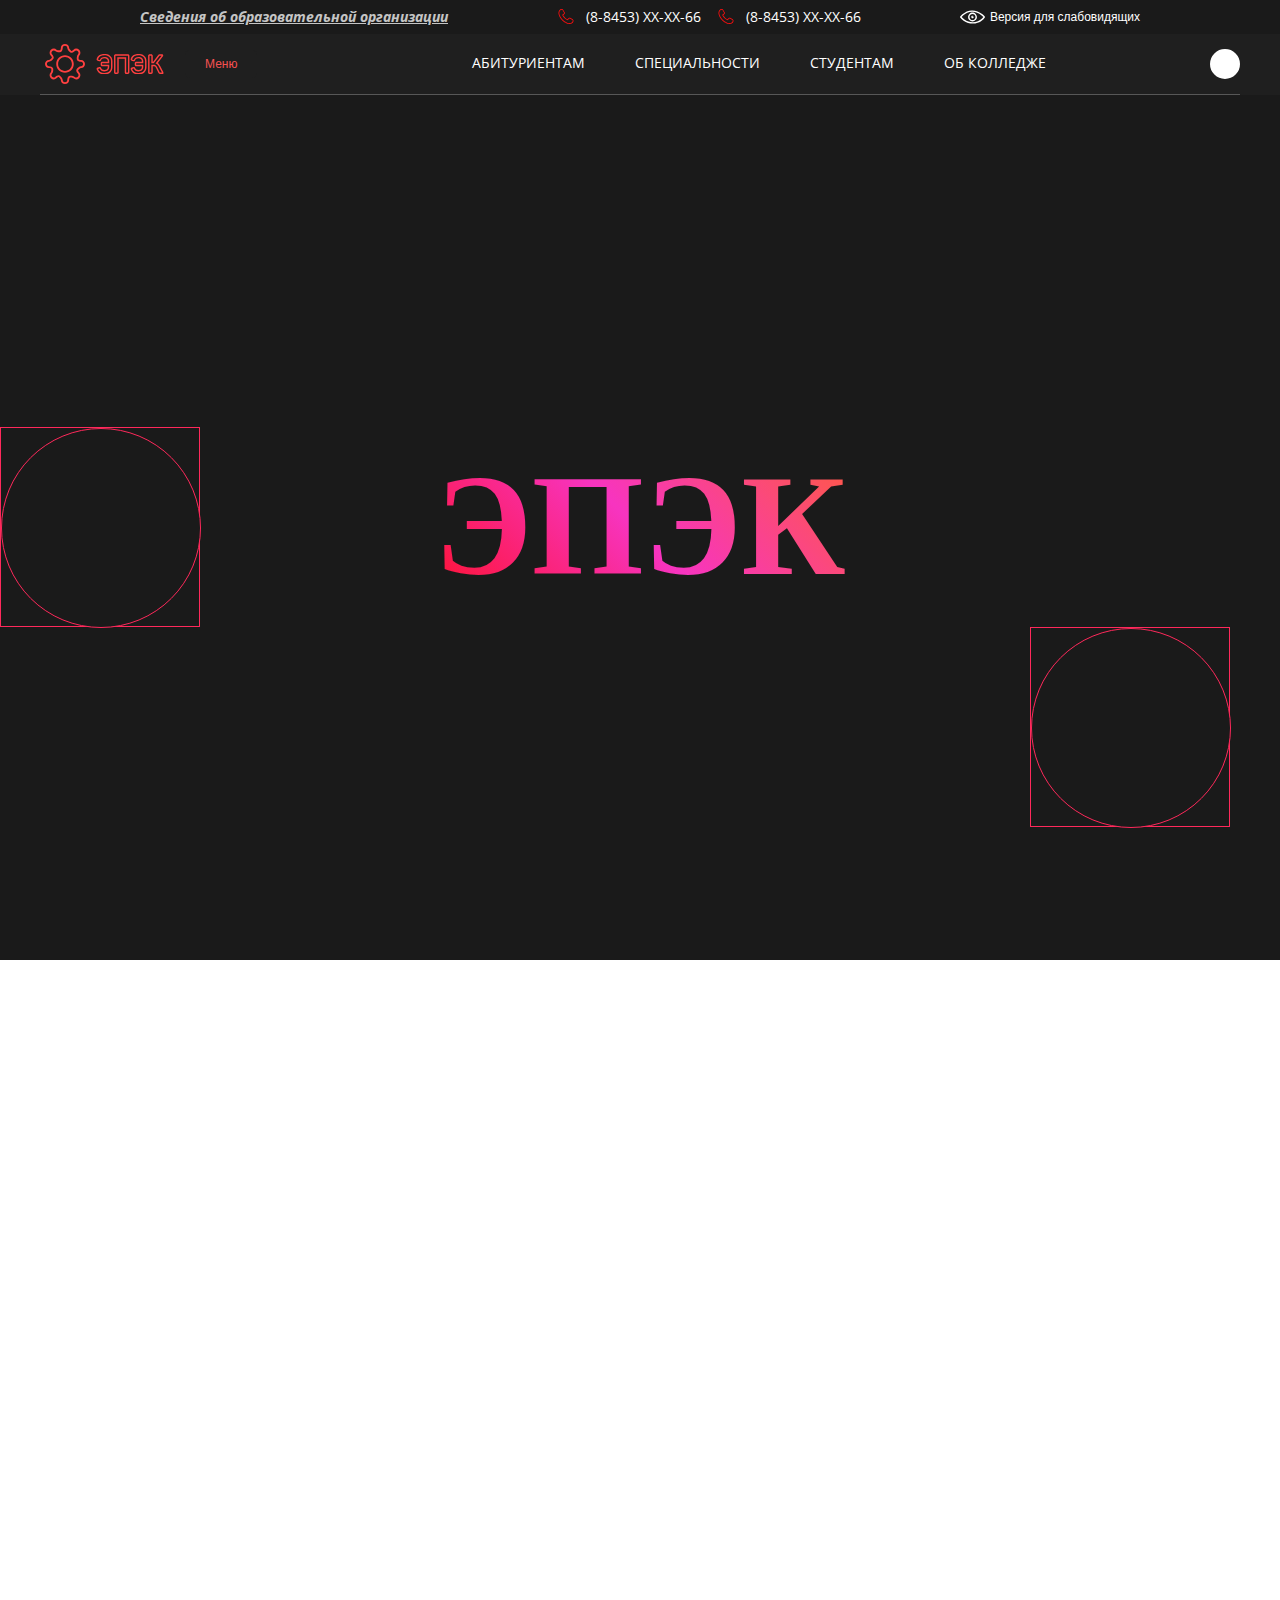
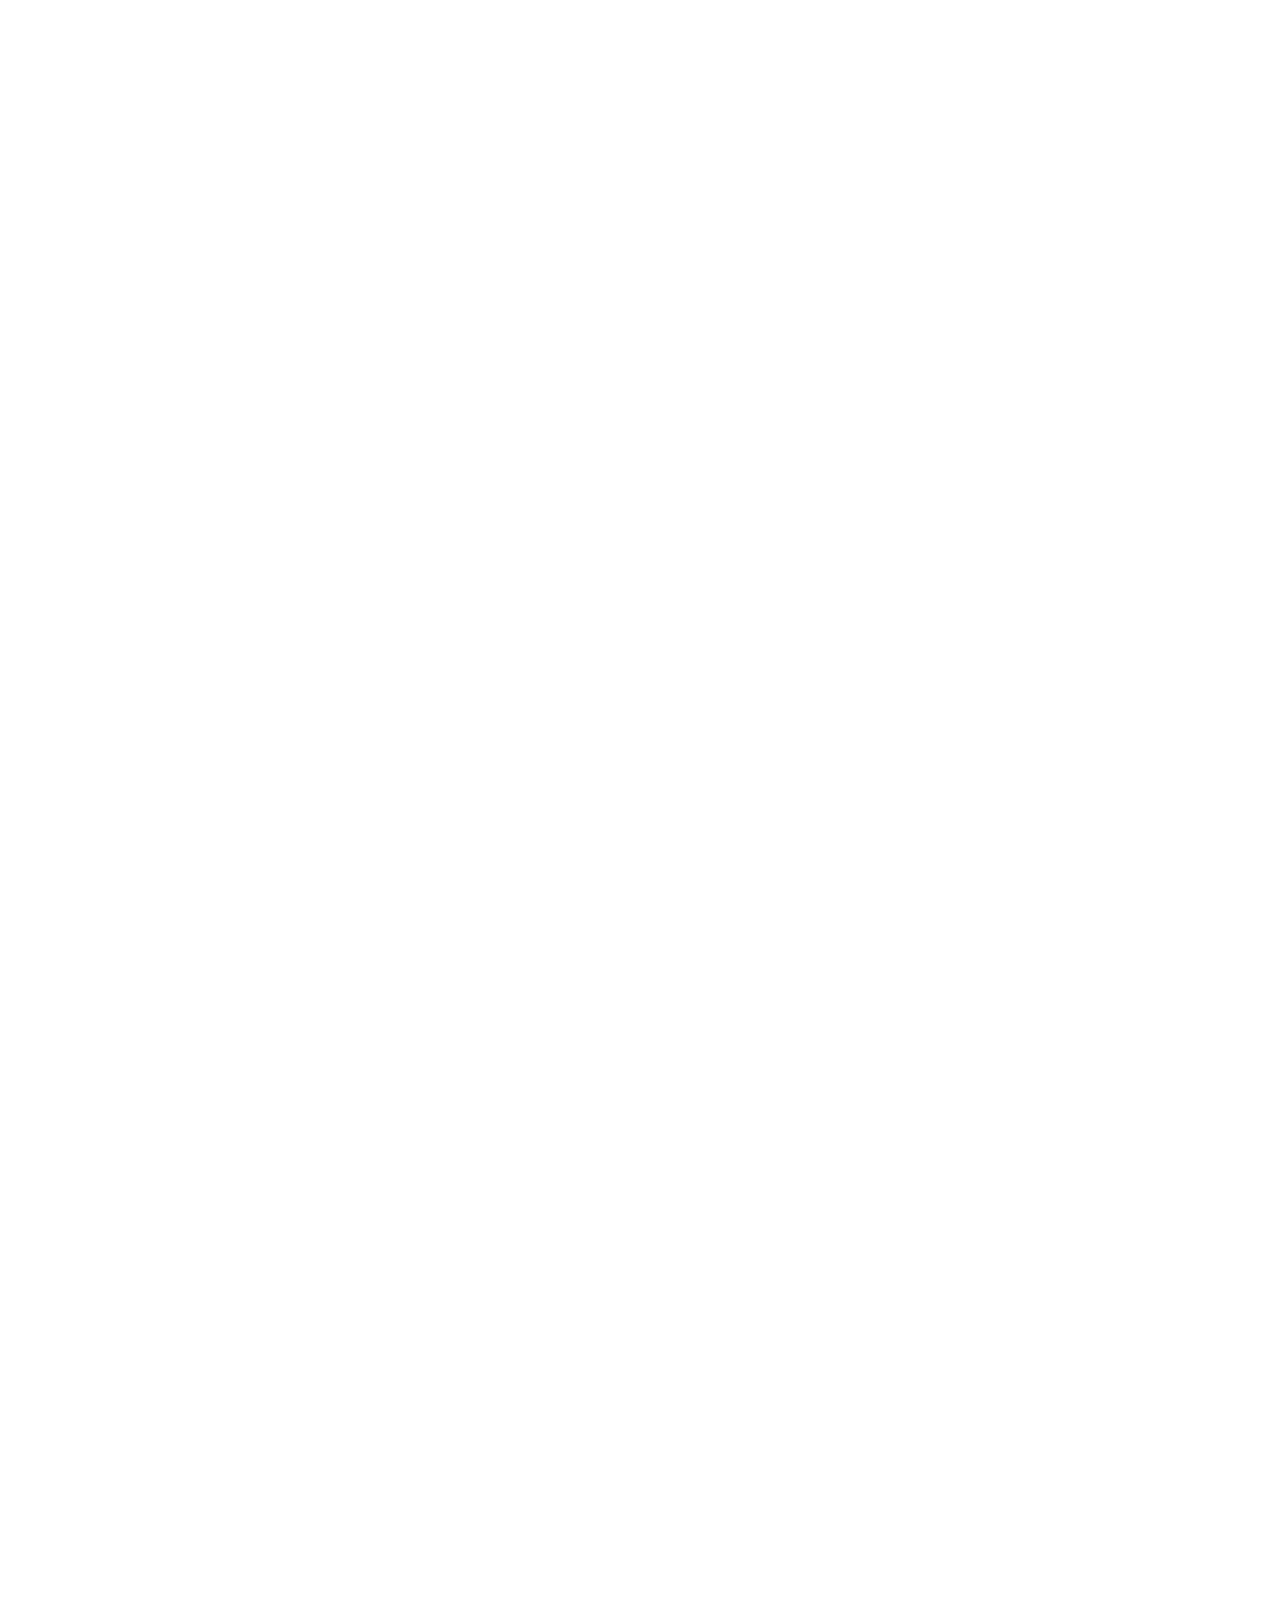
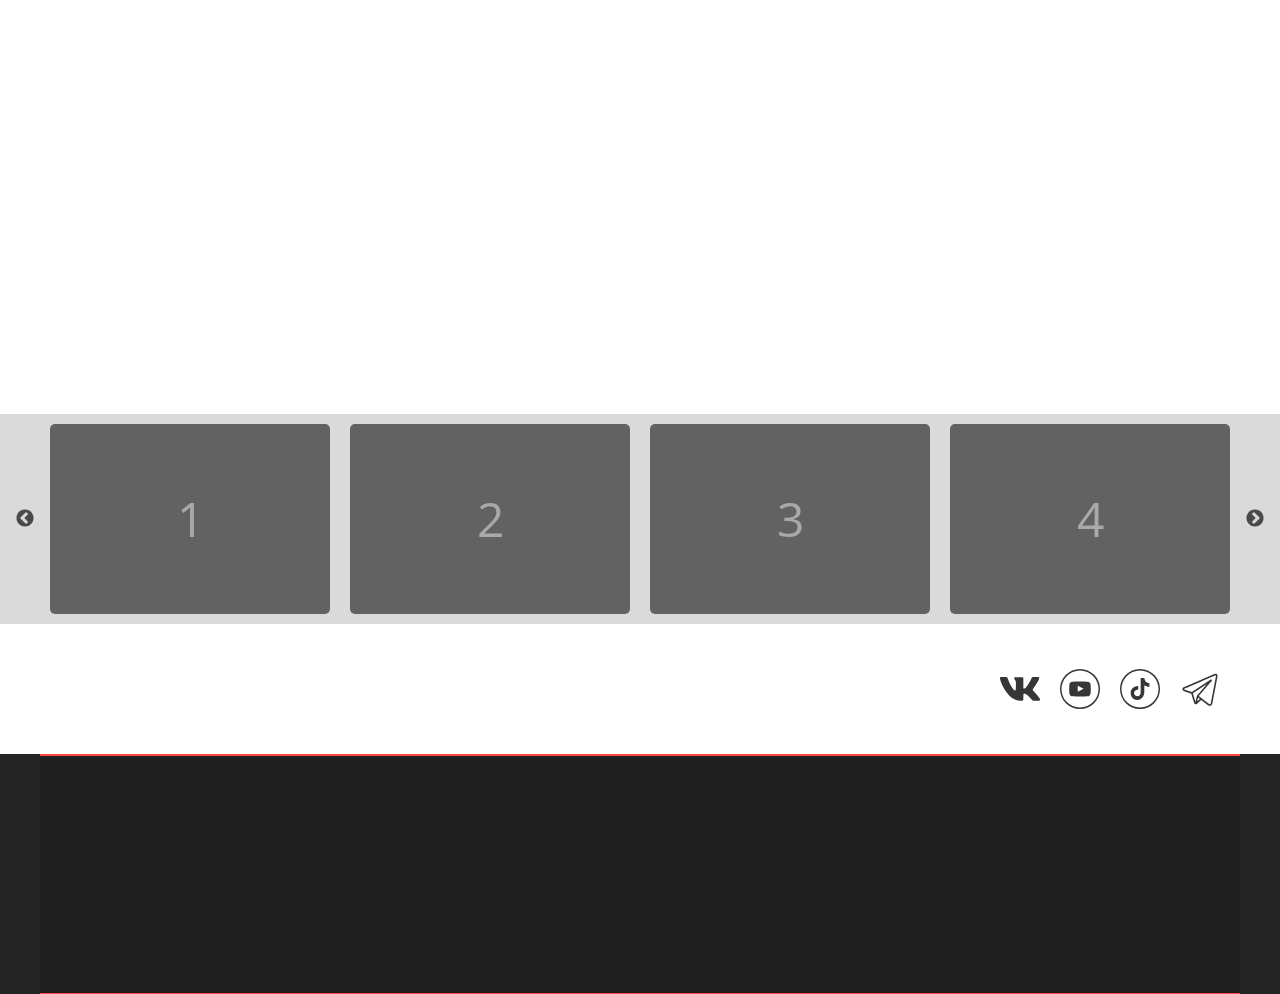
<file: index.html>
<!DOCTYPE html>
<html lang="ru">
<head>
	<meta charset="UTF-8">
	<meta name="viewport" content="width=device-width, initial-scale=1.0">
	<link rel="stylesheet" type="text/css" href="assets/css/style.css">

	<!-- slider -->
	<link rel="stylesheet" type="text/css" href="js/slick/slick.css">
	<link rel="stylesheet" type="text/css" href="js/slick/slick-theme.css">

	<!-- Shrift -->
	<link rel="preconnect" href="https://fonts.googleapis.com">
	<link rel="preconnect" href="https://fonts.gstatic.com" crossorigin>
	<link href="https://fonts.googleapis.com/css2?family=Open+Sans:wght@500&display=swap" rel="stylesheet">

	<!-- Staatliches -->
	<link rel="preconnect" href="https://fonts.googleapis.com">
	<link rel="preconnect" href="https://fonts.gstatic.com" crossorigin>
	<link href="https://fonts.googleapis.com/css2?family=Staatliches&display=swap" rel="stylesheet">

	<!-- faivicon -->
	<link rel="icon" href="assets/img/faivikon.svg" type=" image/svg+xml"> 

	<!-- media -->
	<link rel="stylesheet" type="text/css" href="assets/css adaptiv/media.css">

	<title >Эпэк - Главная</title>
</head>
<html> 
<body>
	<header>
		<div class="up_block">
			<div class="container up_block_call  wow fadeInDown delay-.8s">
				<a class="info " href="#">Сведения об образовательной организации</a>
				<div class="nuber_block">
					<div class="number">
						<svg width="0" height="0" class="hidden">
  							<symbol fill="none" xmlns="http://www.w3.org/2000/svg" viewBox="0 0 27 27" id="phone">
    							<path d="M11.4412 15.1214C12.0813 15.8075 12.7806 16.4354 13.5308 16.9978C14.3421 17.6038 15.202 18.1413 16.1016 18.6049L16.1389 18.5784C16.2048 18.5254 16.2795 18.457 16.3586 18.3797C16.4378 18.3024 16.4905 18.2362 16.5608 18.1589L16.8091 17.8344C16.831 17.8005 16.856 17.7687 16.8838 17.7395C17.8308 16.4857 19.0107 14.9779 20.9092 15.8609C20.9486 15.8773 20.9868 15.8965 21.0234 15.9183C22.5615 16.8322 24.1392 17.7174 25.6904 18.6137C25.729 18.634 25.7658 18.6576 25.8003 18.6843C26.1845 18.9465 26.493 19.3059 26.6946 19.7263C26.8939 20.1593 26.9959 20.6311 26.9934 21.1082V21.1082C26.9888 21.5646 26.9192 22.0181 26.7869 22.4548C26.6476 22.921 26.4559 23.3698 26.2156 23.7925C25.9191 24.3193 25.5331 24.79 25.0752 25.1832C24.643 25.5536 24.1597 25.8592 23.6404 26.0905H23.6294C23.1577 26.3044 22.6679 26.4758 22.166 26.6027C21.6787 26.7275 21.1851 26.8263 20.6873 26.8985C19.9259 27.0129 19.1537 27.0366 18.3867 26.9691C17.6285 26.9012 16.8795 26.7533 16.1521 26.5276C15.4061 26.2901 14.6796 25.9949 13.979 25.6446C13.2143 25.2655 12.4692 24.8478 11.7466 24.3929L11.562 24.2782C10.8875 23.8565 10.1602 23.3951 9.42408 22.8499C7.90598 21.6934 6.50736 20.3866 5.24927 18.9492C4.02912 17.5636 2.96096 16.0501 2.06324 14.4349C1.26418 13.0112 0.672226 11.4798 0.305427 9.88742C-0.0243287 8.47148 -0.0839751 7.00558 0.129646 5.56733C0.259339 4.71509 0.528084 3.89018 0.925056 3.12583C1.29566 2.4136 1.80708 1.78487 2.42799 1.27815C3.04319 0.782656 3.75507 0.422423 4.51759 0.220751C5.32363 0.0139335 6.15948 -0.0495704 6.98731 0.0331129C7.2079 0.0473552 7.4212 0.118026 7.60694 0.238411C7.78935 0.356858 7.9402 0.518267 8.04639 0.70861L11.0039 5.73952C11.2644 6.07712 11.4346 6.47609 11.4983 6.89846C11.5509 7.31859 11.4886 7.7452 11.3181 8.13245V8.13245C11.1773 8.45301 10.9842 8.74771 10.7468 9.00442C10.512 9.25883 10.253 9.48951 9.9734 9.69316C9.813 9.83223 9.61085 9.98013 9.39991 10.1347L9.38013 10.1501C9.12977 10.3227 8.89255 10.5139 8.67042 10.7219C8.58364 10.7923 8.51569 10.8833 8.47266 10.9868C8.47266 11.011 8.49244 10.9868 8.51441 11.0243L8.58912 11.1413C8.83741 11.532 9.31641 12.2781 9.86353 13.0706C10.345 13.789 10.872 14.4755 11.4412 15.1258V15.1214ZM12.6387 18.1898C11.8213 17.5764 11.0582 16.8933 10.3579 16.1479C9.73576 15.4445 9.16169 14.6996 8.63966 13.9183C8.09473 13.128 7.59376 12.3488 7.33448 11.9316L7.27076 11.8366C7.16056 11.7006 7.07838 11.5438 7.02896 11.3756C6.97955 11.2073 6.9639 11.0309 6.98292 10.8565C7.04118 10.3907 7.26516 9.96186 7.61353 9.64901C7.89095 9.38475 8.18849 9.14266 8.50343 8.92495V8.92495C8.67921 8.79691 8.8462 8.67329 8.99781 8.54305L9.04395 8.50773C9.25725 8.35784 9.45393 8.18541 9.63062 7.99338C9.7573 7.8573 9.86119 7.70149 9.93824 7.53201C10.0016 7.39412 10.0267 7.24155 10.0107 7.09051C9.97795 6.91906 9.90234 6.75879 9.79102 6.62473C9.76389 6.59362 9.7403 6.55956 9.72071 6.52318L6.79395 1.51435C6.15931 1.45637 5.51946 1.50788 4.90211 1.66667C4.3403 1.81413 3.81604 2.07973 3.36402 2.44592C2.90076 2.8257 2.51882 3.29577 2.24122 3.82782C1.92269 4.44616 1.70742 5.11287 1.60401 5.80133C1.41884 7.05078 1.47103 8.32416 1.75782 9.55409C2.09762 11.0077 2.64217 12.4052 3.37501 13.7042C4.21861 15.221 5.22352 16.6414 6.37208 17.9404C7.56412 19.3013 8.88912 20.5386 10.3272 21.6336C10.9863 22.1347 11.7026 22.5784 12.3618 22.989L12.5486 23.1082C13.2251 23.5346 13.9225 23.9266 14.6382 24.2826C15.2689 24.5984 15.9235 24.8634 16.596 25.0751C17.2228 25.2728 17.8687 25.403 18.523 25.4636C19.175 25.5198 19.8313 25.4991 20.4785 25.4018C20.9224 25.3391 21.3625 25.2522 21.7969 25.1413C22.2137 25.0366 22.6203 24.8947 23.012 24.7174H23.0317C23.4224 24.5435 23.7864 24.3146 24.1128 24.0375C24.4389 23.757 24.714 23.4216 24.9258 23.0464C25.1099 22.7233 25.2573 22.3804 25.3652 22.0243C25.456 21.7242 25.5048 21.4129 25.5103 21.0993C25.5158 20.8452 25.464 20.5931 25.3587 20.362C25.2698 20.1745 25.1325 20.0144 24.9609 19.8985C23.7722 19.0442 21.6848 18.0022 20.3467 17.2252L20.283 17.1921L20.3093 17.2053L20.283 17.1921C19.459 16.8234 18.6943 17.7991 18.0725 18.6225L18.0352 18.6755C17.9275 18.819 17.8154 18.9581 17.7275 19.0773C17.6397 19.1965 17.5078 19.3422 17.4199 19.4305C17.3016 19.5492 17.1761 19.6605 17.0442 19.7638C16.8954 19.8767 16.732 19.9688 16.5586 20.0375C16.3945 20.1024 16.2184 20.131 16.0422 20.1214C15.8906 20.1111 15.742 20.0745 15.6028 20.0132L15.5325 19.9823C14.5192 19.4681 13.5511 18.8684 12.6387 18.1898V18.1898Z" fill="#FF0F0F"></path>
  							</symbol>
						</svg>

						<svg class="phone_red">
  							<use xlink:href="#phone"></use>
						</svg>
(8-8453) xx-xx-66</div>
					<div class="number">
						<svg width="0" height="0" class="hidden">
  							<symbol fill="none" xmlns="http://www.w3.org/2000/svg" viewBox="0 0 27 27" id="phone">
    							<path d="M11.4412 15.1214C12.0813 15.8075 12.7806 16.4354 13.5308 16.9978C14.3421 17.6038 15.202 18.1413 16.1016 18.6049L16.1389 18.5784C16.2048 18.5254 16.2795 18.457 16.3586 18.3797C16.4378 18.3024 16.4905 18.2362 16.5608 18.1589L16.8091 17.8344C16.831 17.8005 16.856 17.7687 16.8838 17.7395C17.8308 16.4857 19.0107 14.9779 20.9092 15.8609C20.9486 15.8773 20.9868 15.8965 21.0234 15.9183C22.5615 16.8322 24.1392 17.7174 25.6904 18.6137C25.729 18.634 25.7658 18.6576 25.8003 18.6843C26.1845 18.9465 26.493 19.3059 26.6946 19.7263C26.8939 20.1593 26.9959 20.6311 26.9934 21.1082V21.1082C26.9888 21.5646 26.9192 22.0181 26.7869 22.4548C26.6476 22.921 26.4559 23.3698 26.2156 23.7925C25.9191 24.3193 25.5331 24.79 25.0752 25.1832C24.643 25.5536 24.1597 25.8592 23.6404 26.0905H23.6294C23.1577 26.3044 22.6679 26.4758 22.166 26.6027C21.6787 26.7275 21.1851 26.8263 20.6873 26.8985C19.9259 27.0129 19.1537 27.0366 18.3867 26.9691C17.6285 26.9012 16.8795 26.7533 16.1521 26.5276C15.4061 26.2901 14.6796 25.9949 13.979 25.6446C13.2143 25.2655 12.4692 24.8478 11.7466 24.3929L11.562 24.2782C10.8875 23.8565 10.1602 23.3951 9.42408 22.8499C7.90598 21.6934 6.50736 20.3866 5.24927 18.9492C4.02912 17.5636 2.96096 16.0501 2.06324 14.4349C1.26418 13.0112 0.672226 11.4798 0.305427 9.88742C-0.0243287 8.47148 -0.0839751 7.00558 0.129646 5.56733C0.259339 4.71509 0.528084 3.89018 0.925056 3.12583C1.29566 2.4136 1.80708 1.78487 2.42799 1.27815C3.04319 0.782656 3.75507 0.422423 4.51759 0.220751C5.32363 0.0139335 6.15948 -0.0495704 6.98731 0.0331129C7.2079 0.0473552 7.4212 0.118026 7.60694 0.238411C7.78935 0.356858 7.9402 0.518267 8.04639 0.70861L11.0039 5.73952C11.2644 6.07712 11.4346 6.47609 11.4983 6.89846C11.5509 7.31859 11.4886 7.7452 11.3181 8.13245V8.13245C11.1773 8.45301 10.9842 8.74771 10.7468 9.00442C10.512 9.25883 10.253 9.48951 9.9734 9.69316C9.813 9.83223 9.61085 9.98013 9.39991 10.1347L9.38013 10.1501C9.12977 10.3227 8.89255 10.5139 8.67042 10.7219C8.58364 10.7923 8.51569 10.8833 8.47266 10.9868C8.47266 11.011 8.49244 10.9868 8.51441 11.0243L8.58912 11.1413C8.83741 11.532 9.31641 12.2781 9.86353 13.0706C10.345 13.789 10.872 14.4755 11.4412 15.1258V15.1214ZM12.6387 18.1898C11.8213 17.5764 11.0582 16.8933 10.3579 16.1479C9.73576 15.4445 9.16169 14.6996 8.63966 13.9183C8.09473 13.128 7.59376 12.3488 7.33448 11.9316L7.27076 11.8366C7.16056 11.7006 7.07838 11.5438 7.02896 11.3756C6.97955 11.2073 6.9639 11.0309 6.98292 10.8565C7.04118 10.3907 7.26516 9.96186 7.61353 9.64901C7.89095 9.38475 8.18849 9.14266 8.50343 8.92495V8.92495C8.67921 8.79691 8.8462 8.67329 8.99781 8.54305L9.04395 8.50773C9.25725 8.35784 9.45393 8.18541 9.63062 7.99338C9.7573 7.8573 9.86119 7.70149 9.93824 7.53201C10.0016 7.39412 10.0267 7.24155 10.0107 7.09051C9.97795 6.91906 9.90234 6.75879 9.79102 6.62473C9.76389 6.59362 9.7403 6.55956 9.72071 6.52318L6.79395 1.51435C6.15931 1.45637 5.51946 1.50788 4.90211 1.66667C4.3403 1.81413 3.81604 2.07973 3.36402 2.44592C2.90076 2.8257 2.51882 3.29577 2.24122 3.82782C1.92269 4.44616 1.70742 5.11287 1.60401 5.80133C1.41884 7.05078 1.47103 8.32416 1.75782 9.55409C2.09762 11.0077 2.64217 12.4052 3.37501 13.7042C4.21861 15.221 5.22352 16.6414 6.37208 17.9404C7.56412 19.3013 8.88912 20.5386 10.3272 21.6336C10.9863 22.1347 11.7026 22.5784 12.3618 22.989L12.5486 23.1082C13.2251 23.5346 13.9225 23.9266 14.6382 24.2826C15.2689 24.5984 15.9235 24.8634 16.596 25.0751C17.2228 25.2728 17.8687 25.403 18.523 25.4636C19.175 25.5198 19.8313 25.4991 20.4785 25.4018C20.9224 25.3391 21.3625 25.2522 21.7969 25.1413C22.2137 25.0366 22.6203 24.8947 23.012 24.7174H23.0317C23.4224 24.5435 23.7864 24.3146 24.1128 24.0375C24.4389 23.757 24.714 23.4216 24.9258 23.0464C25.1099 22.7233 25.2573 22.3804 25.3652 22.0243C25.456 21.7242 25.5048 21.4129 25.5103 21.0993C25.5158 20.8452 25.464 20.5931 25.3587 20.362C25.2698 20.1745 25.1325 20.0144 24.9609 19.8985C23.7722 19.0442 21.6848 18.0022 20.3467 17.2252L20.283 17.1921L20.3093 17.2053L20.283 17.1921C19.459 16.8234 18.6943 17.7991 18.0725 18.6225L18.0352 18.6755C17.9275 18.819 17.8154 18.9581 17.7275 19.0773C17.6397 19.1965 17.5078 19.3422 17.4199 19.4305C17.3016 19.5492 17.1761 19.6605 17.0442 19.7638C16.8954 19.8767 16.732 19.9688 16.5586 20.0375C16.3945 20.1024 16.2184 20.131 16.0422 20.1214C15.8906 20.1111 15.742 20.0745 15.6028 20.0132L15.5325 19.9823C14.5192 19.4681 13.5511 18.8684 12.6387 18.1898V18.1898Z" fill="#FF0F0F"></path>
  							</symbol>
						</svg>

						<svg class="phone_red">
  							<use xlink:href="#phone"></use>
						</svg>(8-8453) xx-xx-66</div>
				</div>
				<div class="blok_visual">
					<svg width="0" height="0" class="hidden" display="none">
  						<symbol version="1.1" id="eye-look" xmlns="http://www.w3.org/2000/svg" xmlns:xlink="http://www.w3.org/1999/xlink" x="0px" y="0px" xml:space="preserve" viewBox="0 0 122.88 65.06">
    						<g>
     							<path d="M0.95,30.01c2.92-3.53,5.98-6.74,9.15-9.63C24.44,7.33,41.46,0.36,59.01,0.01c17.51-0.35,35.47,5.9,51.7,19.29 c3.88,3.2,7.63,6.77,11.24,10.74c1.16,1.28,1.22,3.17,0.23,4.51c-4.13,5.83-8.88,10.82-14.07,14.96 C95.12,59.88,79.34,64.98,63.35,65.06c-15.93,0.07-32.06-4.86-45.8-14.57c-6.14-4.34-11.81-9.63-16.78-15.85 C-0.34,33.24-0.23,31.27,0.95,30.01L0.95,30.01z M61.44,26.46c0.59,0,1.17,0.09,1.71,0.24c-0.46,0.5-0.73,1.17-0.73,1.9 c0,1.56,1.26,2.82,2.82,2.82c0.77,0,1.46-0.3,1.97-0.8c0.2,0.6,0.3,1.24,0.3,1.9c0,3.35-2.72,6.07-6.07,6.07 c-3.35,0-6.07-2.72-6.07-6.07C55.37,29.18,58.09,26.46,61.44,26.46L61.44,26.46z M61.44,10.82c5.99,0,11.42,2.43,15.35,6.36 c3.93,3.93,6.36,9.35,6.36,15.35c0,5.99-2.43,11.42-6.36,15.35c-3.93,3.93-9.35,6.36-15.35,6.36c-5.99,0-11.42-2.43-15.35-6.36 c-3.93-3.93-6.36-9.35-6.36-15.35c0-5.99,2.43-11.42,6.36-15.35C50.02,13.25,55.45,10.82,61.44,10.82L61.44,10.82z M71.89,22.08 c-2.67-2.67-6.37-4.33-10.45-4.33c-4.08,0-7.78,1.65-10.45,4.33c-2.67,2.67-4.33,6.37-4.33,10.45c0,4.08,1.65,7.78,4.33,10.45 c2.67,2.67,6.37,4.33,10.45,4.33c4.08,0,7.78-1.65,10.45-4.33c2.67-2.67,4.33-6.37,4.33-10.45C76.22,28.45,74.56,24.75,71.89,22.08 L71.89,22.08z M14.89,25.63c-2.32,2.11-4.56,4.39-6.7,6.82c4.07,4.72,8.6,8.8,13.45,12.23c12.54,8.85,27.21,13.35,41.69,13.29 c14.42-0.07,28.65-4.67,40.37-14.02c4-3.19,7.7-6.94,11.03-11.25c-2.79-2.91-5.63-5.54-8.51-7.92C91.33,12.51,75,6.79,59.15,7.1 C43.34,7.42,27.93,13.76,14.89,25.63L14.89,25.63z"></path>
    						</g>
  						</symbol>
					</svg> 		
					<svg class="visuals_eye">
 						<use xlink:href="#eye-look"></use>
					</svg>  
					<button class="blok_visual">Версия для слабовидящих</button>	 
				</div>
			</div>
		</div>
		<div class="container">
			<div class="header_inner wow fadeInLeft">
				<div class="header_logo">
					<svg width="0" height="0" class="hidden">
  						<symbol version="1.1" id="cogwheel1_80343" xmlns="http://www.w3.org/2000/svg" xmlns:xlink="http://www.w3.org/1999/xlink" x="0px" y="0px" xml:space="preserve" viewBox="0 0 162.435 162.435">
    						<g>
     						<path d="M81.21,162.435c-9.215,0-16.714-6.98-16.714-15.556c0-4.5-6.776-11.324-8.851-12.393c-1.069-0.304-5.257,1.188-9.044,4.975c-6.066,6.066-16.306,5.703-22.818-0.809c-6.516-6.512-6.876-16.751-0.809-22.818c3.204-3.208,3.252-12.757,2.539-14.955c-0.423-0.765-4.169-2.955-9.957-2.955C6.98,97.925,0,90.432,0,81.218s6.98-16.707,15.556-16.707c4.489,0,11.32-6.787,12.393-8.866c0.278-1.025-1.181-5.25-4.971-9.037c-2.981-2.97-4.511-7.024-4.307-11.413c0.197-4.255,2.012-8.301,5.109-11.405c6.516-6.512,16.759-6.876,22.822-0.817c3.223,3.215,12.742,3.245,14.932,2.547c0.776-0.431,2.963-4.18,2.963-9.965C64.496,6.98,71.995,0,81.21,0s16.714,6.98,16.714,15.556c0,4.507,6.776,11.331,8.851,12.4c1.032,0.186,5.25-1.188,9.044-4.982c6.063-6.066,16.302-5.71,22.825,0.817c3.1,3.104,4.919,7.151,5.116,11.405c0.208,4.388-1.322,8.443-4.303,11.413c-3.215,3.215-3.263,12.749-2.547,14.94c0.423,0.772,4.173,2.963,9.968,2.963c8.576,0,15.556,7.492,15.556,16.707s-6.98,16.707-15.556,16.707c-4.503,0-11.331,6.787-12.396,8.866c-0.278,1.025,1.184,5.25,4.979,9.044c2.978,2.978,4.507,7.032,4.299,11.42c-0.197,4.255-2.016,8.301-5.116,11.398c-6.519,6.512-16.755,6.891-22.825,0.809c-3.219-3.223-12.738-3.252-14.925-2.547c-0.78,0.431-2.97,4.173-2.97,9.965C97.925,155.456,90.425,162.435,81.21,162.435zM55.463,126.905c1.318,0,2.554,0.252,3.657,0.824c3.88,1.99,12.979,10.915,12.979,19.15c0,4.388,4.088,7.952,9.111,7.952s9.111-3.564,9.111-7.952c0-7.21,2.818-15.43,8.205-17.19c4.117-1.351,16.789-1.485,22.669,4.396c3.093,3.096,8.513,2.74,12.073-0.809c1.76-1.76,2.788-4.025,2.896-6.378c0.108-2.22-0.635-4.24-2.079-5.688c-5.105-5.109-8.933-12.89-6.367-17.895c1.994-3.883,10.919-12.994,19.161-12.994c4.385,0,7.952-4.084,7.952-9.103s-3.568-9.103-7.952-9.103c-7.21,0-15.43-2.814-17.193-8.205c-1.351-4.121-1.478-16.811,4.403-22.677c1.444-1.448,2.183-3.46,2.075-5.68c-0.108-2.361-1.14-4.626-2.896-6.386c-3.557-3.542-8.966-3.913-12.073-0.817c-5.109,5.101-12.883,8.955-17.895,6.363c-3.88-1.99-12.979-10.915-12.979-19.157c0-4.388-4.088-7.952-9.111-7.952s-9.111,3.564-9.111,7.952c0,7.21-2.814,15.43-8.198,17.19c-4.11,1.351-16.796,1.492-22.677-4.396c-3.111-3.104-8.513-2.725-12.066,0.817c-1.756,1.76-2.784,4.024-2.892,6.378c-0.104,2.228,0.635,4.24,2.079,5.688c5.112,5.101,8.94,12.89,6.363,17.895c-1.619,3.133-10.447,12.987-19.153,12.987c-4.385,0-7.952,4.084-7.952,9.103s3.568,9.103,7.952,9.103c7.217,0,15.437,2.822,17.19,8.212c1.34,4.128,1.463,16.818-4.396,22.677c-3.104,3.104-2.74,8.517,0.809,12.066c3.553,3.549,8.959,3.921,12.066,0.809C45.205,130.106,50.815,126.905,55.463,126.905z"></path>
      						<path d="M81.218,116.844c-19.651,0-35.641-15.979-35.641-35.626s15.99-35.626,35.641-35.626		c19.644,0,35.626,15.979,35.626,35.626S100.861,116.844,81.218,116.844z M81.218,53.195c-15.459,0-28.038,12.571-28.038,28.023		s12.578,28.023,28.038,28.023c15.452,0,28.023-12.571,28.023-28.023S96.67,53.195,81.218,53.195z"></path>
    						</g>
    						<g></g>
    						<g></g>
    						<g></g>
    						<g></g>
    						<g></g>
    						<g></g>
    						<g></g>
    						<g></g>
    						<g></g>
    						<g></g>
    						<g></g>
    						<g></g>
    						<g></g>
    						<g></g>
    						<g></g>
  						</symbol>
						</svg>

					<a class="logo_link" href="" >
						<svg class="logotip">
  							<use xlink:href="#cogwheel1_80343"></use>
						</svg>
					</a>

						<svg width="0" height="0" class="hidden">
  						<symbol fill="none" xmlns="http://www.w3.org/2000/svg" viewBox="0 0 94 28" id="logotip">
  							<path d="M1.332 6.912L0.38908 6.57887L0.386313 6.58692L1.332 6.912ZM18.72 3.42L18.0327 4.14654L18.0429 4.15593L18.72 3.42ZM18.72 25.056L19.402 25.7874L19.4023 25.7871L18.72 25.056ZM1.332 21.492L2.27551 21.1606L2.27202 21.1507L2.26833 21.1409L1.332 21.492ZM2.088 19.908L1.76148 18.9628L1.75385 18.9654L1.74626 18.9682L2.088 19.908ZM4.068 19.224L4.39452 20.1692L4.41187 20.1632L4.42899 20.1566L4.068 19.224ZM5.616 19.98L6.55846 19.6456L6.55579 19.6383L5.616 19.98ZM15.408 22.032L16.0678 22.7834L16.069 22.7824L15.408 22.032ZM16.92 16.164H17.92V15.164H16.92V16.164ZM7.2 15.912L6.44742 16.5705L6.49132 16.6207L6.5415 16.6646L7.2 15.912ZM7.2 12.24L6.49289 11.5329L6.49289 11.5329L7.2 12.24ZM16.92 11.952V12.952H17.92V11.952H16.92ZM15.408 6.444L14.738 7.18639L14.7475 7.19495L14.7572 7.20326L15.408 6.444ZM5.652 8.424L6.584 8.78644L6.58881 8.7741L6.59328 8.76163L5.652 8.424ZM5.076 9.252L5.48214 10.1658L5.52277 10.1478L5.56164 10.1262L5.076 9.252ZM4.068 9.18L3.73609 10.1233L3.7514 10.1287L3.76687 10.1336L4.068 9.18ZM2.124 8.496L1.78224 9.43584L1.79209 9.43931L2.124 8.496ZM2.27489 7.24511C2.91509 5.433 3.95189 4.12527 5.37283 3.25605C6.80921 2.37739 8.71584 1.9 11.16 1.9V-0.100001C8.46816 -0.100001 6.16879 0.424612 4.32917 1.54995C2.47411 2.68473 1.16491 4.383 0.389114 6.57888L2.27489 7.24511ZM11.16 1.9C14.2561 1.9 16.4977 2.69433 18.0328 4.14647L19.4072 2.69353C17.3903 0.785666 14.5919 -0.100001 11.16 -0.100001V1.9ZM18.0429 4.15593C19.5986 5.58714 20.42 7.57866 20.42 10.26H22.42C22.42 7.13334 21.4414 4.56486 19.3971 2.68407L18.0429 4.15593ZM20.42 10.26V18.18H22.42V10.26H20.42ZM20.42 18.18C20.42 20.8609 19.5986 22.8681 18.0377 24.3249L19.4023 25.7871C21.4414 23.8839 22.42 21.3071 22.42 18.18H20.42ZM18.038 24.3246C16.5032 25.7557 14.2597 26.54 11.16 26.54V28.54C14.5883 28.54 17.3848 27.6683 19.402 25.7874L18.038 24.3246ZM11.16 26.54C8.71677 26.54 6.81102 26.06 5.3751 25.1763C3.95429 24.302 2.91647 22.9858 2.27551 21.1606L0.388492 21.8234C1.16353 24.0302 2.47171 25.738 4.3269 26.8797C6.16698 28.012 8.46723 28.54 11.16 28.54V26.54ZM2.26833 21.1409C2.1806 20.9069 2.2391 20.8845 2.20748 20.9507C2.17896 21.0105 2.17148 20.9417 2.42974 20.8478L1.74626 18.9682C1.21252 19.1623 0.683039 19.5015 0.402519 20.0893C0.1189 20.6835 0.195398 21.3091 0.395671 21.8431L2.26833 21.1409ZM2.41452 20.8532L4.39452 20.1692L3.74148 18.2788L1.76148 18.9628L2.41452 20.8532ZM4.42899 20.1566C4.53576 20.1152 4.59382 20.1094 4.61181 20.1088C4.62372 20.1085 4.6043 20.1103 4.57416 20.0956C4.51008 20.0643 4.5797 20.0564 4.67621 20.3217L6.55579 19.6383C6.3643 19.1116 6.03192 18.5817 5.45184 18.2984C4.85833 18.0086 4.23456 18.0872 3.70701 18.2914L4.42899 20.1566ZM4.67357 20.3144C5.13885 21.6256 5.93763 22.6577 7.07905 23.347C8.20399 24.0264 9.58665 24.328 11.16 24.328V22.328C9.82935 22.328 8.83601 22.0716 8.11295 21.635C7.40637 21.2083 6.88515 20.5664 6.55843 19.6456L4.67357 20.3144ZM11.16 24.328C13.1517 24.328 14.8385 23.8628 16.0678 22.7834L14.7482 21.2806C14.0095 21.9292 12.8643 22.328 11.16 22.328V24.328ZM16.069 22.7824C17.3415 21.6614 17.92 20.0868 17.92 18.216H15.92C15.92 19.6572 15.4905 20.6266 14.747 21.2816L16.069 22.7824ZM17.92 18.216V16.164H15.92V18.216H17.92ZM16.92 15.164H8.172V17.164H16.92V15.164ZM8.172 15.164C8.00037 15.164 7.89451 15.1477 7.83796 15.133C7.7815 15.1184 7.80657 15.114 7.8585 15.1594L6.5415 16.6646C7.01299 17.0771 7.64528 17.164 8.172 17.164V15.164ZM7.95258 15.2535C7.99802 15.3054 7.99363 15.3305 7.979 15.274C7.96434 15.2175 7.948 15.1116 7.948 14.94H5.948C5.948 15.4667 6.03487 16.099 6.44742 16.5705L7.95258 15.2535ZM7.948 14.94V13.176H5.948V14.94H7.948ZM7.948 13.176C7.948 13.0029 7.96465 12.9044 7.97662 12.86C7.98882 12.8147 7.98367 12.8705 7.90711 12.9471L6.49289 11.5329C6.02606 11.9997 5.948 12.6707 5.948 13.176H7.948ZM7.90711 12.9471C7.85984 12.9944 7.8304 12.9949 7.87109 12.9828C7.91508 12.9698 8.00897 12.952 8.172 12.952V10.952C7.62059 10.952 6.96555 11.0602 6.49289 11.5329L7.90711 12.9471ZM8.172 12.952H16.92V10.952H8.172V12.952ZM17.92 11.952V10.224H15.92V11.952H17.92ZM17.92 10.224C17.92 8.35435 17.3417 6.78436 16.0588 5.68474L14.7572 7.20326C15.4903 7.83164 15.92 8.78165 15.92 10.224H17.92ZM16.078 5.70161C14.8487 4.59228 13.1578 4.112 11.16 4.112V6.112C12.8582 6.112 13.9993 6.51971 14.738 7.18639L16.078 5.70161ZM11.16 4.112C9.59892 4.112 8.22603 4.41053 7.10768 5.083C5.9729 5.76535 5.17668 6.78732 4.71072 8.08637L6.59328 8.76163C6.91932 7.85267 7.4371 7.21865 8.13832 6.797C8.85597 6.36547 9.84108 6.112 11.16 6.112V4.112ZM4.72 8.06155C4.6547 8.22946 4.59858 8.33005 4.56109 8.38393C4.52245 8.43948 4.52579 8.41371 4.59036 8.37784L5.56164 10.1262C6.09641 9.82906 6.39612 9.26957 6.584 8.78644L4.72 8.06155ZM4.66986 8.33819C4.76184 8.29731 4.80288 8.31351 4.73325 8.30854C4.66831 8.3039 4.55091 8.28382 4.36913 8.22642L3.76687 10.1336C4.2536 10.2873 4.9054 10.4221 5.48214 10.1658L4.66986 8.33819ZM4.39991 8.23669L2.45591 7.55269L1.79209 9.43931L3.73609 10.1233L4.39991 8.23669ZM2.46574 7.55621C2.20746 7.46228 2.20301 7.38996 2.22643 7.43679C2.25393 7.49179 2.19937 7.46492 2.27769 7.23708L0.386313 6.58692C0.200634 7.12708 0.146071 7.74821 0.437573 8.33121C0.724987 8.90604 1.24854 9.24172 1.78226 9.43579L2.46574 7.55621ZM44.876 1.728L44.1234 2.3865L44.1673 2.43668L44.2175 2.48058L44.876 1.728ZM44.876 26.748L45.5831 27.4551L45.5831 27.4551L44.876 26.748ZM40.916 26.748L40.1634 27.4065L40.2073 27.4567L40.2575 27.5006L40.916 26.748ZM40.664 5.652H41.664V4.652H40.664V5.652ZM30.188 5.652V4.652H29.188V5.652H30.188ZM29.9 26.748L29.1929 26.0409L29.1929 26.0409L29.9 26.748ZM25.94 26.748L25.2329 27.4551L25.2564 27.4787L25.2815 27.5006L25.94 26.748ZM25.94 1.728L26.5985 2.48058L26.6235 2.45865L26.6471 2.43511L25.94 1.728ZM43.94 2.44C44.1046 2.44 44.1906 2.45815 44.2219 2.46778C44.2494 2.47623 44.1915 2.46432 44.1234 2.3865L45.6285 1.06949C45.1653 0.54009 44.472 0.439999 43.94 0.439999V2.44ZM44.2175 2.48058C44.1396 2.41248 44.1277 2.35461 44.1362 2.38208C44.1458 2.41338 44.164 2.49934 44.164 2.664H46.164C46.164 2.13198 46.0639 1.43865 45.5345 0.975423L44.2175 2.48058ZM44.164 2.664V25.776H46.164V2.664H44.164ZM44.164 25.776C44.164 25.939 44.1462 26.0329 44.1332 26.0769C44.1211 26.1176 44.1216 26.0882 44.1689 26.0409L45.5831 27.4551C46.0557 26.9825 46.164 26.3274 46.164 25.776H44.164ZM44.1689 26.0409C44.2454 25.9643 44.3013 25.9592 44.256 25.9714C44.2116 25.9833 44.1131 26 43.94 26V28C44.4453 28 45.1162 27.9219 45.5831 27.4551L44.1689 26.0409ZM43.94 26H41.888V28H43.94V26ZM41.888 26C41.7163 26 41.6105 25.9837 41.5539 25.969C41.4975 25.9544 41.5225 25.95 41.5745 25.9954L40.2575 27.5006C40.729 27.9131 41.3613 28 41.888 28V26ZM41.6685 26.0895C41.714 26.1414 41.7096 26.1665 41.695 26.11C41.6803 26.0535 41.664 25.9476 41.664 25.776H39.664C39.664 26.3027 39.7508 26.935 40.1634 27.4065L41.6685 26.0895ZM41.664 25.776V5.652H39.664V25.776H41.664ZM40.664 4.652H30.188V6.652H40.664V4.652ZM29.188 5.652V25.776H31.188V5.652H29.188ZM29.188 25.776C29.188 25.939 29.1702 26.0329 29.1572 26.0769C29.1451 26.1176 29.1456 26.0882 29.1929 26.0409L30.6071 27.4551C31.0797 26.9825 31.188 26.3274 31.188 25.776H29.188ZM29.1929 26.0409C29.2694 25.9643 29.3253 25.9592 29.28 25.9714C29.2356 25.9833 29.1371 26 28.964 26V28C29.4693 28 30.1402 27.9219 30.6071 27.4551L29.1929 26.0409ZM28.964 26H26.912V28H28.964V26ZM26.912 26C26.7403 26 26.6345 25.9837 26.5779 25.969C26.5215 25.9544 26.5465 25.95 26.5985 25.9954L25.2815 27.5006C25.753 27.9131 26.3852 28 26.912 28V26ZM26.6471 26.0409C26.6943 26.0882 26.6948 26.1176 26.6828 26.0769C26.6697 26.0329 26.652 25.939 26.652 25.776H24.652C24.652 26.3274 24.7602 26.9825 25.2329 27.4551L26.6471 26.0409ZM26.652 25.776V2.664H24.652V25.776H26.652ZM26.652 2.664C26.652 2.49934 26.6701 2.41338 26.6797 2.38208C26.6882 2.35461 26.6763 2.41249 26.5985 2.48058L25.2815 0.975421C24.7521 1.43865 24.652 2.13198 24.652 2.664H26.652ZM26.6471 2.43511C26.5998 2.48237 26.5704 2.48285 26.6111 2.4708C26.655 2.45776 26.7489 2.44 26.912 2.44V0.439999C26.3606 0.439999 25.7055 0.54824 25.2329 1.02089L26.6471 2.43511ZM26.912 2.44H43.94V0.439999H26.912V2.44ZM49.0039 6.912L48.061 6.57887L48.0582 6.58692L49.0039 6.912ZM66.3919 3.42L65.7046 4.14654L65.7148 4.15593L66.3919 3.42ZM66.3919 25.056L67.0738 25.7874L67.0742 25.7871L66.3919 25.056ZM49.0039 21.492L49.9474 21.1606L49.9439 21.1507L49.9402 21.1409L49.0039 21.492ZM49.7599 19.908L49.4334 18.9628L49.4257 18.9654L49.4181 18.9682L49.7599 19.908ZM51.7399 19.224L52.0664 20.1692L52.0837 20.1632L52.1009 20.1566L51.7399 19.224ZM53.2879 19.98L54.2303 19.6456L54.2277 19.6383L53.2879 19.98ZM63.0799 22.032L63.7397 22.7834L63.7409 22.7824L63.0799 22.032ZM64.5919 16.164H65.5919V15.164H64.5919V16.164ZM54.8719 15.912L54.1193 16.5705L54.1632 16.6207L54.2134 16.6646L54.8719 15.912ZM54.8719 12.24L54.1648 11.5329L54.1648 11.5329L54.8719 12.24ZM64.5919 11.952V12.952H65.5919V11.952H64.5919ZM63.0799 6.444L62.4099 7.18639L62.4194 7.19495L62.4291 7.20326L63.0799 6.444ZM53.3239 8.424L54.2559 8.78644L54.2607 8.7741L54.2652 8.76163L53.3239 8.424ZM52.7479 9.252L53.154 10.1658L53.1946 10.1478L53.2335 10.1262L52.7479 9.252ZM51.7399 9.18L51.408 10.1233L51.4233 10.1287L51.4387 10.1336L51.7399 9.18ZM49.7959 8.496L49.4541 9.43584L49.464 9.43931L49.7959 8.496ZM49.9468 7.24511C50.587 5.433 51.6238 4.12527 53.0447 3.25605C54.4811 2.37739 56.3877 1.9 58.8319 1.9V-0.100001C56.14 -0.100001 53.8407 0.424612 52.001 1.54995C50.146 2.68473 48.8368 4.383 48.061 6.57888L49.9468 7.24511ZM58.8319 1.9C61.928 1.9 64.1696 2.69433 65.7047 4.14647L67.0791 2.69353C65.0622 0.785666 62.2638 -0.100001 58.8319 -0.100001V1.9ZM65.7148 4.15593C67.2705 5.58714 68.0919 7.57866 68.0919 10.26H70.0919C70.0919 7.13334 69.1133 4.56486 67.0689 2.68407L65.7148 4.15593ZM68.0919 10.26V18.18H70.0919V10.26H68.0919ZM68.0919 18.18C68.0919 20.8609 67.2705 22.8681 65.7096 24.3249L67.0742 25.7871C69.1133 23.8839 70.0919 21.3071 70.0919 18.18H68.0919ZM65.7099 24.3246C64.1751 25.7557 61.9316 26.54 58.8319 26.54V28.54C62.2602 28.54 65.0566 27.6683 67.0738 25.7874L65.7099 24.3246ZM58.8319 26.54C56.3886 26.54 54.4829 26.06 53.047 25.1763C51.6262 24.302 50.5883 22.9858 49.9474 21.1606L48.0604 21.8234C48.8354 24.0302 50.1436 25.738 51.9988 26.8797C53.8389 28.012 56.1391 28.54 58.8319 28.54V26.54ZM49.9402 21.1409C49.8525 20.9069 49.911 20.8845 49.8794 20.9507C49.8508 21.0105 49.8434 20.9417 50.1016 20.8478L49.4181 18.9682C48.8844 19.1623 48.3549 19.5015 48.0744 20.0893C47.7908 20.6835 47.8673 21.3091 48.0675 21.8431L49.9402 21.1409ZM50.0864 20.8532L52.0664 20.1692L51.4134 18.2788L49.4334 18.9628L50.0864 20.8532ZM52.1009 20.1566C52.2076 20.1152 52.2657 20.1094 52.2837 20.1088C52.2956 20.1085 52.2762 20.1103 52.246 20.0956C52.182 20.0643 52.2516 20.0564 52.3481 20.3217L54.2277 19.6383C54.0362 19.1116 53.7038 18.5817 53.1237 18.2984C52.5302 18.0086 51.9064 18.0872 51.3789 18.2914L52.1009 20.1566ZM52.3454 20.3144C52.8107 21.6256 53.6095 22.6577 54.7509 23.347C55.8759 24.0264 57.2585 24.328 58.8319 24.328V22.328C57.5012 22.328 56.5079 22.0716 55.7848 21.635C55.0782 21.2083 54.557 20.5664 54.2303 19.6456L52.3454 20.3144ZM58.8319 24.328C60.8236 24.328 62.5104 23.8628 63.7397 22.7834L62.4201 21.2806C61.6813 21.9292 60.5362 22.328 58.8319 22.328V24.328ZM63.7409 22.7824C65.0133 21.6614 65.5919 20.0868 65.5919 18.216H63.5919C63.5919 19.6572 63.1624 20.6266 62.4188 21.2816L63.7409 22.7824ZM65.5919 18.216V16.164H63.5919V18.216H65.5919ZM64.5919 15.164H55.8439V17.164H64.5919V15.164ZM55.8439 15.164C55.6722 15.164 55.5664 15.1477 55.5098 15.133C55.4534 15.1184 55.4784 15.114 55.5304 15.1594L54.2134 16.6646C54.6849 17.0771 55.3172 17.164 55.8439 17.164V15.164ZM55.6245 15.2535C55.6699 15.3054 55.6655 15.3305 55.6509 15.274C55.6362 15.2175 55.6199 15.1116 55.6199 14.94H53.6199C53.6199 15.4667 53.7067 16.099 54.1193 16.5705L55.6245 15.2535ZM55.6199 14.94V13.176H53.6199V14.94H55.6199ZM55.6199 13.176C55.6199 13.0029 55.6365 12.9044 55.6485 12.86C55.6607 12.8147 55.6555 12.8705 55.579 12.9471L54.1648 11.5329C53.6979 11.9997 53.6199 12.6707 53.6199 13.176H55.6199ZM55.579 12.9471C55.5317 12.9944 55.5023 12.9949 55.543 12.9828C55.587 12.9698 55.6808 12.952 55.8439 12.952V10.952C55.2925 10.952 54.6374 11.0602 54.1648 11.5329L55.579 12.9471ZM55.8439 12.952H64.5919V10.952H55.8439V12.952ZM65.5919 11.952V10.224H63.5919V11.952H65.5919ZM65.5919 10.224C65.5919 8.35435 65.0136 6.78436 63.7307 5.68474L62.4291 7.20326C63.1622 7.83164 63.5919 8.78165 63.5919 10.224H65.5919ZM63.7498 5.70161C62.5206 4.59228 60.8297 4.112 58.8319 4.112V6.112C60.5301 6.112 61.6712 6.51971 62.4099 7.18639L63.7498 5.70161ZM58.8319 4.112C57.2708 4.112 55.8979 4.41053 54.7796 5.083C53.6448 5.76535 52.8486 6.78732 52.3826 8.08637L54.2652 8.76163C54.5912 7.85267 55.109 7.21865 55.8102 6.797C56.5278 6.36547 57.513 6.112 58.8319 6.112V4.112ZM52.3919 8.06155C52.3266 8.22946 52.2705 8.33005 52.233 8.38393C52.1943 8.43948 52.1977 8.41371 52.2622 8.37784L53.2335 10.1262C53.7683 9.82906 54.068 9.26957 54.2559 8.78644L52.3919 8.06155ZM52.3417 8.33819C52.4337 8.29731 52.4748 8.31351 52.4051 8.30854C52.3402 8.3039 52.2228 8.28382 52.041 8.22642L51.4387 10.1336C51.9255 10.2873 52.5773 10.4221 53.154 10.1658L52.3417 8.33819ZM52.0718 8.23669L50.1278 7.55269L49.464 9.43931L51.408 10.1233L52.0718 8.23669ZM50.1376 7.55621C49.8793 7.46228 49.8749 7.38996 49.8983 7.43679C49.9258 7.49179 49.8712 7.46492 49.9496 7.23708L48.0582 6.58692C47.8725 7.12708 47.8179 7.74821 48.1094 8.33121C48.3969 8.90604 48.9204 9.24172 49.4541 9.43579L50.1376 7.55621ZM92.7638 25.776L91.8768 26.2377L91.8801 26.2439L92.7638 25.776ZM88.4078 26.82L87.9888 27.728L88.0184 27.7416L88.0489 27.7533L88.4078 26.82ZM87.6158 25.92L88.5196 25.4919L88.5155 25.4832L88.5112 25.4746L87.6158 25.92ZM83.9798 18.612L84.8752 18.1665L84.8699 18.1561L83.9798 18.612ZM82.3598 16.632L81.8136 17.4696L81.8344 17.4832L81.856 17.4958L82.3598 16.632ZM77.8598 16.092V15.092H76.8598V16.092H77.8598ZM77.5718 26.748L76.8647 26.0409L76.8647 26.0409L77.5718 26.748ZM73.6118 26.748L72.9047 27.4551L72.9283 27.4787L72.9533 27.5006L73.6118 26.748ZM73.6118 1.728L74.2703 2.48058L74.2954 2.45865L74.319 2.43511L73.6118 1.728ZM77.5718 1.728L76.8193 2.3865L76.8632 2.43668L76.9133 2.48058L77.5718 1.728ZM77.8598 11.988H76.8598V12.988H77.8598V11.988ZM79.7678 11.988V12.988H80.2645L80.5646 12.5923L79.7678 11.988ZM87.0038 2.448L87.8006 3.05232L87.8077 3.04299L87.8145 3.03349L87.0038 2.448ZM87.9038 1.62L87.5449 0.686653L87.532 0.69161L87.5192 0.696921L87.9038 1.62ZM92.5118 1.8L91.5834 2.17139L91.5988 2.21001L91.6174 2.24721L92.5118 1.8ZM92.3318 2.628L93.1194 3.24425L93.1245 3.23771L92.3318 2.628ZM84.3038 12.888L83.5163 12.2718L82.7217 13.2873L83.903 13.8042L84.3038 12.888ZM88.1918 16.992L87.3016 17.4475L87.3048 17.4537L88.1918 16.992ZM91.8801 26.2439C91.9613 26.3973 91.9821 26.4765 91.9855 26.4946C91.9885 26.5105 91.964 26.3997 92.0404 26.2468C92.0782 26.1711 92.1297 26.1091 92.184 26.0633C92.2359 26.0195 92.2798 25.9995 92.2986 25.9921C92.3269 25.9811 92.2934 26 92.1518 26V28C92.627 28 93.4502 27.8993 93.8293 27.1412C94.0077 26.7843 94.0057 26.4185 93.9517 26.1284C93.8981 25.8405 93.7824 25.5627 93.6476 25.3081L91.8801 26.2439ZM92.1518 26H90.0638V28H92.1518V26ZM90.0638 26C89.2718 26 88.8884 25.9334 88.7668 25.8867L88.0489 27.7533C88.5513 27.9466 89.2719 28 90.0638 28V26ZM88.8269 25.912C88.8078 25.9032 88.6809 25.8325 88.5196 25.4919L86.7121 26.3481C86.9828 26.9195 87.3839 27.4488 87.9888 27.728L88.8269 25.912ZM88.5112 25.4746L84.8752 18.1666L83.0845 19.0574L86.7205 26.3654L88.5112 25.4746ZM84.8699 18.1561C84.3302 17.1024 83.6807 16.2448 82.8637 15.7682L81.856 17.4958C82.1909 17.6912 82.6215 18.1536 83.0898 19.0679L84.8699 18.1561ZM82.9061 15.7944C82.1036 15.271 80.9717 15.092 79.6958 15.092V17.092C80.8679 17.092 81.5121 17.273 81.8136 17.4696L82.9061 15.7944ZM79.6958 15.092H77.8598V17.092H79.6958V15.092ZM76.8598 16.092V25.776H78.8598V16.092H76.8598ZM76.8598 25.776C76.8598 25.939 76.8421 26.0329 76.829 26.0769C76.817 26.1176 76.8175 26.0882 76.8647 26.0409L78.279 27.4551C78.7516 26.9825 78.8598 26.3274 78.8598 25.776H76.8598ZM76.8647 26.0409C76.9413 25.9643 76.9972 25.9592 76.9519 25.9714C76.9074 25.9833 76.809 26 76.6358 26V28C77.1411 28 77.8121 27.9219 78.279 27.4551L76.8647 26.0409ZM76.6358 26H74.5838V28H76.6358V26ZM74.5838 26C74.4122 26 74.3063 25.9837 74.2498 25.969C74.1933 25.9544 74.2184 25.95 74.2703 25.9954L72.9533 27.5006C73.4248 27.9131 74.0571 28 74.5838 28V26ZM74.319 26.0409C74.3662 26.0882 74.3667 26.1176 74.3546 26.0769C74.3416 26.0329 74.3238 25.939 74.3238 25.776H72.3238C72.3238 26.3274 72.4321 26.9825 72.9047 27.4551L74.319 26.0409ZM74.3238 25.776V2.664H72.3238V25.776H74.3238ZM74.3238 2.664C74.3238 2.49934 74.342 2.41338 74.3516 2.38208C74.3601 2.35461 74.3482 2.41249 74.2703 2.48058L72.9533 0.975421C72.4239 1.43865 72.3238 2.13198 72.3238 2.664H74.3238ZM74.319 2.43511C74.2717 2.48237 74.2422 2.48285 74.2829 2.4708C74.3269 2.45776 74.4208 2.44 74.5838 2.44V0.439999C74.0324 0.439999 73.3774 0.54824 72.9047 1.02089L74.319 2.43511ZM74.5838 2.44H76.6358V0.439999H74.5838V2.44ZM76.6358 2.44C76.8005 2.44 76.8865 2.45815 76.9178 2.46778C76.9452 2.47623 76.8874 2.46432 76.8193 2.3865L78.3244 1.0695C77.8612 0.54009 77.1679 0.439999 76.6358 0.439999V2.44ZM76.9133 2.48058C76.8355 2.41249 76.8236 2.35461 76.8321 2.38208C76.8417 2.41338 76.8598 2.49934 76.8598 2.664H78.8598C78.8598 2.13198 78.7598 1.43865 78.2303 0.975421L76.9133 2.48058ZM76.8598 2.664V11.988H78.8598V2.664H76.8598ZM77.8598 12.988H79.2998V10.988H77.8598V12.988ZM79.2998 12.988H79.7678V10.988H79.2998V12.988ZM80.5646 12.5923L87.8006 3.05232L86.2071 1.84368L78.9711 11.3837L80.5646 12.5923ZM87.8145 3.03349C88.0859 2.65769 88.2528 2.55793 88.2885 2.54308L87.5192 0.696921C86.9789 0.922067 86.5458 1.3743 86.1932 1.86251L87.8145 3.03349ZM88.2628 2.55334C88.3902 2.50437 88.7459 2.44 89.4518 2.44V0.439999C88.7178 0.439999 88.0415 0.495627 87.5449 0.686653L88.2628 2.55334ZM89.4518 2.44H91.7558V0.439999H89.4518V2.44ZM91.7558 2.44C91.8744 2.44 91.8766 2.45936 91.8209 2.43286C91.7883 2.41731 91.7403 2.38785 91.6916 2.33752C91.642 2.28621 91.6059 2.22784 91.5834 2.17139L93.4403 1.42861C93.1127 0.6095 92.304 0.439999 91.7558 0.439999V2.44ZM91.6174 2.24721C91.5972 2.20672 91.5812 2.15704 91.5748 2.10225C91.5685 2.04813 91.5733 2.00384 91.5797 1.97457C91.5909 1.92291 91.6024 1.9362 91.5392 2.01829L93.1245 3.23771C93.4745 2.78272 93.7727 2.0856 93.4063 1.35278L91.6174 2.24721ZM91.5443 2.01176L83.5163 12.2718L85.0914 13.5042L93.1194 3.24423L91.5443 2.01176ZM83.903 13.8042C85.1593 14.3538 86.3108 15.511 87.3016 17.4475L89.0821 16.5365C87.9609 14.345 86.5203 12.7662 84.7047 11.9718L83.903 13.8042ZM87.3048 17.4537L91.8768 26.2377L93.6509 25.3143L89.0789 16.5303L87.3048 17.4537Z" fill="#FF4040"></path>
  						</symbol>
						</svg>

					<a class="logo_link" href="">
						<svg class="logo_text">
  							<use xlink:href="#logotip"></use>
						</svg>
					</a>
					<button id="menu_button" class="menu_button">
						<span class="button__line button__line--top"></span>
						<span class="button__line button__line--right"></span>
						<span class="button__line button__line--bottom"></span>
						<span class="button__line button__line--left"></span>
						Меню 
					</button>
				</div>
				<nav class="navigation">
					<a class="nav_link" href="abiturient.html">Абитуриентам</a>
					<a class="nav_link" href="#">Специальности</a>
					<a class="nav_link" href="student.html">Студентам</a>
					<a class="nav_link" href="#">Об колледже</a>
				</nav>
				<!-- поиск -->
				<form action="">
 				 	<input type="search" placeholder="Поиск...">
 				 		<i class="fa fa-search"></i>
 				</form>	
			</div>
		</div>
	</header>
	<!-- mini_nav -->
	<section id="nav_collapsede" class="nav_collapsed sectionbgcolor">
		<div class="container">
			<div class="colapsed_container wow fadeInRight">
				<div class="nav_colum ">
					<div class="nav_colum-wrap">
						<a href="abiturient.html" class="main_text"><h4 class="main_text_title">Абитуриентам</h4></a>
						<a href="#" class="main_text-smoll"><h5 class="main_text_title-smoll">Специальности</h5></a>
						<a href="fakultet.html" class="main_text-smoll"><h5 class="main_text_title-smoll">Факультеты</h5></a>
					</div>
					<div class="nav_colum-wrap">
						<a href="student.html" class="main_text"><h4 class="main_text_title">Студентам</h4></a>
						<a href="schedule.html" class="main_text-smoll"><h5 class="main_text_title-smoll">Расписание</h5></a>
						<a href="auth.html" class="main_text-smoll"><h5 class="main_text_title-smoll">Личный кабинет </h5></a>
						<a href="#" class="main_text-smoll"><h5 class="main_text_title-smoll">Месторасположение</h5></a>
					</div>
					<div class="nav_colum-wrap">
						<a href="#" class="main_text"><h4 class="main_text_title">Центр карьеры</h4></a>
						<a href="#" class="main_text-smoll"><h5 class="main_text_title-smoll">Контакты Центра карьеры</h5></a>
						<a href="#" class="main_text-smoll"><h5 class="main_text_title-smoll">Работодателям </h5></a>					
					</div>
					<div class="nav_colum-wrap">
						<a href="#" class="main_text"><h4 class="main_text_title">Об колледже</h4></a>
						<a href="#" class="main_text-smoll"><h5 class="main_text_title-smoll">Жизнь колледжа</h5></a>
						<a href="#" class="main_text-smoll"><h5 class="main_text_title-smoll">Образование</h5></a>		
						<a href="#" class="main_text-smoll"><h5 class="main_text_title-smoll">Контакты</h5></a>
					</div>
				</div>	
			</div>
		</div>
	</section>

	<!-- Gradienr_bg -->
	<section class="background_phone" >
		<div class="container">
			<div class="intro">
				<div class="intro_blog wow zoomInDown"> 
					<h1 class="text_intro"> ЭПЭК </h1>
				</div>
				 
				<div class="cube">
					<div class="crucel wow fadeInUp"></div>
				</div>

				<div class="romb_two">
					<div class="crucel_two wow fadeInDown"></div>
				</div>
			</div> 
			</div>
		</div>
	</section>

	<!-- training programs -->
	<section class="training_programs" >
		<div class="container">
			<h1 class="programs_title wow animate__zoomIn slower" >Программы обучения</h1>
			<div class="programs_inner">
				<div class="col">
					<!-- first -->
					<a class="wraper_inner" href="#">
						<div class="wrap_inner  wow fadeInLeft" >
							<h1 class="mini_header">Компьютерные сети и комплексы</h1>
							<svg display="none">
  								<symbol version="1.1" id="administrator"   viewBox="0 0 95.06 122.88">
    							<g>
     							<path d="M47.48,108.43c2.21,0,4,1.79,4,4c0,2.21-1.79,4-4,4c-2.21,0-4-1.79-4-4 C43.48,110.22,45.27,108.43,47.48,108.43L47.48,108.43z M21.64,67.48c-0.06-0.12-0.13-0.23-0.21-0.34 c-0.35-0.57-0.7-1.14-1.05-1.79c-0.35-0.7-0.7-1.36-1.01-1.97c-0.31-0.66-0.61-1.36-0.87-2.06c-0.22-0.61-0.48-1.31-0.74-2.14 c-0.39-1.18-1.49-1.92-2.67-1.92H7.52c-0.26,0-0.52-0.04-0.7-0.13c-0.17-0.09-0.39-0.22-0.52-0.39c-0.17-0.18-0.31-0.35-0.39-0.52 c-0.09-0.17-0.13-0.44-0.13-0.7v-9.54c0-0.26,0.04-0.48,0.09-0.66c0.09-0.18,0.22-0.39,0.44-0.61c0.17-0.17,0.35-0.31,0.52-0.35 c0.18-0.09,0.44-0.13,0.7-0.13h6.95c1.4,0,2.54-1.01,2.8-2.32c0.17-0.74,0.35-1.44,0.52-2.06c0.22-0.7,0.44-1.36,0.7-2.06 c0.26-0.66,0.52-1.36,0.87-2.01c0.31-0.7,0.66-1.31,0.96-1.92c0.61-1.14,0.39-2.45-0.48-3.32l-5.42-5.47 c-0.04-0.04-0.04-0.04-0.09-0.04c-0.17-0.17-0.31-0.35-0.39-0.52c-0.09-0.17-0.09-0.35-0.09-0.61c0-0.26,0.04-0.48,0.13-0.66 c0.09-0.22,0.22-0.39,0.44-0.61l6.69-6.65c0.22-0.22,0.39-0.35,0.61-0.44c0.18-0.09,0.39-0.13,0.66-0.13 c0.26,0,0.48,0.04,0.66,0.13c0.18,0.09,0.39,0.22,0.57,0.39h0.04l4.94,4.94c0.96,0.96,2.49,1.09,3.59,0.31 c0.57-0.35,1.14-0.7,1.79-1.05c0.7-0.35,1.36-0.7,1.97-1.01c0.66-0.31,1.36-0.61,2.06-0.87c0.61-0.22,1.31-0.48,2.14-0.74 c1.18-0.39,1.92-1.49,1.92-2.67V7.26c0-0.26,0.04-0.52,0.13-0.7c0.09-0.17,0.22-0.35,0.35-0.52c0.18-0.17,0.35-0.31,0.52-0.35 c0.17-0.09,0.44-0.13,0.7-0.13h6.72h0.08h0.69c0.26,0,0.52,0.04,0.7,0.13c0.17,0.04,0.35,0.18,0.52,0.35 c0.13,0.17,0.26,0.35,0.35,0.52c0.09,0.17,0.13,0.44,0.13,0.7v7.57c0,1.18,0.74,2.27,1.92,2.67c0.83,0.26,1.53,0.52,2.14,0.74 c0.7,0.26,1.4,0.57,2.06,0.87c0.61,0.31,1.27,0.66,1.97,1.01c0.66,0.35,1.22,0.7,1.79,1.05c1.09,0.79,2.62,0.66,3.59-0.31 l4.94-4.94h0.04c0.17-0.17,0.39-0.31,0.57-0.39c0.17-0.09,0.39-0.13,0.66-0.13c0.26,0,0.48,0.04,0.66,0.13 c0.22,0.09,0.39,0.22,0.61,0.44l6.69,6.65c0.22,0.22,0.35,0.39,0.44,0.61c0.09,0.17,0.13,0.39,0.13,0.66c0,0.26,0,0.44-0.09,0.61 c-0.09,0.18-0.22,0.35-0.39,0.52c-0.04,0-0.04,0-0.09,0.04l-5.42,5.47c-0.87,0.87-1.09,2.19-0.48,3.32 c0.31,0.61,0.66,1.22,0.96,1.92c0.35,0.66,0.61,1.36,0.87,2.01c0.26,0.7,0.48,1.36,0.7,2.06c0.17,0.61,0.35,1.31,0.52,2.06 c0.26,1.31,1.4,2.32,2.8,2.32h6.95c0.26,0,0.52,0.04,0.7,0.13c0.17,0.04,0.35,0.17,0.52,0.35c0.22,0.22,0.35,0.44,0.44,0.61 c0.04,0.17,0.09,0.39,0.09,0.66v9.54c0,0.26-0.04,0.52-0.13,0.7c-0.09,0.18-0.22,0.35-0.39,0.52c-0.13,0.17-0.35,0.31-0.52,0.39 c-0.18,0.09-0.44,0.13-0.7,0.13h-7.57c-1.18,0-2.27,0.74-2.67,1.92c-0.26,0.83-0.52,1.53-0.74,2.14c-0.26,0.7-0.57,1.4-0.87,2.06 c-0.31,0.61-0.66,1.27-1.01,1.97c-0.35,0.66-0.7,1.23-1.05,1.79c-0.08,0.11-0.15,0.22-0.21,0.34h6.62 c0.28-0.56,0.56-1.16,0.85-1.78c0.35-0.79,0.7-1.57,1.01-2.36c0.04-0.13,0.13-0.31,0.18-0.44h5.6c1.01,0,1.97-0.17,2.84-0.52 c0.87-0.35,1.71-0.92,2.41-1.62c0.7-0.7,1.27-1.49,1.62-2.41c0.35-0.92,0.52-1.84,0.52-2.84v-9.53c0-0.96-0.22-1.92-0.57-2.8 c-0.35-0.87-0.87-1.66-1.57-2.36l-0.04-0.04c-0.7-0.7-1.49-1.27-2.36-1.62c-0.87-0.39-1.84-0.57-2.84-0.57l-4.77,0 c0-0.13-0.04-0.22-0.09-0.35c-0.26-0.83-0.52-1.66-0.83-2.45c-0.35-0.83-0.66-1.62-1.01-2.36c-0.04-0.09-0.13-0.22-0.17-0.35 l3.94-3.98c0.74-0.66,1.27-1.44,1.66-2.32c0.35-0.87,0.57-1.84,0.57-2.84c0-1.01-0.17-1.92-0.57-2.84 c-0.39-0.87-0.92-1.66-1.62-2.36h-0.04l-6.69-6.65c-0.7-0.7-1.49-1.22-2.41-1.62c-0.92-0.39-1.84-0.57-2.84-0.57 c-0.96,0-1.92,0.17-2.84,0.57c-0.92,0.35-1.71,0.92-2.41,1.62l-3.41,3.37l-0.26-0.13c-0.7-0.39-1.49-0.74-2.32-1.14 c-0.79-0.35-1.57-0.7-2.36-1.01c-0.13-0.04-0.31-0.13-0.44-0.18v-5.6c0-1.01-0.17-1.97-0.52-2.84c-0.35-0.88-0.92-1.71-1.62-2.41 c-0.74-0.7-1.53-1.27-2.41-1.62C53.29,0.17,52.37,0,51.36,0h-3.45h-0.77h-3.45c-1.01,0-1.92,0.17-2.84,0.52 c-0.87,0.35-1.66,0.92-2.41,1.62c-0.7,0.7-1.27,1.53-1.62,2.41c-0.35,0.87-0.52,1.84-0.52,2.84v5.6c-0.13,0.04-0.31,0.13-0.44,0.18 c-0.79,0.31-1.57,0.66-2.36,1.01c-0.83,0.39-1.62,0.74-2.32,1.14l-0.26,0.13l-3.41-3.37c-0.7-0.7-1.49-1.27-2.41-1.62 c-0.92-0.39-1.88-0.57-2.84-0.57c-1.01,0-1.92,0.17-2.84,0.57c-0.92,0.39-1.71,0.92-2.41,1.62l-6.69,6.65h-0.04 c-0.7,0.7-1.22,1.49-1.62,2.36C8.27,22,8.09,22.92,8.09,23.92c0,1.01,0.22,1.97,0.57,2.84c0.39,0.87,0.92,1.66,1.66,2.32l3.94,3.98 c-0.04,0.13-0.13,0.26-0.17,0.35c-0.35,0.74-0.66,1.53-1.01,2.36c-0.31,0.79-0.57,1.62-0.83,2.45c-0.04,0.13-0.09,0.22-0.09,0.35 l-4.77,0c-1.01,0-1.97,0.18-2.84,0.57c-0.87,0.35-1.66,0.92-2.36,1.62l-0.04,0.04c-0.7,0.7-1.22,1.49-1.57,2.36 C0.22,44.04,0,45.01,0,45.97v9.53c0,1.01,0.17,1.92,0.52,2.84c0.35,0.92,0.92,1.71,1.62,2.41c0.7,0.7,1.53,1.27,2.41,1.62 c0.87,0.35,1.84,0.52,2.84,0.52h5.6c0.04,0.13,0.13,0.31,0.18,0.44c0.31,0.79,0.66,1.57,1.01,2.36c0.3,0.63,0.57,1.23,0.85,1.78 H21.64L21.64,67.48z M32.47,58.63c-0.83,0.03-1.47,0.2-1.9,0.5c-0.25,0.17-0.43,0.38-0.54,0.63c-0.13,0.28-0.19,0.62-0.18,1.01 c0.03,1.14,0.63,2.64,1.79,4.37l0.02,0.02l3.76,5.99c1.51,2.4,3.09,4.85,5.06,6.64c1.89,1.73,4.18,2.9,7.22,2.91 c3.28,0.01,5.69-1.21,7.64-3.03c2.03-1.9,3.63-4.5,5.2-7.1l4.24-6.98c0.79-1.8,1.08-3.01,0.9-3.72c-0.11-0.42-0.57-0.63-1.37-0.67 c-0.17-0.01-0.34-0.01-0.52-0.01c-0.19,0.01-0.39,0.02-0.59,0.04c-0.11,0.01-0.22,0-0.33-0.02c-0.38,0.02-0.77-0.01-1.16-0.06 l1.45-6.43c-10.77,1.7-18.83-6.3-30.22-1.6l0.82,7.57C33.31,58.7,32.87,58.69,32.47,58.63L32.47,58.63L32.47,58.63L32.47,58.63z M65.76,57.28c1.04,0.32,1.71,0.98,1.99,2.05c0.3,1.19-0.03,2.86-1.03,5.14l0,0c-0.02,0.04-0.04,0.08-0.06,0.12l-4.29,7.06 c-1.65,2.72-3.33,5.45-5.57,7.55l-0.11,0.1c0.21,0.31,0.45,0.65,0.69,1.01c0.74,1.09,1.59,2.34,2.38,3.31 c4.66,2.9,14.91,3.68,18.92,5.91c10.2,5.69,6.48,19.51,7.22,29.45c-0.22,2.35-1.55,3.7-4.17,3.9h-2.83l3.11-23.57 c0.24-1.84-1.06-3.34-2.67-3.34H57.47c0.54-3.85,0.93-7.53,1.12-10.31c-1.02-1.13-2.11-2.73-3.05-4.11c-0.21-0.3-0.41-0.6-0.6-0.87 c-1.97,1.32-4.31,2.14-7.24,2.13c-3.27-0.01-5.82-1.13-7.93-2.84c-0.59,1.77-1.46,4.21-2.3,5.38c-0.07,0.1-0.16,0.19-0.26,0.26 c0.36,2.87,0.86,6.55,1.45,10.37h-22.4c-1.6,0-2.91,1.5-2.67,3.34l3.11,23.57h-2.84c-2.62-0.2-3.95-1.55-4.17-3.9 c0.13-10.53-3.87-23.27,7.22-29.45c4.06-2.27,14.53-3.04,19.1-6.03c0.7-1.31,1.47-3.67,1.94-5.07c0.05-0.16-0.03,0.1,0.05-0.13 c-1.68-1.8-3.05-3.93-4.37-6.03l-3.76-5.98c-1.38-2.05-2.09-3.93-2.14-5.47c-0.02-0.72,0.1-1.38,0.37-1.96 c0.28-0.6,0.71-1.11,1.29-1.5c0.27-0.18,0.58-0.34,0.91-0.47c-0.24-3.25-0.34-7.34-0.18-10.76c0.08-0.81,0.24-1.63,0.46-2.44 c1.38-4.92,5.61-8.47,10.44-10.14c2.34-0.81,1.44-2.74,3.81-2.61c5.62,0.31,14.28,3.93,17.61,7.77 C67.12,44.09,65.91,50.71,65.76,57.28L65.76,57.28L65.76,57.28L65.76,57.28z M40.04,90.19c-1.9-2.16-2.06-4.42,0-6.81 c2.38,0.6,4.56,1.63,6.57,3.02c0.43-0.19,0.94-0.27,1.43-0.23c2.09-1.48,4.75-2.08,7.08-3.19c2.78,2.71,2.48,5.2-0.25,7.51 c-1.53-0.35-2.98-0.89-4.37-1.6c-0.04,0.36-0.13,0.75-0.3,1.17l0.71,5.91h-5.67l0.71-5.91c-0.44-0.75-0.61-1.39-0.6-1.92 C43.7,89.13,41.91,89.77,40.04,90.19L40.04,90.19L40.04,90.19z"></path>
    								</g>
  								</symbol>
							</svg>

							<svg class="administrator">
 								<use xlink:href="#administrator"></use>
							</svg>
						</div>
					</a>
					<!-- second-->
					<a class="wraper_inner_second" href="#">
						<div class="wrap_inner_second wow fadeInLeft" >
							<h1 class="mini_header">Строительство и эксплуатация зданий и сооружений</h1>
							<svg display="none">
  								<symbol version="1.1" id="builder"   viewBox="0 0 122.88 115.38">
    							<g>
     							 <path d="M43.84,71.27l9.74,28.64,4.89-17-2.4-2.62c-1.08-1.58-1.32-3-.71-4.15,1.3-2.58,4-2.1,6.5-2.1s5.88-.49,6.71,2.8a4.38,4.38,0,0,1-.84,3.45l-2.4,2.62,4.89,17L79,71.27c6.36,5.72,25.19,6.87,32.2,10.78A18.28,18.28,0,0,1,117.07,87c4.36,5.76,4.69,15,5.81,22.11-.36,3.79-2.5,6-6.73,6.29H6.73c-4.23-.32-6.37-2.5-6.73-6.29C1.12,101.94,1.45,92.74,5.81,87a18.17,18.17,0,0,1,5.83-4.93c7-3.91,25.84-5.06,32.2-10.78ZM53.11,6a2,2,0,0,1-.7-.1C46.19,8.69,41.16,14.8,39.79,25a2.12,2.12,0,0,1-2.38,1.77,2.06,2.06,0,0,1-1.85-2.28c1.59-11.86,7.68-19,15.21-22.33a26,26,0,0,1,12-2.09A29.18,29.18,0,0,1,74.56,3.27c7.71,4,13.58,11.46,14,21.39a2.13,2.13,0,0,1-4.26.16A21,21,0,0,0,72.54,6.88c-.28-.14-.55-.28-.84-.41a2.09,2.09,0,0,1-.76.11C69,6.54,68.5,10,68.38,14.64c0,2.09,0,4.39,0,6.73,0,1.87.08,3.77.08,5a2.12,2.12,0,0,1-4.24,0c0-2.07,0-3.53-.06-5,0-2.4-.09-4.74,0-6.89.11-4.21.61-7.76,2.15-9.9a24.09,24.09,0,0,0-3.76-.51,23.34,23.34,0,0,0-4.73.21c1.41,2.19,1.89,5.69,2,9.82.06,2.22,0,4.65,0,7.14,0,1.49-.05,3-.05,5.1a2.07,2.07,0,0,1-4.13,0c0-1.31,0-3.25.07-5.16,0-2.45.09-4.83,0-7C55.6,9.49,55.08,6,53.11,6ZM86.53,33.85q.24.59.45,1.17v0c.22.6.42,1.22.61,1.84v.06c.24,1.21.38,1.82.47,2.19v0a4.43,4.43,0,0,1,.13.63c0,.19,0,.39,0,.8s0,1.06,0,2.14v0A16.67,16.67,0,0,1,87.84,45a23.4,23.4,0,0,1-.67,2.39v0a11.35,11.35,0,0,1-2,3.59A4.41,4.41,0,0,1,83,52.53l-.45,1.7a25,25,0,0,1-7.75,12.6l0,0a18.46,18.46,0,0,1-12.53,4.46,19.21,19.21,0,0,1-12.66-4.88,29.24,29.24,0,0,1-8.14-13.36c-.09-.34-.23-.73-.34-1.08a4.61,4.61,0,0,1-3.2-2.48,16.47,16.47,0,0,1-2-6.32,13.5,13.5,0,0,1,.5-4.75,30.89,30.89,0,0,1,1.39-4c-.43-.22-.83-.45-1.22-.7a12,12,0,0,1-4.65-4.86l3.88-1.69h0a7.84,7.84,0,0,0,3.1,3.13c4.73,3,13.06,4.38,21.67,4.41S78,33.35,83.7,30.66A11.17,11.17,0,0,0,88.47,27l3.66,2.1a14.17,14.17,0,0,1-5.6,4.76Zm-45,2.24c-1.39,1.39-1.81,3.88-1.65,6.31a15.06,15.06,0,0,0,.82,4.1,5.16,5.16,0,0,0,1.4,2.34l0,0a.54.54,0,0,0,.42.12,1.24,1.24,0,0,1,1,.12,1.39,1.39,0,0,1,.63.75c.24.67.45,1.44.66,2.13A22.25,22.25,0,0,0,53.47,64.1a16.75,16.75,0,0,0,9,2.86,15.28,15.28,0,0,0,8.82-2.65,19.94,19.94,0,0,0,7.57-11c.17-.65.34-1.24.53-1.9l.22-.75a1.42,1.42,0,0,1,.53-.75l0,0a1.21,1.21,0,0,1,.92-.2c.36.06.8-.21,1.24-.7a8.51,8.51,0,0,0,1.49-2.62,15.5,15.5,0,0,0,.4-5.47,26.58,26.58,0,0,0-1.41-5.1.54.54,0,0,1,0-.25v-.05c-11,4-29.57,4.68-41.22.61Z"></path>
    							</g>
  								</symbol>
							</svg>

							<svg class="builder">
 								<use xlink:href="#builder"></use>
							</svg>
						</div>
					</a>
					<!-- three -->
					<a class="wraper_inner_three" href="#">
						<div class="wrap_inner_three wow fadeInLeft" >
							<h1 class="mini_header">Технология машиностроения</h1>
							<svg display="none">
  								<symbol version="1.1" id="technician"  viewBox="0 0 122.88 118.71">
    							<g>
     							 <path d="M89.41,24.74l0,.09a147,147,0,0,0-26.6-1.78,166.76,166.76,0,0,0-30.24,2.86v0C24.69-11,99.76-5.77,89.41,24.74ZM47.72,116c-2.19,1.66-4.64,3-8.24,1.61a9.75,9.75,0,0,1-5.32-5.51c9.3,4.21,12.63-7.89,1.62-8.25,3.36-4,8.32-4,12.33-1a13.59,13.59,0,0,0,4,2.41,6.52,6.52,0,0,0,2,.21c2.56,0,11.61-.28,14.32-.34,5.11-.1,7.7-8,15-5.19a9.75,9.75,0,0,1,5.32,5.51c-9.3-4.21-12.63,7.89-1.62,8.25-3.36,4.05-8.32,4-12.33,1.05-1.75-1.31-2.86-2.84-6.32-2.74-2.41.1-11.43.25-13.83.42a6.93,6.93,0,0,0-2.2.38c-1.09.42-2.08,1.27-4.67,3.24ZM29.18,96.18a2.72,2.72,0,1,1-2.73,2.72,2.72,2.72,0,0,1,2.73-2.72Zm65.58,0A2.72,2.72,0,1,1,92,98.9a2.71,2.71,0,0,1,2.72-2.72Zm-49-30c-4.56,3.2-9.33,4.39-14,5.24l6.65,18.83H86.71l5.23-18.7c-4.15-.42-8-.75-11.06-2.35A13.45,13.45,0,0,1,77.2,65.6L77,62.49a18.92,18.92,0,0,0,3-3.07c2-2.5,2.77-6.51,3.73-9.78.19-.69.38-1.38.62-2.07,1.88-.19,3.53-2.31,4.53-4.92A17.61,17.61,0,0,0,90,38.08a6.94,6.94,0,0,0-.53-3.92,2.41,2.41,0,0,0-2-1.34,15.83,15.83,0,0,1,.75-4.13,146,146,0,0,0-25.4-1.62,162.26,162.26,0,0,0-29.45,2.79l.86,4.07a7.66,7.66,0,0,0-.62,4.57,15.56,15.56,0,0,0,1.5,5.15c1,2,2.42,3.34,4.07,3.34.16.46.35,1,.5,1.46,1.35,4,2.34,8.39,4.76,11.24A19,19,0,0,0,46.7,62l-.19,3.5c-.23.22-.47.43-.72.65ZM24.1,72.81C15.52,74.76,8,79,3.76,97.6L0,118.71H20.4V94.18a4,4,0,0,1,4-4h4.24c-.18-6.9-3.63-14.14-4.51-17.4Zm79.44,45.9h19.34l-4-22.19c-3.71-16.66-11.19-21.8-19-23.77-.79,3.27-3.21,11-3.34,17.46h3a4,4,0,0,1,4,4v24.53ZM53.33,13.34H69.55a.69.69,0,0,1,.69.69v3.74a.7.7,0,0,1-.69.7H53.33a.7.7,0,0,1-.69-.7V14a.69.69,0,0,1,.69-.69ZM74.58,63.72c-4.34,2.89-7,4.48-12.59,4.34s-8.31-1.93-12.67-4.68C49,81.59,75,82.67,74.58,63.72Zm6.5-14.65c.23-.81.5-1.66.8-2.65a.89.89,0,0,1,1-.66c1.27.23,2.54-1.61,3.42-3.84a16.1,16.1,0,0,0,1-4.11,5.67,5.67,0,0,0-.34-3c-.35-.63-1.29-.26-2-.88-3.64,9.65-35.36,14-48.34.73a6,6,0,0,0-.39,3.5,14.37,14.37,0,0,0,1.35,4.57c.8,1.57,1.84,2.65,2.88,2.38a.85.85,0,0,1,1,.54c.31.84.5,1.49.73,2.15,6.61,20.94,32.17,22.61,38.9,1.23Z"></path>
    							</g>
  								</symbol>
							</svg>

							<svg class="technician">
 								<use xlink:href="#technician"></use>
							</svg>
						</div>
					</a>
					<!-- four -->
					<a class="wraper_inner_four" href="#">
						<div class="wrap_inner_four wow fadeInLeft" >
							<h1 class="mini_header">Монтаж и техническая эксплуатация промышленного оборудования</h1>
							<svg display="none">
  								<symbol version="1.1" id="bricks"   viewBox="0 0 122.88 72.94">
    							<g>
     							 <path d="M43.93,0H79a1.47,1.47,0,0,1,1.47,1.47V19.83A1.48,1.48,0,0,1,79,21.3h-35a1.48,1.48,0,0,1-1.47-1.47V1.47A1.47,1.47,0,0,1,43.93,0ZM86.39,51.64h35a1.48,1.48,0,0,1,1.47,1.47V71.47a1.47,1.47,0,0,1-1.47,1.47h-35a1.47,1.47,0,0,1-1.47-1.47V53.11a1.48,1.48,0,0,1,1.47-1.47Zm-42.46,0H79a1.48,1.48,0,0,1,1.47,1.47V71.47A1.47,1.47,0,0,1,79,72.94h-35a1.47,1.47,0,0,1-1.47-1.47V53.11a1.48,1.48,0,0,1,1.47-1.47Zm-7.44,0h-35A1.48,1.48,0,0,0,0,53.11V71.47a1.47,1.47,0,0,0,1.47,1.47h35A1.47,1.47,0,0,0,38,71.47V53.11a1.48,1.48,0,0,0-1.47-1.47ZM22.76,25.82h35a1.48,1.48,0,0,1,1.47,1.47V45.65a1.47,1.47,0,0,1-1.47,1.47h-35a1.47,1.47,0,0,1-1.47-1.47V27.29a1.47,1.47,0,0,1,1.47-1.47Zm42.34,0h35a1.48,1.48,0,0,1,1.47,1.47V45.65a1.47,1.47,0,0,1-1.47,1.47h-35a1.47,1.47,0,0,1-1.47-1.47V27.29a1.47,1.47,0,0,1,1.47-1.47Z"></path>
    							</g>
  								</symbol>
							</svg>

							<svg class="bricks">
 								<use xlink:href="#bricks"></use>
							</svg>
						</div>
					</a>
					<!-- fivs -->
					<a class="wraper_inner_fivs" href="#">
						<div class="wrap_inner_fivs wow fadeInLeft" >
							<h1 class="mini_header">Монтаж и эксплуатация оборудования и систем газоснабжения</h1>
							<svg display="none">
  								<symbol version="1.1" id="towncity"   viewBox="0 0 122.88 86.59">
    							<g>
     							  <path d="M53.65,50.1h-0.71v34.17h13.7v-17.2c0-0.55,0.44-0.99,0.99-0.99h11.49c0.55,0,0.99,0.44,0.99,0.99v17.2h40.44V32.4H96.02 v51.86h-2.32V2.32H52.89v39.89l2.98,4.75c0.19,0.3,0.28,0.62,0.28,0.95c0,0.42-0.15,0.81-0.4,1.14c-0.15,0.2-0.34,0.38-0.55,0.53 l-0.13,0.09C54.65,49.93,54.13,50.1,53.65,50.1L53.65,50.1z M109.67,3.62c5.55-3.84,5.97,3.76,11.42-0.98v7.74 c-5.2,4.68-6.32-2.88-11.42,0.96V3.62L109.67,3.62z M108.3,1.51c0.59,0,1.06,0.47,1.06,1.06c0,0.39-0.21,0.73-0.52,0.91h0.05v9.31 c2.98,4.14,13.99,18.96,13.99,19v53.64c0,0.64-0.52,1.16-1.16,1.16c-23.72,0-47.44,0-71.15,0v0H34.49H21.65H4.55 c-0.75,0-1.35-0.61-1.35-1.35V50.1H2.49c-0.47,0-1-0.17-1.42-0.43c-0.26-0.17-0.5-0.38-0.68-0.61C0.15,48.72,0,48.33,0,47.91 c0-0.32,0.09-0.65,0.28-0.95c2.74-4.37,5.66-8.78,8.28-13.21c0.42-0.76,0.81-1.46,2.07-1.46h34.87c1.26,0,1.65,0.7,2.08,1.47 L47.72,34l2.84,4.52V2.04c0-0.56,0.23-1.07,0.6-1.44v0C51.53,0.23,52.04,0,52.6,0h41.37c0.56,0,1.07,0.23,1.44,0.6l0.09,0.1 c0.32,0.36,0.51,0.83,0.51,1.35v28.04l11.69-17.47V3.48h0.05c-0.31-0.18-0.52-0.52-0.52-0.91C107.24,1.99,107.71,1.51,108.3,1.51 L108.3,1.51z M68.63,84.26h9.51V68.05h-9.51V84.26L68.63,84.26z M21.85,55.58h11.58v7.7H21.85V55.58L21.85,55.58z M24.74,66.16 h6.65c1.22,0,2.34,0.5,3.14,1.31c0.81,0.81,1.31,1.92,1.31,3.14v13.28h14.4V50.1H5.9v33.79h14.4V70.61c0-1.22,0.5-2.34,1.31-3.14 C22.41,66.66,23.52,66.16,24.74,66.16L24.74,66.16z M31.4,68.86h-6.65c-0.48,0-0.91,0.2-1.23,0.51C23.2,69.69,23,70.13,23,70.61 v13.28h10.14V70.61c0-0.48-0.2-0.91-0.51-1.23C32.31,69.06,31.88,68.86,31.4,68.86L31.4,68.86z M40.11,69.5h6.67v7.7h-6.67V69.5 L40.11,69.5z M40.11,55.58h6.67v7.7h-6.67V55.58L40.11,55.58z M9.37,69.5h6.67v7.7H9.37V69.5L9.37,69.5z M9.37,55.58h6.67v7.7H9.37 V55.58L9.37,55.58z M57.89,6.69h30.98v24.38H57.89V6.69L57.89,6.69z M102.15,63.51h12.81c0.11,0,0.2,0.07,0.2,0.14v3.78 c0,0.07-0.09,0.14-0.2,0.14h-12.81c-0.1,0-0.2-0.06-0.2-0.14v-3.78C101.96,63.58,102.05,63.51,102.15,63.51L102.15,63.51z M102.15,55.23h12.81c0.11,0,0.2,0.07,0.2,0.14v3.78c0,0.07-0.09,0.14-0.2,0.14h-12.81c-0.1,0-0.2-0.06-0.2-0.14v-3.78 C101.96,55.3,102.05,55.23,102.15,55.23L102.15,55.23z M102.15,46.95h12.81c0.11,0,0.2,0.07,0.2,0.14v3.78 c0,0.07-0.09,0.14-0.2,0.14h-12.81c-0.1,0-0.2-0.06-0.2-0.14v-3.78C101.96,47.02,102.05,46.95,102.15,46.95L102.15,46.95z M81.62,53.4h6.84c0.11,0,0.2,0.09,0.2,0.2v6.84c0,0.11-0.09,0.2-0.2,0.2h-6.84c-0.11,0-0.2-0.09-0.2-0.2V53.6 C81.43,53.49,81.52,53.4,81.62,53.4L81.62,53.4z M69.87,53.4h6.84c0.11,0,0.2,0.09,0.2,0.2v6.84c0,0.11-0.09,0.2-0.2,0.2h-6.84 c-0.11,0-0.2-0.09-0.2-0.2V53.6C69.67,53.49,69.76,53.4,69.87,53.4L69.87,53.4z M58.12,53.4h6.84c0.11,0,0.2,0.09,0.2,0.2v6.84 c0,0.11-0.09,0.2-0.2,0.2h-6.84c-0.11,0-0.2-0.09-0.2-0.2V53.6C57.92,53.49,58.01,53.4,58.12,53.4L58.12,53.4z M81.62,40.13h6.84 c0.11,0,0.2,0.09,0.2,0.2v6.84c0,0.11-0.09,0.2-0.2,0.2h-6.84c-0.11,0-0.2-0.09-0.2-0.2v-6.84C81.43,40.22,81.52,40.13,81.62,40.13 L81.62,40.13z M69.87,40.13h6.84c0.11,0,0.2,0.09,0.2,0.2v6.84c0,0.11-0.09,0.2-0.2,0.2h-6.84c-0.11,0-0.2-0.09-0.2-0.2v-6.84 C69.67,40.22,69.76,40.13,69.87,40.13L69.87,40.13z M58.12,40.13h6.84c0.11,0,0.2,0.09,0.2,0.2v6.84c0,0.11-0.09,0.2-0.2,0.2h-6.84 c-0.11,0-0.2-0.09-0.2-0.2v-6.84C57.92,40.22,58.01,40.13,58.12,40.13L58.12,40.13z"></path>
    							</g>
  								</symbol>
							</svg>

							<svg class="towncity">
 								<use xlink:href="#towncity"></use>
							</svg>
						</div>
					</a>
					<!-- six -->
					<a class="wraper_inner_six" href="#">
						<div class="wrap_inner_six wow fadeInLeft" >
							<h1 class="mini_header">Технология металлообрабатывающего производства</h1>
							<svg display="none">
  								<symbol version="1.1" id="goldbars"   viewBox="0 0 122.88 107.33">
    							<g>
     							  <path d="M12.49,28.62l-0.26,0.21c1.72,2.11,2.43,4.6,2.14,7.46c-0.29,2.86-1.5,5.15-3.61,6.87l0.21,0.26 c2.11-1.72,4.6-2.43,7.46-2.13c12.88,1.34,3.67,8.8,4.99-4.07c0.29-2.86,1.5-5.15,3.61-6.87l-0.21-0.26 c-2.11,1.72-4.6,2.43-7.46,2.14C16.5,31.93,14.21,30.73,12.49,28.62L12.49,28.62L12.49,28.62z M31.26,64.84l8.86-31.19 c0.32-1.14,1.36-1.89,2.49-1.89v0H80.4c1.26,0,2.3,0.9,2.54,2.08l9.1,31.15c0.4,1.37-0.39,2.8-1.76,3.2 c-0.24,0.07-0.48,0.1-0.72,0.1v0.01H33.7c-1.43,0-2.59-1.16-2.59-2.59C31.11,65.4,31.16,65.11,31.26,64.84L31.26,64.84z M62,103.86 l8.86-31.19c0.32-1.14,1.36-1.89,2.49-1.89v0h37.79c1.26,0,2.3,0.9,2.54,2.08l9.1,31.15c0.4,1.37-0.39,2.8-1.76,3.2 c-0.24,0.07-0.48,0.1-0.72,0.1v0.01H64.44c-1.43,0-2.59-1.16-2.59-2.59C61.85,104.43,61.9,104.14,62,103.86L62,103.86z M75.3,75.96 l-7.43,26.18h48.99l-7.65-26.18H75.3L75.3,75.96z M0.15,103.86l8.86-31.19c0.32-1.14,1.36-1.89,2.49-1.89v0h37.79 c1.26,0,2.3,0.9,2.54,2.08l9.1,31.15c0.4,1.37-0.39,2.8-1.76,3.2c-0.24,0.07-0.48,0.1-0.72,0.1v0.01H2.59 c-1.43,0-2.59-1.16-2.59-2.59C0,104.43,0.05,104.14,0.15,103.86L0.15,103.86z M13.45,75.96l-7.43,26.18H55l-7.65-26.18H13.45 L13.45,75.96z M44.56,36.94l-7.43,26.18h48.99l-7.65-26.18H44.56L44.56,36.94z M44.31,0l-0.26,0.21c1.72,2.11,2.43,4.6,2.14,7.46 c-0.29,2.86-1.5,5.15-3.61,6.87l0.21,0.26c2.11-1.72,4.6-2.43,7.47-2.13c2.87,0.3,5.16,1.5,6.87,3.6l0.26-0.21 c-1.72-2.11-2.43-4.6-2.14-7.46c0.29-2.86,1.5-5.15,3.61-6.87l-0.21-0.26c-2.11,1.72-4.6,2.43-7.46,2.14 C48.32,3.31,46.03,2.11,44.31,0L44.31,0L44.31,0z M86.63,2.31l-0.47,0.39c3.14,3.86,4.45,8.41,3.91,13.65 c-0.54,5.24-2.74,9.43-6.6,12.57l0.39,0.47c3.86-3.14,8.41-4.45,13.66-3.9c5.24,0.54,9.43,2.75,12.57,6.6l0.47-0.39 c-3.14-3.86-4.45-8.41-3.91-13.65c0.54-5.24,2.74-9.43,6.6-12.57L112.85,5c-3.86,3.14-8.41,4.45-13.65,3.91 C93.96,8.37,89.77,6.17,86.63,2.31L86.63,2.31L86.63,2.31z"></path>
    							</g>
  								</symbol>
							</svg>

							<svg class="goldbars">
 								<use xlink:href="#goldbars"></use>
							</svg>
						</div>
					</a>
					<!-- trhetin -->
					<a class="wraper_inner_trhetin" href="#">
						<div class="wrap_inner_trhetin wow fadeInLeft" >
							<h1 class="mini_header">Экономика и бухгалтерский учет</h1>
							<svg display="none">
  								<symbol version="1.1" id="graph"   viewBox="0 0 122.88 81.14">
    							<g>
     							  <path d="M4.73,48.37H16.35a1.35,1.35,0,0,1,1.34,1.35V79.8a1.34,1.34,0,0,1-1.34,1.34H4.73A1.35,1.35,0,0,1,3.38,79.8V49.72a1.36,1.36,0,0,1,1.35-1.35ZM116,17.59a6.86,6.86,0,1,1-6.84,7.22L91.44,12.36a6.88,6.88,0,0,1-4.09,1.34,6.81,6.81,0,0,1-4.24-1.47L68.23,23.55a6.54,6.54,0,0,1,.06.89,6.85,6.85,0,1,1-13.58-1.28l-15.18-11a6.87,6.87,0,0,1-8.44.1L13.7,24.68a6.86,6.86,0,1,1-2.16-5.23l16.88-12c0-.2,0-.39,0-.59a6.85,6.85,0,1,1,13.7,0c0,.14,0,.28,0,.41L57.82,18.62a6.86,6.86,0,0,1,3.62-1,6.78,6.78,0,0,1,3.91,1.23L80.52,7.27c0-.14,0-.28,0-.42a6.86,6.86,0,0,1,13.71,0,5.12,5.12,0,0,1,0,.69l17.09,12A6.8,6.8,0,0,1,116,17.59Zm-9.5,28h11.62A1.36,1.36,0,0,1,119.5,47V79.8a1.35,1.35,0,0,1-1.35,1.34H106.53a1.34,1.34,0,0,1-1.34-1.34V47a1.35,1.35,0,0,1,1.34-1.35ZM81.08,28.49H92.7a1.36,1.36,0,0,1,1.35,1.35v50a1.35,1.35,0,0,1-1.35,1.34H81.08a1.34,1.34,0,0,1-1.34-1.34v-50a1.34,1.34,0,0,1,1.34-1.35ZM55.63,45.61H67.25A1.35,1.35,0,0,1,68.59,47V79.8a1.34,1.34,0,0,1-1.34,1.34H55.63a1.34,1.34,0,0,1-1.34-1.34V47a1.35,1.35,0,0,1,1.34-1.35ZM30.18,28.49H41.8a1.35,1.35,0,0,1,1.34,1.35v50a1.34,1.34,0,0,1-1.34,1.34H30.18a1.35,1.35,0,0,1-1.35-1.34v-50a1.35,1.35,0,0,1,1.35-1.35Z"></path>
    							</g>
  								</symbol>
							</svg>

							<svg class="graph">
 								<use xlink:href="#graph"></use>
							</svg>
						</div>
					</a>

					<!-- fotin -->
					<a class="wraper_inner_fotin" href="#">
						<div class="wrap_inner_fotin wow fadeInLeft" >
							<h1 class="mini_header"> Товароведение и экспертиза качества потребительских товаров</h1>
							<svg display="none">
  								<symbol version="1.1" id="trade"   viewBox="0 0 122.88 121.95">
    							<g>
    								<path d="M111.47,43.92c-0.79-1.9,0.11-4.09,2.02-4.88c1.9-0.79,4.09,0.11,4.88,2.02c1.48,3.54,2.62,7.23,3.38,11.05 c0.75,3.73,1.14,7.59,1.14,11.54c0,14.96-5.6,28.61-14.82,38.98c-9.32,10.48-22.34,17.6-37.02,19.31c-2.05,0.23-3.9-1.24-4.14-3.29 c-0.23-2.05,1.24-3.9,3.29-4.14c12.79-1.49,24.15-7.7,32.29-16.85c8.04-9.04,12.92-20.95,12.92-34.01c0-3.45-0.34-6.82-0.99-10.08 C113.74,50.2,112.75,46.98,111.47,43.92L111.47,43.92z M85.3,49.56c-0.02,0.12-0.07,0.24-0.13,0.35c-0.08,0.27-0.14,0.58-0.16,0.93 c0,0.03,0,0.07,0,0.1l-1.55,22.7c0.24,0.73,0.56,1.29,0.96,1.65c0.37,0.34,0.84,0.52,1.43,0.54c0.04,0,0.09,0,0.13,0l6.51,0.45l0,0 c0.01,0,0.03,0,0.05,0c1.01,0.12,1.76-0.1,2.29-0.63c0.6-0.6,0.99-1.61,1.2-2.98l0,0l0-0.02l3.38-20.34c0-0.03,0-0.07,0.01-0.1 c0.22-1.15,0.01-1.93-0.53-2.41c-0.63-0.55-1.7-0.84-3.12-0.94c-0.03,0-0.06,0-0.1,0l-7.33-0.5v-0.01 c-1.12-0.08-1.96,0.09-2.49,0.51C85.61,49.04,85.44,49.27,85.3,49.56L85.3,49.56L85.3,49.56z M76.41,74.18 c-0.15-0.16-0.24-0.36-0.28-0.58l-9.17-19.54c-1.03-2.02-2.07-2.14-3.13-1.61c-0.75,0.38-1.55,1.02-2.36,1.66 c-0.49,0.39-0.97,0.77-1.38,1.07l-1.9,1.36l0,0l-0.01,0.01c-1.38,0.96-2.89,1.43-4.3,1.45c-0.93,0.02-1.81-0.16-2.6-0.53 c-0.81-0.37-1.51-0.92-2.01-1.65c-0.54-0.78-0.87-1.75-0.89-2.86c0,0,0.25-0.69,0.3-0.74l6.18-6.4c-1.2-0.1-2.28-0.01-3.3,0.23 c-1.56,0.37-3.04,1.1-4.66,2.06c-0.19,0.13-0.42,0.19-0.66,0.18l-6.58-0.45l-0.85,12.43l-0.52,7.95l3.83,0.26l0,0 c0.37,0.02,0.71,0.24,0.87,0.59l4.19,8.62c0.61,1.26,1.15,2.34,1.87,3.08c0.67,0.7,1.59,1.16,3.04,1.3c0.54,0.05,1.07,0,1.57-0.17 c0.31-0.1,0.62-0.25,0.93-0.45l-2.69-5.97c-0.24-0.53,0-1.15,0.53-1.38c0.53-0.24,1.15,0,1.38,0.53l2.92,6.5 c1.2,0.72,2.32,0.99,3.35,0.85c0.94-0.14,1.85-0.63,2.74-1.48l-4.31-7.91c-0.27-0.5-0.09-1.14,0.42-1.42 c0.5-0.27,1.14-0.09,1.42,0.42l4.54,8.33c0.87,0.43,1.72,0.57,2.55,0.4c0.79-0.16,1.61-0.61,2.44-1.36l-4.01-8.99 c-0.24-0.53,0-1.16,0.53-1.39c0.53-0.24,1.16,0,1.39,0.54l4.16,9.3c0.6,0.4,1.31,0.54,2,0.48c0.61-0.06,1.21-0.28,1.71-0.62 c0.48-0.33,0.88-0.78,1.08-1.3c0.23-0.57,0.26-1.25,0-2.01L76.41,74.18L76.41,74.18L76.41,74.18z M81.66,74.82l-2.79-0.19 c0.3,1.13,0.21,2.17-0.15,3.08c-0.37,0.93-1.03,1.7-1.84,2.26c-0.79,0.54-1.73,0.89-2.71,0.98c-0.95,0.09-1.92-0.06-2.81-0.5 c-1.13,1.03-2.3,1.65-3.48,1.9c-1.19,0.24-2.37,0.09-3.54-0.41c-1.22,1.18-2.53,1.89-3.94,2.09c-1.43,0.21-2.91-0.11-4.45-0.96 c-0.52,0.35-1.06,0.62-1.62,0.81c-0.79,0.27-1.6,0.36-2.44,0.27c-2.01-0.2-3.32-0.88-4.33-1.92c-0.97-0.99-1.58-2.21-2.27-3.63 l-3.92-8.07l-3.45-0.24c-0.27,0.99-0.68,1.19-1.24,1.83c-1.26,1.41-2.35,2.15-4.29,2.04c-2.82-0.16-7.82,0.21-9.44-1.93 c-0.82-1.09-1.31-2.79-1.4-5.26c0-0.03,0-0.06-0.01-0.09L21.31,47.5c-0.17-2.1,0.28-3.55,1.18-4.49c0.91-0.96,2.22-1.33,3.78-1.29 c0.05,0,0.09,0,0.13,0l7.96,0.55v0.01c1.5,0.08,2.78,0.43,3.72,1.13c0.76,0.56,1.27,1.32,1.5,2.32l6.49,0.44 c1.71-0.99,3.29-1.74,5.01-2.16c1.69-0.4,3.48-0.46,5.58-0.06l2.37-2.44c0.04-0.05,0.08-0.09,0.14-0.13 c0.66-0.55,1.39-0.98,2.16-1.32c0.81-0.36,1.67-0.61,2.56-0.78c1.41-0.26,2.88-0.3,4.3-0.18c1.61,0.14,3.16,0.49,4.49,0.93 c2.54,0.86,4.67,2.58,6.73,4.25c0.46,0.37,0.92,0.75,1.47,1.16c0.02,0.01,0.04,0.03,0.06,0.04l3,2.32c0.17-0.21,0.37-0.4,0.59-0.57 c0.96-0.75,2.27-1.06,3.93-0.95v-0.01l7.33,0.5c0.03,0,0.06,0,0.08,0.01c1.88,0.12,3.38,0.57,4.38,1.46 c1.11,0.99,1.57,2.41,1.2,4.37c0,0.02-0.01,0.03-0.01,0.05l-3.38,20.32l0,0c-0.27,1.82-0.86,3.22-1.79,4.15 c-0.99,1-2.3,1.43-3.97,1.24l0,0l-6.51-0.45h-0.01c-1.13-0.02-2.07-0.39-2.83-1.09C82.43,76.33,81.99,75.65,81.66,74.82 L81.66,74.82L81.66,74.82z M29.32,63.25c0.78,0.05,1.37,0.73,1.32,1.52c-0.05,0.78-0.73,1.38-1.52,1.32 c-0.78-0.05-1.37-0.73-1.32-1.51S28.53,63.19,29.32,63.25L29.32,63.25L29.32,63.25z M91.04,67.47c0.78,0.05,1.37,0.73,1.32,1.51 c-0.05,0.78-0.73,1.38-1.52,1.32c-0.78-0.05-1.38-0.73-1.32-1.51C89.57,68.01,90.25,67.42,91.04,67.47L91.04,67.47L91.04,67.47z M36.89,57.7l0.72-10.44c0.04-0.55-0.31-1.24-0.75-1.57c-0.58-0.43-1.48-0.65-2.6-0.71l-7.99-0.54c-0.73-0.05-1.73,0.09-2.26,0.64 c-0.49,0.51-0.72,1.44-0.6,2.91c0,0.03,0,0.06,0,0.09l0.23,18.15l0,0.03c0.07,2.01,0.42,3.32,0.98,4.07 c0.5,0.67,9.01,2.04,10.48,0.38c0.58-0.66,0.92-1.72,1.05-3.12l-0.01,0l0.72-9.91L36.89,57.7L36.89,57.7z M106.95,24.27 l-24.22,4.34l5.02-7.12c-7.65-8.16-16.16-11.09-26.33-8.06C72.2,0.07,86.53,0.05,97.74,7.27L102.85,0L106.95,24.27L106.95,24.27z M39.17,91.43l-5.02,7.12c7.65,8.16,16.16,11.09,26.33,8.06c-10.79,13.35-25.12,13.37-36.33,6.15l-5.12,7.27l-4.09-24.26 L39.17,91.43L39.17,91.43z M12.51,81.54c0.9,1.86,0.12,4.09-1.74,4.98c-1.86,0.9-4.09,0.12-4.98-1.74 c-1.88-3.9-3.34-8.04-4.32-12.38C0.51,68.17,0,63.81,0,59.36C0,44.71,5.38,31.3,14.28,21.01C23.29,10.58,35.91,3.36,50.2,1.28 c2.04-0.29,3.93,1.13,4.22,3.17c0.29,2.04-1.13,3.93-3.17,4.22c-12.46,1.81-23.47,8.11-31.34,17.21 C12.17,34.86,7.48,46.55,7.48,59.36c0,3.95,0.44,7.77,1.26,11.41C9.6,74.52,10.87,78.13,12.51,81.54L12.51,81.54z"></path>
    							</g>
  								</symbol>
							</svg>

							<svg class="trade">
 								<use xlink:href="#trade"></use>
							</svg>
						</div>
					</a>
					<!-- fiftin -->
					<a class="wraper_inner_fiftin" href="#">
						<div class="wrap_inner_fiftin wow fadeInLeft" ">
							<h1 class="mini_header"> Земельно-имущественные отношения</h1>
							<svg display="none">
  								<symbol version="1.1" id="plantroot"   viewBox="0 0 98.11 122.88">
    							<g>
    								<path d="M48.8,25.28v0.97c1.71-2.5,3.7-4.48,5.99-6.05c3.69-2.53,8.1-3.98,13.34-4.9c0.84-0.15,1.64,0.42,1.79,1.26 c0.15,0.84-0.42,1.64-1.26,1.79c-4.82,0.85-8.85,2.16-12.13,4.4c-2.65,1.82-4.84,4.27-6.62,7.64c12.56,1.26,19.99,0.03,25.39-3.9 c5.35-3.9,8.96-10.63,13.69-20.32c-1.38,0.08-2.83,0.15-4.3,0.22c-9.52,0.44-19.94,0.93-26.45,6.65c-1.67,1.46-3.29,3.22-4.88,5.28 C51.83,20.32,50.31,22.64,48.8,25.28L48.8,25.28L48.8,25.28z M0,62.51h45.34v-5.15c-12.69,1.38-20.39,0.22-26.21-3.83 C13.16,49.36,9.42,42.33,4.4,31.96c-0.37-0.77-0.05-1.69,0.72-2.06c0.25-0.12,0.52-0.17,0.79-0.15v0c2.06,0.16,4.16,0.24,6.33,0.33 c9.29,0.37,19.75,0.78,26.36,6.59c3.09,2.72,5.27,4.98,6.76,7.48l0-23.1c-4.79,0.46-9.08,0.4-12.82-0.69 c-4.38-1.27-7.93-3.89-10.53-8.57c-0.02-0.03-0.03-0.06-0.05-0.1l0,0l-4.35-8.99c-0.45-0.94-0.06-2.07,0.88-2.52 c0.3-0.14,0.62-0.2,0.93-0.18v0l14.57,0.9c0.08,0,0.16,0.01,0.24,0.03l0.05,0.01c2.72,0.34,5.7,0.72,8.4,3.09 c2.06,1.81,3.55,4.07,4.55,6.53c1.09,2.69,1.59,5.62,1.59,8.43c0,0.21-0.03,0.41-0.1,0.6c0.74-1.1,1.48-2.14,2.23-3.13 c1.74-2.26,3.5-4.17,5.27-5.73c7.32-6.44,18.32-6.95,28.36-7.41c2.32-0.11,4.58-0.21,6.86-0.41v0c0.27-0.02,0.54,0.02,0.8,0.15 c0.77,0.37,1.09,1.29,0.72,2.06c-5.52,11.4-9.42,19.2-15.82,23.86c-6.24,4.54-14.59,5.9-28.68,4.36v12.37 c5.89-8.21,11.64-8.34,21.04-8.57c2.01-0.05,4.21-0.1,6.71-0.26v0c0.25-0.02,0.52,0.03,0.76,0.15c0.77,0.37,1.09,1.29,0.72,2.06 c-3.84,7.94-6.33,12.86-10.57,15.65c-4.06,2.67-9.41,3.15-18.66,2.15v5.6h49.67v2.95H48.61c0.02,0.13,0.03,0.26,0.02,0.39 c-0.23,4.88,1.05,9.63,3.89,13.11C55,82,58.71,84.08,63.67,84.43c0.96,0.06,1.69,0.89,1.62,1.86c-0.06,0.96-0.9,1.69-1.86,1.62 c-3.24-0.22-6.05-1.07-8.43-2.39c-0.12,0.62-0.18,1.21-0.16,1.77c0.04,1.04,0.33,1.99,0.87,2.86c0.89,1.42,2.16,2.31,3.4,3.18 l0.35,0.25c5.71-2.74,10.64-0.47,15.59,1.82c3.67,1.69,7.36,3.4,11.1,2.53c0.98-0.23,1.93-0.58,2.85-1.06 c0.94-0.48,1.85-1.09,2.72-1.8c0.74-0.61,1.84-0.5,2.45,0.24c0.61,0.74,0.5,1.84-0.24,2.45c-1.07,0.88-2.18,1.62-3.33,2.21 c-1.17,0.6-2.4,1.06-3.67,1.36c-3.34,0.78-6.38,0.11-9.31-1.01c0.78,2.62,2.19,5.03,4.23,7.23c2.92,3.13,7.13,5.83,12.66,8.11 c0.89,0.37,1.31,1.38,0.95,2.27c-0.37,0.89-1.38,1.31-2.27,0.95c-6.01-2.47-10.63-5.46-13.89-8.96c-3.11-3.33-4.98-7.11-5.63-11.32 l-0.07-0.03c-3.69-1.7-7.35-3.39-11.12-2.39c1.23,1.47,2.14,3.47,2.35,6.7c0.1,1.58-0.05,3.3-0.48,5.18 c-0.42,1.83-1.12,3.81-2.11,5.95c-0.4,0.87-1.44,1.26-2.31,0.85c-0.87-0.4-1.26-1.44-0.85-2.31c0.89-1.93,1.51-3.68,1.87-5.27 c0.36-1.54,0.48-2.93,0.4-4.18c-0.27-4.14-2.22-5.5-4.24-6.91c-1.54-1.08-3.12-2.18-4.37-4.19c-0.86-1.38-1.33-2.91-1.39-4.59 c-0.04-1.26,0.15-2.59,0.6-4.01c-0.79-0.68-1.5-1.43-2.16-2.23c-1.55-1.9-2.71-4.09-3.49-6.46c-0.42,1.06-0.87,2.05-1.36,2.97 l-0.11,0.2l1.54,12.52c4.51,3.61,6.18,7.35,5.08,11.21c-0.48,1.7-1.52,3.37-3.12,5.01c1.36,2.31,1.95,4.69,1.68,7.15 c-0.31,2.85-1.79,5.71-4.6,8.6c-0.67,0.69-1.77,0.7-2.46,0.03c-0.69-0.67-0.7-1.77-0.03-2.46c2.23-2.3,3.4-4.48,3.63-6.55 c0.16-1.48-0.15-2.95-0.9-4.41c-1.56,1.19-3.42,2.36-5.57,3.52c-0.85,0.46-1.91,0.14-2.36-0.71c-0.46-0.85-0.14-1.91,0.71-2.36 c2.65-1.43,4.78-2.84,6.36-4.22c0.08-0.09,0.17-0.17,0.28-0.25l0.01-0.01c1.61-1.46,2.61-2.88,3.01-4.28 c0.71-2.49-0.71-5.12-4.3-7.87c-0.43-0.27-0.74-0.72-0.8-1.27l-1.16-9.43c-0.5,0.53-1.01,1.01-1.54,1.45 c-1.45,8.04-6.72,9.61-12.89,11.45l-0.56,0.17c-0.51,3.97-0.5,7.57,0.09,10.75c0.63,3.37,1.93,6.27,4,8.62 c0.63,0.72,0.56,1.82-0.16,2.46c-0.72,0.63-1.82,0.56-2.46-0.16c-2.5-2.85-4.06-6.3-4.8-10.28c-0.58-3.1-0.66-6.52-0.31-10.2 c-4.39,1.63-8.83,4.28-12.02,10.63c-0.43,0.86-1.48,1.21-2.33,0.78c-0.86-0.43-1.21-1.48-0.78-2.33 c4.48-8.92,10.86-11.48,16.68-13.27l0.04-0.01c0.54-0.17,1.08-0.33,1.62-0.49c3.96-1.18,7.47-2.22,9.32-5.51 c-2.73,0.97-5.7,1.13-8.78,0.62c-3.1-0.51-6.33-1.7-9.54-3.41c-0.85-0.45-1.17-1.51-0.72-2.36c0.45-0.85,1.51-1.17,2.35-0.72 c2.88,1.53,5.74,2.59,8.46,3.04c2.92,0.48,5.67,0.24,8.09-0.9c2.23-1.05,4.22-2.89,5.85-5.66c0.04-0.08,0.08-0.16,0.13-0.23 c0.09-0.17,0.19-0.33,0.28-0.51c1.44-2.7,2.56-6.18,3.28-10.56H0V62.51L0,62.51z M44.13,17.37c-0.53-0.71-1.12-1.27-1.77-1.73 c-1.28-0.89-2.86-1.41-4.73-1.82c-0.83-0.18-1.36-1-1.18-1.84c0.18-0.83,1-1.36,1.84-1.18c2.23,0.49,4.16,1.14,5.82,2.29 c-0.12-0.38-0.26-0.75-0.41-1.12c-0.78-1.94-1.95-3.71-3.54-5.11c-1.84-1.62-4.21-1.92-6.37-2.19l-0.05-0.01l-11.34-0.7l2.93,6.06 c2.06,3.68,4.83,5.73,8.25,6.72C36.57,17.61,40.12,17.71,44.13,17.37L44.13,17.37L44.13,17.37z M41.95,54.57 c-2.11-2.78-4.34-4.86-6.71-6.49c-2.91-2-6.09-3.33-9.57-4.43c-0.81-0.26-1.27-1.13-1.01-1.94c0.26-0.81,1.13-1.27,1.94-1.01 c3.74,1.18,7.17,2.63,10.38,4.83c2.79,1.91,5.38,4.37,7.82,7.69c-0.18-2.72-0.7-4.83-1.67-6.72c-1.27-2.47-3.38-4.7-6.58-7.51 c-5.79-5.09-15.67-5.48-24.44-5.83c-1.29-0.05-2.56-0.1-3.77-0.16c4.24,8.62,7.63,14.55,12.56,17.98 C25.6,54.25,31.9,55.38,41.95,54.57L41.95,54.57L41.95,54.57z M49.69,49.42c1.15-1.02,2.46-1.9,3.85-2.64 c3.2-1.7,6.87-2.71,10.26-3.31c0.84-0.15,1.64,0.42,1.79,1.26c0.15,0.84-0.42,1.64-1.26,1.79c-3.12,0.55-6.47,1.46-9.35,2.99 c-2.1,1.11-3.93,2.56-5.21,4.42c7.86,0.79,12.41,0.36,15.64-1.76c3.16-2.08,5.35-5.97,8.34-12.07c-1.47,0.06-2.87,0.09-4.2,0.12 C60.53,40.45,55.26,40.58,49.69,49.42L49.69,49.42L49.69,49.42z"></path>
    							</g>
  								</symbol>
							</svg>

							<svg class="plantroot">
 								<use xlink:href="#plantroot"></use>
							</svg>
						</div>
					</a>
				</div>
				<div class="col">
				<!-- seven -->
					<a class="wraper_inner_seven" href="#">
						<div class="wrap_inner_seven wow fadeInRight" ">
							<h1 class="mini_header">Техническое обслуживание и ремонт автомобильного транспорта</h1>
							<svg display="none">
  								<symbol version="1.1" id="carmechanic"   viewBox="0 0 122.88 108.78">
    							<g>
     							  <path d="M13.26,32.17C2.94,26.92,4.13,21.08,14.49,21.69L16.81,26,21.6,11.16C23.48,5.31,26.61,0,32.74,0H93.92c6.13,0,9.67,5.21,11.15,11.16l3.59,14.42,2.07-3.89c10.66-.62,11.61,5.57.33,10.92l1.83,2.81c6.63,6.81,6.78,13.61,5.91,28.41a27.21,27.21,0,0,0-3.49-1.77c-14.43-6-22.66.15-30.47,6-2.54,1.9-5,3.72-6.29,3.71L44.34,72c-.52,0-1,0-1.27-.08l-.17-.06h0l-.15,0a6.07,6.07,0,0,1-1.34-.72c-.94-.61-2.35-1.69-4.27-3.2-6.26-4.93-13.56-7.46-20.81-7.06a26.53,26.53,0,0,0-12,3.59C3.21,51,2.48,39.15,13.26,32.17Zm19,17.13L19,47.63c-3.12-.34-4,1-2.89,3.66l1.42,3.47a5,5,0,0,0,1.79,2,6.05,6.05,0,0,0,3,.82l11.78.09c2.85,0,4.08-1.15,3.19-3.76a6.37,6.37,0,0,0-5-4.6Zm58.38,0,13.21-1.67c3.12-.34,4,1,2.9,3.66l-1.43,3.47a5,5,0,0,1-1.79,2,6,6,0,0,1-3,.82l-11.78.09c-2.85,0-4.08-1.15-3.19-3.76a6.39,6.39,0,0,1,5-4.6Zm-68.86-20h81.59l-3.6-15c-1-4.56-3.82-8.51-8.5-8.51H34.77c-4.67,0-7.07,4.06-8.5,8.51l-4.5,15v0Z"></path>
    							  <path d="M11.28,107.32c-5.06-2.1-9.12-6.7-11.28-12.43,20.09,9.85,28.19-16.43,4.09-18,7.63-8.65,18.48-8.24,27.07-1.48,4.05,3.19,6.34,4.81,8.71,5.55a14.79,14.79,0,0,0,4.26.6l34.34-.24C89.68,81.48,95.86,64.44,111.6,71c5.06,2.1,9.11,6.71,11.28,12.43-20.09-9.85-28.2,16.44-4.09,18-7.63,8.65-18.48,8.25-27.07,1.48-3.76-3-6.08-6.41-13.67-6.43l-33.28.43a15.42,15.42,0,0,0-4.84.7,17.74,17.74,0,0,0-4.1,2.25c-8.09,5.52-14,11.92-24.55,7.52Z"></path>
    							</g>
  								</symbol>
							</svg>

							<svg class="carmechanic">
 								<use xlink:href="#carmechanic"></use>
							</svg>
						</div>
					</a>
					<!-- ethe -->
					<a class="wraper_inner_ethe" href="#">
						<div class="wrap_inner_ethe wow fadeInRight" >
							<h1 class="mini_header">Электрические станции, сети и системы</h1>
							<svg display="none">
  								<symbol version="1.1" id="innovation"   viewBox="0 0 122.88 108.78">
    							<g>
     							  <path d="M70.12,40.96l2.86,2.86c0.75,0.75,0.75,1.99,0,2.74l-2.31,2.31c0.64,1.19,1.12,2.47,1.43,3.81h2.99 c1.07,0,1.94,0.87,1.94,1.94v4.05c0,1.07-0.87,1.94-1.94,1.94h-3.26c-0.4,1.32-0.97,2.56-1.69,3.71l2.11,2.11 c0.75,0.75,0.75,1.99,0,2.74l-2.86,2.86c-0.75,0.75-1.99,0.75-2.74,0l-2.3-2.3c-1.19,0.64-2.47,1.12-3.82,1.43v2.99 c0,1.07-0.87,1.94-1.94,1.94h-4.05c-1.07,0-1.94-0.87-1.94-1.94v-3.26c-1.32-0.4-2.56-0.97-3.71-1.69L46.8,71.3 c-0.75,0.75-1.99,0.75-2.74,0l-2.86-2.86c-0.75-0.75-0.75-1.99,0-2.74l2.3-2.3c-0.64-1.19-1.12-2.47-1.43-3.81h-2.99 c-1.06,0-1.94-0.87-1.94-1.94v-4.05c0-1.07,0.87-1.94,1.94-1.94h3.26c0.4-1.32,0.97-2.56,1.69-3.71l-2.11-2.11 c-0.75-0.75-0.75-1.99,0-2.74l2.86-2.86c0.75-0.75,1.99-0.75,2.74,0l2.31,2.31c1.19-0.64,2.47-1.12,3.81-1.43v-2.99 c0-1.07,0.87-1.94,1.94-1.94h4.05c1.07,0,1.94,0.87,1.94,1.94v3.26c1.32,0.4,2.56,0.97,3.71,1.69l2.11-2.11 C68.14,40.2,69.37,40.2,70.12,40.96L70.12,40.96L70.12,40.96z M44.13,102.07c-1.14,0.03-2.14-0.81-2.3-1.96 c-0.17-1.2,0.64-2.31,1.82-2.54c-1.3-7.37-4.85-11.43-8.6-15.72c-2.92-3.34-5.95-6.81-8.34-11.92c-2.35-5.03-3.64-10.23-3.6-15.63 c0.05-5.4,1.42-10.96,4.4-16.71c0.02-0.04,0.04-0.07,0.06-0.11l0,0c3.91-6.62,9.38-11.04,15.47-13.52c5.11-2.09,10.66-2.8,16.1-2.3 c5.42,0.5,10.73,2.2,15.37,4.94c5.9,3.49,10.75,8.67,13.42,15.21c1.44,3.54,2.42,7.49,2.54,11.82c0.12,4.31-0.62,8.96-2.61,13.88 c-2.66,6.59-6.18,10.68-9.47,14.51c-3.03,3.53-5.85,6.81-7.42,11.84c0.89,0.21,1.59,0.94,1.73,1.9c0.17,1.24-0.7,2.39-1.94,2.56 L70,98.43c-0.14,1.09-0.23,2.26-0.27,3.51l0.25-0.04c1.24-0.17,2.39,0.7,2.56,1.94c0.17,1.24-0.7,2.39-1.94,2.56l-0.78,0.11 c0.01,0.15,0.02,0.3,0.03,0.45l0,0c0.07,0.88,0.08,1.73,0.03,2.54l0.13-0.02c1.25-0.15,2.38,0.74,2.54,1.98 c0.15,1.25-0.74,2.38-1.98,2.54l-1.68,0.21c-1.2,3.11-3.34,5.48-5.87,6.94c-1.74,1.01-3.67,1.59-5.61,1.71 c-1.97,0.12-3.96-0.25-5.78-1.13c-2.08-1.02-3.94-2.71-5.29-5.14c-0.65-0.33-1.13-0.97-1.23-1.75c-0.04-0.31-0.01-0.61,0.07-0.89 c-0.39-1.16-0.68-2.43-0.87-3.83l-0.07,0.01c-1.24,0.17-2.39-0.7-2.56-1.94s0.7-2.39,1.94-2.56l0.54-0.08 C44.19,104.33,44.18,103.17,44.13,102.07L44.13,102.07L44.13,102.07z M2.18,58.86C1.01,58.89,0.04,57.98,0,56.81 c-0.04-1.17,0.88-2.14,2.05-2.18l8.7-0.3c1.17-0.04,2.14,0.88,2.18,2.05c0.04,1.17-0.88,2.14-2.05,2.18L2.18,58.86L2.18,58.86 L2.18,58.86z M110.69,50.25c1.16-0.12,2.2,0.73,2.32,1.89c0.12,1.16-0.73,2.2-1.89,2.32l-8.66,0.91c-1.16,0.12-2.2-0.73-2.32-1.89 c-0.12-1.16,0.73-2.2,1.89-2.32L110.69,50.25L110.69,50.25L110.69,50.25z M94.92,14.78c0.65-0.97,1.96-1.23,2.93-0.58 c0.97,0.65,1.23,1.96,0.58,2.93l-4.84,7.24c-0.65,0.97-1.96,1.23-2.93,0.58c-0.97-0.65-1.23-1.96-0.58-2.93L94.92,14.78 L94.92,14.78L94.92,14.78z M57.63,2.06c0.03-1.17,1-2.09,2.16-2.06c1.17,0.03,2.09,1,2.06,2.16l-0.22,8.7 c-0.03,1.17-1,2.09-2.16,2.06c-1.17-0.03-2.09-1-2.06-2.16L57.63,2.06L57.63,2.06L57.63,2.06z M13.88,15.53 c-0.86-0.8-0.9-2.14-0.11-2.99c0.8-0.86,2.14-0.9,2.99-0.11l6.37,5.94c0.86,0.8,0.9,2.14,0.11,2.99c-0.8,0.86-2.14,0.9-2.99,0.11 L13.88,15.53L13.88,15.53L13.88,15.53z M47.88,96.96l18.49-2.63c1.59-6.7,5.05-10.73,8.8-15.08c3.08-3.58,6.36-7.4,8.76-13.34 c1.76-4.35,2.41-8.43,2.31-12.19c-0.1-3.75-0.96-7.21-2.24-10.34c-2.3-5.63-6.51-10.11-11.65-13.15c-4.11-2.43-8.8-3.94-13.59-4.37 c-4.77-0.44-9.64,0.19-14.13,2.02c-5.26,2.15-9.99,5.97-13.39,11.72c-2.64,5.12-3.86,10.02-3.9,14.73 c-0.04,4.74,1.11,9.33,3.2,13.8c2.13,4.56,4.97,7.8,7.69,10.92C42.47,83.91,46.48,88.5,47.88,96.96L47.88,96.96L47.88,96.96z M65.62,99.03l-17.27,2.45c0.05,1.1,0.07,2.25,0.05,3.47l17.05-2.42C65.47,101.3,65.52,100.13,65.62,99.03L65.62,99.03L65.62,99.03 z M48.49,109.53c0.12,0.92,0.3,1.76,0.53,2.54l16.55-2.04c0.11-0.86,0.13-1.77,0.05-2.74l0,0v-0.02l-0.01-0.17L48.49,109.53 L48.49,109.53L48.49,109.53z M51.37,116.37c0.64,0.67,1.35,1.19,2.1,1.55c1.15,0.56,2.42,0.79,3.67,0.72 c1.29-0.08,2.57-0.47,3.74-1.15c1.1-0.64,2.09-1.53,2.88-2.65L51.37,116.37L51.37,116.37L51.37,116.37z M57.09,48.17 c4.39,0,7.96,3.56,7.96,7.96s-3.56,7.96-7.96,7.96s-7.96-3.56-7.96-7.96C49.13,51.73,52.7,48.17,57.09,48.17L57.09,48.17 L57.09,48.17z"></path>
    							</g>
  								</symbol>
							</svg>

							<svg class="innovation">
 								<use xlink:href="#innovation"></use>
							</svg>
						</div>
					</a>
					<!-- nine -->
					<a class="wraper_inner_nine" href="#">
						<div class="wrap_inner_nine wow fadeInRight" >
							<h1 class="mini_header">Техническая эксплуатация и обслуживание электрического и электромеханического оборудования</h1>
							<svg display="none">
  								<symbol version="1.1" id="energysolar"   viewBox="0 0 122.88 122.67">
    							<g>
     							  <path d="M8.78,53.09c-2.23,6.64-2.3,17.87-0.73,25.01c1.81,8.22,5.76,16.07,11.07,22.11l7.6-27.6 c0.13-0.47,0.35-0.93,0.7-1.27c0.39-0.38,0.88-0.62,1.5-0.62h16.64h17.82h20.44c0.57,0,1.02,0.2,1.39,0.53 c0.04,0.03,0.08,0.06,0.11,0.1c0.34,0.34,0.56,0.8,0.69,1.27l6.94,25.19c2.27-3.17,4.2-6.73,5.71-10.69 c1.44-3.77,2.45-7.58,3.01-11.36c1.12-7.5,0.53-20.31,0.53-27.82c-8.07-0.97-11.41-4.85-11.41-12.76v-4.47l0,0h-1.44 c-1.03,0-1.87-0.83-1.87-1.86v-2.16c0-1.03,0.84-1.87,1.87-1.87h5.68V13.39c0-1.62,1.32-2.95,2.95-2.95l0,0 c1.62,0,2.94,1.32,2.94,2.95v11.43h8.66V13.39c0-1.62,1.31-2.95,2.95-2.95l0,0c1.62,0,2.95,1.32,2.95,2.95v11.43h5.52 c1.03,0,1.87,0.84,1.87,1.87v2.16c0,1.03-0.84,1.86-1.87,1.86h-1.15v4.02c0,7.66-3.43,12.37-11.41,13.13 c0,7.73,0.45,20.66-0.63,28.28c-0.61,4.38-1.76,8.8-3.42,13.15c-2.62,6.86-6.38,12.69-10.93,17.47 c-7.36,7.73-16.8,12.7-26.87,14.78c-10.05,2.07-20.73,1.27-30.64-2.52c-6.64-2.55-12.95-6.43-18.48-11.69 C9.99,100.23,4.38,90.07,2.03,79.39c-1.88-8.58-1.67-21.38,1.34-29.43l-0.04-0.09C-9.5,17.58,17.74,12.15,34.44,0 C48.18,34.06,34.14,50.35,8.78,53.09L8.78,53.09L8.78,53.09z M30.91,65.37c-0.96,0-1.75-0.79-1.75-1.74c0-0.96,0.79-1.75,1.75-1.75 h4.46c0.96,0,1.75,0.79,1.75,1.74c0,0.96-0.79,1.75-1.75,1.75H30.91L30.91,65.37L30.91,65.37L30.91,65.37L30.91,65.37z M33.63,52.47c-0.84-0.49-1.11-1.53-0.65-2.37c0.49-0.84,1.53-1.11,2.37-0.65l3.88,2.23c0.84,0.49,1.11,1.53,0.65,2.37 c-0.49,0.84-1.53,1.11-2.37,0.65L33.63,52.47L33.63,52.47L33.63,52.47L33.63,52.47L33.63,52.47L33.63,52.47z M56.34,48.4 c4.3,0,8.2,1.75,11.01,4.56c2.81,2.81,4.56,6.72,4.56,11.01c0,1.29-0.16,2.55-0.45,3.75H41.23c-0.3-1.2-0.45-2.46-0.45-3.75 c0-4.3,1.75-8.2,4.56-11.01C48.18,50.15,52.07,48.4,56.34,48.4L56.34,48.4L56.34,48.4L56.34,48.4L56.34,48.4z M77.71,50.07 c0.84-0.49,1.9-0.21,2.39,0.63c0.47,0.84,0.19,1.9-0.65,2.37l-3.88,2.23c-0.84,0.49-1.9,0.21-2.37-0.63 c-0.49-0.84-0.21-1.9,0.63-2.37L77.71,50.07L77.71,50.07L77.71,50.07L77.71,50.07L77.71,50.07z M81.82,62.6 c0.96,0,1.75,0.79,1.75,1.75c0,0.96-0.79,1.75-1.75,1.75h-4.46c-0.96,0-1.75-0.79-1.75-1.75c0-0.96,0.79-1.75,1.75-1.75H81.82 L81.82,62.6L81.82,62.6L81.82,62.6L81.82,62.6z M42.46,42.66c-0.49-0.84-0.21-1.9,0.6-2.37c0.84-0.49,1.9-0.21,2.37,0.63l2.23,3.88 c0.49,0.84,0.21,1.9-0.63,2.37c-0.84,0.49-1.9,0.21-2.37-0.63L42.46,42.66L42.46,42.66L42.46,42.66L42.46,42.66L42.46,42.66z M54.99,38.55c0-0.96,0.77-1.75,1.75-1.75c0.96,0,1.75,0.79,1.75,1.75v4.46c0,0.96-0.79,1.74-1.75,1.74 c-0.96,0-1.75-0.79-1.75-1.74V38.55L54.99,38.55L54.99,38.55L54.99,38.55L54.99,38.55z M67.9,41.26c0.49-0.84,1.53-1.11,2.37-0.65 c0.84,0.49,1.12,1.53,0.65,2.37l-2.23,3.88c-0.49,0.84-1.53,1.11-2.37,0.65c-0.84-0.49-1.11-1.53-0.65-2.37L67.9,41.26L67.9,41.26 L67.9,41.26L67.9,41.26L67.9,41.26L67.9,41.26z M25.63,106.27c3.9,3.01,8.12,5.35,12.52,7.04c0.37,0.14,0.75,0.28,1.13,0.41h14.27 v-7.45H25.63L25.63,106.27z M71.88,113.72c4.73-1.71,9.18-4.2,13.14-7.45H59.18v7.45H71.88L71.88,113.72z"></path>
      							  <path d="M9.51,44.99l0.06,0.04c13.1-15.81,17.91-16.53,21.32-35.49C25.88,20.85,11.67,30.09,9.51,44.99L9.51,44.99 L9.51,44.99z"></path>
      						      <path d="M49.21,87.86l-0.59,4.3h13.91l-0.43-4.3H49.21L49.21,87.86L49.21,87.86z M63.27,72.64l0.55,5.56h10.37 l-1.02-5.56H63.27L63.27,72.64L63.27,72.64z M75.87,72.64l1.02,5.56h8.1l-1.52-5.56H75.87L75.87,72.64L75.87,72.64z M85.72,80.87 h-8.35l0.78,4.3h8.75L85.72,80.87L85.72,80.87L85.72,80.87z M87.65,87.86h-9l0.79,4.3h9.4L87.65,87.86L87.65,87.86L87.65,87.86z M89.58,94.83h-9.65l1.47,8.02h10.39L89.58,94.83L89.58,94.83L89.58,94.83z M78.69,102.85l-1.47-8.02H65.47l0.79,8.02H78.69 L78.69,102.85L78.69,102.85z M63.58,102.85l-0.8-8.02H48.26l-1.1,8.02H63.58L63.58,102.85L63.58,102.85z M44.47,102.85l1.1-8.02 h-11.1l-1.86,8.02H44.47L44.47,102.85L44.47,102.85z M29.87,102.85l1.86-8.02h-8.58l-2.21,8.02H29.87L29.87,102.85L29.87,102.85z M23.89,92.15h8.47l0.99-4.3h-8.28L23.89,92.15L23.89,92.15L23.89,92.15z M25.82,85.16h8.15l1-4.3H27L25.82,85.16L25.82,85.16 L25.82,85.16z M27.74,78.19h7.86l1.29-5.56h-7.62L27.74,78.19L27.74,78.19L27.74,78.19z M39.63,72.64l-1.29,5.56h9.5l0.76-5.56 H39.63L39.63,72.64L39.63,72.64z M51.27,72.64c0,0.05,0,0.1-0.01,0.15l-0.75,5.41h10.62l-0.55-5.56H51.27L51.27,72.64L51.27,72.64 L51.27,72.64z M64.08,80.87l0.42,4.3h10.95l-0.79-4.3H64.08L64.08,80.87L64.08,80.87z M37.71,80.87l-1,4.3h10.17l0.58-4.3H37.71 L37.71,80.87L37.71,80.87z M50.16,80.87l-0.59,4.3h12.26l-0.43-4.3H50.16L50.16,80.87L50.16,80.87z M64.77,87.86l0.43,4.3h11.53 l-0.79-4.3H64.77L64.77,87.86L64.77,87.86z M36.09,87.86l-0.99,4.3h10.84l0.58-4.3H36.09L36.09,87.86L36.09,87.86z"></path>
    							</g>
  								</symbol>
							</svg>

							<svg class="energysolar">
 								<use xlink:href="#energysolar"></use>
							</svg>
						</div>
					</a>
					<!-- ten -->
					<a class="wraper_inner_ten" href="#">
						<div class="wrap_inner_ten wow fadeInRight" >
							<h1 class="mini_header">Техническое обслуживание и ремонт радиоэлектронной техники</h1>
							<svg display="none">
  								<symbol version="1.1" id="podcast"   viewBox="0 0 122.877 120.596">
    							<g>
     							  <path fill-rule="evenodd" clip-rule="evenodd" d="M68.925,69.906v50.689H53.953V69.906c-4.918-2.662-8.259-7.867-8.259-13.854 c0-8.694,7.05-15.744,15.745-15.744c8.694,0,15.745,7.05,15.745,15.744C77.184,62.039,73.843,67.244,68.925,69.906L68.925,69.906z M39.32,11.165c2.916-1.438,4.111-4.969,2.673-7.882c-1.438-2.914-4.966-4.111-7.88-2.674C22.213,6.479,12.958,16.19,7.11,27.625 c-4.32,8.445-6.783,17.842-7.08,27.325c-0.299,9.563,1.587,19.223,5.973,28.114c5.401,10.953,14.558,20.695,28.039,27.592 c2.889,1.477,6.429,0.33,7.905-2.559c1.477-2.889,0.331-6.428-2.558-7.904c-11.037-5.645-18.486-13.525-22.833-22.334 c-3.506-7.111-5.014-14.857-4.774-22.539c0.243-7.757,2.256-15.442,5.79-22.348C22.304,23.721,29.76,15.879,39.32,11.165 L39.32,11.165z M88.765,0.608c-2.914-1.438-6.443-0.24-7.881,2.674c-1.438,2.914-0.242,6.445,2.674,7.882 c9.561,4.715,17.017,12.556,21.747,21.808c3.533,6.905,5.547,14.59,5.789,22.348c0.24,7.682-1.268,15.428-4.773,22.539 c-4.347,8.809-11.796,16.689-22.833,22.334c-2.889,1.477-4.034,5.016-2.558,7.904c1.476,2.889,5.016,4.035,7.905,2.559 c13.48-6.896,22.638-16.639,28.039-27.592c4.386-8.891,6.272-18.551,5.973-28.114c-0.297-9.483-2.76-18.88-7.079-27.325 C109.919,16.19,100.665,6.479,88.765,0.608L88.765,0.608z M82.791,26.505c-2.195-1.581-5.256-1.082-6.837,1.113 c-1.58,2.195-1.082,5.256,1.113,6.837c0.885,0.637,1.753,1.352,2.604,2.134c4.971,4.583,7.919,10.694,8.538,17.16 c0.626,6.524-1.111,13.437-5.518,19.552c-0.748,1.039-1.61,2.092-2.585,3.15c-1.835,1.992-1.708,5.098,0.287,6.932 c1.994,1.834,5.099,1.705,6.933-0.287c1.18-1.279,2.286-2.641,3.315-4.072c5.862-8.139,8.166-17.4,7.322-26.197 c-0.848-8.853-4.871-17.208-11.648-23.457C85.249,28.387,84.074,27.431,82.791,26.505L82.791,26.505z M45.81,34.458 c2.195-1.581,2.694-4.642,1.113-6.837c-1.581-2.195-4.642-2.694-6.837-1.114c-1.284,0.926-2.458,1.882-3.524,2.864 c-6.778,6.25-10.801,14.604-11.649,23.457c-0.844,8.796,1.46,18.06,7.323,26.199c1.031,1.43,2.136,2.791,3.315,4.07 c1.834,1.992,4.939,2.121,6.932,0.287c1.996-1.834,2.123-4.939,0.288-6.932c-0.975-1.059-1.837-2.111-2.585-3.15 c-4.406-6.115-6.144-13.027-5.518-19.551c0.619-6.465,3.567-12.577,8.538-17.16C44.058,35.81,44.926,35.095,45.81,34.458 L45.81,34.458z"></path>
    							</g>
  								</symbol>
							</svg>

							<svg class="podcast">
 								<use xlink:href="#podcast"></use>
							</svg>
						</div>
					</a>

					<!-- eleven -->
					<a class="wraper_inner_eleven" href="#">
						<div class="wrap_inner_eleven wow fadeInRight" >
							<h1 class="mini_header">Коммерция </h1>
							<svg display="none">
  								<symbol version="1.1" id="moneytransfer"   viewBox="0 0 122.88 67.85">
    							<g>
     							 <path d="M58.41,61.48A29,29,0,0,1,31.93,35.83c-1.52.5-3.06,1.09-4.62,1.75l2.52,12.47L0,30H0L19.72,0l2.57,12.71a44.08,44.08,0,0,1,16.89.46,28.93,28.93,0,0,1,18-9.41,26.48,26.48,0,0,1,3.58-.22A33.12,33.12,0,0,1,68,4.45a29,29,0,0,1,21.8,27.94,56.84,56.84,0,0,0,5.79-2.13L93.05,17.8l29.83,20h0l-19.72,30-2.57-12.72A42.92,42.92,0,0,1,80.53,53.8a29,29,0,0,1-12.46,6.85,30.72,30.72,0,0,1-9.66.83ZM63.57,39.1a3.84,3.84,0,0,0-.3-1.6,2.74,2.74,0,0,0-.94-1.08,9.28,9.28,0,0,0-1.72-.9,48.55,48.55,0,0,1-4.49-2.19,8.75,8.75,0,0,1-3-2.74A7.48,7.48,0,0,1,52,26.3a7.27,7.27,0,0,1,1.19-4.14,7.81,7.81,0,0,1,3.27-2.74,10.72,10.72,0,0,1,3.54-.9v-3.1h3.17V18.6a9.57,9.57,0,0,1,3,.94,8,8,0,0,1,3.29,3.09,9.37,9.37,0,0,1,1.19,4.83H63.74A4,4,0,0,0,63,24.61a2.48,2.48,0,0,0-1.84-.78,2.32,2.32,0,0,0-1.33.35,2,2,0,0,0-.75.94,3.22,3.22,0,0,0-.24,1.26,2.83,2.83,0,0,0,.28,1.3,2.94,2.94,0,0,0,.92,1,10.74,10.74,0,0,0,1.8,1A41,41,0,0,1,66.21,32a9.3,9.3,0,0,1,3.08,2.8,7.46,7.46,0,0,1,1.13,4.28A7.13,7.13,0,0,1,66,46a11.06,11.06,0,0,1-3.27.84v3H59.54v-3a14.52,14.52,0,0,1-2-.39,9.92,9.92,0,0,1-3.29-1.58,7.72,7.72,0,0,1-2.37-2.92,10,10,0,0,1-.9-4.48h6.84a5.79,5.79,0,0,0,.28,1.95,3.24,3.24,0,0,0,.74,1.25,2.69,2.69,0,0,0,1.07.67,3.66,3.66,0,0,0,1.28.21,2.64,2.64,0,0,0,1.4-.33,2,2,0,0,0,.78-.89,3,3,0,0,0,.25-1.21ZM63.2,56.69h0l-.58.05c-.63,0-1.26.07-1.9.07A24.21,24.21,0,0,1,49.73,11h0l.5-.25a24.21,24.21,0,1,1,13,45.9Z"></path>
    							</g>
  								</symbol>
							</svg>

							<svg class="moneytransfer">
 								<use xlink:href="#moneytransfer"></use>
							</svg>
						</div>
					</a>

					<!-- twelw -->
					<a class="wraper_inner_twelw" href="#">
						<div class="wrap_inner_twelw wow fadeInRight" >
							<h1 class="mini_header">Монтаж, техническое обслуживание и ремонт электронных приборов и устройств</h1>
							<svg display="none">
  								<symbol version="1.1" id="smarthome"   viewBox="0 0 122.88 100.38">
    							<g>
     							   <path d="M112.29,98.55c0,1.01-0.82,1.84-1.84,1.84H11.93c-1.01,0-1.84-0.82-1.84-1.84V51.67 c-2.06,0.79-3.97,0.8-5.57,0.27c-1.25-0.42-2.3-1.17-3.07-2.15c-0.77-0.97-1.26-2.16-1.41-3.46C-0.18,44.3,0.43,42,2.15,39.85l0,0 c0.09-0.11,0.19-0.21,0.3-0.3L60.05,0.48c0.65-0.6,1.65-0.66,2.37-0.1l57.71,38.99l0,0c0.08,0.06,0.15,0.13,0.22,0.2 c2.32,2.5,2.9,5.27,2.34,7.62c-0.28,1.15-0.83,2.2-1.59,3.05c-0.76,0.86-1.73,1.52-2.84,1.92c-1.76,0.64-3.84,0.61-5.96-0.39 C112.29,67.37,112.29,82.96,112.29,98.55L112.29,98.55z M38.59,59.98l-0.08,0.07c-0.42,0.34-0.93,0.48-1.42,0.44 c-0.5-0.04-0.99-0.26-1.35-0.66l-0.07-0.09c-0.34-0.42-0.48-0.93-0.44-1.42c0.04-0.52,0.28-1.02,0.7-1.38 c3.88-3.33,8.02-5.85,12.3-7.53c4.31-1.69,8.77-2.54,13.26-2.5c4.42,0.04,8.87,0.93,13.21,2.72c4.22,1.73,8.34,4.3,12.28,7.74 c0.42,0.37,0.65,0.87,0.69,1.39l0,0.02c0.03,0.51-0.13,1.03-0.5,1.45c-0.37,0.42-0.87,0.65-1.39,0.69l-0.02,0 c-0.51,0.03-1.03-0.13-1.45-0.5c-3.57-3.12-7.29-5.45-11.09-7.02c-3.89-1.61-7.84-2.41-11.77-2.45c-3.98-0.03-7.95,0.73-11.8,2.25 C45.82,54.71,42.1,56.98,38.59,59.98L38.59,59.98z M61.44,77.96c1.28,0,2.44,0.52,3.28,1.36c0.84,0.84,1.36,2,1.36,3.28 s-0.52,2.44-1.36,3.28c-0.84,0.84-2,1.36-3.28,1.36c-1.28,0-2.44-0.52-3.28-1.36c-0.84-0.84-1.36-2-1.36-3.28s0.52-2.44,1.36-3.28 C59,78.48,60.16,77.96,61.44,77.96L61.44,77.96z M53.04,74.99c-0.03,0.03-0.06,0.06-0.1,0.08c-0.42,0.32-0.93,0.45-1.43,0.4 c-0.49-0.05-0.97-0.28-1.32-0.68c-0.03-0.03-0.06-0.07-0.09-0.11c-0.32-0.42-0.45-0.93-0.4-1.43c0.05-0.51,0.3-1.01,0.74-1.36 c1.72-1.4,3.52-2.46,5.36-3.18c1.85-0.72,3.75-1.09,5.66-1.1c1.89-0.01,3.78,0.34,5.64,1.06c1.81,0.7,3.59,1.75,5.32,3.16 c0.43,0.35,0.68,0.85,0.74,1.36c0.05,0.51-0.09,1.05-0.44,1.48l-0.01,0.01c-0.35,0.43-0.84,0.68-1.36,0.73 c-0.51,0.05-1.05-0.09-1.48-0.44l0,0c-1.37-1.11-2.76-1.94-4.16-2.49c-1.42-0.56-2.84-0.83-4.24-0.82c-1.42,0-2.85,0.29-4.26,0.85 C55.79,73.06,54.4,73.89,53.04,74.99L53.04,74.99z M45.97,67.96c-0.42,0.37-0.95,0.54-1.46,0.51c-0.52-0.03-1.02-0.26-1.39-0.68 c-0.37-0.42-0.54-0.95-0.5-1.46c0.03-0.52,0.26-1.02,0.68-1.39c2.91-2.58,5.92-4.53,8.98-5.82c3.06-1.29,6.18-1.92,9.32-1.87 c3.1,0.05,6.19,0.77,9.25,2.18c2.98,1.37,5.92,3.4,8.8,6.11c0.41,0.38,0.62,0.9,0.64,1.41c0.02,0.52-0.17,1.04-0.55,1.45 c-0.38,0.41-0.9,0.62-1.41,0.64c-0.52,0.02-1.04-0.17-1.45-0.55c-2.52-2.37-5.07-4.15-7.62-5.34c-2.58-1.2-5.16-1.82-7.73-1.86 c-2.6-0.04-5.21,0.5-7.79,1.6C51.11,64.01,48.51,65.71,45.97,67.96L45.97,67.96z M107.67,95.76V49.62c0-0.12,0.01-0.24,0.03-0.35 L61.62,18.58l-46.96,30.7c0.04,0.15,0.06,0.31,0.06,0.47v46.01C45.7,95.76,76.68,95.76,107.67,95.76L107.67,95.76z"></path>
    							</g>
  								</symbol>
							</svg>

							<svg class="smarthome">
 								<use xlink:href="#smarthome"></use>
							</svg>
						</div>
					</a>
					<!-- seventin -->
					<a class="wraper_inner_seventin" href="#">
						<div class="wrap_inner_seventin wow fadeInRight" >
							<h1 class="mini_header"> Теплоснабжение и теплотехническое оборудование</h1>
							<svg display="none">
  								<symbol version="1.1" id="produc"   viewBox="0 0 122.88 122.88">
    							<g>
    								<path d="M101.64,14.77a5.92,5.92,0,0,0-8.52,0l-6.49,6.47a42.27,42.27,0,0,0-5.51-3A57.72,57.72,0,0,0,75.24,16V6A5.77,5.77,0,0,0,73.5,1.74,5.76,5.76,0,0,0,69.24,0H56.75a5.83,5.83,0,0,0-4.2,1.74A5.73,5.73,0,0,0,50.77,6v9.11A45.86,45.86,0,0,0,44.71,17a46.91,46.91,0,0,0-5.59,2.58l-7.19-7.09a5.54,5.54,0,0,0-4.16-1.8,5.92,5.92,0,0,0-4.26,1.8l-8.74,8.77a5.92,5.92,0,0,0,0,8.52l6.47,6.49a42.27,42.27,0,0,0-3,5.51A57.72,57.72,0,0,0,16,47.64H6a5.77,5.77,0,0,0-4.26,1.74A5.76,5.76,0,0,0,0,53.64V66.13a5.83,5.83,0,0,0,1.74,4.2A5.73,5.73,0,0,0,6,72.11h9.11A45.86,45.86,0,0,0,17,78.17a56.7,56.7,0,0,0,2.58,5.72L12.47,91a5.54,5.54,0,0,0-1.8,4.16,5.92,5.92,0,0,0,1.8,4.26l8.77,8.87a6.24,6.24,0,0,0,8.52,0l6.49-6.6a42.27,42.27,0,0,0,5.51,3,57.72,57.72,0,0,0,5.88,2.3v9.95a5.94,5.94,0,0,0,6,6H66.13a5.83,5.83,0,0,0,4.2-1.74,5.73,5.73,0,0,0,1.78-4.26v-9.11a45.86,45.86,0,0,0,6.06-1.87,56.7,56.7,0,0,0,5.72-2.58L91,110.41a5.82,5.82,0,0,0,8.42,0l8.87-8.77a6.24,6.24,0,0,0,0-8.52l-6.6-6.49a42.27,42.27,0,0,0,3-5.51,57.72,57.72,0,0,0,2.3-5.88h9.95a5.94,5.94,0,0,0,6-6V56.75a5.83,5.83,0,0,0-1.74-4.2,5.73,5.73,0,0,0-4.26-1.78h-9.11a51.84,51.84,0,0,0-1.87-6,45,45,0,0,0-2.58-5.65l7.09-7.19a5.54,5.54,0,0,0,1.8-4.16,5.92,5.92,0,0,0-1.8-4.26l-8.77-8.74ZM69.44,43.4l-9.18,5.21L71.38,50l8.37-5.28L69.44,43.4Zm-11.08,8-.44,12.93L53,61l-5,2.81,1-13.56-9.11-1.17V77.84l30.29,3.37V52.92l-11.78-1.5Zm-7.64-4,8.9-5.28-4.4-.57-11.35,5,6.85.87Zm22.45,5.08V80.23L83,74.35l-.2-28-9.66,6.09Zm-.62,31.65a1.53,1.53,0,0,1-.9.29h-.23L38.24,80.71a1.52,1.52,0,0,1-1.42-1.52V47.34a1.52,1.52,0,0,1,.9-1.42L54.38,38.6a1.54,1.54,0,0,1,.8-.12L84,42.26a1.7,1.7,0,0,1,1.87,1.56l.23,31.31a1.51,1.51,0,0,1-.74,1.37L72.55,84.12ZM61.44,25.4a36,36,0,1,1-36,36,36,36,0,0,1,36-36Z"></path>
    							</g>
  								</symbol>
							</svg>

							<svg class="produc">
 								<use xlink:href="#produc"></use>
							</svg>
						</div>
					</a>
					<!-- enchin -->
					<a class="wraper_inner_enchin" href="#">
						<div class="wrap_inner_enchin wow fadeInRight" >
							<h1 class="mini_header">Гостиничный сервис</h1>
							<svg display="none">
  								<symbol version="1.1" id="hotel"   viewBox="0 0 112.65 122.88">
    							<g>
    								<path d="M25.21,96.28L25.21,96.28v2.7c0,0.25,0.21,0.46,0.46,0.46h7.72c0.25,0,0.46-0.21,0.46-0.46v-7.79 c0-0.25-0.21-0.46-0.46-0.46h-7.72c-0.25,0-0.46,0.21-0.46,0.46V96.28L25.21,96.28z M12.65,109.48V30.19H8.52 c-0.48,0-0.87-0.39-0.87-0.87V2.23c0-0.61,0.25-1.17,0.66-1.57C8.71,0.25,9.27,0,9.88,0c11.3,0,29.03,0.02,46.72,0.04 c14.39,0.02,28.69,0.03,46.17,0.03c0.61,0,1.17,0.25,1.57,0.65l0,0l0,0l0,0c0.4,0.41,0.65,0.96,0.65,1.57v27.02 c0,0.48-0.39,0.87-0.87,0.87H100L100,109.48h12.66v13.4H0v-13.4H12.65L12.65,109.48z M15.34,109.48h81.96l0.01-79.2l-81.97-0.05 V109.48L15.34,109.48z M78.96,43.45h7.72c0.25,0,0.46,0.21,0.46,0.46v7.79c0,0.25-0.21,0.46-0.46,0.46h-7.72 c-0.25,0-0.46-0.21-0.46-0.46v-7.79C78.5,43.65,78.71,43.45,78.96,43.45L78.96,43.45z M65.47,43.45h7.72 c0.25,0,0.46,0.21,0.46,0.46v7.79c0,0.25-0.21,0.46-0.46,0.46h-7.72c-0.25,0-0.46-0.21-0.46-0.46v-7.79 C65.01,43.65,65.22,43.45,65.47,43.45L65.47,43.45z M78.96,90.73h7.72c0.25,0,0.46,0.21,0.46,0.46v7.79c0,0.25-0.21,0.46-0.46,0.46 h-7.72c-0.25,0-0.46-0.21-0.46-0.46v-7.79C78.5,90.94,78.71,90.73,78.96,90.73L78.96,90.73z M65.47,90.73h7.72 c0.25,0,0.46,0.21,0.46,0.46v7.79c0,0.25-0.21,0.46-0.46,0.46h-7.72c-0.25,0-0.46-0.21-0.46-0.46v-7.79 C65.01,90.94,65.22,90.73,65.47,90.73L65.47,90.73z M78.96,74.97h7.72c0.25,0,0.46,0.21,0.46,0.46v7.79c0,0.25-0.21,0.46-0.46,0.46 h-7.72c-0.25,0-0.46-0.21-0.46-0.46v-7.79C78.5,75.18,78.71,74.97,78.96,74.97L78.96,74.97z M65.47,74.97h7.72 c0.25,0,0.46,0.21,0.46,0.46v7.79c0,0.25-0.21,0.46-0.46,0.46h-7.72c-0.25,0-0.46-0.21-0.46-0.46v-7.79 C65.01,75.18,65.22,74.97,65.47,74.97L65.47,74.97z M78.96,59.21h7.72c0.25,0,0.46,0.21,0.46,0.46v7.79c0,0.25-0.21,0.46-0.46,0.46 h-7.72c-0.25,0-0.46-0.21-0.46-0.46v-7.79C78.5,59.42,78.71,59.21,78.96,59.21L78.96,59.21z M65.47,59.21h7.72 c0.25,0,0.46,0.21,0.46,0.46v7.79c0,0.25-0.21,0.46-0.46,0.46h-7.72c-0.25,0-0.46-0.21-0.46-0.46v-7.79 C65.01,59.42,65.22,59.21,65.47,59.21L65.47,59.21z M39.47,43.45h7.72c0.25,0,0.46,0.21,0.46,0.46v7.79c0,0.25-0.21,0.46-0.46,0.46 h-7.72c-0.25,0-0.46-0.21-0.46-0.46v-7.79C39.01,43.65,39.22,43.45,39.47,43.45L39.47,43.45z M25.98,43.45h7.72 c0.25,0,0.46,0.21,0.46,0.46v7.79c0,0.25-0.21,0.46-0.46,0.46h-7.72c-0.25,0-0.46-0.21-0.46-0.46v-7.79 C25.52,43.65,25.72,43.45,25.98,43.45L25.98,43.45z M39.16,90.73h7.72c0.25,0,0.46,0.21,0.46,0.46v7.79c0,0.25-0.21,0.46-0.46,0.46 h-7.72c-0.25,0-0.46-0.21-0.46-0.46v-7.79C38.7,90.94,38.91,90.73,39.16,90.73L39.16,90.73z M39.16,74.97h7.72 c0.25,0,0.46,0.21,0.46,0.46v7.79c0,0.25-0.21,0.46-0.46,0.46h-7.72c-0.25,0-0.46-0.21-0.46-0.46v-7.79 C38.7,75.18,38.91,74.97,39.16,74.97L39.16,74.97z M25.66,74.97h7.72c0.25,0,0.46,0.21,0.46,0.46v7.79c0,0.25-0.21,0.46-0.46,0.46 h-7.72c-0.25,0-0.46-0.21-0.46-0.46v-7.79C25.21,75.18,25.41,74.97,25.66,74.97L25.66,74.97z M39.16,59.21h7.72 c0.25,0,0.46,0.21,0.46,0.46v7.79c0,0.25-0.21,0.46-0.46,0.46h-7.72c-0.25,0-0.46-0.21-0.46-0.46v-7.79 C38.7,59.42,38.91,59.21,39.16,59.21L39.16,59.21z M25.66,59.21h7.72c0.25,0,0.46,0.21,0.46,0.46v7.79c0,0.25-0.21,0.46-0.46,0.46 h-7.72c-0.25,0-0.46-0.21-0.46-0.46v-7.79C25.21,59.42,25.41,59.21,25.66,59.21L25.66,59.21z M19.91,7.89h4.32v5.03h4.73V7.89h4.34 V22.3h-4.34v-5.84h-4.73v5.84h-4.32V7.89L19.91,7.89z M35.99,15.1c0-2.35,0.64-4.18,1.91-5.49c1.27-1.31,3.05-1.97,5.32-1.97 c2.33,0,4.13,0.64,5.39,1.93c1.26,1.29,1.89,3.09,1.89,5.41c0,1.68-0.27,3.06-0.82,4.14c-0.55,1.08-1.35,1.92-2.39,2.52 c-1.04,0.6-2.34,0.9-3.89,0.9c-1.58,0-2.88-0.26-3.92-0.78c-1.03-0.52-1.87-1.34-2.52-2.46C36.32,18.19,35.99,16.79,35.99,15.1 L35.99,15.1z M40.32,15.11c0,1.45,0.26,2.5,0.79,3.13c0.53,0.63,1.24,0.95,2.15,0.95c0.93,0,1.65-0.31,2.16-0.93 c0.51-0.62,0.77-1.74,0.77-3.35c0-1.36-0.27-2.35-0.8-2.97c-0.53-0.63-1.25-0.94-2.17-0.94c-0.87,0-1.58,0.32-2.11,0.95 C40.58,12.59,40.32,13.65,40.32,15.11L40.32,15.11z M51.71,7.89h13.16v3.56h-4.42V22.3h-4.32V11.45h-4.42V7.89L51.71,7.89z M67.17,7.89h11.58v3.08h-7.23v2.3h6.71v2.94h-6.71v2.84h7.45v3.26H67.17V7.89L67.17,7.89z M81.65,7.89h4.32v10.87h6.77v3.54H81.65 V7.89L81.65,7.89z M10.34,3.19v24.3h91.96V3.26c0-0.14-0.05-0.26-0.14-0.35l0,0c-0.09-0.09-0.21-0.14-0.35-0.14 c-10.95,0-27.61-0.02-45.21-0.04C42.1,2.71,28.5,2.7,10.84,2.7c-0.14,0-0.26,0.06-0.35,0.15C10.4,2.93,10.34,3.05,10.34,3.19 L10.34,3.19z M60.27,35h31.6c0.54,0,1.02,0.25,1.36,0.66c0.3,0.36,0.49,0.85,0.49,1.38v67.8c0,0.53-0.19,1.02-0.49,1.38 c-0.02,0.02-0.04,0.05-0.06,0.07c-0.33,0.36-0.79,0.59-1.29,0.59h-31.6c-0.54,0-1.01-0.25-1.35-0.66c-0.31-0.36-0.5-0.85-0.5-1.38 v-67.8c0-0.53,0.19-1.02,0.49-1.38C59.25,35.25,59.73,35,60.27,35L60.27,35z M90.91,37.69H61.23c0,0-0.01,0.01-0.03,0.03 c-0.05,0.06-0.08,0.16-0.08,0.27v65.88c0,0.11,0.03,0.21,0.08,0.27c0.02,0.02,0.03,0.03,0.03,0.03h29.68c0,0,0,0,0.01,0l0.98-0.03 c0.05-0.06-0.88-0.16-0.88-0.27V37.99c0-0.11,0.93-0.21,0.88-0.27C91.88,37.7,90.91,37.69,90.91,37.69L90.91,37.69z M20.63,34.93 h31.59c0.54,0,1.02,0.25,1.36,0.65c0.3,0.36,0.49,0.85,0.49,1.38v67.87c0,0.53-0.19,1.02-0.49,1.38c-0.34,0.4-0.82,0.65-1.36,0.65 H20.63c-0.53,0-1.01-0.25-1.35-0.66c-0.31-0.36-0.5-0.85-0.5-1.38V36.96c0-0.53,0.19-1.02,0.5-1.38 C19.62,35.18,20.1,34.93,20.63,34.93L20.63,34.93z M51.27,37.62H21.59c0,0-0.02,0.01-0.03,0.03c-0.05,0.06-0.08,0.15-0.08,0.27 v65.95c0,0.11,0.03,0.21,0.08,0.27c0.02,0.02,0.03,0.03,0.03,0.03h29.67c0,0,0.01-0.01,0.03-0.03c0.05-0.06,0.08-0.16,0.08-0.27 V37.92c0-0.11-0.03-0.21-0.08-0.27C51.28,37.63,51.27,37.62,51.27,37.62L51.27,37.62z"></path>
    							</g>
  								</symbol>
							</svg>

							<svg class="hotel">
 								<use xlink:href="#hotel"></use>
							</svg>
						</div>
					</a>
				</div>
			</div>
		</div>
	</section>

	<!-- fitchers -->
	<section class="fitchers">
		<div class="container">
			<h1 class="programs_title wow animate__zoomIn slower" >Что предоставляет колледж студентам</h1>
			<div class="fitcher ">
				<div class="fither_item  wow  bounceIn">
					<svg width="0" height="0" class="hidden">
  					<symbol xmlns="http://www.w3.org/2000/svg" xmlns:xlink="http://www.w3.org/1999/xlink" viewBox="0 0 40 40" id="galk_red">
    					<g id="surface21846416">
      					<path d="M 32.773438 6.644531 L 32.417969 6.996094 L 15.164062 24.253906 L 7.449219 16.679688 L 2.792969 21.378906 L 14.929688 33.355469 L 37.207031 11.078125 Z M 32.773438 8.054688 L 35.792969 11.078125 L 14.921875 31.945312 L 4.207031 21.371094 L 7.460938 18.089844 L 15.171875 25.660156 Z M 33 9.5 C 32.722656 9.5 32.5 9.722656 32.5 10 C 32.5 10.277344 32.722656 10.5 33 10.5 C 33.277344 10.5 33.5 10.277344 33.5 10 C 33.5 9.722656 33.277344 9.5 33 9.5 Z M 31.5 11 C 31.222656 11 31 11.222656 31 11.5 C 31 11.777344 31.222656 12 31.5 12 C 31.777344 12 32 11.777344 32 11.5 C 32 11.222656 31.777344 11 31.5 11 Z M 30 12.5 C 29.722656 12.5 29.5 12.722656 29.5 13 C 29.5 13.277344 29.722656 13.5 30 13.5 C 30.277344 13.5 30.5 13.277344 30.5 13 C 30.5 12.722656 30.277344 12.5 30 12.5 Z M 28.5 14 C 28.222656 14 28 14.222656 28 14.5 C 28 14.777344 28.222656 15 28.5 15 C 28.777344 15 29 14.777344 29 14.5 C 29 14.222656 28.777344 14 28.5 14 Z M 27 15.5 C 26.722656 15.5 26.5 15.722656 26.5 16 C 26.5 16.277344 26.722656 16.5 27 16.5 C 27.277344 16.5 27.5 16.277344 27.5 16 C 27.5 15.722656 27.277344 15.5 27 15.5 Z M 25.5 17 C 25.222656 17 25 17.222656 25 17.5 C 25 17.777344 25.222656 18 25.5 18 C 25.777344 18 26 17.777344 26 17.5 C 26 17.222656 25.777344 17 25.5 17 Z M 24 18.5 C 23.722656 18.5 23.5 18.722656 23.5 19 C 23.5 19.277344 23.722656 19.5 24 19.5 C 24.277344 19.5 24.5 19.277344 24.5 19 C 24.5 18.722656 24.277344 18.5 24 18.5 Z M 7.5 20 C 7.222656 20 7 20.222656 7 20.5 C 7 20.777344 7.222656 21 7.5 21 C 7.777344 21 8 20.777344 8 20.5 C 8 20.222656 7.777344 20 7.5 20 Z M 22.5 20 C 22.222656 20 22 20.222656 22 20.5 C 22 20.777344 22.222656 21 22.5 21 C 22.777344 21 23 20.777344 23 20.5 C 23 20.222656 22.777344 20 22.5 20 Z M 9 21.5 C 8.722656 21.5 8.5 21.722656 8.5 22 C 8.5 22.277344 8.722656 22.5 9 22.5 C 9.277344 22.5 9.5 22.277344 9.5 22 C 9.5 21.722656 9.277344 21.5 9 21.5 Z M 21 21.5 C 20.722656 21.5 20.5 21.722656 20.5 22 C 20.5 22.277344 20.722656 22.5 21 22.5 C 21.277344 22.5 21.5 22.277344 21.5 22 C 21.5 21.722656 21.277344 21.5 21 21.5 Z M 10.5 23 C 10.222656 23 10 23.222656 10 23.5 C 10 23.777344 10.222656 24 10.5 24 C 10.777344 24 11 23.777344 11 23.5 C 11 23.222656 10.777344 23 10.5 23 Z M 19.5 23 C 19.222656 23 19 23.222656 19 23.5 C 19 23.777344 19.222656 24 19.5 24 C 19.777344 24 20 23.777344 20 23.5 C 20 23.222656 19.777344 23 19.5 23 Z M 12 24.5 C 11.722656 24.5 11.5 24.722656 11.5 25 C 11.5 25.277344 11.722656 25.5 12 25.5 C 12.277344 25.5 12.5 25.277344 12.5 25 C 12.5 24.722656 12.277344 24.5 12 24.5 Z M 18 24.5 C 17.722656 24.5 17.5 24.722656 17.5 25 C 17.5 25.277344 17.722656 25.5 18 25.5 C 18.277344 25.5 18.5 25.277344 18.5 25 C 18.5 24.722656 18.277344 24.5 18 24.5 Z M 13.5 26 C 13.222656 26 13 26.222656 13 26.5 C 13 26.777344 13.222656 27 13.5 27 C 13.777344 27 14 26.777344 14 26.5 C 14 26.222656 13.777344 26 13.5 26 Z M 16.5 26 C 16.222656 26 16 26.222656 16 26.5 C 16 26.777344 16.222656 27 16.5 27 C 16.777344 27 17 26.777344 17 26.5 C 17 26.222656 16.777344 26 16.5 26 Z M 15 27.5 C 14.722656 27.5 14.5 27.722656 14.5 28 C 14.5 28.277344 14.722656 28.5 15 28.5 C 15.277344 28.5 15.5 28.277344 15.5 28 C 15.5 27.722656 15.277344 27.5 15 27.5 Z M 15 27.5 "></path>
    					</g>
  					</symbol>
					</svg>

					<svg class="galk">
  						<use xlink:href="#galk_red"></use>
					</svg>
					<span class="futchers_text">БЮДЖЕТНЫЕ МЕСТА</span>
				</div>
			<div class="fither_item wow  bounceIn ">
					<svg class="galk_two">
  						<use xlink:href="#galk_red"></use>
					</svg>
					<span class="futchers_text">ГРАНТЫ НА ОБУЧЕНИЕ</span>
				</div>
			<div class="fither_item wow  bounceIn">
					<svg class="galk_three">
  						<use xlink:href="#galk_red"></use>
					</svg>
					<span class="futchers_text">ПРЕДОСТАВЛЕНИЕ ОБЩЕЖИТИЯ</span>
				</div>
			</div>
			<h1 class="programs_title_two wow animate__zoomIn slower" >Формы обучения</h1>
			<div class="fitcher">
				<div class="fither_item wow  bounceIn">
					<div class="blockone">Очная</div>	 
				</div>
				<div class="fither_item wow  bounceIn">
					<div class="blockone">Заочная</div>	 
				</div>
				<div class="fither_item wow  bounceIn">
					<div class="blockone">Вечерняя</div>	 
				</div>		
			</div>
		</div>	
	</section>

	<!-- forms_info -->
	<section class="forms_info">
		<div class="container">
			<h1 class="programs_title wow animate__zoomIn slower">Документы</h1>
			<div class="programs_inner">
				<div class="col">
					<a href="#"class="wraper_inner ">
						<h1 class="wrap_form wow bounceInLeft slow">ГОСУДАРСТВННАЯ ЛИЦЕНЗИЯ НА ПРАВО ВЕДЕННИЯ ОБРАЗОВАТЕЛЬНОЙ ДЕЯТЕЛЬНОСТИ</h1>
					</a>
				</div>
				<div class="col">	
					<a href="#"class="wraper_inner">
						<h1 class="wrap_form wow bounceInRight slow">СВИДЕТЕЛЬСТВО О ГОСУДАРСТВЕННОЙ АККРЕДЕТАЦИИ</h1>
					</a>			
				</div>
			</div>
		</div>
	</section>

	<!-- news -->
	<h1 class="programs_title sts wow animate__zoomIn slower">Новостной блок</h1>
	<section class="news">
		<div class="container">	
			<div class="wraperr_news">
				<div class="item_new">1</div>
				<div class="item_new">2</div>
				<div class="item_new">3</div>
				<div class="item_new">4</div>
				<div class="item_new">5</div>
				<div class="item_new">6</div>
				<div class="item_new">7</div>
			</div>
		</div>
	</section>

	<!-- Social network -->
	<section>
		<div class="Social_network">
			<div class="container">
				<div class="social_icon">
					<!-- vk -->
					<svg width="0" height="0">
                        <symbol xmlns="http://www.w3.org/2000/svg" shape-rendering="geometricPrecision" text-rendering="geometricPrecision" image-rendering="optimizeQuality"  clip-rule="evenodd" viewBox="0 0 3333 1980" id="vk">
                          <path d="M3257 134c23-77 0-134-110-134h-365c-93 0-135 49-159 103 0 0-185 452-448 746-85 85-124 112-170 112-23 0-58-27-58-104V135c0-93-26-134-103-134h-573c-58 0-93 43-93 84 0 88 131 108 145 355v537c0 118-21 139-68 139-124 0-424-454-603-974C617 41 582 0 489 0H124C20 0-1 49-1 103c0 97 124 576 576 1209 301 433 726 667 1112 667 232 0 260-52 260-142v-327c0-104 22-125 95-125 54 0 147 27 363 236 247 247 288 358 427 358h365c104 0 156-52 126-155-33-102-151-251-308-427-85-100-212-209-251-263-54-70-39-100 0-162 0 0 444-626 491-838z"></path>
                        </symbol>
					</svg>

					<svg class="vk_style">
  						<use xlink:href="#vk"></use>
					</svg>

					<!-- you tube -->
					<svg width="0" height="0">
                        <symbol xmlns="http://www.w3.org/2000/svg" shape-rendering="geometricPrecision" text-rendering="geometricPrecision" image-rendering="optimizeQuality" fill-rule="evenodd" clip-rule="evenodd" viewBox="0 0 3333 3333" id="youtube-round-line">
    						<path d="M2547 1307s-18-124-72-178c-68-72-145-72-180-76-251-18-629-18-629-18h-1s-377 0-629 18c-35 4-112 5-180 76-54 54-71 178-71 178s-18 145-18 291v136c0 145 18 291 18 291s18 124 71 178c68 72 158 69 198 77 144 14 611 18 611 18s378-1 629-19c35-4 112-5 180-76 54-54 72-178 72-178s18-145 18-291v-136c0-145-18-291-18-291zM1667 0c460 0 877 187 1179 488 302 302 488 718 488 1179 0 460-187 877-488 1179-302 302-718 488-1179 488-460 0-877-187-1179-488C186 2544 0 2128 0 1667c0-460 187-877 488-1179C790 186 1206 0 1667 0zm1093 573c-280-280-666-453-1093-453S853 293 574 573c-280 280-453 666-453 1093s173 814 453 1093c280 280 666 453 1093 453s814-173 1093-453c280-280 453-666 453-1093s-173-814-453-1093zM1480 1900v-505l486 253-486 252z"></path>
  						</symbol>
					</svg>

					<svg class="youtube_style">
  						<use xlink:href="#youtube-round-line"></use>
					</svg>

					<!-- Tik Tok -->
					<svg width="0" height="0">
                        <symbol xmlns="http://www.w3.org/2000/svg" shape-rendering="geometricPrecision" text-rendering="geometricPrecision" image-rendering="optimizeQuality" fill-rule="evenodd" clip-rule="evenodd" viewBox="0 0 3333 3333" id="tiktok-round-line">
    						<path d="M1667 0c460 0 877 187 1179 488 302 302 488 718 488 1179 0 460-187 877-488 1179-302 302-718 488-1179 488-460 0-877-187-1179-488C186 2544 0 2128 0 1667c0-460 187-877 488-1179C790 186 1206 0 1667 0zm356 756c30 259 174 413 425 429v291c-145 14-273-34-421-123v543c0 691-753 907-1056 412-195-318-76-878 549-900v307c-48 8-98 20-145 35-139 47-217 135-195 290 42 297 588 385 542-196V756h301zm737-183c-280-280-666-453-1093-453S853 293 574 573c-280 280-453 666-453 1093s173 814 453 1093c280 280 666 453 1093 453s814-173 1093-453c280-280 453-666 453-1093s-173-814-453-1093z" fill-rule="nonzero"></path>
  						</symbol>
					</svg>
					<svg class="tiktok_style">
  						<use xlink:href="#tiktok-round-line"></use>
					</svg>

					<!-- telegram -->
					<svg width="0" height="0">
                        <symbol  xmlns="http://www.w3.org/2000/svg" viewBox="0 0 50 50" id="icons8-телеграмма-app">
    						<path d="M 44.376953 5.9863281 C 43.889905 6.0076957 43.415817 6.1432497 42.988281 6.3144531 C 42.565113 6.4845113 40.128883 7.5243408 36.53125 9.0625 C 32.933617 10.600659 28.256963 12.603668 23.621094 14.589844 C 14.349356 18.562196 5.2382813 22.470703 5.2382812 22.470703 L 5.3046875 22.445312 C 5.3046875 22.445312 4.7547875 22.629122 4.1972656 23.017578 C 3.9185047 23.211806 3.6186028 23.462555 3.3730469 23.828125 C 3.127491 24.193695 2.9479735 24.711788 3.015625 25.259766 C 3.2532479 27.184511 5.2480469 27.730469 5.2480469 27.730469 L 5.2558594 27.734375 L 14.158203 30.78125 C 14.385177 31.538434 16.858319 39.792923 17.402344 41.541016 C 17.702797 42.507484 17.984013 43.064995 18.277344 43.445312 C 18.424133 43.635633 18.577962 43.782915 18.748047 43.890625 C 18.815627 43.933415 18.8867 43.965525 18.957031 43.994141 C 18.958531 43.994806 18.959437 43.99348 18.960938 43.994141 C 18.969579 43.997952 18.977708 43.998295 18.986328 44.001953 L 18.962891 43.996094 C 18.979231 44.002694 18.995359 44.013801 19.011719 44.019531 C 19.043456 44.030655 19.062905 44.030268 19.103516 44.039062 C 20.123059 44.395042 20.966797 43.734375 20.966797 43.734375 L 21.001953 43.707031 L 26.470703 38.634766 L 35.345703 45.554688 L 35.457031 45.605469 C 37.010484 46.295216 38.415349 45.910403 39.193359 45.277344 C 39.97137 44.644284 40.277344 43.828125 40.277344 43.828125 L 40.310547 43.742188 L 46.832031 9.7519531 C 46.998903 8.9915162 47.022612 8.334202 46.865234 7.7402344 C 46.707857 7.1462668 46.325492 6.6299361 45.845703 6.34375 C 45.365914 6.0575639 44.864001 5.9649605 44.376953 5.9863281 z M 44.429688 8.0195312 C 44.627491 8.0103707 44.774102 8.032983 44.820312 8.0605469 C 44.866523 8.0881109 44.887272 8.0844829 44.931641 8.2519531 C 44.976011 8.419423 45.000036 8.7721605 44.878906 9.3242188 L 44.875 9.3359375 L 38.390625 43.128906 C 38.375275 43.162926 38.240151 43.475531 37.931641 43.726562 C 37.616914 43.982653 37.266874 44.182554 36.337891 43.792969 L 26.632812 36.224609 L 26.359375 36.009766 L 26.353516 36.015625 L 23.451172 33.837891 L 39.761719 14.648438 A 1.0001 1.0001 0 0 0 38.974609 13 A 1.0001 1.0001 0 0 0 38.445312 13.167969 L 14.84375 28.902344 L 5.9277344 25.849609 C 5.9277344 25.849609 5.0423771 25.356927 5 25.013672 C 4.99765 24.994652 4.9871961 25.011869 5.0332031 24.943359 C 5.0792101 24.874869 5.1948546 24.759225 5.3398438 24.658203 C 5.6298218 24.456159 5.9609375 24.333984 5.9609375 24.333984 L 5.9941406 24.322266 L 6.0273438 24.308594 C 6.0273438 24.308594 15.138894 20.399882 24.410156 16.427734 C 29.045787 14.44166 33.721617 12.440122 37.318359 10.902344 C 40.914175 9.3649615 43.512419 8.2583658 43.732422 8.1699219 C 43.982886 8.0696253 44.231884 8.0286918 44.429688 8.0195312 z M 33.613281 18.792969 L 21.244141 33.345703 L 21.238281 33.351562 A 1.0001 1.0001 0 0 0 21.183594 33.423828 A 1.0001 1.0001 0 0 0 21.128906 33.507812 A 1.0001 1.0001 0 0 0 20.998047 33.892578 A 1.0001 1.0001 0 0 0 20.998047 33.900391 L 19.386719 41.146484 C 19.35993 41.068197 19.341173 41.039555 19.3125 40.947266 L 19.3125 40.945312 C 18.800713 39.30085 16.467362 31.5161 16.144531 30.439453 L 33.613281 18.792969 z M 22.640625 35.730469 L 24.863281 37.398438 L 21.597656 40.425781 L 22.640625 35.730469 z"></path>
  						</symbol>
					</svg>


					<svg class="telegram_style">
  						<use xlink:href="#icons8-телеграмма-app"></use>
					</svg>
				</div>
			</div>
		</div>		
	</section>

	<footer class="footer_bg_color">
		<div class="container">
			<div class="footer_container">
				<div class="footer_colum">
					<div class="footer_colum-wrap wow bounceInDown" data-wow-delay="0.2s">
						<a href="#" class="footer_main_text"><h4 class="footer_main_text_title">Абитуриентам</h4></a>
						<a href="#" class="footer_main_text-smoll"><h5 class="footer_main_text_title-smoll">Специальности</h5></a>
						<a href="#" class="footer_main_text-smoll"><h5 class="footer_main_text_title-smoll">Факультеты</h5></a>
						<a href="#" class="footer_main_text-smoll"><h5 class="footer_main_text_title-smoll">Приёмная комиссия</h5></a>
					</div>
					<div class="footer_colum-wrap wow bounceInDown" data-wow-delay="0.4s">
						<a href="#" class="footer_main_text"><h4 class="footer_main_text_title">Студентам</h4></a>
						<a href="#" class="footer_main_text-smoll"><h5 class="footer_main_text_title-smoll">Расписание</h5></a>
						<a href="#" class="footer_main_text-smoll"><h5 class="footer_main_text_title-smoll">Личный кабинет </h5></a>
						<a href="#" class="footer_main_text-smoll"><h5 class="footer_main_text_title-smoll">Месторасположение</h5></a>
					</div>
					<div class="footer_colum-wrap	wow bounceInDown"data-wow-delay="0.6s">
						<a href="#" class="footer_main_text"><h4 class="footer_main_text_title">Центр карьеры</h4></a>
						<a href="#" class="footer_main_text-smoll"><h5 class="footer_main_text_title-smoll">Контакты Центра карьеры</h5></a>
						<a href="#" class="footer_main_text-smoll"><h5 class="footer_main_text_title-smoll">Работодателям </h5></a>					
					</div>
					<div class="footer_colum-wrap	wow bounceInDown"data-wow-delay="0.8s" >
						<a href="#" class="footer_main_text"><h4 class="footer_main_text_title">Об колледже</h4></a>
						<a href="#" class="footer_main_text-smoll"><h5 class="footer_main_text_title-smoll">Жизнь колледжа</h5></a>
						<a href="#" class="footer_main_text-smoll"><h5 class="footer_main_text_title-smoll">Образование</h5></a>		
						<a href="#" class="footer_main_text-smoll"><h5 class="footer_main_text_title-smoll">Контакты</h5></a>
					</div>
				</div>	
			</div>
		</div>
	</footer>

	<!-- scripts -->

    </script>
	<script src="js/jQuvry/jQuary.js"></script>
	<!-- plagin slider -->
	<script src="js/slick/slick.min.js"></script>
	<!-- wowjs -->
	<link rel="stylesheet" type="text/css" href="assets/css/animate.css">
	<link rel="stylesheet" type="text/css" href="assets/css/animate.compat.css">
	<link rel="stylesheet" type="text/css" href="assets/css/animate.min.css">
	<script src="js/wow.min.js"></script>
    <script>
    	new WOW().init();
    </script>
    <!-- mainjss -->
	<script src="js/mainJS.js"></script>

</body>
</html>
</file>
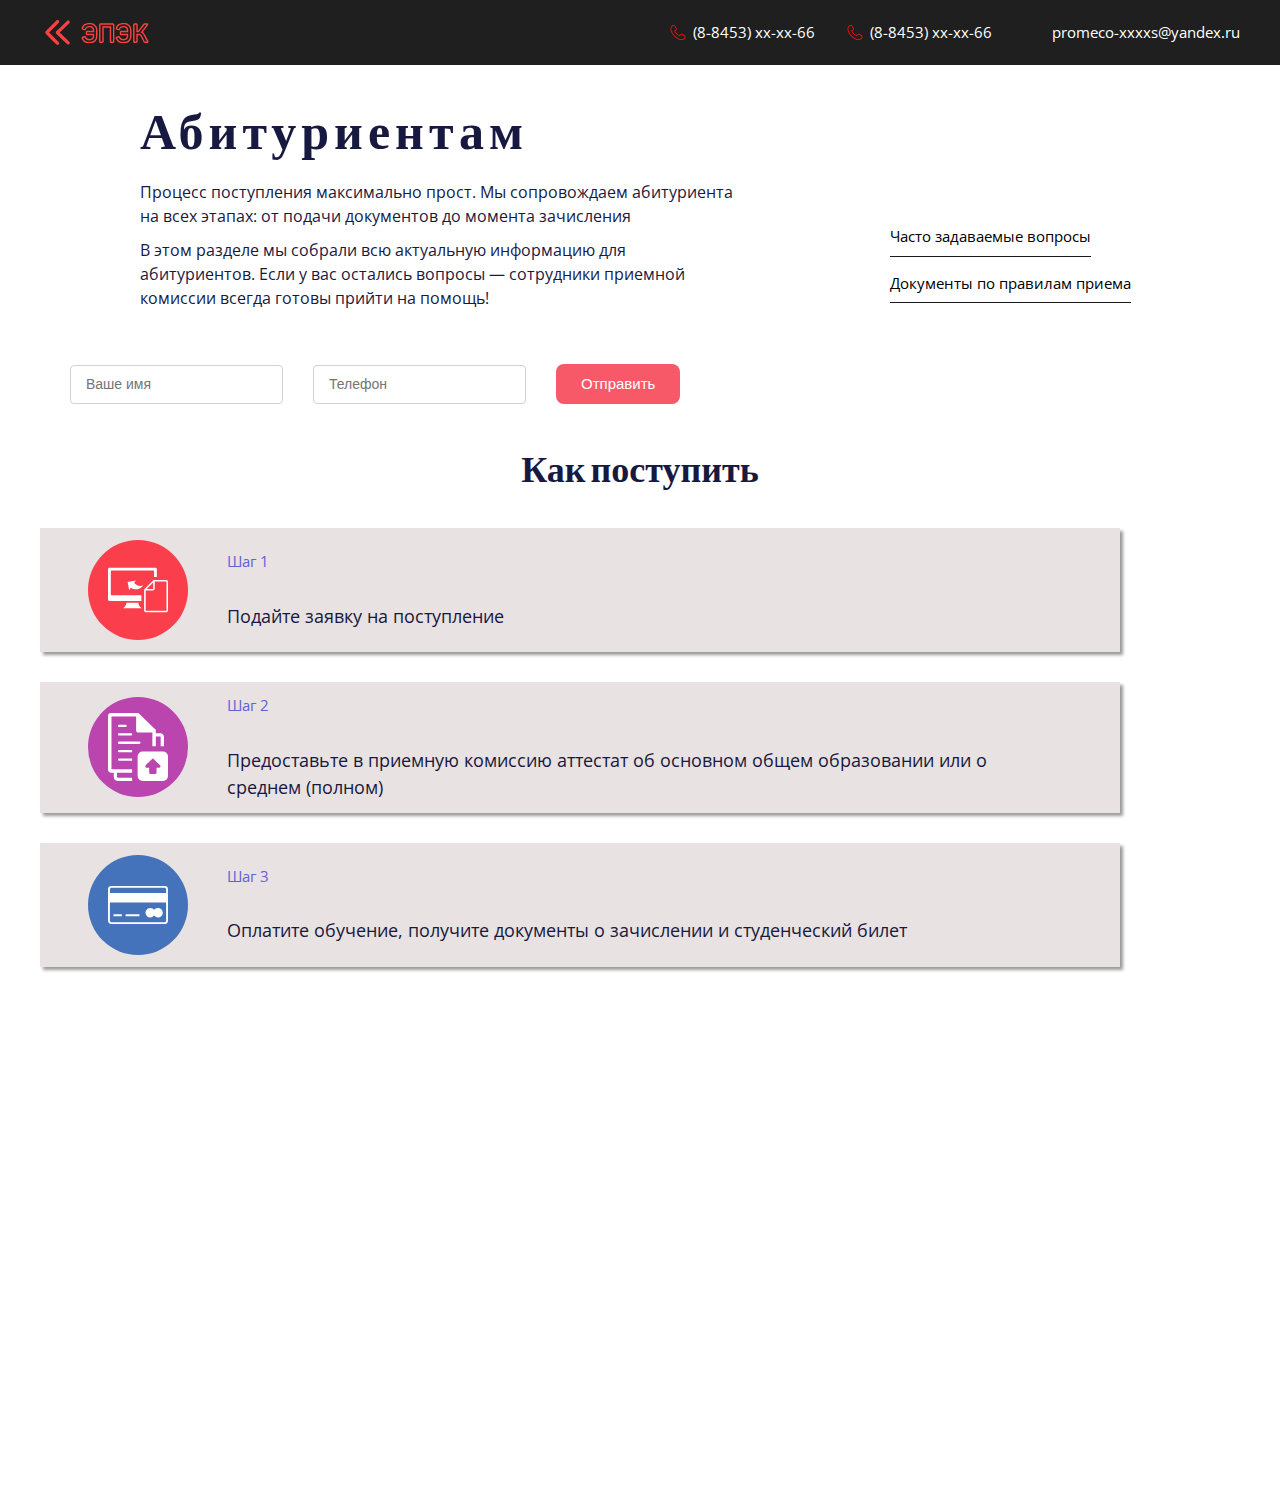
<file: abiturient.html>
<!DOCTYPE html>
<html lang="ru">
<head>
	<meta charset="UTF-8">
	<meta name="viewport" content="width=device-width, initial-scale=1.0">
	
	<link rel="stylesheet" type="text/css" href="assets/css/abiturient/abiturient.css">
	<!-- Shrift -->
	<link rel="preconnect" href="https://fonts.googleapis.com">
	<link rel="preconnect" href="https://fonts.gstatic.com" crossorigin>
	<link href="https://fonts.googleapis.com/css2?family=Open+Sans:wght@500&display=swap" rel="stylesheet">

	<!-- Staatliches -->
	<link rel="preconnect" href="https://fonts.googleapis.com">
	<link rel="preconnect" href="https://fonts.gstatic.com" crossorigin>
	<link href="https://fonts.googleapis.com/css2?family=Staatliches&display=swap" rel="stylesheet">

	<!-- faivicon -->
	<link rel="icon" href="assets/img/faivikon.svg" type=" image/svg+xml">

	<!-- media -->
	<link rel="stylesheet" type="text/css" href="assets/css adaptiv/media.css">

	<title>Абитуриентам</title>
</head>
<body>
	<header>
		<div class="container">
			<div class="header_inner animated fadeInDown delay-.8s">
				<div class="header_logo">
  					<svg width="0" height="0" class="hidden">
  						<symbol version="1.1" id="double-arrow-left" xmlns="http://www.w3.org/2000/svg" xmlns:xlink="http://www.w3.org/1999/xlink" x="0px"y="0px" xml:space="preserve" viewBox="0 0 120.64 122.88">
    							<g>
      							<path d="M66.6,108.91c1.55,1.63,2.31,3.74,2.28,5.85c-0.03,2.11-0.84,4.2-2.44,5.79l-0.12,0.12c-1.58,1.5-3.6,2.23-5.61,2.2 c-2.01-0.03-4.02-0.82-5.55-2.37C37.5,102.85,20.03,84.9,2.48,67.11c-0.07-0.05-0.13-0.1-0.19-0.16C0.73,65.32-0.03,63.19,0,61.08 c0.03-2.11,0.85-4.21,2.45-5.8l0.27-0.26C20.21,37.47,37.65,19.87,55.17,2.36C56.71,0.82,58.7,0.03,60.71,0 c2.01-0.03,4.03,0.7,5.61,2.21l0.15,0.15c1.57,1.58,2.38,3.66,2.41,5.76c0.03,2.1-0.73,4.22-2.28,5.85L19.38,61.23L66.6,108.91 L66.6,108.91z M118.37,106.91c1.54,1.62,2.29,3.73,2.26,5.83c-0.03,2.11-0.84,4.2-2.44,5.79l-0.12,0.12 c-1.57,1.5-3.6,2.23-5.61,2.21c-2.01-0.03-4.02-0.82-5.55-2.37C89.63,101.2,71.76,84.2,54.24,67.12c-0.07-0.05-0.14-0.11-0.21-0.17 c-1.55-1.63-2.31-3.76-2.28-5.87c0.03-2.11,0.85-4.21,2.45-5.8C71.7,38.33,89.27,21.44,106.8,4.51l0.12-0.13 c1.53-1.54,3.53-2.32,5.54-2.35c2.01-0.03,4.03,0.7,5.61,2.21l0.15,0.15c1.57,1.58,2.38,3.66,2.41,5.76 c0.03,2.1-0.73,4.22-2.28,5.85L71.17,61.23L118.37,106.91L118.37,106.91z"></path>
    							</g>
  						</symbol>
					</svg>


					<a class="logo_link wow infinite fadeInRight" href="index.html">
						<svg class="double-arrow   ">
  							<use xlink:href="#double-arrow-left"></use>
						</svg>
					</a>

					<svg width="0" height="0" class="hidden  ">
  						<symbol fill="none" xmlns="http://www.w3.org/2000/svg" viewBox="0 0 94 28" id="logotip">
  							<path d="M1.332 6.912L0.38908 6.57887L0.386313 6.58692L1.332 6.912ZM18.72 3.42L18.0327 4.14654L18.0429 4.15593L18.72 3.42ZM18.72 25.056L19.402 25.7874L19.4023 25.7871L18.72 25.056ZM1.332 21.492L2.27551 21.1606L2.27202 21.1507L2.26833 21.1409L1.332 21.492ZM2.088 19.908L1.76148 18.9628L1.75385 18.9654L1.74626 18.9682L2.088 19.908ZM4.068 19.224L4.39452 20.1692L4.41187 20.1632L4.42899 20.1566L4.068 19.224ZM5.616 19.98L6.55846 19.6456L6.55579 19.6383L5.616 19.98ZM15.408 22.032L16.0678 22.7834L16.069 22.7824L15.408 22.032ZM16.92 16.164H17.92V15.164H16.92V16.164ZM7.2 15.912L6.44742 16.5705L6.49132 16.6207L6.5415 16.6646L7.2 15.912ZM7.2 12.24L6.49289 11.5329L6.49289 11.5329L7.2 12.24ZM16.92 11.952V12.952H17.92V11.952H16.92ZM15.408 6.444L14.738 7.18639L14.7475 7.19495L14.7572 7.20326L15.408 6.444ZM5.652 8.424L6.584 8.78644L6.58881 8.7741L6.59328 8.76163L5.652 8.424ZM5.076 9.252L5.48214 10.1658L5.52277 10.1478L5.56164 10.1262L5.076 9.252ZM4.068 9.18L3.73609 10.1233L3.7514 10.1287L3.76687 10.1336L4.068 9.18ZM2.124 8.496L1.78224 9.43584L1.79209 9.43931L2.124 8.496ZM2.27489 7.24511C2.91509 5.433 3.95189 4.12527 5.37283 3.25605C6.80921 2.37739 8.71584 1.9 11.16 1.9V-0.100001C8.46816 -0.100001 6.16879 0.424612 4.32917 1.54995C2.47411 2.68473 1.16491 4.383 0.389114 6.57888L2.27489 7.24511ZM11.16 1.9C14.2561 1.9 16.4977 2.69433 18.0328 4.14647L19.4072 2.69353C17.3903 0.785666 14.5919 -0.100001 11.16 -0.100001V1.9ZM18.0429 4.15593C19.5986 5.58714 20.42 7.57866 20.42 10.26H22.42C22.42 7.13334 21.4414 4.56486 19.3971 2.68407L18.0429 4.15593ZM20.42 10.26V18.18H22.42V10.26H20.42ZM20.42 18.18C20.42 20.8609 19.5986 22.8681 18.0377 24.3249L19.4023 25.7871C21.4414 23.8839 22.42 21.3071 22.42 18.18H20.42ZM18.038 24.3246C16.5032 25.7557 14.2597 26.54 11.16 26.54V28.54C14.5883 28.54 17.3848 27.6683 19.402 25.7874L18.038 24.3246ZM11.16 26.54C8.71677 26.54 6.81102 26.06 5.3751 25.1763C3.95429 24.302 2.91647 22.9858 2.27551 21.1606L0.388492 21.8234C1.16353 24.0302 2.47171 25.738 4.3269 26.8797C6.16698 28.012 8.46723 28.54 11.16 28.54V26.54ZM2.26833 21.1409C2.1806 20.9069 2.2391 20.8845 2.20748 20.9507C2.17896 21.0105 2.17148 20.9417 2.42974 20.8478L1.74626 18.9682C1.21252 19.1623 0.683039 19.5015 0.402519 20.0893C0.1189 20.6835 0.195398 21.3091 0.395671 21.8431L2.26833 21.1409ZM2.41452 20.8532L4.39452 20.1692L3.74148 18.2788L1.76148 18.9628L2.41452 20.8532ZM4.42899 20.1566C4.53576 20.1152 4.59382 20.1094 4.61181 20.1088C4.62372 20.1085 4.6043 20.1103 4.57416 20.0956C4.51008 20.0643 4.5797 20.0564 4.67621 20.3217L6.55579 19.6383C6.3643 19.1116 6.03192 18.5817 5.45184 18.2984C4.85833 18.0086 4.23456 18.0872 3.70701 18.2914L4.42899 20.1566ZM4.67357 20.3144C5.13885 21.6256 5.93763 22.6577 7.07905 23.347C8.20399 24.0264 9.58665 24.328 11.16 24.328V22.328C9.82935 22.328 8.83601 22.0716 8.11295 21.635C7.40637 21.2083 6.88515 20.5664 6.55843 19.6456L4.67357 20.3144ZM11.16 24.328C13.1517 24.328 14.8385 23.8628 16.0678 22.7834L14.7482 21.2806C14.0095 21.9292 12.8643 22.328 11.16 22.328V24.328ZM16.069 22.7824C17.3415 21.6614 17.92 20.0868 17.92 18.216H15.92C15.92 19.6572 15.4905 20.6266 14.747 21.2816L16.069 22.7824ZM17.92 18.216V16.164H15.92V18.216H17.92ZM16.92 15.164H8.172V17.164H16.92V15.164ZM8.172 15.164C8.00037 15.164 7.89451 15.1477 7.83796 15.133C7.7815 15.1184 7.80657 15.114 7.8585 15.1594L6.5415 16.6646C7.01299 17.0771 7.64528 17.164 8.172 17.164V15.164ZM7.95258 15.2535C7.99802 15.3054 7.99363 15.3305 7.979 15.274C7.96434 15.2175 7.948 15.1116 7.948 14.94H5.948C5.948 15.4667 6.03487 16.099 6.44742 16.5705L7.95258 15.2535ZM7.948 14.94V13.176H5.948V14.94H7.948ZM7.948 13.176C7.948 13.0029 7.96465 12.9044 7.97662 12.86C7.98882 12.8147 7.98367 12.8705 7.90711 12.9471L6.49289 11.5329C6.02606 11.9997 5.948 12.6707 5.948 13.176H7.948ZM7.90711 12.9471C7.85984 12.9944 7.8304 12.9949 7.87109 12.9828C7.91508 12.9698 8.00897 12.952 8.172 12.952V10.952C7.62059 10.952 6.96555 11.0602 6.49289 11.5329L7.90711 12.9471ZM8.172 12.952H16.92V10.952H8.172V12.952ZM17.92 11.952V10.224H15.92V11.952H17.92ZM17.92 10.224C17.92 8.35435 17.3417 6.78436 16.0588 5.68474L14.7572 7.20326C15.4903 7.83164 15.92 8.78165 15.92 10.224H17.92ZM16.078 5.70161C14.8487 4.59228 13.1578 4.112 11.16 4.112V6.112C12.8582 6.112 13.9993 6.51971 14.738 7.18639L16.078 5.70161ZM11.16 4.112C9.59892 4.112 8.22603 4.41053 7.10768 5.083C5.9729 5.76535 5.17668 6.78732 4.71072 8.08637L6.59328 8.76163C6.91932 7.85267 7.4371 7.21865 8.13832 6.797C8.85597 6.36547 9.84108 6.112 11.16 6.112V4.112ZM4.72 8.06155C4.6547 8.22946 4.59858 8.33005 4.56109 8.38393C4.52245 8.43948 4.52579 8.41371 4.59036 8.37784L5.56164 10.1262C6.09641 9.82906 6.39612 9.26957 6.584 8.78644L4.72 8.06155ZM4.66986 8.33819C4.76184 8.29731 4.80288 8.31351 4.73325 8.30854C4.66831 8.3039 4.55091 8.28382 4.36913 8.22642L3.76687 10.1336C4.2536 10.2873 4.9054 10.4221 5.48214 10.1658L4.66986 8.33819ZM4.39991 8.23669L2.45591 7.55269L1.79209 9.43931L3.73609 10.1233L4.39991 8.23669ZM2.46574 7.55621C2.20746 7.46228 2.20301 7.38996 2.22643 7.43679C2.25393 7.49179 2.19937 7.46492 2.27769 7.23708L0.386313 6.58692C0.200634 7.12708 0.146071 7.74821 0.437573 8.33121C0.724987 8.90604 1.24854 9.24172 1.78226 9.43579L2.46574 7.55621ZM44.876 1.728L44.1234 2.3865L44.1673 2.43668L44.2175 2.48058L44.876 1.728ZM44.876 26.748L45.5831 27.4551L45.5831 27.4551L44.876 26.748ZM40.916 26.748L40.1634 27.4065L40.2073 27.4567L40.2575 27.5006L40.916 26.748ZM40.664 5.652H41.664V4.652H40.664V5.652ZM30.188 5.652V4.652H29.188V5.652H30.188ZM29.9 26.748L29.1929 26.0409L29.1929 26.0409L29.9 26.748ZM25.94 26.748L25.2329 27.4551L25.2564 27.4787L25.2815 27.5006L25.94 26.748ZM25.94 1.728L26.5985 2.48058L26.6235 2.45865L26.6471 2.43511L25.94 1.728ZM43.94 2.44C44.1046 2.44 44.1906 2.45815 44.2219 2.46778C44.2494 2.47623 44.1915 2.46432 44.1234 2.3865L45.6285 1.06949C45.1653 0.54009 44.472 0.439999 43.94 0.439999V2.44ZM44.2175 2.48058C44.1396 2.41248 44.1277 2.35461 44.1362 2.38208C44.1458 2.41338 44.164 2.49934 44.164 2.664H46.164C46.164 2.13198 46.0639 1.43865 45.5345 0.975423L44.2175 2.48058ZM44.164 2.664V25.776H46.164V2.664H44.164ZM44.164 25.776C44.164 25.939 44.1462 26.0329 44.1332 26.0769C44.1211 26.1176 44.1216 26.0882 44.1689 26.0409L45.5831 27.4551C46.0557 26.9825 46.164 26.3274 46.164 25.776H44.164ZM44.1689 26.0409C44.2454 25.9643 44.3013 25.9592 44.256 25.9714C44.2116 25.9833 44.1131 26 43.94 26V28C44.4453 28 45.1162 27.9219 45.5831 27.4551L44.1689 26.0409ZM43.94 26H41.888V28H43.94V26ZM41.888 26C41.7163 26 41.6105 25.9837 41.5539 25.969C41.4975 25.9544 41.5225 25.95 41.5745 25.9954L40.2575 27.5006C40.729 27.9131 41.3613 28 41.888 28V26ZM41.6685 26.0895C41.714 26.1414 41.7096 26.1665 41.695 26.11C41.6803 26.0535 41.664 25.9476 41.664 25.776H39.664C39.664 26.3027 39.7508 26.935 40.1634 27.4065L41.6685 26.0895ZM41.664 25.776V5.652H39.664V25.776H41.664ZM40.664 4.652H30.188V6.652H40.664V4.652ZM29.188 5.652V25.776H31.188V5.652H29.188ZM29.188 25.776C29.188 25.939 29.1702 26.0329 29.1572 26.0769C29.1451 26.1176 29.1456 26.0882 29.1929 26.0409L30.6071 27.4551C31.0797 26.9825 31.188 26.3274 31.188 25.776H29.188ZM29.1929 26.0409C29.2694 25.9643 29.3253 25.9592 29.28 25.9714C29.2356 25.9833 29.1371 26 28.964 26V28C29.4693 28 30.1402 27.9219 30.6071 27.4551L29.1929 26.0409ZM28.964 26H26.912V28H28.964V26ZM26.912 26C26.7403 26 26.6345 25.9837 26.5779 25.969C26.5215 25.9544 26.5465 25.95 26.5985 25.9954L25.2815 27.5006C25.753 27.9131 26.3852 28 26.912 28V26ZM26.6471 26.0409C26.6943 26.0882 26.6948 26.1176 26.6828 26.0769C26.6697 26.0329 26.652 25.939 26.652 25.776H24.652C24.652 26.3274 24.7602 26.9825 25.2329 27.4551L26.6471 26.0409ZM26.652 25.776V2.664H24.652V25.776H26.652ZM26.652 2.664C26.652 2.49934 26.6701 2.41338 26.6797 2.38208C26.6882 2.35461 26.6763 2.41249 26.5985 2.48058L25.2815 0.975421C24.7521 1.43865 24.652 2.13198 24.652 2.664H26.652ZM26.6471 2.43511C26.5998 2.48237 26.5704 2.48285 26.6111 2.4708C26.655 2.45776 26.7489 2.44 26.912 2.44V0.439999C26.3606 0.439999 25.7055 0.54824 25.2329 1.02089L26.6471 2.43511ZM26.912 2.44H43.94V0.439999H26.912V2.44ZM49.0039 6.912L48.061 6.57887L48.0582 6.58692L49.0039 6.912ZM66.3919 3.42L65.7046 4.14654L65.7148 4.15593L66.3919 3.42ZM66.3919 25.056L67.0738 25.7874L67.0742 25.7871L66.3919 25.056ZM49.0039 21.492L49.9474 21.1606L49.9439 21.1507L49.9402 21.1409L49.0039 21.492ZM49.7599 19.908L49.4334 18.9628L49.4257 18.9654L49.4181 18.9682L49.7599 19.908ZM51.7399 19.224L52.0664 20.1692L52.0837 20.1632L52.1009 20.1566L51.7399 19.224ZM53.2879 19.98L54.2303 19.6456L54.2277 19.6383L53.2879 19.98ZM63.0799 22.032L63.7397 22.7834L63.7409 22.7824L63.0799 22.032ZM64.5919 16.164H65.5919V15.164H64.5919V16.164ZM54.8719 15.912L54.1193 16.5705L54.1632 16.6207L54.2134 16.6646L54.8719 15.912ZM54.8719 12.24L54.1648 11.5329L54.1648 11.5329L54.8719 12.24ZM64.5919 11.952V12.952H65.5919V11.952H64.5919ZM63.0799 6.444L62.4099 7.18639L62.4194 7.19495L62.4291 7.20326L63.0799 6.444ZM53.3239 8.424L54.2559 8.78644L54.2607 8.7741L54.2652 8.76163L53.3239 8.424ZM52.7479 9.252L53.154 10.1658L53.1946 10.1478L53.2335 10.1262L52.7479 9.252ZM51.7399 9.18L51.408 10.1233L51.4233 10.1287L51.4387 10.1336L51.7399 9.18ZM49.7959 8.496L49.4541 9.43584L49.464 9.43931L49.7959 8.496ZM49.9468 7.24511C50.587 5.433 51.6238 4.12527 53.0447 3.25605C54.4811 2.37739 56.3877 1.9 58.8319 1.9V-0.100001C56.14 -0.100001 53.8407 0.424612 52.001 1.54995C50.146 2.68473 48.8368 4.383 48.061 6.57888L49.9468 7.24511ZM58.8319 1.9C61.928 1.9 64.1696 2.69433 65.7047 4.14647L67.0791 2.69353C65.0622 0.785666 62.2638 -0.100001 58.8319 -0.100001V1.9ZM65.7148 4.15593C67.2705 5.58714 68.0919 7.57866 68.0919 10.26H70.0919C70.0919 7.13334 69.1133 4.56486 67.0689 2.68407L65.7148 4.15593ZM68.0919 10.26V18.18H70.0919V10.26H68.0919ZM68.0919 18.18C68.0919 20.8609 67.2705 22.8681 65.7096 24.3249L67.0742 25.7871C69.1133 23.8839 70.0919 21.3071 70.0919 18.18H68.0919ZM65.7099 24.3246C64.1751 25.7557 61.9316 26.54 58.8319 26.54V28.54C62.2602 28.54 65.0566 27.6683 67.0738 25.7874L65.7099 24.3246ZM58.8319 26.54C56.3886 26.54 54.4829 26.06 53.047 25.1763C51.6262 24.302 50.5883 22.9858 49.9474 21.1606L48.0604 21.8234C48.8354 24.0302 50.1436 25.738 51.9988 26.8797C53.8389 28.012 56.1391 28.54 58.8319 28.54V26.54ZM49.9402 21.1409C49.8525 20.9069 49.911 20.8845 49.8794 20.9507C49.8508 21.0105 49.8434 20.9417 50.1016 20.8478L49.4181 18.9682C48.8844 19.1623 48.3549 19.5015 48.0744 20.0893C47.7908 20.6835 47.8673 21.3091 48.0675 21.8431L49.9402 21.1409ZM50.0864 20.8532L52.0664 20.1692L51.4134 18.2788L49.4334 18.9628L50.0864 20.8532ZM52.1009 20.1566C52.2076 20.1152 52.2657 20.1094 52.2837 20.1088C52.2956 20.1085 52.2762 20.1103 52.246 20.0956C52.182 20.0643 52.2516 20.0564 52.3481 20.3217L54.2277 19.6383C54.0362 19.1116 53.7038 18.5817 53.1237 18.2984C52.5302 18.0086 51.9064 18.0872 51.3789 18.2914L52.1009 20.1566ZM52.3454 20.3144C52.8107 21.6256 53.6095 22.6577 54.7509 23.347C55.8759 24.0264 57.2585 24.328 58.8319 24.328V22.328C57.5012 22.328 56.5079 22.0716 55.7848 21.635C55.0782 21.2083 54.557 20.5664 54.2303 19.6456L52.3454 20.3144ZM58.8319 24.328C60.8236 24.328 62.5104 23.8628 63.7397 22.7834L62.4201 21.2806C61.6813 21.9292 60.5362 22.328 58.8319 22.328V24.328ZM63.7409 22.7824C65.0133 21.6614 65.5919 20.0868 65.5919 18.216H63.5919C63.5919 19.6572 63.1624 20.6266 62.4188 21.2816L63.7409 22.7824ZM65.5919 18.216V16.164H63.5919V18.216H65.5919ZM64.5919 15.164H55.8439V17.164H64.5919V15.164ZM55.8439 15.164C55.6722 15.164 55.5664 15.1477 55.5098 15.133C55.4534 15.1184 55.4784 15.114 55.5304 15.1594L54.2134 16.6646C54.6849 17.0771 55.3172 17.164 55.8439 17.164V15.164ZM55.6245 15.2535C55.6699 15.3054 55.6655 15.3305 55.6509 15.274C55.6362 15.2175 55.6199 15.1116 55.6199 14.94H53.6199C53.6199 15.4667 53.7067 16.099 54.1193 16.5705L55.6245 15.2535ZM55.6199 14.94V13.176H53.6199V14.94H55.6199ZM55.6199 13.176C55.6199 13.0029 55.6365 12.9044 55.6485 12.86C55.6607 12.8147 55.6555 12.8705 55.579 12.9471L54.1648 11.5329C53.6979 11.9997 53.6199 12.6707 53.6199 13.176H55.6199ZM55.579 12.9471C55.5317 12.9944 55.5023 12.9949 55.543 12.9828C55.587 12.9698 55.6808 12.952 55.8439 12.952V10.952C55.2925 10.952 54.6374 11.0602 54.1648 11.5329L55.579 12.9471ZM55.8439 12.952H64.5919V10.952H55.8439V12.952ZM65.5919 11.952V10.224H63.5919V11.952H65.5919ZM65.5919 10.224C65.5919 8.35435 65.0136 6.78436 63.7307 5.68474L62.4291 7.20326C63.1622 7.83164 63.5919 8.78165 63.5919 10.224H65.5919ZM63.7498 5.70161C62.5206 4.59228 60.8297 4.112 58.8319 4.112V6.112C60.5301 6.112 61.6712 6.51971 62.4099 7.18639L63.7498 5.70161ZM58.8319 4.112C57.2708 4.112 55.8979 4.41053 54.7796 5.083C53.6448 5.76535 52.8486 6.78732 52.3826 8.08637L54.2652 8.76163C54.5912 7.85267 55.109 7.21865 55.8102 6.797C56.5278 6.36547 57.513 6.112 58.8319 6.112V4.112ZM52.3919 8.06155C52.3266 8.22946 52.2705 8.33005 52.233 8.38393C52.1943 8.43948 52.1977 8.41371 52.2622 8.37784L53.2335 10.1262C53.7683 9.82906 54.068 9.26957 54.2559 8.78644L52.3919 8.06155ZM52.3417 8.33819C52.4337 8.29731 52.4748 8.31351 52.4051 8.30854C52.3402 8.3039 52.2228 8.28382 52.041 8.22642L51.4387 10.1336C51.9255 10.2873 52.5773 10.4221 53.154 10.1658L52.3417 8.33819ZM52.0718 8.23669L50.1278 7.55269L49.464 9.43931L51.408 10.1233L52.0718 8.23669ZM50.1376 7.55621C49.8793 7.46228 49.8749 7.38996 49.8983 7.43679C49.9258 7.49179 49.8712 7.46492 49.9496 7.23708L48.0582 6.58692C47.8725 7.12708 47.8179 7.74821 48.1094 8.33121C48.3969 8.90604 48.9204 9.24172 49.4541 9.43579L50.1376 7.55621ZM92.7638 25.776L91.8768 26.2377L91.8801 26.2439L92.7638 25.776ZM88.4078 26.82L87.9888 27.728L88.0184 27.7416L88.0489 27.7533L88.4078 26.82ZM87.6158 25.92L88.5196 25.4919L88.5155 25.4832L88.5112 25.4746L87.6158 25.92ZM83.9798 18.612L84.8752 18.1665L84.8699 18.1561L83.9798 18.612ZM82.3598 16.632L81.8136 17.4696L81.8344 17.4832L81.856 17.4958L82.3598 16.632ZM77.8598 16.092V15.092H76.8598V16.092H77.8598ZM77.5718 26.748L76.8647 26.0409L76.8647 26.0409L77.5718 26.748ZM73.6118 26.748L72.9047 27.4551L72.9283 27.4787L72.9533 27.5006L73.6118 26.748ZM73.6118 1.728L74.2703 2.48058L74.2954 2.45865L74.319 2.43511L73.6118 1.728ZM77.5718 1.728L76.8193 2.3865L76.8632 2.43668L76.9133 2.48058L77.5718 1.728ZM77.8598 11.988H76.8598V12.988H77.8598V11.988ZM79.7678 11.988V12.988H80.2645L80.5646 12.5923L79.7678 11.988ZM87.0038 2.448L87.8006 3.05232L87.8077 3.04299L87.8145 3.03349L87.0038 2.448ZM87.9038 1.62L87.5449 0.686653L87.532 0.69161L87.5192 0.696921L87.9038 1.62ZM92.5118 1.8L91.5834 2.17139L91.5988 2.21001L91.6174 2.24721L92.5118 1.8ZM92.3318 2.628L93.1194 3.24425L93.1245 3.23771L92.3318 2.628ZM84.3038 12.888L83.5163 12.2718L82.7217 13.2873L83.903 13.8042L84.3038 12.888ZM88.1918 16.992L87.3016 17.4475L87.3048 17.4537L88.1918 16.992ZM91.8801 26.2439C91.9613 26.3973 91.9821 26.4765 91.9855 26.4946C91.9885 26.5105 91.964 26.3997 92.0404 26.2468C92.0782 26.1711 92.1297 26.1091 92.184 26.0633C92.2359 26.0195 92.2798 25.9995 92.2986 25.9921C92.3269 25.9811 92.2934 26 92.1518 26V28C92.627 28 93.4502 27.8993 93.8293 27.1412C94.0077 26.7843 94.0057 26.4185 93.9517 26.1284C93.8981 25.8405 93.7824 25.5627 93.6476 25.3081L91.8801 26.2439ZM92.1518 26H90.0638V28H92.1518V26ZM90.0638 26C89.2718 26 88.8884 25.9334 88.7668 25.8867L88.0489 27.7533C88.5513 27.9466 89.2719 28 90.0638 28V26ZM88.8269 25.912C88.8078 25.9032 88.6809 25.8325 88.5196 25.4919L86.7121 26.3481C86.9828 26.9195 87.3839 27.4488 87.9888 27.728L88.8269 25.912ZM88.5112 25.4746L84.8752 18.1666L83.0845 19.0574L86.7205 26.3654L88.5112 25.4746ZM84.8699 18.1561C84.3302 17.1024 83.6807 16.2448 82.8637 15.7682L81.856 17.4958C82.1909 17.6912 82.6215 18.1536 83.0898 19.0679L84.8699 18.1561ZM82.9061 15.7944C82.1036 15.271 80.9717 15.092 79.6958 15.092V17.092C80.8679 17.092 81.5121 17.273 81.8136 17.4696L82.9061 15.7944ZM79.6958 15.092H77.8598V17.092H79.6958V15.092ZM76.8598 16.092V25.776H78.8598V16.092H76.8598ZM76.8598 25.776C76.8598 25.939 76.8421 26.0329 76.829 26.0769C76.817 26.1176 76.8175 26.0882 76.8647 26.0409L78.279 27.4551C78.7516 26.9825 78.8598 26.3274 78.8598 25.776H76.8598ZM76.8647 26.0409C76.9413 25.9643 76.9972 25.9592 76.9519 25.9714C76.9074 25.9833 76.809 26 76.6358 26V28C77.1411 28 77.8121 27.9219 78.279 27.4551L76.8647 26.0409ZM76.6358 26H74.5838V28H76.6358V26ZM74.5838 26C74.4122 26 74.3063 25.9837 74.2498 25.969C74.1933 25.9544 74.2184 25.95 74.2703 25.9954L72.9533 27.5006C73.4248 27.9131 74.0571 28 74.5838 28V26ZM74.319 26.0409C74.3662 26.0882 74.3667 26.1176 74.3546 26.0769C74.3416 26.0329 74.3238 25.939 74.3238 25.776H72.3238C72.3238 26.3274 72.4321 26.9825 72.9047 27.4551L74.319 26.0409ZM74.3238 25.776V2.664H72.3238V25.776H74.3238ZM74.3238 2.664C74.3238 2.49934 74.342 2.41338 74.3516 2.38208C74.3601 2.35461 74.3482 2.41249 74.2703 2.48058L72.9533 0.975421C72.4239 1.43865 72.3238 2.13198 72.3238 2.664H74.3238ZM74.319 2.43511C74.2717 2.48237 74.2422 2.48285 74.2829 2.4708C74.3269 2.45776 74.4208 2.44 74.5838 2.44V0.439999C74.0324 0.439999 73.3774 0.54824 72.9047 1.02089L74.319 2.43511ZM74.5838 2.44H76.6358V0.439999H74.5838V2.44ZM76.6358 2.44C76.8005 2.44 76.8865 2.45815 76.9178 2.46778C76.9452 2.47623 76.8874 2.46432 76.8193 2.3865L78.3244 1.0695C77.8612 0.54009 77.1679 0.439999 76.6358 0.439999V2.44ZM76.9133 2.48058C76.8355 2.41249 76.8236 2.35461 76.8321 2.38208C76.8417 2.41338 76.8598 2.49934 76.8598 2.664H78.8598C78.8598 2.13198 78.7598 1.43865 78.2303 0.975421L76.9133 2.48058ZM76.8598 2.664V11.988H78.8598V2.664H76.8598ZM77.8598 12.988H79.2998V10.988H77.8598V12.988ZM79.2998 12.988H79.7678V10.988H79.2998V12.988ZM80.5646 12.5923L87.8006 3.05232L86.2071 1.84368L78.9711 11.3837L80.5646 12.5923ZM87.8145 3.03349C88.0859 2.65769 88.2528 2.55793 88.2885 2.54308L87.5192 0.696921C86.9789 0.922067 86.5458 1.3743 86.1932 1.86251L87.8145 3.03349ZM88.2628 2.55334C88.3902 2.50437 88.7459 2.44 89.4518 2.44V0.439999C88.7178 0.439999 88.0415 0.495627 87.5449 0.686653L88.2628 2.55334ZM89.4518 2.44H91.7558V0.439999H89.4518V2.44ZM91.7558 2.44C91.8744 2.44 91.8766 2.45936 91.8209 2.43286C91.7883 2.41731 91.7403 2.38785 91.6916 2.33752C91.642 2.28621 91.6059 2.22784 91.5834 2.17139L93.4403 1.42861C93.1127 0.6095 92.304 0.439999 91.7558 0.439999V2.44ZM91.6174 2.24721C91.5972 2.20672 91.5812 2.15704 91.5748 2.10225C91.5685 2.04813 91.5733 2.00384 91.5797 1.97457C91.5909 1.92291 91.6024 1.9362 91.5392 2.01829L93.1245 3.23771C93.4745 2.78272 93.7727 2.0856 93.4063 1.35278L91.6174 2.24721ZM91.5443 2.01176L83.5163 12.2718L85.0914 13.5042L93.1194 3.24423L91.5443 2.01176ZM83.903 13.8042C85.1593 14.3538 86.3108 15.511 87.3016 17.4475L89.0821 16.5365C87.9609 14.345 86.5203 12.7662 84.7047 11.9718L83.903 13.8042ZM87.3048 17.4537L91.8768 26.2377L93.6509 25.3143L89.0789 16.5303L87.3048 17.4537Z" fill="#FF4040"></path>
  						</symbol>
					</svg>

					<a class="logo_link" href="index.html">
						<svg class="logo_text">
  							<use xlink:href="#logotip"></use>
						</svg>
					</a>

				</div>
				<div class="number_about">
						<svg width="0" height="0" class="hidden">
  							<symbol fill="none" xmlns="http://www.w3.org/2000/svg" viewBox="0 0 27 27" id="phone">
    							<path d="M11.4412 15.1214C12.0813 15.8075 12.7806 16.4354 13.5308 16.9978C14.3421 17.6038 15.202 18.1413 16.1016 18.6049L16.1389 18.5784C16.2048 18.5254 16.2795 18.457 16.3586 18.3797C16.4378 18.3024 16.4905 18.2362 16.5608 18.1589L16.8091 17.8344C16.831 17.8005 16.856 17.7687 16.8838 17.7395C17.8308 16.4857 19.0107 14.9779 20.9092 15.8609C20.9486 15.8773 20.9868 15.8965 21.0234 15.9183C22.5615 16.8322 24.1392 17.7174 25.6904 18.6137C25.729 18.634 25.7658 18.6576 25.8003 18.6843C26.1845 18.9465 26.493 19.3059 26.6946 19.7263C26.8939 20.1593 26.9959 20.6311 26.9934 21.1082V21.1082C26.9888 21.5646 26.9192 22.0181 26.7869 22.4548C26.6476 22.921 26.4559 23.3698 26.2156 23.7925C25.9191 24.3193 25.5331 24.79 25.0752 25.1832C24.643 25.5536 24.1597 25.8592 23.6404 26.0905H23.6294C23.1577 26.3044 22.6679 26.4758 22.166 26.6027C21.6787 26.7275 21.1851 26.8263 20.6873 26.8985C19.9259 27.0129 19.1537 27.0366 18.3867 26.9691C17.6285 26.9012 16.8795 26.7533 16.1521 26.5276C15.4061 26.2901 14.6796 25.9949 13.979 25.6446C13.2143 25.2655 12.4692 24.8478 11.7466 24.3929L11.562 24.2782C10.8875 23.8565 10.1602 23.3951 9.42408 22.8499C7.90598 21.6934 6.50736 20.3866 5.24927 18.9492C4.02912 17.5636 2.96096 16.0501 2.06324 14.4349C1.26418 13.0112 0.672226 11.4798 0.305427 9.88742C-0.0243287 8.47148 -0.0839751 7.00558 0.129646 5.56733C0.259339 4.71509 0.528084 3.89018 0.925056 3.12583C1.29566 2.4136 1.80708 1.78487 2.42799 1.27815C3.04319 0.782656 3.75507 0.422423 4.51759 0.220751C5.32363 0.0139335 6.15948 -0.0495704 6.98731 0.0331129C7.2079 0.0473552 7.4212 0.118026 7.60694 0.238411C7.78935 0.356858 7.9402 0.518267 8.04639 0.70861L11.0039 5.73952C11.2644 6.07712 11.4346 6.47609 11.4983 6.89846C11.5509 7.31859 11.4886 7.7452 11.3181 8.13245V8.13245C11.1773 8.45301 10.9842 8.74771 10.7468 9.00442C10.512 9.25883 10.253 9.48951 9.9734 9.69316C9.813 9.83223 9.61085 9.98013 9.39991 10.1347L9.38013 10.1501C9.12977 10.3227 8.89255 10.5139 8.67042 10.7219C8.58364 10.7923 8.51569 10.8833 8.47266 10.9868C8.47266 11.011 8.49244 10.9868 8.51441 11.0243L8.58912 11.1413C8.83741 11.532 9.31641 12.2781 9.86353 13.0706C10.345 13.789 10.872 14.4755 11.4412 15.1258V15.1214ZM12.6387 18.1898C11.8213 17.5764 11.0582 16.8933 10.3579 16.1479C9.73576 15.4445 9.16169 14.6996 8.63966 13.9183C8.09473 13.128 7.59376 12.3488 7.33448 11.9316L7.27076 11.8366C7.16056 11.7006 7.07838 11.5438 7.02896 11.3756C6.97955 11.2073 6.9639 11.0309 6.98292 10.8565C7.04118 10.3907 7.26516 9.96186 7.61353 9.64901C7.89095 9.38475 8.18849 9.14266 8.50343 8.92495V8.92495C8.67921 8.79691 8.8462 8.67329 8.99781 8.54305L9.04395 8.50773C9.25725 8.35784 9.45393 8.18541 9.63062 7.99338C9.7573 7.8573 9.86119 7.70149 9.93824 7.53201C10.0016 7.39412 10.0267 7.24155 10.0107 7.09051C9.97795 6.91906 9.90234 6.75879 9.79102 6.62473C9.76389 6.59362 9.7403 6.55956 9.72071 6.52318L6.79395 1.51435C6.15931 1.45637 5.51946 1.50788 4.90211 1.66667C4.3403 1.81413 3.81604 2.07973 3.36402 2.44592C2.90076 2.8257 2.51882 3.29577 2.24122 3.82782C1.92269 4.44616 1.70742 5.11287 1.60401 5.80133C1.41884 7.05078 1.47103 8.32416 1.75782 9.55409C2.09762 11.0077 2.64217 12.4052 3.37501 13.7042C4.21861 15.221 5.22352 16.6414 6.37208 17.9404C7.56412 19.3013 8.88912 20.5386 10.3272 21.6336C10.9863 22.1347 11.7026 22.5784 12.3618 22.989L12.5486 23.1082C13.2251 23.5346 13.9225 23.9266 14.6382 24.2826C15.2689 24.5984 15.9235 24.8634 16.596 25.0751C17.2228 25.2728 17.8687 25.403 18.523 25.4636C19.175 25.5198 19.8313 25.4991 20.4785 25.4018C20.9224 25.3391 21.3625 25.2522 21.7969 25.1413C22.2137 25.0366 22.6203 24.8947 23.012 24.7174H23.0317C23.4224 24.5435 23.7864 24.3146 24.1128 24.0375C24.4389 23.757 24.714 23.4216 24.9258 23.0464C25.1099 22.7233 25.2573 22.3804 25.3652 22.0243C25.456 21.7242 25.5048 21.4129 25.5103 21.0993C25.5158 20.8452 25.464 20.5931 25.3587 20.362C25.2698 20.1745 25.1325 20.0144 24.9609 19.8985C23.7722 19.0442 21.6848 18.0022 20.3467 17.2252L20.283 17.1921L20.3093 17.2053L20.283 17.1921C19.459 16.8234 18.6943 17.7991 18.0725 18.6225L18.0352 18.6755C17.9275 18.819 17.8154 18.9581 17.7275 19.0773C17.6397 19.1965 17.5078 19.3422 17.4199 19.4305C17.3016 19.5492 17.1761 19.6605 17.0442 19.7638C16.8954 19.8767 16.732 19.9688 16.5586 20.0375C16.3945 20.1024 16.2184 20.131 16.0422 20.1214C15.8906 20.1111 15.742 20.0745 15.6028 20.0132L15.5325 19.9823C14.5192 19.4681 13.5511 18.8684 12.6387 18.1898V18.1898Z" fill="#FF0F0F"></path>
  							</symbol>
						</svg>

						<svg class="phone_red">
  							<use xlink:href="#phone"></use>
						</svg>
						<span class="nuber_text " >(8-8453) xx-xx-66</span>

						<svg width="0" height="0" class="hidden">
  							<symbol fill="none" xmlns="http://www.w3.org/2000/svg" viewBox="0 0 27 27" id="phone">
    							<path d="M11.4412 15.1214C12.0813 15.8075 12.7806 16.4354 13.5308 16.9978C14.3421 17.6038 15.202 18.1413 16.1016 18.6049L16.1389 18.5784C16.2048 18.5254 16.2795 18.457 16.3586 18.3797C16.4378 18.3024 16.4905 18.2362 16.5608 18.1589L16.8091 17.8344C16.831 17.8005 16.856 17.7687 16.8838 17.7395C17.8308 16.4857 19.0107 14.9779 20.9092 15.8609C20.9486 15.8773 20.9868 15.8965 21.0234 15.9183C22.5615 16.8322 24.1392 17.7174 25.6904 18.6137C25.729 18.634 25.7658 18.6576 25.8003 18.6843C26.1845 18.9465 26.493 19.3059 26.6946 19.7263C26.8939 20.1593 26.9959 20.6311 26.9934 21.1082V21.1082C26.9888 21.5646 26.9192 22.0181 26.7869 22.4548C26.6476 22.921 26.4559 23.3698 26.2156 23.7925C25.9191 24.3193 25.5331 24.79 25.0752 25.1832C24.643 25.5536 24.1597 25.8592 23.6404 26.0905H23.6294C23.1577 26.3044 22.6679 26.4758 22.166 26.6027C21.6787 26.7275 21.1851 26.8263 20.6873 26.8985C19.9259 27.0129 19.1537 27.0366 18.3867 26.9691C17.6285 26.9012 16.8795 26.7533 16.1521 26.5276C15.4061 26.2901 14.6796 25.9949 13.979 25.6446C13.2143 25.2655 12.4692 24.8478 11.7466 24.3929L11.562 24.2782C10.8875 23.8565 10.1602 23.3951 9.42408 22.8499C7.90598 21.6934 6.50736 20.3866 5.24927 18.9492C4.02912 17.5636 2.96096 16.0501 2.06324 14.4349C1.26418 13.0112 0.672226 11.4798 0.305427 9.88742C-0.0243287 8.47148 -0.0839751 7.00558 0.129646 5.56733C0.259339 4.71509 0.528084 3.89018 0.925056 3.12583C1.29566 2.4136 1.80708 1.78487 2.42799 1.27815C3.04319 0.782656 3.75507 0.422423 4.51759 0.220751C5.32363 0.0139335 6.15948 -0.0495704 6.98731 0.0331129C7.2079 0.0473552 7.4212 0.118026 7.60694 0.238411C7.78935 0.356858 7.9402 0.518267 8.04639 0.70861L11.0039 5.73952C11.2644 6.07712 11.4346 6.47609 11.4983 6.89846C11.5509 7.31859 11.4886 7.7452 11.3181 8.13245V8.13245C11.1773 8.45301 10.9842 8.74771 10.7468 9.00442C10.512 9.25883 10.253 9.48951 9.9734 9.69316C9.813 9.83223 9.61085 9.98013 9.39991 10.1347L9.38013 10.1501C9.12977 10.3227 8.89255 10.5139 8.67042 10.7219C8.58364 10.7923 8.51569 10.8833 8.47266 10.9868C8.47266 11.011 8.49244 10.9868 8.51441 11.0243L8.58912 11.1413C8.83741 11.532 9.31641 12.2781 9.86353 13.0706C10.345 13.789 10.872 14.4755 11.4412 15.1258V15.1214ZM12.6387 18.1898C11.8213 17.5764 11.0582 16.8933 10.3579 16.1479C9.73576 15.4445 9.16169 14.6996 8.63966 13.9183C8.09473 13.128 7.59376 12.3488 7.33448 11.9316L7.27076 11.8366C7.16056 11.7006 7.07838 11.5438 7.02896 11.3756C6.97955 11.2073 6.9639 11.0309 6.98292 10.8565C7.04118 10.3907 7.26516 9.96186 7.61353 9.64901C7.89095 9.38475 8.18849 9.14266 8.50343 8.92495V8.92495C8.67921 8.79691 8.8462 8.67329 8.99781 8.54305L9.04395 8.50773C9.25725 8.35784 9.45393 8.18541 9.63062 7.99338C9.7573 7.8573 9.86119 7.70149 9.93824 7.53201C10.0016 7.39412 10.0267 7.24155 10.0107 7.09051C9.97795 6.91906 9.90234 6.75879 9.79102 6.62473C9.76389 6.59362 9.7403 6.55956 9.72071 6.52318L6.79395 1.51435C6.15931 1.45637 5.51946 1.50788 4.90211 1.66667C4.3403 1.81413 3.81604 2.07973 3.36402 2.44592C2.90076 2.8257 2.51882 3.29577 2.24122 3.82782C1.92269 4.44616 1.70742 5.11287 1.60401 5.80133C1.41884 7.05078 1.47103 8.32416 1.75782 9.55409C2.09762 11.0077 2.64217 12.4052 3.37501 13.7042C4.21861 15.221 5.22352 16.6414 6.37208 17.9404C7.56412 19.3013 8.88912 20.5386 10.3272 21.6336C10.9863 22.1347 11.7026 22.5784 12.3618 22.989L12.5486 23.1082C13.2251 23.5346 13.9225 23.9266 14.6382 24.2826C15.2689 24.5984 15.9235 24.8634 16.596 25.0751C17.2228 25.2728 17.8687 25.403 18.523 25.4636C19.175 25.5198 19.8313 25.4991 20.4785 25.4018C20.9224 25.3391 21.3625 25.2522 21.7969 25.1413C22.2137 25.0366 22.6203 24.8947 23.012 24.7174H23.0317C23.4224 24.5435 23.7864 24.3146 24.1128 24.0375C24.4389 23.757 24.714 23.4216 24.9258 23.0464C25.1099 22.7233 25.2573 22.3804 25.3652 22.0243C25.456 21.7242 25.5048 21.4129 25.5103 21.0993C25.5158 20.8452 25.464 20.5931 25.3587 20.362C25.2698 20.1745 25.1325 20.0144 24.9609 19.8985C23.7722 19.0442 21.6848 18.0022 20.3467 17.2252L20.283 17.1921L20.3093 17.2053L20.283 17.1921C19.459 16.8234 18.6943 17.7991 18.0725 18.6225L18.0352 18.6755C17.9275 18.819 17.8154 18.9581 17.7275 19.0773C17.6397 19.1965 17.5078 19.3422 17.4199 19.4305C17.3016 19.5492 17.1761 19.6605 17.0442 19.7638C16.8954 19.8767 16.732 19.9688 16.5586 20.0375C16.3945 20.1024 16.2184 20.131 16.0422 20.1214C15.8906 20.1111 15.742 20.0745 15.6028 20.0132L15.5325 19.9823C14.5192 19.4681 13.5511 18.8684 12.6387 18.1898V18.1898Z" fill="#FF0F0F"></path>
  							</symbol>
						</svg>

						<svg class="phone_red">
  							<use xlink:href="#phone"></use>
						</svg>
						<span class="nuber_text" >(8-8453) xx-xx-66</span>

						<span class="mail"> promeco-xxxxs@yandex.ru </span>
				</div>
			</div>
		</div>
	</header>

	<!-- main_content -->
	<section class="abi_section">
		<div class="container">
			<div class="abi_content ">
				<div class="abi_title wow fadeInLeft">
					<h1 class="abi_text_main ">Абитуриентам</h1>
					<p class="abi_p">Процесс поступления максимально прост. Мы сопровождаем абитуриента на всех этапах: от подачи документов до момента зачисления</p>
					<p class="abi_p">В этом разделе мы собрали всю актуальную информацию для абитуриентов. Если у вас остались вопросы — сотрудники приемной комиссии всегда готовы прийти на помощь!</p>
				</div>

				<div class="abi_help_info wow fadeInRight">
					<a class="a_h_i" href="#"> Часто задаваемые вопросы </a>
					<a class="a_h_i" href="#">  Документы по правилам приема   </a>
				</div>
			</div>
			<div class="form_ab wow fadeInUp">
				<div class="form_info">
					<input class="form_name" type="text" name="name" placeholder="Ваше имя">
				</div>
				<div class="form_info">
					<input class="form_name" type="text" name="name" placeholder="Телефон">
				</div>
				<button class="form_button"> Отправить</button>
			</div>
			<h1 class="abi_text wow animate__zoomIn slower">Как поступить</h1>
			<!-- first -->
			<div class="move_info wow fadeInLeft "data-wow-delay="0.2s">
				<div class="dectop_crucel">
					<svg width="0" height="0" class="hidden">
  					<symbol version="1.1" id="desktop-file-import" xmlns="http://www.w3.org/2000/svg" xmlns:xlink="http://www.w3.org/1999/xlink" x="0px" y="0px" xml:space="preserve" viewBox="0 0 122.88 91.56">
    				<g>
      					<path d="M2.72,0h94.61c1.5,0,2.72,1.22,2.72,2.72v16.44h-5.77V8.11c0-1.32-1.08-2.4-2.41-2.4H8.18v0 c-1.32,0-2.4,1.08-2.4,2.4v46.25c0,1.32,1.08,2.4,2.4,2.4h60.2v11.35H2.72C1.22,68.11,0,66.89,0,65.4V2.72C0,1.22,1.22,0,2.72,0 L2.72,0L2.72,0L2.72,0z M93,25.49c0.28-0.25,0.68-0.42,1.07-0.42c0.08,0,0.17,0,0.25,0.03h25c0.96,0,1.86,0.39,2.51,1.04 c0.65,0.65,1.04,1.52,1.04,2.51v43.08h-3.16V28.65c0-0.11-0.03-0.2-0.11-0.25c-0.06-0.06-0.14-0.11-0.25-0.11H95.68v13.9 c0,1.32-0.54,2.54-1.41,3.41C93.4,46.46,92.18,47,90.86,47H77.22v41.01c0,0.08,0.03,0.2,0.11,0.25c0.06,0.06,0.14,0.11,0.25,0.11 h41.77c0.08,0,0.2-0.03,0.25-0.11c0.06-0.06,0.11-0.17,0.11-0.25V71.66h3.16v16.35c0,0.99-0.39,1.86-1.04,2.51 c-0.65,0.65-1.52,1.04-2.51,1.04h-41.8c-0.99,0-1.86-0.39-2.51-1.04c-0.65-0.65-1.04-1.52-1.04-2.51V45.79 c-0.03-0.14-0.06-0.25-0.06-0.39c0-0.48,0.23-0.9,0.54-1.21L92.8,25.61c0.06-0.06,0.08-0.08,0.14-0.11L93,25.49L93,25.49L93,25.49z M92.49,42.18V30.54L79.39,43.81h11.47c0.45,0,0.85-0.2,1.16-0.48C92.3,43.05,92.49,42.63,92.49,42.18L92.49,42.18L92.49,42.18z M40.19,29.61L57,26.26l-3.39,5.03c5.44,5.57,11.41,7.5,18.44,5.25c-7.33,9.45-17.31,9.66-25.21,4.79l-3.46,5.13L40.19,29.61 L40.19,29.61L40.19,29.61L40.19,29.61z M62.36,71.87c0.07,4.27,1.82,8.09,6.59,11.1H31.1c3.81-2.77,6.6-6.12,6.59-11.1H62.36 L62.36,71.87z M50.02,58.95c1.93,0,3.49,1.56,3.49,3.49c0,1.93-1.57,3.49-3.49,3.49c-1.93,0-3.49-1.56-3.49-3.49 C46.53,60.52,48.1,58.95,50.02,58.95L50.02,58.95z"></path>
    				</g>
  					</symbol>
					</svg>
					<svg class="desctop">
  						<use xlink:href="#desktop-file-import"></use>
					</svg>
				</div>
				<div class="first_block">
					<span class="f_heder">Шаг 1</span>
					<p class="f_text">Подайте заявку на поступление</p>
				</div>																
			</div>
			<!-- second -->
			<div class="move_info wow fadeInLeft "data-wow-delay="0.4s">
				<div class="files_crucel">
				<svg width="0" height="0" class="hidden">
  					<symbol id="upload-files" xmlns="http://www.w3.org/2000/svg" viewBox="0 0 108.81 122.88">
    					<defs></defs>
    					<title>upload-files</title>
    					<path d="M62.72,69.75H99.84a9,9,0,0,1,9,9V113.9a9,9,0,0,1-9,9H62.72a9,9,0,0,1-9-9V78.72a9,9,0,0,1,9-9Zm24-33.24H94.6a6.82,6.82,0,0,1,4.88,2,6.91,6.91,0,0,1,2,4.88V60.21h-6V43.42a1,1,0,0,0-.28-.7,1,1,0,0,0-.71-.28H86.75V60.2H80.44V35H54.21A3.17,3.17,0,0,1,51,31.83V6.29H6.32v95.48H43.76v6.31H16.37V116a1,1,0,0,0,.28.7,1,1,0,0,0,.7.28H43.74v5.93H17.39A7,7,0,0,1,10.47,116v-7.88H5.66a5.71,5.71,0,0,1-4-1.65,5.63,5.63,0,0,1-1.65-4V5.65A5.63,5.63,0,0,1,5.66,0H54.21a3.09,3.09,0,0,1,2.42,1.16l27.83,27a3.15,3.15,0,0,1,2.29,3v5.29ZM20,66.89A2,2,0,0,0,18.06,69,2,2,0,0,0,20,71.15h23.7V66.89Zm0,15.26a2,2,0,0,0-1.92,2.13A2,2,0,0,0,20,86.41h23.7V82.15Zm0-45.79A2,2,0,0,0,18,38.49,2,2,0,0,0,20,40.62H41.89a2,2,0,0,0,1.91-2.13,2,2,0,0,0-1.91-2.13ZM20,21.1a2,2,0,0,0-1.92,2.13A2,2,0,0,0,20,25.36H32a2,2,0,0,0,1.91-2.13A2,2,0,0,0,32,21.1Zm0,30.53A2,2,0,0,0,18,53.76,2,2,0,0,0,20,55.89H57A2.05,2.05,0,0,0,59,53.76,2,2,0,0,0,57,51.63H20Zm37.4-40.57L76.24,28.69H57.35V11.06ZM92.91,98.85a2.34,2.34,0,0,0,2-.93c1-1.55-.38-3.08-1.36-4.16-2.78-3.05-9.08-8.57-10.45-10.18a2.26,2.26,0,0,0-3.55,0c-1.42,1.65-8.06,7.51-10.7,10.47-.92,1-2,2.45-1.1,3.87a2.34,2.34,0,0,0,2,.93h4.94v8.87a2.8,2.8,0,0,0,2.79,2.79H85.2A2.8,2.8,0,0,0,88,107.72V98.85Z"></path>
  					</symbol>
				</svg>
					<svg class="files">
  						<use xlink:href="#upload-files"></use>
					</svg>
				</div>
				<div class="first_block">
					<span class="f_heder">Шаг 2</span>
					<p class="f_text">Предоставьте в приемную комиссию аттестат об основном общем образовании или о среднем (полном)</p>
				</div>																
			</div>
			<!-- three -->
			<div class="move_info wow fadeInLeft "data-wow-delay="0.6s">
				<div class="card_crucel">
				<svg width="0" height="0" class="hidden">
  					<symbol id="credit-card-payment" xmlns="http://www.w3.org/2000/svg" viewBox="0 0 122.88 78.22">
    					<defs></defs>
    					<title>credit-card-payment</title>
    					<path d="M11.24,58h17V62.1h-17V58Zm75.4-13A9.77,9.77,0,0,1,94.51,49a9.85,9.85,0,1,1,0,11.76A9.84,9.84,0,1,1,86.64,45Zm29.48,29.29A2.94,2.94,0,0,0,119,71.48V34H3.9V71.48a2.64,2.64,0,0,0,.82,2,2.87,2.87,0,0,0,2,.85ZM6.74,78.2a6.55,6.55,0,0,1-4.76-2,6.58,6.58,0,0,1-2-4.75V6.74A6.72,6.72,0,0,1,6.74,0H116.12a6.76,6.76,0,0,1,6.76,6.74V71.48a6.68,6.68,0,0,1-2,4.75,6.81,6.81,0,0,1-4.77,2q-54.74,0-109.38,0ZM3.9,14.56H119V6.73a2.75,2.75,0,0,0-.87-2,2.81,2.81,0,0,0-2-.87H6.74a2.8,2.8,0,0,0-2,.87,2.76,2.76,0,0,0-.82,2v7.83ZM36.09,58H64.38V62.1H36.09V58Z"></path>
  					</symbol>
				</svg>
					<svg class="credit_card">
  						<use xlink:href="#credit-card-payment"></use>
					</svg>
				</div>
				<div class="first_block">
					<span class="f_heder">Шаг 3</span>
					<p class="f_text">Оплатите обучение, получите документы о зачислении и студенческий билет</p>
				</div>																
			</div>
		</div>
	</section>
	<!-- tests -->
	<section>
		<h1 class="abi_text wow animate__zoomIn slower">Вступительные испытания и правила приема</h1>
		<div class="container">
			<div class="move_info_second wow fadeInDown ">
				<a class="a_info_second" href="#">
					<div class="download">
						<p class="text_info_abi " >Перечень вступительных испытаний в 2020/2021 учебном году</p>
						<div class="download_text" > 391kb <span class="pdf_color">.Pdf</span>  </div>
					</div>		
				</a>
			</div>
			<div class="move_info_second wow fadeInDown">
				<a class="a_info_second" href="#">
					<div class="download">
						<p class="text_info_abi" >Правила проведения вступительных испытаний, проводимых вузом самостоятельно</p>
						<div class="download_text" > 391kb <span class="pdf_color">.Pdf</span>  </div>
					</div>		
				</a>
			</div>
			<div class="move_info_second wow fadeInDown">
				<a class="a_info_second" href="#">
					<div class="download">
						<p class="text_info_abi " >Информация о необходимости (отсутствии необходимости) прохождения поступающими обязательного предварительного медицинского осмотра</p>
						<div class="download_text" > 391kb <span class="pdf_color">.Pdf</span>  </div>
					</div>		
				</a>
			</div>
			<div class="move_info_second wow fadeInDown">
				<a class="a_info_second" href="#">
					<div class="download">
						<p class="text_info_abi" >Порядок учета индивидуальных достижений</p>
						<div class="download_text" > 391kb <span class="pdf_color">.Pdf</span>  </div>
					</div>		
				</a>
			</div>
			<div class="move_info_second wow fadeInDown">
				<a class="a_info_second" href="#">
					<div class="download">
						<p class="text_info_abi " >Информация о предоставляемых поступающим особых правах</p>
						<div class="download_text" > 391kb <span class="pdf_color">.Pdf</span>  </div>
					</div>		
				</a>
			</div>
		</div>
	</section>

	<!-- animate css -->
	<link rel="stylesheet" type="text/css" href="assets/css/animate.css">
	<link rel="stylesheet" type="text/css" href="assets/css/animate.compat.css">
	<link rel="stylesheet" type="text/css" href="assets/css/animate.min.css">
	<!-- js -->
	<script src="js/wow.min.js"></script>
    <script>
    	new WOW().init();
    </script>
	<script src="js/jQuvry/jQuary.js"></script>
	<script src="js/about.js"></script>

</body>
</html>
</file>
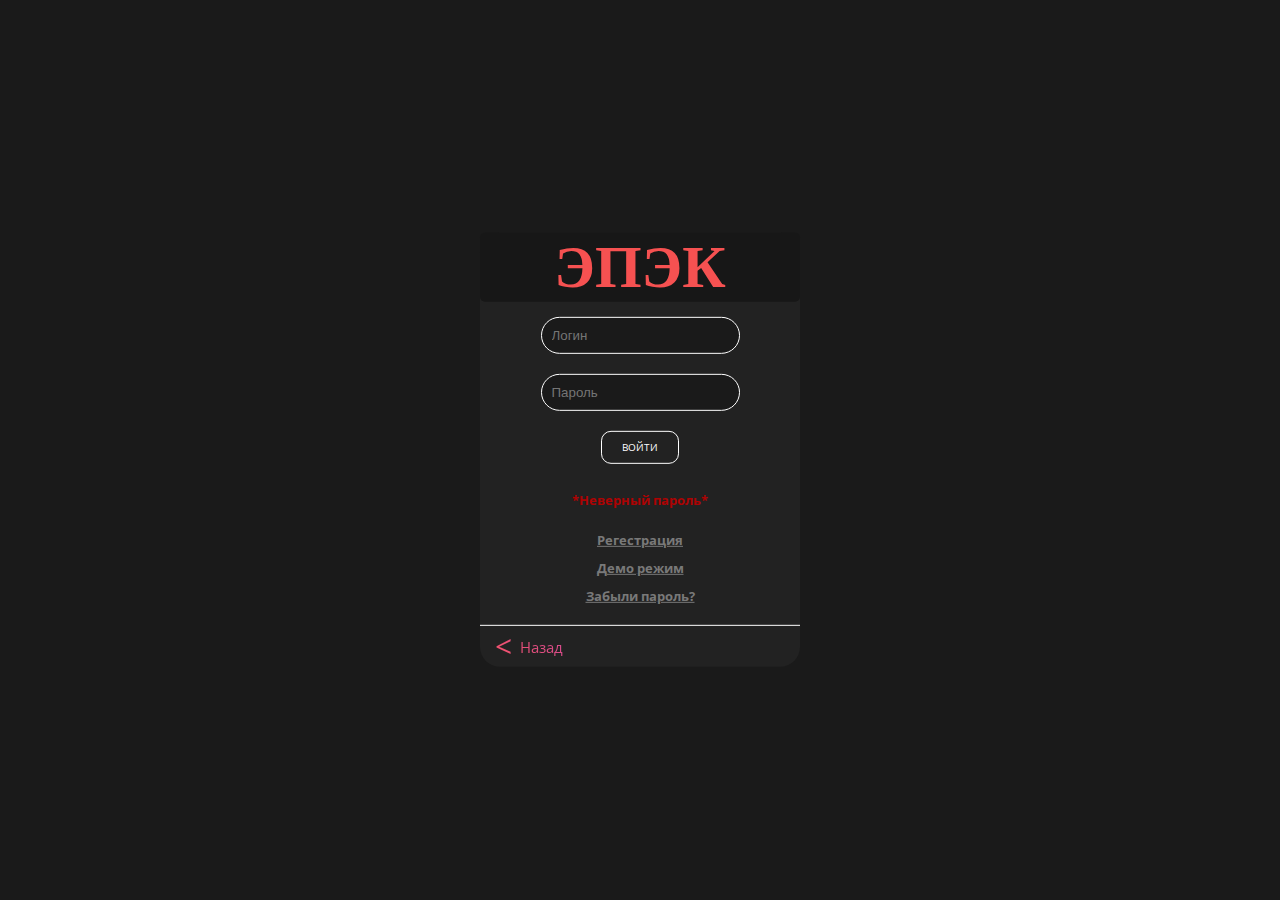
<file: auth.html>
<!DOCTYPE html>
<html lang="ru">
<head>
	<meta charset="UTF-8">
	<meta name="viewport" content="width=device-width, initial-scale=1.0">
	
	<link rel="stylesheet" type="text/css" href="assets/css/registor/authstyle.css">
	<!-- Shrift -->
	<link rel="preconnect" href="https://fonts.googleapis.com">
	<link rel="preconnect" href="https://fonts.gstatic.com" crossorigin>
	<link href="https://fonts.googleapis.com/css2?family=Open+Sans:wght@500&display=swap" rel="stylesheet">
	<!-- faivicon -->
	<link rel="icon" href="assets/img/faivikon.svg" type=" image/svg+xml">
	<title>Авторизация</title>
</head>
<body>
	<div class="registor_header">
		<div class="registor_text">ЭПЭК</div>
		
		<div class="reg-forme">
			<input class="input_optim" type="text" placeholder="Логин"  name="" >
		</div>

		<div class="reg-forme">
			<input class="input_optim" type="password" placeholder="Пароль"  name="" >
		</div>

		<div class="reg-forme">
			<a  class="input_optims" href="#">Войти</a>
				<!-- <input  type="submit" value="Войти" > -->	
		</div>

		<!-- text_error -->
		<h5 class="text_reg_ok"> *Неверный пароль*</h5>

		<!-- button_reg -->
		<a href="registor.html" class="forget">Регестрация</a>
		<a href="user.html" target="_blank" class="forget">Демо режим</a>
		<a href="password_recovery.html" class="forget">Забыли пароль?</a>
		<div class="line-top"></div>
		<a href="index.html" class="form_output"> < <span class="output">Назад</span> </a>
	</div>
</body>
</html>
</file>
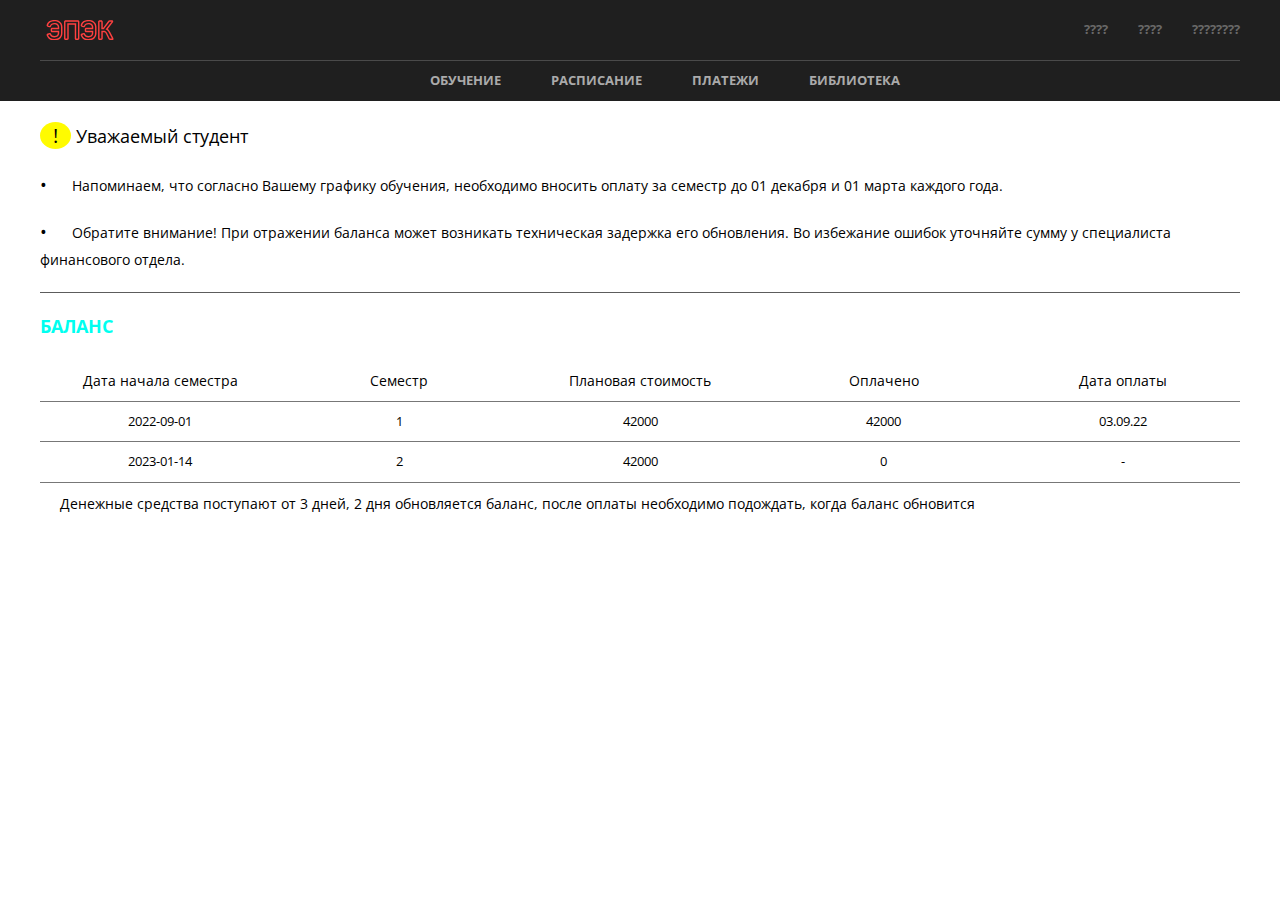
<file: cash.html>
<!DOCTYPE html>
<html lang="ru">
<head>
	<meta charset="UTF-8">
	<meta name="viewport" content="width=device-width, initial-scale=1.0">
	
	<link rel="stylesheet" type="text/css" href="assets/css/cash/cash.css">
	<!-- Shrift -->
	<link rel="preconnect" href="https://fonts.googleapis.com">
	<link rel="preconnect" href="https://fonts.gstatic.com" crossorigin>
	<link href="https://fonts.googleapis.com/css2?family=Open+Sans:wght@500&display=swap" rel="stylesheet">

	<!-- Staatliches -->
	<link rel="preconnect" href="https://fonts.googleapis.com">
	<link rel="preconnect" href="https://fonts.gstatic.com" crossorigin>
	<link href="https://fonts.googleapis.com/css2?family=Staatliches&display=swap" rel="stylesheet">

	<!-- faivicon -->
	<link rel="icon" href="assets/img/faivikon.svg" type=" image/svg+xml">

	<!-- media -->
	<link rel="stylesheet" type="text/css" href="assets/css adaptiv/media.css">

	<title>Платежи</title>
</head>
<body>
	<header>
		<div class="container">
			<div class="header_inner animated fadeInDown delay-.8s">
				<div class="header_logo">
					<svg  display="none"   ">
  						<symbol fill="none" xmlns="http://www.w3.org/2000/svg" viewBox="0 0 94 28" id="logotip">
  							<path d="M1.332 6.912L0.38908 6.57887L0.386313 6.58692L1.332 6.912ZM18.72 3.42L18.0327 4.14654L18.0429 4.15593L18.72 3.42ZM18.72 25.056L19.402 25.7874L19.4023 25.7871L18.72 25.056ZM1.332 21.492L2.27551 21.1606L2.27202 21.1507L2.26833 21.1409L1.332 21.492ZM2.088 19.908L1.76148 18.9628L1.75385 18.9654L1.74626 18.9682L2.088 19.908ZM4.068 19.224L4.39452 20.1692L4.41187 20.1632L4.42899 20.1566L4.068 19.224ZM5.616 19.98L6.55846 19.6456L6.55579 19.6383L5.616 19.98ZM15.408 22.032L16.0678 22.7834L16.069 22.7824L15.408 22.032ZM16.92 16.164H17.92V15.164H16.92V16.164ZM7.2 15.912L6.44742 16.5705L6.49132 16.6207L6.5415 16.6646L7.2 15.912ZM7.2 12.24L6.49289 11.5329L6.49289 11.5329L7.2 12.24ZM16.92 11.952V12.952H17.92V11.952H16.92ZM15.408 6.444L14.738 7.18639L14.7475 7.19495L14.7572 7.20326L15.408 6.444ZM5.652 8.424L6.584 8.78644L6.58881 8.7741L6.59328 8.76163L5.652 8.424ZM5.076 9.252L5.48214 10.1658L5.52277 10.1478L5.56164 10.1262L5.076 9.252ZM4.068 9.18L3.73609 10.1233L3.7514 10.1287L3.76687 10.1336L4.068 9.18ZM2.124 8.496L1.78224 9.43584L1.79209 9.43931L2.124 8.496ZM2.27489 7.24511C2.91509 5.433 3.95189 4.12527 5.37283 3.25605C6.80921 2.37739 8.71584 1.9 11.16 1.9V-0.100001C8.46816 -0.100001 6.16879 0.424612 4.32917 1.54995C2.47411 2.68473 1.16491 4.383 0.389114 6.57888L2.27489 7.24511ZM11.16 1.9C14.2561 1.9 16.4977 2.69433 18.0328 4.14647L19.4072 2.69353C17.3903 0.785666 14.5919 -0.100001 11.16 -0.100001V1.9ZM18.0429 4.15593C19.5986 5.58714 20.42 7.57866 20.42 10.26H22.42C22.42 7.13334 21.4414 4.56486 19.3971 2.68407L18.0429 4.15593ZM20.42 10.26V18.18H22.42V10.26H20.42ZM20.42 18.18C20.42 20.8609 19.5986 22.8681 18.0377 24.3249L19.4023 25.7871C21.4414 23.8839 22.42 21.3071 22.42 18.18H20.42ZM18.038 24.3246C16.5032 25.7557 14.2597 26.54 11.16 26.54V28.54C14.5883 28.54 17.3848 27.6683 19.402 25.7874L18.038 24.3246ZM11.16 26.54C8.71677 26.54 6.81102 26.06 5.3751 25.1763C3.95429 24.302 2.91647 22.9858 2.27551 21.1606L0.388492 21.8234C1.16353 24.0302 2.47171 25.738 4.3269 26.8797C6.16698 28.012 8.46723 28.54 11.16 28.54V26.54ZM2.26833 21.1409C2.1806 20.9069 2.2391 20.8845 2.20748 20.9507C2.17896 21.0105 2.17148 20.9417 2.42974 20.8478L1.74626 18.9682C1.21252 19.1623 0.683039 19.5015 0.402519 20.0893C0.1189 20.6835 0.195398 21.3091 0.395671 21.8431L2.26833 21.1409ZM2.41452 20.8532L4.39452 20.1692L3.74148 18.2788L1.76148 18.9628L2.41452 20.8532ZM4.42899 20.1566C4.53576 20.1152 4.59382 20.1094 4.61181 20.1088C4.62372 20.1085 4.6043 20.1103 4.57416 20.0956C4.51008 20.0643 4.5797 20.0564 4.67621 20.3217L6.55579 19.6383C6.3643 19.1116 6.03192 18.5817 5.45184 18.2984C4.85833 18.0086 4.23456 18.0872 3.70701 18.2914L4.42899 20.1566ZM4.67357 20.3144C5.13885 21.6256 5.93763 22.6577 7.07905 23.347C8.20399 24.0264 9.58665 24.328 11.16 24.328V22.328C9.82935 22.328 8.83601 22.0716 8.11295 21.635C7.40637 21.2083 6.88515 20.5664 6.55843 19.6456L4.67357 20.3144ZM11.16 24.328C13.1517 24.328 14.8385 23.8628 16.0678 22.7834L14.7482 21.2806C14.0095 21.9292 12.8643 22.328 11.16 22.328V24.328ZM16.069 22.7824C17.3415 21.6614 17.92 20.0868 17.92 18.216H15.92C15.92 19.6572 15.4905 20.6266 14.747 21.2816L16.069 22.7824ZM17.92 18.216V16.164H15.92V18.216H17.92ZM16.92 15.164H8.172V17.164H16.92V15.164ZM8.172 15.164C8.00037 15.164 7.89451 15.1477 7.83796 15.133C7.7815 15.1184 7.80657 15.114 7.8585 15.1594L6.5415 16.6646C7.01299 17.0771 7.64528 17.164 8.172 17.164V15.164ZM7.95258 15.2535C7.99802 15.3054 7.99363 15.3305 7.979 15.274C7.96434 15.2175 7.948 15.1116 7.948 14.94H5.948C5.948 15.4667 6.03487 16.099 6.44742 16.5705L7.95258 15.2535ZM7.948 14.94V13.176H5.948V14.94H7.948ZM7.948 13.176C7.948 13.0029 7.96465 12.9044 7.97662 12.86C7.98882 12.8147 7.98367 12.8705 7.90711 12.9471L6.49289 11.5329C6.02606 11.9997 5.948 12.6707 5.948 13.176H7.948ZM7.90711 12.9471C7.85984 12.9944 7.8304 12.9949 7.87109 12.9828C7.91508 12.9698 8.00897 12.952 8.172 12.952V10.952C7.62059 10.952 6.96555 11.0602 6.49289 11.5329L7.90711 12.9471ZM8.172 12.952H16.92V10.952H8.172V12.952ZM17.92 11.952V10.224H15.92V11.952H17.92ZM17.92 10.224C17.92 8.35435 17.3417 6.78436 16.0588 5.68474L14.7572 7.20326C15.4903 7.83164 15.92 8.78165 15.92 10.224H17.92ZM16.078 5.70161C14.8487 4.59228 13.1578 4.112 11.16 4.112V6.112C12.8582 6.112 13.9993 6.51971 14.738 7.18639L16.078 5.70161ZM11.16 4.112C9.59892 4.112 8.22603 4.41053 7.10768 5.083C5.9729 5.76535 5.17668 6.78732 4.71072 8.08637L6.59328 8.76163C6.91932 7.85267 7.4371 7.21865 8.13832 6.797C8.85597 6.36547 9.84108 6.112 11.16 6.112V4.112ZM4.72 8.06155C4.6547 8.22946 4.59858 8.33005 4.56109 8.38393C4.52245 8.43948 4.52579 8.41371 4.59036 8.37784L5.56164 10.1262C6.09641 9.82906 6.39612 9.26957 6.584 8.78644L4.72 8.06155ZM4.66986 8.33819C4.76184 8.29731 4.80288 8.31351 4.73325 8.30854C4.66831 8.3039 4.55091 8.28382 4.36913 8.22642L3.76687 10.1336C4.2536 10.2873 4.9054 10.4221 5.48214 10.1658L4.66986 8.33819ZM4.39991 8.23669L2.45591 7.55269L1.79209 9.43931L3.73609 10.1233L4.39991 8.23669ZM2.46574 7.55621C2.20746 7.46228 2.20301 7.38996 2.22643 7.43679C2.25393 7.49179 2.19937 7.46492 2.27769 7.23708L0.386313 6.58692C0.200634 7.12708 0.146071 7.74821 0.437573 8.33121C0.724987 8.90604 1.24854 9.24172 1.78226 9.43579L2.46574 7.55621ZM44.876 1.728L44.1234 2.3865L44.1673 2.43668L44.2175 2.48058L44.876 1.728ZM44.876 26.748L45.5831 27.4551L45.5831 27.4551L44.876 26.748ZM40.916 26.748L40.1634 27.4065L40.2073 27.4567L40.2575 27.5006L40.916 26.748ZM40.664 5.652H41.664V4.652H40.664V5.652ZM30.188 5.652V4.652H29.188V5.652H30.188ZM29.9 26.748L29.1929 26.0409L29.1929 26.0409L29.9 26.748ZM25.94 26.748L25.2329 27.4551L25.2564 27.4787L25.2815 27.5006L25.94 26.748ZM25.94 1.728L26.5985 2.48058L26.6235 2.45865L26.6471 2.43511L25.94 1.728ZM43.94 2.44C44.1046 2.44 44.1906 2.45815 44.2219 2.46778C44.2494 2.47623 44.1915 2.46432 44.1234 2.3865L45.6285 1.06949C45.1653 0.54009 44.472 0.439999 43.94 0.439999V2.44ZM44.2175 2.48058C44.1396 2.41248 44.1277 2.35461 44.1362 2.38208C44.1458 2.41338 44.164 2.49934 44.164 2.664H46.164C46.164 2.13198 46.0639 1.43865 45.5345 0.975423L44.2175 2.48058ZM44.164 2.664V25.776H46.164V2.664H44.164ZM44.164 25.776C44.164 25.939 44.1462 26.0329 44.1332 26.0769C44.1211 26.1176 44.1216 26.0882 44.1689 26.0409L45.5831 27.4551C46.0557 26.9825 46.164 26.3274 46.164 25.776H44.164ZM44.1689 26.0409C44.2454 25.9643 44.3013 25.9592 44.256 25.9714C44.2116 25.9833 44.1131 26 43.94 26V28C44.4453 28 45.1162 27.9219 45.5831 27.4551L44.1689 26.0409ZM43.94 26H41.888V28H43.94V26ZM41.888 26C41.7163 26 41.6105 25.9837 41.5539 25.969C41.4975 25.9544 41.5225 25.95 41.5745 25.9954L40.2575 27.5006C40.729 27.9131 41.3613 28 41.888 28V26ZM41.6685 26.0895C41.714 26.1414 41.7096 26.1665 41.695 26.11C41.6803 26.0535 41.664 25.9476 41.664 25.776H39.664C39.664 26.3027 39.7508 26.935 40.1634 27.4065L41.6685 26.0895ZM41.664 25.776V5.652H39.664V25.776H41.664ZM40.664 4.652H30.188V6.652H40.664V4.652ZM29.188 5.652V25.776H31.188V5.652H29.188ZM29.188 25.776C29.188 25.939 29.1702 26.0329 29.1572 26.0769C29.1451 26.1176 29.1456 26.0882 29.1929 26.0409L30.6071 27.4551C31.0797 26.9825 31.188 26.3274 31.188 25.776H29.188ZM29.1929 26.0409C29.2694 25.9643 29.3253 25.9592 29.28 25.9714C29.2356 25.9833 29.1371 26 28.964 26V28C29.4693 28 30.1402 27.9219 30.6071 27.4551L29.1929 26.0409ZM28.964 26H26.912V28H28.964V26ZM26.912 26C26.7403 26 26.6345 25.9837 26.5779 25.969C26.5215 25.9544 26.5465 25.95 26.5985 25.9954L25.2815 27.5006C25.753 27.9131 26.3852 28 26.912 28V26ZM26.6471 26.0409C26.6943 26.0882 26.6948 26.1176 26.6828 26.0769C26.6697 26.0329 26.652 25.939 26.652 25.776H24.652C24.652 26.3274 24.7602 26.9825 25.2329 27.4551L26.6471 26.0409ZM26.652 25.776V2.664H24.652V25.776H26.652ZM26.652 2.664C26.652 2.49934 26.6701 2.41338 26.6797 2.38208C26.6882 2.35461 26.6763 2.41249 26.5985 2.48058L25.2815 0.975421C24.7521 1.43865 24.652 2.13198 24.652 2.664H26.652ZM26.6471 2.43511C26.5998 2.48237 26.5704 2.48285 26.6111 2.4708C26.655 2.45776 26.7489 2.44 26.912 2.44V0.439999C26.3606 0.439999 25.7055 0.54824 25.2329 1.02089L26.6471 2.43511ZM26.912 2.44H43.94V0.439999H26.912V2.44ZM49.0039 6.912L48.061 6.57887L48.0582 6.58692L49.0039 6.912ZM66.3919 3.42L65.7046 4.14654L65.7148 4.15593L66.3919 3.42ZM66.3919 25.056L67.0738 25.7874L67.0742 25.7871L66.3919 25.056ZM49.0039 21.492L49.9474 21.1606L49.9439 21.1507L49.9402 21.1409L49.0039 21.492ZM49.7599 19.908L49.4334 18.9628L49.4257 18.9654L49.4181 18.9682L49.7599 19.908ZM51.7399 19.224L52.0664 20.1692L52.0837 20.1632L52.1009 20.1566L51.7399 19.224ZM53.2879 19.98L54.2303 19.6456L54.2277 19.6383L53.2879 19.98ZM63.0799 22.032L63.7397 22.7834L63.7409 22.7824L63.0799 22.032ZM64.5919 16.164H65.5919V15.164H64.5919V16.164ZM54.8719 15.912L54.1193 16.5705L54.1632 16.6207L54.2134 16.6646L54.8719 15.912ZM54.8719 12.24L54.1648 11.5329L54.1648 11.5329L54.8719 12.24ZM64.5919 11.952V12.952H65.5919V11.952H64.5919ZM63.0799 6.444L62.4099 7.18639L62.4194 7.19495L62.4291 7.20326L63.0799 6.444ZM53.3239 8.424L54.2559 8.78644L54.2607 8.7741L54.2652 8.76163L53.3239 8.424ZM52.7479 9.252L53.154 10.1658L53.1946 10.1478L53.2335 10.1262L52.7479 9.252ZM51.7399 9.18L51.408 10.1233L51.4233 10.1287L51.4387 10.1336L51.7399 9.18ZM49.7959 8.496L49.4541 9.43584L49.464 9.43931L49.7959 8.496ZM49.9468 7.24511C50.587 5.433 51.6238 4.12527 53.0447 3.25605C54.4811 2.37739 56.3877 1.9 58.8319 1.9V-0.100001C56.14 -0.100001 53.8407 0.424612 52.001 1.54995C50.146 2.68473 48.8368 4.383 48.061 6.57888L49.9468 7.24511ZM58.8319 1.9C61.928 1.9 64.1696 2.69433 65.7047 4.14647L67.0791 2.69353C65.0622 0.785666 62.2638 -0.100001 58.8319 -0.100001V1.9ZM65.7148 4.15593C67.2705 5.58714 68.0919 7.57866 68.0919 10.26H70.0919C70.0919 7.13334 69.1133 4.56486 67.0689 2.68407L65.7148 4.15593ZM68.0919 10.26V18.18H70.0919V10.26H68.0919ZM68.0919 18.18C68.0919 20.8609 67.2705 22.8681 65.7096 24.3249L67.0742 25.7871C69.1133 23.8839 70.0919 21.3071 70.0919 18.18H68.0919ZM65.7099 24.3246C64.1751 25.7557 61.9316 26.54 58.8319 26.54V28.54C62.2602 28.54 65.0566 27.6683 67.0738 25.7874L65.7099 24.3246ZM58.8319 26.54C56.3886 26.54 54.4829 26.06 53.047 25.1763C51.6262 24.302 50.5883 22.9858 49.9474 21.1606L48.0604 21.8234C48.8354 24.0302 50.1436 25.738 51.9988 26.8797C53.8389 28.012 56.1391 28.54 58.8319 28.54V26.54ZM49.9402 21.1409C49.8525 20.9069 49.911 20.8845 49.8794 20.9507C49.8508 21.0105 49.8434 20.9417 50.1016 20.8478L49.4181 18.9682C48.8844 19.1623 48.3549 19.5015 48.0744 20.0893C47.7908 20.6835 47.8673 21.3091 48.0675 21.8431L49.9402 21.1409ZM50.0864 20.8532L52.0664 20.1692L51.4134 18.2788L49.4334 18.9628L50.0864 20.8532ZM52.1009 20.1566C52.2076 20.1152 52.2657 20.1094 52.2837 20.1088C52.2956 20.1085 52.2762 20.1103 52.246 20.0956C52.182 20.0643 52.2516 20.0564 52.3481 20.3217L54.2277 19.6383C54.0362 19.1116 53.7038 18.5817 53.1237 18.2984C52.5302 18.0086 51.9064 18.0872 51.3789 18.2914L52.1009 20.1566ZM52.3454 20.3144C52.8107 21.6256 53.6095 22.6577 54.7509 23.347C55.8759 24.0264 57.2585 24.328 58.8319 24.328V22.328C57.5012 22.328 56.5079 22.0716 55.7848 21.635C55.0782 21.2083 54.557 20.5664 54.2303 19.6456L52.3454 20.3144ZM58.8319 24.328C60.8236 24.328 62.5104 23.8628 63.7397 22.7834L62.4201 21.2806C61.6813 21.9292 60.5362 22.328 58.8319 22.328V24.328ZM63.7409 22.7824C65.0133 21.6614 65.5919 20.0868 65.5919 18.216H63.5919C63.5919 19.6572 63.1624 20.6266 62.4188 21.2816L63.7409 22.7824ZM65.5919 18.216V16.164H63.5919V18.216H65.5919ZM64.5919 15.164H55.8439V17.164H64.5919V15.164ZM55.8439 15.164C55.6722 15.164 55.5664 15.1477 55.5098 15.133C55.4534 15.1184 55.4784 15.114 55.5304 15.1594L54.2134 16.6646C54.6849 17.0771 55.3172 17.164 55.8439 17.164V15.164ZM55.6245 15.2535C55.6699 15.3054 55.6655 15.3305 55.6509 15.274C55.6362 15.2175 55.6199 15.1116 55.6199 14.94H53.6199C53.6199 15.4667 53.7067 16.099 54.1193 16.5705L55.6245 15.2535ZM55.6199 14.94V13.176H53.6199V14.94H55.6199ZM55.6199 13.176C55.6199 13.0029 55.6365 12.9044 55.6485 12.86C55.6607 12.8147 55.6555 12.8705 55.579 12.9471L54.1648 11.5329C53.6979 11.9997 53.6199 12.6707 53.6199 13.176H55.6199ZM55.579 12.9471C55.5317 12.9944 55.5023 12.9949 55.543 12.9828C55.587 12.9698 55.6808 12.952 55.8439 12.952V10.952C55.2925 10.952 54.6374 11.0602 54.1648 11.5329L55.579 12.9471ZM55.8439 12.952H64.5919V10.952H55.8439V12.952ZM65.5919 11.952V10.224H63.5919V11.952H65.5919ZM65.5919 10.224C65.5919 8.35435 65.0136 6.78436 63.7307 5.68474L62.4291 7.20326C63.1622 7.83164 63.5919 8.78165 63.5919 10.224H65.5919ZM63.7498 5.70161C62.5206 4.59228 60.8297 4.112 58.8319 4.112V6.112C60.5301 6.112 61.6712 6.51971 62.4099 7.18639L63.7498 5.70161ZM58.8319 4.112C57.2708 4.112 55.8979 4.41053 54.7796 5.083C53.6448 5.76535 52.8486 6.78732 52.3826 8.08637L54.2652 8.76163C54.5912 7.85267 55.109 7.21865 55.8102 6.797C56.5278 6.36547 57.513 6.112 58.8319 6.112V4.112ZM52.3919 8.06155C52.3266 8.22946 52.2705 8.33005 52.233 8.38393C52.1943 8.43948 52.1977 8.41371 52.2622 8.37784L53.2335 10.1262C53.7683 9.82906 54.068 9.26957 54.2559 8.78644L52.3919 8.06155ZM52.3417 8.33819C52.4337 8.29731 52.4748 8.31351 52.4051 8.30854C52.3402 8.3039 52.2228 8.28382 52.041 8.22642L51.4387 10.1336C51.9255 10.2873 52.5773 10.4221 53.154 10.1658L52.3417 8.33819ZM52.0718 8.23669L50.1278 7.55269L49.464 9.43931L51.408 10.1233L52.0718 8.23669ZM50.1376 7.55621C49.8793 7.46228 49.8749 7.38996 49.8983 7.43679C49.9258 7.49179 49.8712 7.46492 49.9496 7.23708L48.0582 6.58692C47.8725 7.12708 47.8179 7.74821 48.1094 8.33121C48.3969 8.90604 48.9204 9.24172 49.4541 9.43579L50.1376 7.55621ZM92.7638 25.776L91.8768 26.2377L91.8801 26.2439L92.7638 25.776ZM88.4078 26.82L87.9888 27.728L88.0184 27.7416L88.0489 27.7533L88.4078 26.82ZM87.6158 25.92L88.5196 25.4919L88.5155 25.4832L88.5112 25.4746L87.6158 25.92ZM83.9798 18.612L84.8752 18.1665L84.8699 18.1561L83.9798 18.612ZM82.3598 16.632L81.8136 17.4696L81.8344 17.4832L81.856 17.4958L82.3598 16.632ZM77.8598 16.092V15.092H76.8598V16.092H77.8598ZM77.5718 26.748L76.8647 26.0409L76.8647 26.0409L77.5718 26.748ZM73.6118 26.748L72.9047 27.4551L72.9283 27.4787L72.9533 27.5006L73.6118 26.748ZM73.6118 1.728L74.2703 2.48058L74.2954 2.45865L74.319 2.43511L73.6118 1.728ZM77.5718 1.728L76.8193 2.3865L76.8632 2.43668L76.9133 2.48058L77.5718 1.728ZM77.8598 11.988H76.8598V12.988H77.8598V11.988ZM79.7678 11.988V12.988H80.2645L80.5646 12.5923L79.7678 11.988ZM87.0038 2.448L87.8006 3.05232L87.8077 3.04299L87.8145 3.03349L87.0038 2.448ZM87.9038 1.62L87.5449 0.686653L87.532 0.69161L87.5192 0.696921L87.9038 1.62ZM92.5118 1.8L91.5834 2.17139L91.5988 2.21001L91.6174 2.24721L92.5118 1.8ZM92.3318 2.628L93.1194 3.24425L93.1245 3.23771L92.3318 2.628ZM84.3038 12.888L83.5163 12.2718L82.7217 13.2873L83.903 13.8042L84.3038 12.888ZM88.1918 16.992L87.3016 17.4475L87.3048 17.4537L88.1918 16.992ZM91.8801 26.2439C91.9613 26.3973 91.9821 26.4765 91.9855 26.4946C91.9885 26.5105 91.964 26.3997 92.0404 26.2468C92.0782 26.1711 92.1297 26.1091 92.184 26.0633C92.2359 26.0195 92.2798 25.9995 92.2986 25.9921C92.3269 25.9811 92.2934 26 92.1518 26V28C92.627 28 93.4502 27.8993 93.8293 27.1412C94.0077 26.7843 94.0057 26.4185 93.9517 26.1284C93.8981 25.8405 93.7824 25.5627 93.6476 25.3081L91.8801 26.2439ZM92.1518 26H90.0638V28H92.1518V26ZM90.0638 26C89.2718 26 88.8884 25.9334 88.7668 25.8867L88.0489 27.7533C88.5513 27.9466 89.2719 28 90.0638 28V26ZM88.8269 25.912C88.8078 25.9032 88.6809 25.8325 88.5196 25.4919L86.7121 26.3481C86.9828 26.9195 87.3839 27.4488 87.9888 27.728L88.8269 25.912ZM88.5112 25.4746L84.8752 18.1666L83.0845 19.0574L86.7205 26.3654L88.5112 25.4746ZM84.8699 18.1561C84.3302 17.1024 83.6807 16.2448 82.8637 15.7682L81.856 17.4958C82.1909 17.6912 82.6215 18.1536 83.0898 19.0679L84.8699 18.1561ZM82.9061 15.7944C82.1036 15.271 80.9717 15.092 79.6958 15.092V17.092C80.8679 17.092 81.5121 17.273 81.8136 17.4696L82.9061 15.7944ZM79.6958 15.092H77.8598V17.092H79.6958V15.092ZM76.8598 16.092V25.776H78.8598V16.092H76.8598ZM76.8598 25.776C76.8598 25.939 76.8421 26.0329 76.829 26.0769C76.817 26.1176 76.8175 26.0882 76.8647 26.0409L78.279 27.4551C78.7516 26.9825 78.8598 26.3274 78.8598 25.776H76.8598ZM76.8647 26.0409C76.9413 25.9643 76.9972 25.9592 76.9519 25.9714C76.9074 25.9833 76.809 26 76.6358 26V28C77.1411 28 77.8121 27.9219 78.279 27.4551L76.8647 26.0409ZM76.6358 26H74.5838V28H76.6358V26ZM74.5838 26C74.4122 26 74.3063 25.9837 74.2498 25.969C74.1933 25.9544 74.2184 25.95 74.2703 25.9954L72.9533 27.5006C73.4248 27.9131 74.0571 28 74.5838 28V26ZM74.319 26.0409C74.3662 26.0882 74.3667 26.1176 74.3546 26.0769C74.3416 26.0329 74.3238 25.939 74.3238 25.776H72.3238C72.3238 26.3274 72.4321 26.9825 72.9047 27.4551L74.319 26.0409ZM74.3238 25.776V2.664H72.3238V25.776H74.3238ZM74.3238 2.664C74.3238 2.49934 74.342 2.41338 74.3516 2.38208C74.3601 2.35461 74.3482 2.41249 74.2703 2.48058L72.9533 0.975421C72.4239 1.43865 72.3238 2.13198 72.3238 2.664H74.3238ZM74.319 2.43511C74.2717 2.48237 74.2422 2.48285 74.2829 2.4708C74.3269 2.45776 74.4208 2.44 74.5838 2.44V0.439999C74.0324 0.439999 73.3774 0.54824 72.9047 1.02089L74.319 2.43511ZM74.5838 2.44H76.6358V0.439999H74.5838V2.44ZM76.6358 2.44C76.8005 2.44 76.8865 2.45815 76.9178 2.46778C76.9452 2.47623 76.8874 2.46432 76.8193 2.3865L78.3244 1.0695C77.8612 0.54009 77.1679 0.439999 76.6358 0.439999V2.44ZM76.9133 2.48058C76.8355 2.41249 76.8236 2.35461 76.8321 2.38208C76.8417 2.41338 76.8598 2.49934 76.8598 2.664H78.8598C78.8598 2.13198 78.7598 1.43865 78.2303 0.975421L76.9133 2.48058ZM76.8598 2.664V11.988H78.8598V2.664H76.8598ZM77.8598 12.988H79.2998V10.988H77.8598V12.988ZM79.2998 12.988H79.7678V10.988H79.2998V12.988ZM80.5646 12.5923L87.8006 3.05232L86.2071 1.84368L78.9711 11.3837L80.5646 12.5923ZM87.8145 3.03349C88.0859 2.65769 88.2528 2.55793 88.2885 2.54308L87.5192 0.696921C86.9789 0.922067 86.5458 1.3743 86.1932 1.86251L87.8145 3.03349ZM88.2628 2.55334C88.3902 2.50437 88.7459 2.44 89.4518 2.44V0.439999C88.7178 0.439999 88.0415 0.495627 87.5449 0.686653L88.2628 2.55334ZM89.4518 2.44H91.7558V0.439999H89.4518V2.44ZM91.7558 2.44C91.8744 2.44 91.8766 2.45936 91.8209 2.43286C91.7883 2.41731 91.7403 2.38785 91.6916 2.33752C91.642 2.28621 91.6059 2.22784 91.5834 2.17139L93.4403 1.42861C93.1127 0.6095 92.304 0.439999 91.7558 0.439999V2.44ZM91.6174 2.24721C91.5972 2.20672 91.5812 2.15704 91.5748 2.10225C91.5685 2.04813 91.5733 2.00384 91.5797 1.97457C91.5909 1.92291 91.6024 1.9362 91.5392 2.01829L93.1245 3.23771C93.4745 2.78272 93.7727 2.0856 93.4063 1.35278L91.6174 2.24721ZM91.5443 2.01176L83.5163 12.2718L85.0914 13.5042L93.1194 3.24423L91.5443 2.01176ZM83.903 13.8042C85.1593 14.3538 86.3108 15.511 87.3016 17.4475L89.0821 16.5365C87.9609 14.345 86.5203 12.7662 84.7047 11.9718L83.903 13.8042ZM87.3048 17.4537L91.8768 26.2377L93.6509 25.3143L89.0789 16.5303L87.3048 17.4537Z" fill="#FF4040"></path>
  						</symbol>
					</svg>

					<a class="logo_link" href="user.html">
						<svg class="logo_text">
  							<use xlink:href="#logotip"></use>
						</svg>
					</a>
				</div>
				<div class="name_fam_user">
					<a class="n_u" href="">
						<h4 class="name_user">???? </h4>
						<h4 class="name_user"> ????</h4>
						<h4 class="name_user">????????</h4>
					</a>
				</div>
			</div>
				<nav class="nav_u">
					<a href="user.html" class="nav_link_u">Обучение</a>
					<a href="raspi.html" class="nav_link_u">Расписание</a>
					<a href="cash.html" class="nav_link_u">Платежи</a>
					<a href="https://urait.ru/" target="_blank" class="nav_link_u">Библиотека</a>
				</nav>
			</div>
		</div>
	</header>
    <section>
        <div class="container">
            <div class="cash_header">
                <div class="cash_title">
                    <div class="cash_text"><span class="voskl">!</span> Уважаемый студент</div>
                </div>
                <p style="margin-top: 20px;" >&#8226; <span class="info_cash_one">Напоминаем, что согласно Вашему графику обучения, необходимо вносить оплату за семестр до 01 декабря и 01 марта каждого года.</span></p>
                <p style="margin-top: 20px;">&#8226; <span class="info_cash_one">Обратите внимание! При отражении баланса может возникать техническая задержка его обновления. Во избежание ошибок уточняйте сумму у специалиста финансового отдела.</span></p>
                <div style="width: 100%; background-color: rgb(92, 92, 92); height: 1px; margin-top: 20px;"></div>
            </div>
            <p class="balance"> Баланс</p>
            <table class="table_balance">
                <thead style="border-bottom: 1px solid #777777;">
                    <tr>
                        <th class="data_balance">Дата начала семестра</th>
                        <th class="data_balance">Семестр</th>
                        <th class="data_balance">Плановая стоимость</th>
                        <th class="data_balance">Оплачено</th>
                        <th class="data_balance">Дата оплаты</th>
                    </tr>
                </thead>
                <tbody style="border-bottom: 1px solid #777777;">
                    <tr>
                        <th class="data_balance_text">2022-09-01</th>
                        <th class="data_balance_text">1</th>
                        <th class="data_balance_text">42000</th>
                        <th class="data_balance_text">42000</th>
                        <th class="data_balance_text">03.09.22</th>
                    </tr>
                </tbody>
                <tbody style="border-bottom: 1px solid #777777;">
                    <tr>
                        <th class="data_balance_text">2023-01-14</th>
                        <th class="data_balance_text">2</th>
                        <th class="data_balance_text">42000</th>
                        <th class="data_balance_text">0</th>
                        <th class="data_balance_text">-</th>
                    </tr>
                </tbody>
            </table>
            <p class="info_cash_one ">Денежные средства поступают от 3 дней, 2 дня обновляется баланс, после оплаты необходимо подождать, когда баланс обновится</p>
        </div>
    </section>  
</body>
</file>
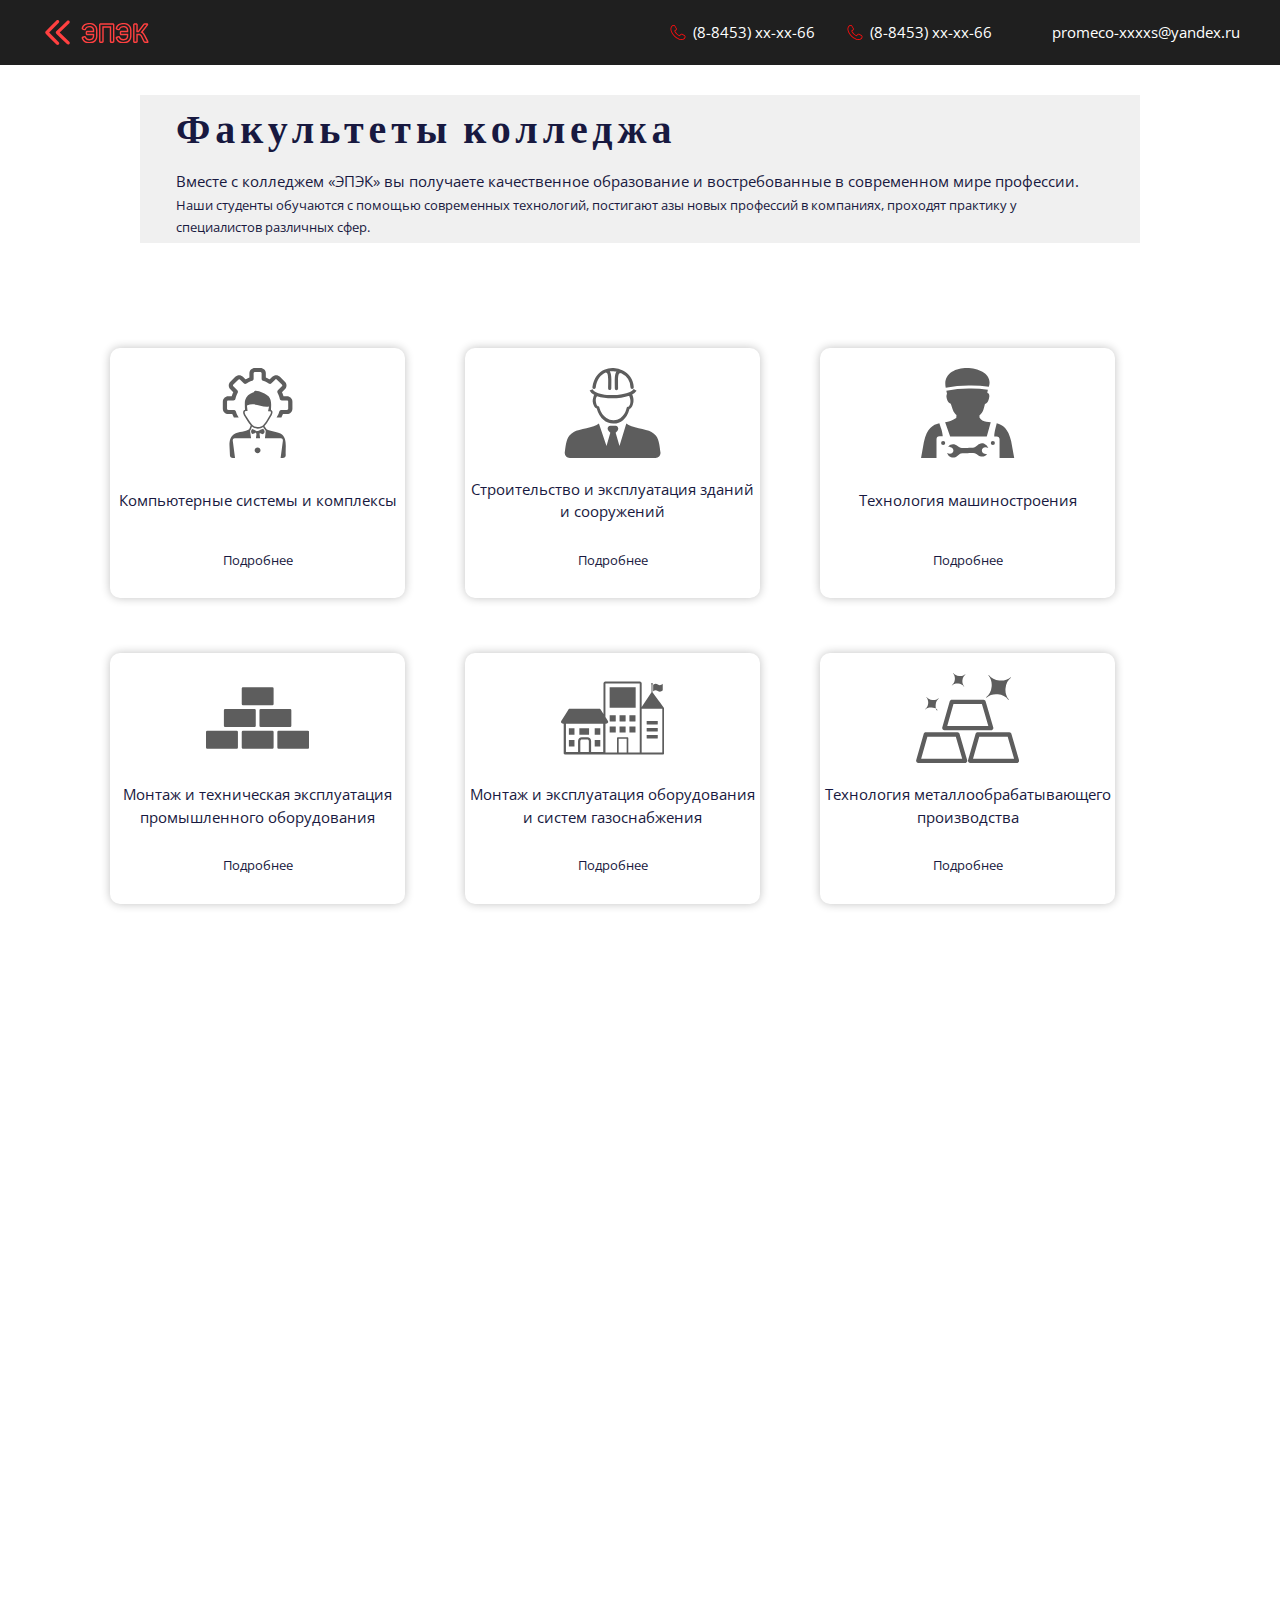
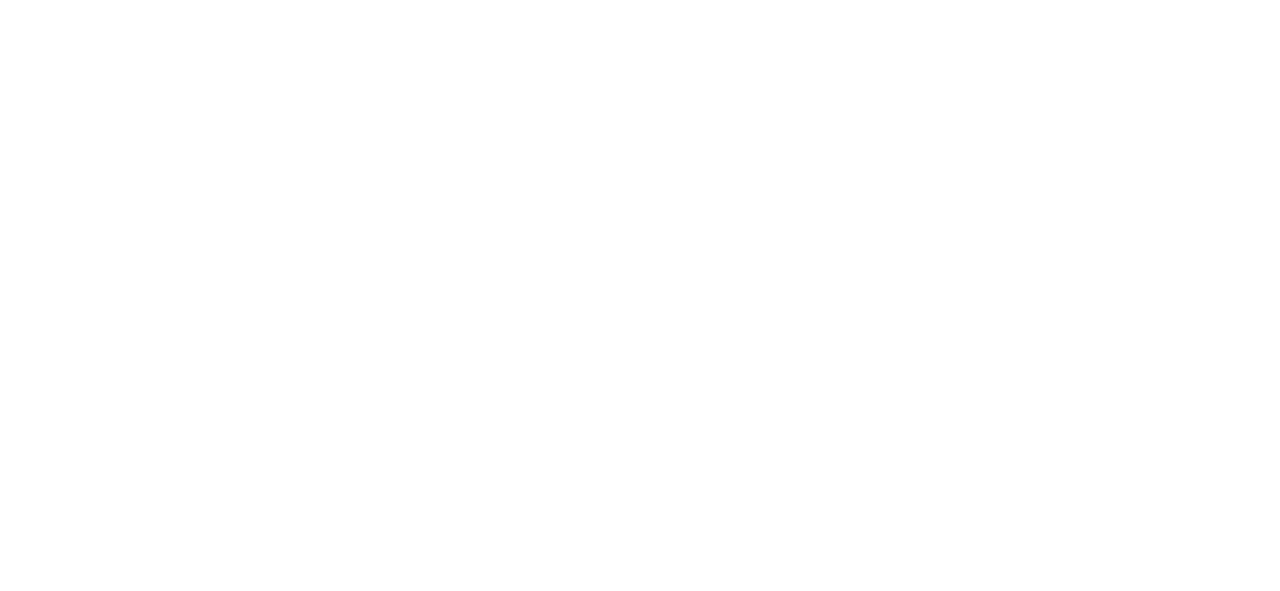
<file: fakultet.html>
<!DOCTYPE html>
<html lang="ru">
<head>
	<meta charset="UTF-8">
	<meta name="viewport" content="width=device-width, initial-scale=1.0">
	
	<link rel="stylesheet" type="text/css" href="assets/css/fakultet/fakultet.css">
	<!-- Shrift -->
	<link rel="preconnect" href="https://fonts.googleapis.com">
	<link rel="preconnect" href="https://fonts.gstatic.com" crossorigin>
	<link href="https://fonts.googleapis.com/css2?family=Open+Sans:wght@500&display=swap" rel="stylesheet">

	<!-- Staatliches -->
	<link rel="preconnect" href="https://fonts.googleapis.com">
	<link rel="preconnect" href="https://fonts.gstatic.com" crossorigin>
	<link href="https://fonts.googleapis.com/css2?family=Staatliches&display=swap" rel="stylesheet">

	<!-- faivicon -->
	<link rel="icon" href="assets/img/faivikon.svg" type=" image/svg+xml">

	<!-- media -->
	<link rel="stylesheet" type="text/css" href="assets/css adaptiv/media.css">

	<title>Факультеты</title>
</head>
<body>
	<header>
		<div class="container">
			<div class="header_inner animated fadeInDown delay-.8s">
				<div class="header_logo">
  					
  					<svg display="none">
  						<symbol version="1.1" id="double-arrow-left" xmlns="http://www.w3.org/2000/svg" xmlns:xlink="http://www.w3.org/1999/xlink" x="0px"y="0px" xml:space="preserve" viewBox="0 0 120.64 122.88">
    						<g>
      							<path d="M66.6,108.91c1.55,1.63,2.31,3.74,2.28,5.85c-0.03,2.11-0.84,4.2-2.44,5.79l-0.12,0.12c-1.58,1.5-3.6,2.23-5.61,2.2 c-2.01-0.03-4.02-0.82-5.55-2.37C37.5,102.85,20.03,84.9,2.48,67.11c-0.07-0.05-0.13-0.1-0.19-0.16C0.73,65.32-0.03,63.19,0,61.08 c0.03-2.11,0.85-4.21,2.45-5.8l0.27-0.26C20.21,37.47,37.65,19.87,55.17,2.36C56.71,0.82,58.7,0.03,60.71,0 c2.01-0.03,4.03,0.7,5.61,2.21l0.15,0.15c1.57,1.58,2.38,3.66,2.41,5.76c0.03,2.1-0.73,4.22-2.28,5.85L19.38,61.23L66.6,108.91 L66.6,108.91z M118.37,106.91c1.54,1.62,2.29,3.73,2.26,5.83c-0.03,2.11-0.84,4.2-2.44,5.79l-0.12,0.12 c-1.57,1.5-3.6,2.23-5.61,2.21c-2.01-0.03-4.02-0.82-5.55-2.37C89.63,101.2,71.76,84.2,54.24,67.12c-0.07-0.05-0.14-0.11-0.21-0.17 c-1.55-1.63-2.31-3.76-2.28-5.87c0.03-2.11,0.85-4.21,2.45-5.8C71.7,38.33,89.27,21.44,106.8,4.51l0.12-0.13 c1.53-1.54,3.53-2.32,5.54-2.35c2.01-0.03,4.03,0.7,5.61,2.21l0.15,0.15c1.57,1.58,2.38,3.66,2.41,5.76 c0.03,2.1-0.73,4.22-2.28,5.85L71.17,61.23L118.37,106.91L118.37,106.91z"></path>
    						</g>
  					</symbol>
				</svg>
  					
					<a class="logo_link wow infinite fadeInRight" href="index.html">
						<svg class="double-arrow">
  							<use xlink:href="#double-arrow-left"></use>
						</svg>
					</a>

					<svg  display="none"   ">
  						<symbol fill="none" xmlns="http://www.w3.org/2000/svg" viewBox="0 0 94 28" id="logotip">
  							<path d="M1.332 6.912L0.38908 6.57887L0.386313 6.58692L1.332 6.912ZM18.72 3.42L18.0327 4.14654L18.0429 4.15593L18.72 3.42ZM18.72 25.056L19.402 25.7874L19.4023 25.7871L18.72 25.056ZM1.332 21.492L2.27551 21.1606L2.27202 21.1507L2.26833 21.1409L1.332 21.492ZM2.088 19.908L1.76148 18.9628L1.75385 18.9654L1.74626 18.9682L2.088 19.908ZM4.068 19.224L4.39452 20.1692L4.41187 20.1632L4.42899 20.1566L4.068 19.224ZM5.616 19.98L6.55846 19.6456L6.55579 19.6383L5.616 19.98ZM15.408 22.032L16.0678 22.7834L16.069 22.7824L15.408 22.032ZM16.92 16.164H17.92V15.164H16.92V16.164ZM7.2 15.912L6.44742 16.5705L6.49132 16.6207L6.5415 16.6646L7.2 15.912ZM7.2 12.24L6.49289 11.5329L6.49289 11.5329L7.2 12.24ZM16.92 11.952V12.952H17.92V11.952H16.92ZM15.408 6.444L14.738 7.18639L14.7475 7.19495L14.7572 7.20326L15.408 6.444ZM5.652 8.424L6.584 8.78644L6.58881 8.7741L6.59328 8.76163L5.652 8.424ZM5.076 9.252L5.48214 10.1658L5.52277 10.1478L5.56164 10.1262L5.076 9.252ZM4.068 9.18L3.73609 10.1233L3.7514 10.1287L3.76687 10.1336L4.068 9.18ZM2.124 8.496L1.78224 9.43584L1.79209 9.43931L2.124 8.496ZM2.27489 7.24511C2.91509 5.433 3.95189 4.12527 5.37283 3.25605C6.80921 2.37739 8.71584 1.9 11.16 1.9V-0.100001C8.46816 -0.100001 6.16879 0.424612 4.32917 1.54995C2.47411 2.68473 1.16491 4.383 0.389114 6.57888L2.27489 7.24511ZM11.16 1.9C14.2561 1.9 16.4977 2.69433 18.0328 4.14647L19.4072 2.69353C17.3903 0.785666 14.5919 -0.100001 11.16 -0.100001V1.9ZM18.0429 4.15593C19.5986 5.58714 20.42 7.57866 20.42 10.26H22.42C22.42 7.13334 21.4414 4.56486 19.3971 2.68407L18.0429 4.15593ZM20.42 10.26V18.18H22.42V10.26H20.42ZM20.42 18.18C20.42 20.8609 19.5986 22.8681 18.0377 24.3249L19.4023 25.7871C21.4414 23.8839 22.42 21.3071 22.42 18.18H20.42ZM18.038 24.3246C16.5032 25.7557 14.2597 26.54 11.16 26.54V28.54C14.5883 28.54 17.3848 27.6683 19.402 25.7874L18.038 24.3246ZM11.16 26.54C8.71677 26.54 6.81102 26.06 5.3751 25.1763C3.95429 24.302 2.91647 22.9858 2.27551 21.1606L0.388492 21.8234C1.16353 24.0302 2.47171 25.738 4.3269 26.8797C6.16698 28.012 8.46723 28.54 11.16 28.54V26.54ZM2.26833 21.1409C2.1806 20.9069 2.2391 20.8845 2.20748 20.9507C2.17896 21.0105 2.17148 20.9417 2.42974 20.8478L1.74626 18.9682C1.21252 19.1623 0.683039 19.5015 0.402519 20.0893C0.1189 20.6835 0.195398 21.3091 0.395671 21.8431L2.26833 21.1409ZM2.41452 20.8532L4.39452 20.1692L3.74148 18.2788L1.76148 18.9628L2.41452 20.8532ZM4.42899 20.1566C4.53576 20.1152 4.59382 20.1094 4.61181 20.1088C4.62372 20.1085 4.6043 20.1103 4.57416 20.0956C4.51008 20.0643 4.5797 20.0564 4.67621 20.3217L6.55579 19.6383C6.3643 19.1116 6.03192 18.5817 5.45184 18.2984C4.85833 18.0086 4.23456 18.0872 3.70701 18.2914L4.42899 20.1566ZM4.67357 20.3144C5.13885 21.6256 5.93763 22.6577 7.07905 23.347C8.20399 24.0264 9.58665 24.328 11.16 24.328V22.328C9.82935 22.328 8.83601 22.0716 8.11295 21.635C7.40637 21.2083 6.88515 20.5664 6.55843 19.6456L4.67357 20.3144ZM11.16 24.328C13.1517 24.328 14.8385 23.8628 16.0678 22.7834L14.7482 21.2806C14.0095 21.9292 12.8643 22.328 11.16 22.328V24.328ZM16.069 22.7824C17.3415 21.6614 17.92 20.0868 17.92 18.216H15.92C15.92 19.6572 15.4905 20.6266 14.747 21.2816L16.069 22.7824ZM17.92 18.216V16.164H15.92V18.216H17.92ZM16.92 15.164H8.172V17.164H16.92V15.164ZM8.172 15.164C8.00037 15.164 7.89451 15.1477 7.83796 15.133C7.7815 15.1184 7.80657 15.114 7.8585 15.1594L6.5415 16.6646C7.01299 17.0771 7.64528 17.164 8.172 17.164V15.164ZM7.95258 15.2535C7.99802 15.3054 7.99363 15.3305 7.979 15.274C7.96434 15.2175 7.948 15.1116 7.948 14.94H5.948C5.948 15.4667 6.03487 16.099 6.44742 16.5705L7.95258 15.2535ZM7.948 14.94V13.176H5.948V14.94H7.948ZM7.948 13.176C7.948 13.0029 7.96465 12.9044 7.97662 12.86C7.98882 12.8147 7.98367 12.8705 7.90711 12.9471L6.49289 11.5329C6.02606 11.9997 5.948 12.6707 5.948 13.176H7.948ZM7.90711 12.9471C7.85984 12.9944 7.8304 12.9949 7.87109 12.9828C7.91508 12.9698 8.00897 12.952 8.172 12.952V10.952C7.62059 10.952 6.96555 11.0602 6.49289 11.5329L7.90711 12.9471ZM8.172 12.952H16.92V10.952H8.172V12.952ZM17.92 11.952V10.224H15.92V11.952H17.92ZM17.92 10.224C17.92 8.35435 17.3417 6.78436 16.0588 5.68474L14.7572 7.20326C15.4903 7.83164 15.92 8.78165 15.92 10.224H17.92ZM16.078 5.70161C14.8487 4.59228 13.1578 4.112 11.16 4.112V6.112C12.8582 6.112 13.9993 6.51971 14.738 7.18639L16.078 5.70161ZM11.16 4.112C9.59892 4.112 8.22603 4.41053 7.10768 5.083C5.9729 5.76535 5.17668 6.78732 4.71072 8.08637L6.59328 8.76163C6.91932 7.85267 7.4371 7.21865 8.13832 6.797C8.85597 6.36547 9.84108 6.112 11.16 6.112V4.112ZM4.72 8.06155C4.6547 8.22946 4.59858 8.33005 4.56109 8.38393C4.52245 8.43948 4.52579 8.41371 4.59036 8.37784L5.56164 10.1262C6.09641 9.82906 6.39612 9.26957 6.584 8.78644L4.72 8.06155ZM4.66986 8.33819C4.76184 8.29731 4.80288 8.31351 4.73325 8.30854C4.66831 8.3039 4.55091 8.28382 4.36913 8.22642L3.76687 10.1336C4.2536 10.2873 4.9054 10.4221 5.48214 10.1658L4.66986 8.33819ZM4.39991 8.23669L2.45591 7.55269L1.79209 9.43931L3.73609 10.1233L4.39991 8.23669ZM2.46574 7.55621C2.20746 7.46228 2.20301 7.38996 2.22643 7.43679C2.25393 7.49179 2.19937 7.46492 2.27769 7.23708L0.386313 6.58692C0.200634 7.12708 0.146071 7.74821 0.437573 8.33121C0.724987 8.90604 1.24854 9.24172 1.78226 9.43579L2.46574 7.55621ZM44.876 1.728L44.1234 2.3865L44.1673 2.43668L44.2175 2.48058L44.876 1.728ZM44.876 26.748L45.5831 27.4551L45.5831 27.4551L44.876 26.748ZM40.916 26.748L40.1634 27.4065L40.2073 27.4567L40.2575 27.5006L40.916 26.748ZM40.664 5.652H41.664V4.652H40.664V5.652ZM30.188 5.652V4.652H29.188V5.652H30.188ZM29.9 26.748L29.1929 26.0409L29.1929 26.0409L29.9 26.748ZM25.94 26.748L25.2329 27.4551L25.2564 27.4787L25.2815 27.5006L25.94 26.748ZM25.94 1.728L26.5985 2.48058L26.6235 2.45865L26.6471 2.43511L25.94 1.728ZM43.94 2.44C44.1046 2.44 44.1906 2.45815 44.2219 2.46778C44.2494 2.47623 44.1915 2.46432 44.1234 2.3865L45.6285 1.06949C45.1653 0.54009 44.472 0.439999 43.94 0.439999V2.44ZM44.2175 2.48058C44.1396 2.41248 44.1277 2.35461 44.1362 2.38208C44.1458 2.41338 44.164 2.49934 44.164 2.664H46.164C46.164 2.13198 46.0639 1.43865 45.5345 0.975423L44.2175 2.48058ZM44.164 2.664V25.776H46.164V2.664H44.164ZM44.164 25.776C44.164 25.939 44.1462 26.0329 44.1332 26.0769C44.1211 26.1176 44.1216 26.0882 44.1689 26.0409L45.5831 27.4551C46.0557 26.9825 46.164 26.3274 46.164 25.776H44.164ZM44.1689 26.0409C44.2454 25.9643 44.3013 25.9592 44.256 25.9714C44.2116 25.9833 44.1131 26 43.94 26V28C44.4453 28 45.1162 27.9219 45.5831 27.4551L44.1689 26.0409ZM43.94 26H41.888V28H43.94V26ZM41.888 26C41.7163 26 41.6105 25.9837 41.5539 25.969C41.4975 25.9544 41.5225 25.95 41.5745 25.9954L40.2575 27.5006C40.729 27.9131 41.3613 28 41.888 28V26ZM41.6685 26.0895C41.714 26.1414 41.7096 26.1665 41.695 26.11C41.6803 26.0535 41.664 25.9476 41.664 25.776H39.664C39.664 26.3027 39.7508 26.935 40.1634 27.4065L41.6685 26.0895ZM41.664 25.776V5.652H39.664V25.776H41.664ZM40.664 4.652H30.188V6.652H40.664V4.652ZM29.188 5.652V25.776H31.188V5.652H29.188ZM29.188 25.776C29.188 25.939 29.1702 26.0329 29.1572 26.0769C29.1451 26.1176 29.1456 26.0882 29.1929 26.0409L30.6071 27.4551C31.0797 26.9825 31.188 26.3274 31.188 25.776H29.188ZM29.1929 26.0409C29.2694 25.9643 29.3253 25.9592 29.28 25.9714C29.2356 25.9833 29.1371 26 28.964 26V28C29.4693 28 30.1402 27.9219 30.6071 27.4551L29.1929 26.0409ZM28.964 26H26.912V28H28.964V26ZM26.912 26C26.7403 26 26.6345 25.9837 26.5779 25.969C26.5215 25.9544 26.5465 25.95 26.5985 25.9954L25.2815 27.5006C25.753 27.9131 26.3852 28 26.912 28V26ZM26.6471 26.0409C26.6943 26.0882 26.6948 26.1176 26.6828 26.0769C26.6697 26.0329 26.652 25.939 26.652 25.776H24.652C24.652 26.3274 24.7602 26.9825 25.2329 27.4551L26.6471 26.0409ZM26.652 25.776V2.664H24.652V25.776H26.652ZM26.652 2.664C26.652 2.49934 26.6701 2.41338 26.6797 2.38208C26.6882 2.35461 26.6763 2.41249 26.5985 2.48058L25.2815 0.975421C24.7521 1.43865 24.652 2.13198 24.652 2.664H26.652ZM26.6471 2.43511C26.5998 2.48237 26.5704 2.48285 26.6111 2.4708C26.655 2.45776 26.7489 2.44 26.912 2.44V0.439999C26.3606 0.439999 25.7055 0.54824 25.2329 1.02089L26.6471 2.43511ZM26.912 2.44H43.94V0.439999H26.912V2.44ZM49.0039 6.912L48.061 6.57887L48.0582 6.58692L49.0039 6.912ZM66.3919 3.42L65.7046 4.14654L65.7148 4.15593L66.3919 3.42ZM66.3919 25.056L67.0738 25.7874L67.0742 25.7871L66.3919 25.056ZM49.0039 21.492L49.9474 21.1606L49.9439 21.1507L49.9402 21.1409L49.0039 21.492ZM49.7599 19.908L49.4334 18.9628L49.4257 18.9654L49.4181 18.9682L49.7599 19.908ZM51.7399 19.224L52.0664 20.1692L52.0837 20.1632L52.1009 20.1566L51.7399 19.224ZM53.2879 19.98L54.2303 19.6456L54.2277 19.6383L53.2879 19.98ZM63.0799 22.032L63.7397 22.7834L63.7409 22.7824L63.0799 22.032ZM64.5919 16.164H65.5919V15.164H64.5919V16.164ZM54.8719 15.912L54.1193 16.5705L54.1632 16.6207L54.2134 16.6646L54.8719 15.912ZM54.8719 12.24L54.1648 11.5329L54.1648 11.5329L54.8719 12.24ZM64.5919 11.952V12.952H65.5919V11.952H64.5919ZM63.0799 6.444L62.4099 7.18639L62.4194 7.19495L62.4291 7.20326L63.0799 6.444ZM53.3239 8.424L54.2559 8.78644L54.2607 8.7741L54.2652 8.76163L53.3239 8.424ZM52.7479 9.252L53.154 10.1658L53.1946 10.1478L53.2335 10.1262L52.7479 9.252ZM51.7399 9.18L51.408 10.1233L51.4233 10.1287L51.4387 10.1336L51.7399 9.18ZM49.7959 8.496L49.4541 9.43584L49.464 9.43931L49.7959 8.496ZM49.9468 7.24511C50.587 5.433 51.6238 4.12527 53.0447 3.25605C54.4811 2.37739 56.3877 1.9 58.8319 1.9V-0.100001C56.14 -0.100001 53.8407 0.424612 52.001 1.54995C50.146 2.68473 48.8368 4.383 48.061 6.57888L49.9468 7.24511ZM58.8319 1.9C61.928 1.9 64.1696 2.69433 65.7047 4.14647L67.0791 2.69353C65.0622 0.785666 62.2638 -0.100001 58.8319 -0.100001V1.9ZM65.7148 4.15593C67.2705 5.58714 68.0919 7.57866 68.0919 10.26H70.0919C70.0919 7.13334 69.1133 4.56486 67.0689 2.68407L65.7148 4.15593ZM68.0919 10.26V18.18H70.0919V10.26H68.0919ZM68.0919 18.18C68.0919 20.8609 67.2705 22.8681 65.7096 24.3249L67.0742 25.7871C69.1133 23.8839 70.0919 21.3071 70.0919 18.18H68.0919ZM65.7099 24.3246C64.1751 25.7557 61.9316 26.54 58.8319 26.54V28.54C62.2602 28.54 65.0566 27.6683 67.0738 25.7874L65.7099 24.3246ZM58.8319 26.54C56.3886 26.54 54.4829 26.06 53.047 25.1763C51.6262 24.302 50.5883 22.9858 49.9474 21.1606L48.0604 21.8234C48.8354 24.0302 50.1436 25.738 51.9988 26.8797C53.8389 28.012 56.1391 28.54 58.8319 28.54V26.54ZM49.9402 21.1409C49.8525 20.9069 49.911 20.8845 49.8794 20.9507C49.8508 21.0105 49.8434 20.9417 50.1016 20.8478L49.4181 18.9682C48.8844 19.1623 48.3549 19.5015 48.0744 20.0893C47.7908 20.6835 47.8673 21.3091 48.0675 21.8431L49.9402 21.1409ZM50.0864 20.8532L52.0664 20.1692L51.4134 18.2788L49.4334 18.9628L50.0864 20.8532ZM52.1009 20.1566C52.2076 20.1152 52.2657 20.1094 52.2837 20.1088C52.2956 20.1085 52.2762 20.1103 52.246 20.0956C52.182 20.0643 52.2516 20.0564 52.3481 20.3217L54.2277 19.6383C54.0362 19.1116 53.7038 18.5817 53.1237 18.2984C52.5302 18.0086 51.9064 18.0872 51.3789 18.2914L52.1009 20.1566ZM52.3454 20.3144C52.8107 21.6256 53.6095 22.6577 54.7509 23.347C55.8759 24.0264 57.2585 24.328 58.8319 24.328V22.328C57.5012 22.328 56.5079 22.0716 55.7848 21.635C55.0782 21.2083 54.557 20.5664 54.2303 19.6456L52.3454 20.3144ZM58.8319 24.328C60.8236 24.328 62.5104 23.8628 63.7397 22.7834L62.4201 21.2806C61.6813 21.9292 60.5362 22.328 58.8319 22.328V24.328ZM63.7409 22.7824C65.0133 21.6614 65.5919 20.0868 65.5919 18.216H63.5919C63.5919 19.6572 63.1624 20.6266 62.4188 21.2816L63.7409 22.7824ZM65.5919 18.216V16.164H63.5919V18.216H65.5919ZM64.5919 15.164H55.8439V17.164H64.5919V15.164ZM55.8439 15.164C55.6722 15.164 55.5664 15.1477 55.5098 15.133C55.4534 15.1184 55.4784 15.114 55.5304 15.1594L54.2134 16.6646C54.6849 17.0771 55.3172 17.164 55.8439 17.164V15.164ZM55.6245 15.2535C55.6699 15.3054 55.6655 15.3305 55.6509 15.274C55.6362 15.2175 55.6199 15.1116 55.6199 14.94H53.6199C53.6199 15.4667 53.7067 16.099 54.1193 16.5705L55.6245 15.2535ZM55.6199 14.94V13.176H53.6199V14.94H55.6199ZM55.6199 13.176C55.6199 13.0029 55.6365 12.9044 55.6485 12.86C55.6607 12.8147 55.6555 12.8705 55.579 12.9471L54.1648 11.5329C53.6979 11.9997 53.6199 12.6707 53.6199 13.176H55.6199ZM55.579 12.9471C55.5317 12.9944 55.5023 12.9949 55.543 12.9828C55.587 12.9698 55.6808 12.952 55.8439 12.952V10.952C55.2925 10.952 54.6374 11.0602 54.1648 11.5329L55.579 12.9471ZM55.8439 12.952H64.5919V10.952H55.8439V12.952ZM65.5919 11.952V10.224H63.5919V11.952H65.5919ZM65.5919 10.224C65.5919 8.35435 65.0136 6.78436 63.7307 5.68474L62.4291 7.20326C63.1622 7.83164 63.5919 8.78165 63.5919 10.224H65.5919ZM63.7498 5.70161C62.5206 4.59228 60.8297 4.112 58.8319 4.112V6.112C60.5301 6.112 61.6712 6.51971 62.4099 7.18639L63.7498 5.70161ZM58.8319 4.112C57.2708 4.112 55.8979 4.41053 54.7796 5.083C53.6448 5.76535 52.8486 6.78732 52.3826 8.08637L54.2652 8.76163C54.5912 7.85267 55.109 7.21865 55.8102 6.797C56.5278 6.36547 57.513 6.112 58.8319 6.112V4.112ZM52.3919 8.06155C52.3266 8.22946 52.2705 8.33005 52.233 8.38393C52.1943 8.43948 52.1977 8.41371 52.2622 8.37784L53.2335 10.1262C53.7683 9.82906 54.068 9.26957 54.2559 8.78644L52.3919 8.06155ZM52.3417 8.33819C52.4337 8.29731 52.4748 8.31351 52.4051 8.30854C52.3402 8.3039 52.2228 8.28382 52.041 8.22642L51.4387 10.1336C51.9255 10.2873 52.5773 10.4221 53.154 10.1658L52.3417 8.33819ZM52.0718 8.23669L50.1278 7.55269L49.464 9.43931L51.408 10.1233L52.0718 8.23669ZM50.1376 7.55621C49.8793 7.46228 49.8749 7.38996 49.8983 7.43679C49.9258 7.49179 49.8712 7.46492 49.9496 7.23708L48.0582 6.58692C47.8725 7.12708 47.8179 7.74821 48.1094 8.33121C48.3969 8.90604 48.9204 9.24172 49.4541 9.43579L50.1376 7.55621ZM92.7638 25.776L91.8768 26.2377L91.8801 26.2439L92.7638 25.776ZM88.4078 26.82L87.9888 27.728L88.0184 27.7416L88.0489 27.7533L88.4078 26.82ZM87.6158 25.92L88.5196 25.4919L88.5155 25.4832L88.5112 25.4746L87.6158 25.92ZM83.9798 18.612L84.8752 18.1665L84.8699 18.1561L83.9798 18.612ZM82.3598 16.632L81.8136 17.4696L81.8344 17.4832L81.856 17.4958L82.3598 16.632ZM77.8598 16.092V15.092H76.8598V16.092H77.8598ZM77.5718 26.748L76.8647 26.0409L76.8647 26.0409L77.5718 26.748ZM73.6118 26.748L72.9047 27.4551L72.9283 27.4787L72.9533 27.5006L73.6118 26.748ZM73.6118 1.728L74.2703 2.48058L74.2954 2.45865L74.319 2.43511L73.6118 1.728ZM77.5718 1.728L76.8193 2.3865L76.8632 2.43668L76.9133 2.48058L77.5718 1.728ZM77.8598 11.988H76.8598V12.988H77.8598V11.988ZM79.7678 11.988V12.988H80.2645L80.5646 12.5923L79.7678 11.988ZM87.0038 2.448L87.8006 3.05232L87.8077 3.04299L87.8145 3.03349L87.0038 2.448ZM87.9038 1.62L87.5449 0.686653L87.532 0.69161L87.5192 0.696921L87.9038 1.62ZM92.5118 1.8L91.5834 2.17139L91.5988 2.21001L91.6174 2.24721L92.5118 1.8ZM92.3318 2.628L93.1194 3.24425L93.1245 3.23771L92.3318 2.628ZM84.3038 12.888L83.5163 12.2718L82.7217 13.2873L83.903 13.8042L84.3038 12.888ZM88.1918 16.992L87.3016 17.4475L87.3048 17.4537L88.1918 16.992ZM91.8801 26.2439C91.9613 26.3973 91.9821 26.4765 91.9855 26.4946C91.9885 26.5105 91.964 26.3997 92.0404 26.2468C92.0782 26.1711 92.1297 26.1091 92.184 26.0633C92.2359 26.0195 92.2798 25.9995 92.2986 25.9921C92.3269 25.9811 92.2934 26 92.1518 26V28C92.627 28 93.4502 27.8993 93.8293 27.1412C94.0077 26.7843 94.0057 26.4185 93.9517 26.1284C93.8981 25.8405 93.7824 25.5627 93.6476 25.3081L91.8801 26.2439ZM92.1518 26H90.0638V28H92.1518V26ZM90.0638 26C89.2718 26 88.8884 25.9334 88.7668 25.8867L88.0489 27.7533C88.5513 27.9466 89.2719 28 90.0638 28V26ZM88.8269 25.912C88.8078 25.9032 88.6809 25.8325 88.5196 25.4919L86.7121 26.3481C86.9828 26.9195 87.3839 27.4488 87.9888 27.728L88.8269 25.912ZM88.5112 25.4746L84.8752 18.1666L83.0845 19.0574L86.7205 26.3654L88.5112 25.4746ZM84.8699 18.1561C84.3302 17.1024 83.6807 16.2448 82.8637 15.7682L81.856 17.4958C82.1909 17.6912 82.6215 18.1536 83.0898 19.0679L84.8699 18.1561ZM82.9061 15.7944C82.1036 15.271 80.9717 15.092 79.6958 15.092V17.092C80.8679 17.092 81.5121 17.273 81.8136 17.4696L82.9061 15.7944ZM79.6958 15.092H77.8598V17.092H79.6958V15.092ZM76.8598 16.092V25.776H78.8598V16.092H76.8598ZM76.8598 25.776C76.8598 25.939 76.8421 26.0329 76.829 26.0769C76.817 26.1176 76.8175 26.0882 76.8647 26.0409L78.279 27.4551C78.7516 26.9825 78.8598 26.3274 78.8598 25.776H76.8598ZM76.8647 26.0409C76.9413 25.9643 76.9972 25.9592 76.9519 25.9714C76.9074 25.9833 76.809 26 76.6358 26V28C77.1411 28 77.8121 27.9219 78.279 27.4551L76.8647 26.0409ZM76.6358 26H74.5838V28H76.6358V26ZM74.5838 26C74.4122 26 74.3063 25.9837 74.2498 25.969C74.1933 25.9544 74.2184 25.95 74.2703 25.9954L72.9533 27.5006C73.4248 27.9131 74.0571 28 74.5838 28V26ZM74.319 26.0409C74.3662 26.0882 74.3667 26.1176 74.3546 26.0769C74.3416 26.0329 74.3238 25.939 74.3238 25.776H72.3238C72.3238 26.3274 72.4321 26.9825 72.9047 27.4551L74.319 26.0409ZM74.3238 25.776V2.664H72.3238V25.776H74.3238ZM74.3238 2.664C74.3238 2.49934 74.342 2.41338 74.3516 2.38208C74.3601 2.35461 74.3482 2.41249 74.2703 2.48058L72.9533 0.975421C72.4239 1.43865 72.3238 2.13198 72.3238 2.664H74.3238ZM74.319 2.43511C74.2717 2.48237 74.2422 2.48285 74.2829 2.4708C74.3269 2.45776 74.4208 2.44 74.5838 2.44V0.439999C74.0324 0.439999 73.3774 0.54824 72.9047 1.02089L74.319 2.43511ZM74.5838 2.44H76.6358V0.439999H74.5838V2.44ZM76.6358 2.44C76.8005 2.44 76.8865 2.45815 76.9178 2.46778C76.9452 2.47623 76.8874 2.46432 76.8193 2.3865L78.3244 1.0695C77.8612 0.54009 77.1679 0.439999 76.6358 0.439999V2.44ZM76.9133 2.48058C76.8355 2.41249 76.8236 2.35461 76.8321 2.38208C76.8417 2.41338 76.8598 2.49934 76.8598 2.664H78.8598C78.8598 2.13198 78.7598 1.43865 78.2303 0.975421L76.9133 2.48058ZM76.8598 2.664V11.988H78.8598V2.664H76.8598ZM77.8598 12.988H79.2998V10.988H77.8598V12.988ZM79.2998 12.988H79.7678V10.988H79.2998V12.988ZM80.5646 12.5923L87.8006 3.05232L86.2071 1.84368L78.9711 11.3837L80.5646 12.5923ZM87.8145 3.03349C88.0859 2.65769 88.2528 2.55793 88.2885 2.54308L87.5192 0.696921C86.9789 0.922067 86.5458 1.3743 86.1932 1.86251L87.8145 3.03349ZM88.2628 2.55334C88.3902 2.50437 88.7459 2.44 89.4518 2.44V0.439999C88.7178 0.439999 88.0415 0.495627 87.5449 0.686653L88.2628 2.55334ZM89.4518 2.44H91.7558V0.439999H89.4518V2.44ZM91.7558 2.44C91.8744 2.44 91.8766 2.45936 91.8209 2.43286C91.7883 2.41731 91.7403 2.38785 91.6916 2.33752C91.642 2.28621 91.6059 2.22784 91.5834 2.17139L93.4403 1.42861C93.1127 0.6095 92.304 0.439999 91.7558 0.439999V2.44ZM91.6174 2.24721C91.5972 2.20672 91.5812 2.15704 91.5748 2.10225C91.5685 2.04813 91.5733 2.00384 91.5797 1.97457C91.5909 1.92291 91.6024 1.9362 91.5392 2.01829L93.1245 3.23771C93.4745 2.78272 93.7727 2.0856 93.4063 1.35278L91.6174 2.24721ZM91.5443 2.01176L83.5163 12.2718L85.0914 13.5042L93.1194 3.24423L91.5443 2.01176ZM83.903 13.8042C85.1593 14.3538 86.3108 15.511 87.3016 17.4475L89.0821 16.5365C87.9609 14.345 86.5203 12.7662 84.7047 11.9718L83.903 13.8042ZM87.3048 17.4537L91.8768 26.2377L93.6509 25.3143L89.0789 16.5303L87.3048 17.4537Z" fill="#FF4040"></path>
  						</symbol>
					</svg>

					<a class="logo_link" href="index.html">
						<svg class="logo_text">
  							<use xlink:href="#logotip"></use>
						</svg>
					</a>

				</div>
				<div class="number_about">
						<svg display="none">
  							<symbol fill="none" xmlns="http://www.w3.org/2000/svg" viewBox="0 0 27 27" id="phone">
    							<path d="M11.4412 15.1214C12.0813 15.8075 12.7806 16.4354 13.5308 16.9978C14.3421 17.6038 15.202 18.1413 16.1016 18.6049L16.1389 18.5784C16.2048 18.5254 16.2795 18.457 16.3586 18.3797C16.4378 18.3024 16.4905 18.2362 16.5608 18.1589L16.8091 17.8344C16.831 17.8005 16.856 17.7687 16.8838 17.7395C17.8308 16.4857 19.0107 14.9779 20.9092 15.8609C20.9486 15.8773 20.9868 15.8965 21.0234 15.9183C22.5615 16.8322 24.1392 17.7174 25.6904 18.6137C25.729 18.634 25.7658 18.6576 25.8003 18.6843C26.1845 18.9465 26.493 19.3059 26.6946 19.7263C26.8939 20.1593 26.9959 20.6311 26.9934 21.1082V21.1082C26.9888 21.5646 26.9192 22.0181 26.7869 22.4548C26.6476 22.921 26.4559 23.3698 26.2156 23.7925C25.9191 24.3193 25.5331 24.79 25.0752 25.1832C24.643 25.5536 24.1597 25.8592 23.6404 26.0905H23.6294C23.1577 26.3044 22.6679 26.4758 22.166 26.6027C21.6787 26.7275 21.1851 26.8263 20.6873 26.8985C19.9259 27.0129 19.1537 27.0366 18.3867 26.9691C17.6285 26.9012 16.8795 26.7533 16.1521 26.5276C15.4061 26.2901 14.6796 25.9949 13.979 25.6446C13.2143 25.2655 12.4692 24.8478 11.7466 24.3929L11.562 24.2782C10.8875 23.8565 10.1602 23.3951 9.42408 22.8499C7.90598 21.6934 6.50736 20.3866 5.24927 18.9492C4.02912 17.5636 2.96096 16.0501 2.06324 14.4349C1.26418 13.0112 0.672226 11.4798 0.305427 9.88742C-0.0243287 8.47148 -0.0839751 7.00558 0.129646 5.56733C0.259339 4.71509 0.528084 3.89018 0.925056 3.12583C1.29566 2.4136 1.80708 1.78487 2.42799 1.27815C3.04319 0.782656 3.75507 0.422423 4.51759 0.220751C5.32363 0.0139335 6.15948 -0.0495704 6.98731 0.0331129C7.2079 0.0473552 7.4212 0.118026 7.60694 0.238411C7.78935 0.356858 7.9402 0.518267 8.04639 0.70861L11.0039 5.73952C11.2644 6.07712 11.4346 6.47609 11.4983 6.89846C11.5509 7.31859 11.4886 7.7452 11.3181 8.13245V8.13245C11.1773 8.45301 10.9842 8.74771 10.7468 9.00442C10.512 9.25883 10.253 9.48951 9.9734 9.69316C9.813 9.83223 9.61085 9.98013 9.39991 10.1347L9.38013 10.1501C9.12977 10.3227 8.89255 10.5139 8.67042 10.7219C8.58364 10.7923 8.51569 10.8833 8.47266 10.9868C8.47266 11.011 8.49244 10.9868 8.51441 11.0243L8.58912 11.1413C8.83741 11.532 9.31641 12.2781 9.86353 13.0706C10.345 13.789 10.872 14.4755 11.4412 15.1258V15.1214ZM12.6387 18.1898C11.8213 17.5764 11.0582 16.8933 10.3579 16.1479C9.73576 15.4445 9.16169 14.6996 8.63966 13.9183C8.09473 13.128 7.59376 12.3488 7.33448 11.9316L7.27076 11.8366C7.16056 11.7006 7.07838 11.5438 7.02896 11.3756C6.97955 11.2073 6.9639 11.0309 6.98292 10.8565C7.04118 10.3907 7.26516 9.96186 7.61353 9.64901C7.89095 9.38475 8.18849 9.14266 8.50343 8.92495V8.92495C8.67921 8.79691 8.8462 8.67329 8.99781 8.54305L9.04395 8.50773C9.25725 8.35784 9.45393 8.18541 9.63062 7.99338C9.7573 7.8573 9.86119 7.70149 9.93824 7.53201C10.0016 7.39412 10.0267 7.24155 10.0107 7.09051C9.97795 6.91906 9.90234 6.75879 9.79102 6.62473C9.76389 6.59362 9.7403 6.55956 9.72071 6.52318L6.79395 1.51435C6.15931 1.45637 5.51946 1.50788 4.90211 1.66667C4.3403 1.81413 3.81604 2.07973 3.36402 2.44592C2.90076 2.8257 2.51882 3.29577 2.24122 3.82782C1.92269 4.44616 1.70742 5.11287 1.60401 5.80133C1.41884 7.05078 1.47103 8.32416 1.75782 9.55409C2.09762 11.0077 2.64217 12.4052 3.37501 13.7042C4.21861 15.221 5.22352 16.6414 6.37208 17.9404C7.56412 19.3013 8.88912 20.5386 10.3272 21.6336C10.9863 22.1347 11.7026 22.5784 12.3618 22.989L12.5486 23.1082C13.2251 23.5346 13.9225 23.9266 14.6382 24.2826C15.2689 24.5984 15.9235 24.8634 16.596 25.0751C17.2228 25.2728 17.8687 25.403 18.523 25.4636C19.175 25.5198 19.8313 25.4991 20.4785 25.4018C20.9224 25.3391 21.3625 25.2522 21.7969 25.1413C22.2137 25.0366 22.6203 24.8947 23.012 24.7174H23.0317C23.4224 24.5435 23.7864 24.3146 24.1128 24.0375C24.4389 23.757 24.714 23.4216 24.9258 23.0464C25.1099 22.7233 25.2573 22.3804 25.3652 22.0243C25.456 21.7242 25.5048 21.4129 25.5103 21.0993C25.5158 20.8452 25.464 20.5931 25.3587 20.362C25.2698 20.1745 25.1325 20.0144 24.9609 19.8985C23.7722 19.0442 21.6848 18.0022 20.3467 17.2252L20.283 17.1921L20.3093 17.2053L20.283 17.1921C19.459 16.8234 18.6943 17.7991 18.0725 18.6225L18.0352 18.6755C17.9275 18.819 17.8154 18.9581 17.7275 19.0773C17.6397 19.1965 17.5078 19.3422 17.4199 19.4305C17.3016 19.5492 17.1761 19.6605 17.0442 19.7638C16.8954 19.8767 16.732 19.9688 16.5586 20.0375C16.3945 20.1024 16.2184 20.131 16.0422 20.1214C15.8906 20.1111 15.742 20.0745 15.6028 20.0132L15.5325 19.9823C14.5192 19.4681 13.5511 18.8684 12.6387 18.1898V18.1898Z" fill="#FF0F0F"></path>
  							</symbol>
						</svg>

						<svg class="phone_red">
  							<use xlink:href="#phone"></use>
						</svg>
						<span class="nuber_text " >(8-8453) xx-xx-66</span>

						<svg display="none">
  							<symbol fill="none" xmlns="http://www.w3.org/2000/svg" viewBox="0 0 27 27" id="phone">
    							<path d="M11.4412 15.1214C12.0813 15.8075 12.7806 16.4354 13.5308 16.9978C14.3421 17.6038 15.202 18.1413 16.1016 18.6049L16.1389 18.5784C16.2048 18.5254 16.2795 18.457 16.3586 18.3797C16.4378 18.3024 16.4905 18.2362 16.5608 18.1589L16.8091 17.8344C16.831 17.8005 16.856 17.7687 16.8838 17.7395C17.8308 16.4857 19.0107 14.9779 20.9092 15.8609C20.9486 15.8773 20.9868 15.8965 21.0234 15.9183C22.5615 16.8322 24.1392 17.7174 25.6904 18.6137C25.729 18.634 25.7658 18.6576 25.8003 18.6843C26.1845 18.9465 26.493 19.3059 26.6946 19.7263C26.8939 20.1593 26.9959 20.6311 26.9934 21.1082V21.1082C26.9888 21.5646 26.9192 22.0181 26.7869 22.4548C26.6476 22.921 26.4559 23.3698 26.2156 23.7925C25.9191 24.3193 25.5331 24.79 25.0752 25.1832C24.643 25.5536 24.1597 25.8592 23.6404 26.0905H23.6294C23.1577 26.3044 22.6679 26.4758 22.166 26.6027C21.6787 26.7275 21.1851 26.8263 20.6873 26.8985C19.9259 27.0129 19.1537 27.0366 18.3867 26.9691C17.6285 26.9012 16.8795 26.7533 16.1521 26.5276C15.4061 26.2901 14.6796 25.9949 13.979 25.6446C13.2143 25.2655 12.4692 24.8478 11.7466 24.3929L11.562 24.2782C10.8875 23.8565 10.1602 23.3951 9.42408 22.8499C7.90598 21.6934 6.50736 20.3866 5.24927 18.9492C4.02912 17.5636 2.96096 16.0501 2.06324 14.4349C1.26418 13.0112 0.672226 11.4798 0.305427 9.88742C-0.0243287 8.47148 -0.0839751 7.00558 0.129646 5.56733C0.259339 4.71509 0.528084 3.89018 0.925056 3.12583C1.29566 2.4136 1.80708 1.78487 2.42799 1.27815C3.04319 0.782656 3.75507 0.422423 4.51759 0.220751C5.32363 0.0139335 6.15948 -0.0495704 6.98731 0.0331129C7.2079 0.0473552 7.4212 0.118026 7.60694 0.238411C7.78935 0.356858 7.9402 0.518267 8.04639 0.70861L11.0039 5.73952C11.2644 6.07712 11.4346 6.47609 11.4983 6.89846C11.5509 7.31859 11.4886 7.7452 11.3181 8.13245V8.13245C11.1773 8.45301 10.9842 8.74771 10.7468 9.00442C10.512 9.25883 10.253 9.48951 9.9734 9.69316C9.813 9.83223 9.61085 9.98013 9.39991 10.1347L9.38013 10.1501C9.12977 10.3227 8.89255 10.5139 8.67042 10.7219C8.58364 10.7923 8.51569 10.8833 8.47266 10.9868C8.47266 11.011 8.49244 10.9868 8.51441 11.0243L8.58912 11.1413C8.83741 11.532 9.31641 12.2781 9.86353 13.0706C10.345 13.789 10.872 14.4755 11.4412 15.1258V15.1214ZM12.6387 18.1898C11.8213 17.5764 11.0582 16.8933 10.3579 16.1479C9.73576 15.4445 9.16169 14.6996 8.63966 13.9183C8.09473 13.128 7.59376 12.3488 7.33448 11.9316L7.27076 11.8366C7.16056 11.7006 7.07838 11.5438 7.02896 11.3756C6.97955 11.2073 6.9639 11.0309 6.98292 10.8565C7.04118 10.3907 7.26516 9.96186 7.61353 9.64901C7.89095 9.38475 8.18849 9.14266 8.50343 8.92495V8.92495C8.67921 8.79691 8.8462 8.67329 8.99781 8.54305L9.04395 8.50773C9.25725 8.35784 9.45393 8.18541 9.63062 7.99338C9.7573 7.8573 9.86119 7.70149 9.93824 7.53201C10.0016 7.39412 10.0267 7.24155 10.0107 7.09051C9.97795 6.91906 9.90234 6.75879 9.79102 6.62473C9.76389 6.59362 9.7403 6.55956 9.72071 6.52318L6.79395 1.51435C6.15931 1.45637 5.51946 1.50788 4.90211 1.66667C4.3403 1.81413 3.81604 2.07973 3.36402 2.44592C2.90076 2.8257 2.51882 3.29577 2.24122 3.82782C1.92269 4.44616 1.70742 5.11287 1.60401 5.80133C1.41884 7.05078 1.47103 8.32416 1.75782 9.55409C2.09762 11.0077 2.64217 12.4052 3.37501 13.7042C4.21861 15.221 5.22352 16.6414 6.37208 17.9404C7.56412 19.3013 8.88912 20.5386 10.3272 21.6336C10.9863 22.1347 11.7026 22.5784 12.3618 22.989L12.5486 23.1082C13.2251 23.5346 13.9225 23.9266 14.6382 24.2826C15.2689 24.5984 15.9235 24.8634 16.596 25.0751C17.2228 25.2728 17.8687 25.403 18.523 25.4636C19.175 25.5198 19.8313 25.4991 20.4785 25.4018C20.9224 25.3391 21.3625 25.2522 21.7969 25.1413C22.2137 25.0366 22.6203 24.8947 23.012 24.7174H23.0317C23.4224 24.5435 23.7864 24.3146 24.1128 24.0375C24.4389 23.757 24.714 23.4216 24.9258 23.0464C25.1099 22.7233 25.2573 22.3804 25.3652 22.0243C25.456 21.7242 25.5048 21.4129 25.5103 21.0993C25.5158 20.8452 25.464 20.5931 25.3587 20.362C25.2698 20.1745 25.1325 20.0144 24.9609 19.8985C23.7722 19.0442 21.6848 18.0022 20.3467 17.2252L20.283 17.1921L20.3093 17.2053L20.283 17.1921C19.459 16.8234 18.6943 17.7991 18.0725 18.6225L18.0352 18.6755C17.9275 18.819 17.8154 18.9581 17.7275 19.0773C17.6397 19.1965 17.5078 19.3422 17.4199 19.4305C17.3016 19.5492 17.1761 19.6605 17.0442 19.7638C16.8954 19.8767 16.732 19.9688 16.5586 20.0375C16.3945 20.1024 16.2184 20.131 16.0422 20.1214C15.8906 20.1111 15.742 20.0745 15.6028 20.0132L15.5325 19.9823C14.5192 19.4681 13.5511 18.8684 12.6387 18.1898V18.1898Z" fill="#FF0F0F"></path>
  							</symbol>
						</svg>

						<svg class="phone_red">
  							<use xlink:href="#phone"></use>
						</svg>
						<span class="nuber_text" >(8-8453) xx-xx-66</span>

						<span class="mail"> promeco-xxxxs@yandex.ru </span>
				</div>
			</div>
		</div>
	</header>
	<section class="section_one_f" >
		<div class="container">
			<div class="fa_title_header wow fadeInDown" data-wow-delay="0.2s">
				<h1 class="fa_text">Факультеты колледжа</h1>
				<p class="fa_text_smoll">Вместе с колледжем «ЭПЭК» вы получаете качественное образование и востребованные в современном мире профессии. 
				<span class="fak_text">
					Наши студенты обучаются с помощью современных технологий, постигают азы новых профессий в  компаниях, проходят практику у  специалистов различных сфер. 
				</span></p>
			</div>
		</div>
	</section>
	<section class="section_one_f">
		<div class="container">
			<div class="fakultet_wrapper">
				<a class="fakultet_list wow fadeInDown" data-wow-delay="0.4s" href="#"> 
					<div class="fakultet_list_info">
						<span class="fakultet_list_info_icon">
							<svg display="none">
  								<symbol version="1.1" id="administrator"   viewBox="0 0 95.06 122.88">
    							<g>
     								<path d="M47.48,108.43c2.21,0,4,1.79,4,4c0,2.21-1.79,4-4,4c-2.21,0-4-1.79-4-4 C43.48,110.22,45.27,108.43,47.48,108.43L47.48,108.43z M21.64,67.48c-0.06-0.12-0.13-0.23-0.21-0.34 c-0.35-0.57-0.7-1.14-1.05-1.79c-0.35-0.7-0.7-1.36-1.01-1.97c-0.31-0.66-0.61-1.36-0.87-2.06c-0.22-0.61-0.48-1.31-0.74-2.14 c-0.39-1.18-1.49-1.92-2.67-1.92H7.52c-0.26,0-0.52-0.04-0.7-0.13c-0.17-0.09-0.39-0.22-0.52-0.39c-0.17-0.18-0.31-0.35-0.39-0.52 c-0.09-0.17-0.13-0.44-0.13-0.7v-9.54c0-0.26,0.04-0.48,0.09-0.66c0.09-0.18,0.22-0.39,0.44-0.61c0.17-0.17,0.35-0.31,0.52-0.35 c0.18-0.09,0.44-0.13,0.7-0.13h6.95c1.4,0,2.54-1.01,2.8-2.32c0.17-0.74,0.35-1.44,0.52-2.06c0.22-0.7,0.44-1.36,0.7-2.06 c0.26-0.66,0.52-1.36,0.87-2.01c0.31-0.7,0.66-1.31,0.96-1.92c0.61-1.14,0.39-2.45-0.48-3.32l-5.42-5.47 c-0.04-0.04-0.04-0.04-0.09-0.04c-0.17-0.17-0.31-0.35-0.39-0.52c-0.09-0.17-0.09-0.35-0.09-0.61c0-0.26,0.04-0.48,0.13-0.66 c0.09-0.22,0.22-0.39,0.44-0.61l6.69-6.65c0.22-0.22,0.39-0.35,0.61-0.44c0.18-0.09,0.39-0.13,0.66-0.13 c0.26,0,0.48,0.04,0.66,0.13c0.18,0.09,0.39,0.22,0.57,0.39h0.04l4.94,4.94c0.96,0.96,2.49,1.09,3.59,0.31 c0.57-0.35,1.14-0.7,1.79-1.05c0.7-0.35,1.36-0.7,1.97-1.01c0.66-0.31,1.36-0.61,2.06-0.87c0.61-0.22,1.31-0.48,2.14-0.74 c1.18-0.39,1.92-1.49,1.92-2.67V7.26c0-0.26,0.04-0.52,0.13-0.7c0.09-0.17,0.22-0.35,0.35-0.52c0.18-0.17,0.35-0.31,0.52-0.35 c0.17-0.09,0.44-0.13,0.7-0.13h6.72h0.08h0.69c0.26,0,0.52,0.04,0.7,0.13c0.17,0.04,0.35,0.18,0.52,0.35 c0.13,0.17,0.26,0.35,0.35,0.52c0.09,0.17,0.13,0.44,0.13,0.7v7.57c0,1.18,0.74,2.27,1.92,2.67c0.83,0.26,1.53,0.52,2.14,0.74 c0.7,0.26,1.4,0.57,2.06,0.87c0.61,0.31,1.27,0.66,1.97,1.01c0.66,0.35,1.22,0.7,1.79,1.05c1.09,0.79,2.62,0.66,3.59-0.31 l4.94-4.94h0.04c0.17-0.17,0.39-0.31,0.57-0.39c0.17-0.09,0.39-0.13,0.66-0.13c0.26,0,0.48,0.04,0.66,0.13 c0.22,0.09,0.39,0.22,0.61,0.44l6.69,6.65c0.22,0.22,0.35,0.39,0.44,0.61c0.09,0.17,0.13,0.39,0.13,0.66c0,0.26,0,0.44-0.09,0.61 c-0.09,0.18-0.22,0.35-0.39,0.52c-0.04,0-0.04,0-0.09,0.04l-5.42,5.47c-0.87,0.87-1.09,2.19-0.48,3.32 c0.31,0.61,0.66,1.22,0.96,1.92c0.35,0.66,0.61,1.36,0.87,2.01c0.26,0.7,0.48,1.36,0.7,2.06c0.17,0.61,0.35,1.31,0.52,2.06 c0.26,1.31,1.4,2.32,2.8,2.32h6.95c0.26,0,0.52,0.04,0.7,0.13c0.17,0.04,0.35,0.17,0.52,0.35c0.22,0.22,0.35,0.44,0.44,0.61 c0.04,0.17,0.09,0.39,0.09,0.66v9.54c0,0.26-0.04,0.52-0.13,0.7c-0.09,0.18-0.22,0.35-0.39,0.52c-0.13,0.17-0.35,0.31-0.52,0.39 c-0.18,0.09-0.44,0.13-0.7,0.13h-7.57c-1.18,0-2.27,0.74-2.67,1.92c-0.26,0.83-0.52,1.53-0.74,2.14c-0.26,0.7-0.57,1.4-0.87,2.06 c-0.31,0.61-0.66,1.27-1.01,1.97c-0.35,0.66-0.7,1.23-1.05,1.79c-0.08,0.11-0.15,0.22-0.21,0.34h6.62 c0.28-0.56,0.56-1.16,0.85-1.78c0.35-0.79,0.7-1.57,1.01-2.36c0.04-0.13,0.13-0.31,0.18-0.44h5.6c1.01,0,1.97-0.17,2.84-0.52 c0.87-0.35,1.71-0.92,2.41-1.62c0.7-0.7,1.27-1.49,1.62-2.41c0.35-0.92,0.52-1.84,0.52-2.84v-9.53c0-0.96-0.22-1.92-0.57-2.8 c-0.35-0.87-0.87-1.66-1.57-2.36l-0.04-0.04c-0.7-0.7-1.49-1.27-2.36-1.62c-0.87-0.39-1.84-0.57-2.84-0.57l-4.77,0 c0-0.13-0.04-0.22-0.09-0.35c-0.26-0.83-0.52-1.66-0.83-2.45c-0.35-0.83-0.66-1.62-1.01-2.36c-0.04-0.09-0.13-0.22-0.17-0.35 l3.94-3.98c0.74-0.66,1.27-1.44,1.66-2.32c0.35-0.87,0.57-1.84,0.57-2.84c0-1.01-0.17-1.92-0.57-2.84 c-0.39-0.87-0.92-1.66-1.62-2.36h-0.04l-6.69-6.65c-0.7-0.7-1.49-1.22-2.41-1.62c-0.92-0.39-1.84-0.57-2.84-0.57 c-0.96,0-1.92,0.17-2.84,0.57c-0.92,0.35-1.71,0.92-2.41,1.62l-3.41,3.37l-0.26-0.13c-0.7-0.39-1.49-0.74-2.32-1.14 c-0.79-0.35-1.57-0.7-2.36-1.01c-0.13-0.04-0.31-0.13-0.44-0.18v-5.6c0-1.01-0.17-1.97-0.52-2.84c-0.35-0.88-0.92-1.71-1.62-2.41 c-0.74-0.7-1.53-1.27-2.41-1.62C53.29,0.17,52.37,0,51.36,0h-3.45h-0.77h-3.45c-1.01,0-1.92,0.17-2.84,0.52 c-0.87,0.35-1.66,0.92-2.41,1.62c-0.7,0.7-1.27,1.53-1.62,2.41c-0.35,0.87-0.52,1.84-0.52,2.84v5.6c-0.13,0.04-0.31,0.13-0.44,0.18 c-0.79,0.31-1.57,0.66-2.36,1.01c-0.83,0.39-1.62,0.74-2.32,1.14l-0.26,0.13l-3.41-3.37c-0.7-0.7-1.49-1.27-2.41-1.62 c-0.92-0.39-1.88-0.57-2.84-0.57c-1.01,0-1.92,0.17-2.84,0.57c-0.92,0.39-1.71,0.92-2.41,1.62l-6.69,6.65h-0.04 c-0.7,0.7-1.22,1.49-1.62,2.36C8.27,22,8.09,22.92,8.09,23.92c0,1.01,0.22,1.97,0.57,2.84c0.39,0.87,0.92,1.66,1.66,2.32l3.94,3.98 c-0.04,0.13-0.13,0.26-0.17,0.35c-0.35,0.74-0.66,1.53-1.01,2.36c-0.31,0.79-0.57,1.62-0.83,2.45c-0.04,0.13-0.09,0.22-0.09,0.35 l-4.77,0c-1.01,0-1.97,0.18-2.84,0.57c-0.87,0.35-1.66,0.92-2.36,1.62l-0.04,0.04c-0.7,0.7-1.22,1.49-1.57,2.36 C0.22,44.04,0,45.01,0,45.97v9.53c0,1.01,0.17,1.92,0.52,2.84c0.35,0.92,0.92,1.71,1.62,2.41c0.7,0.7,1.53,1.27,2.41,1.62 c0.87,0.35,1.84,0.52,2.84,0.52h5.6c0.04,0.13,0.13,0.31,0.18,0.44c0.31,0.79,0.66,1.57,1.01,2.36c0.3,0.63,0.57,1.23,0.85,1.78 H21.64L21.64,67.48z M32.47,58.63c-0.83,0.03-1.47,0.2-1.9,0.5c-0.25,0.17-0.43,0.38-0.54,0.63c-0.13,0.28-0.19,0.62-0.18,1.01 c0.03,1.14,0.63,2.64,1.79,4.37l0.02,0.02l3.76,5.99c1.51,2.4,3.09,4.85,5.06,6.64c1.89,1.73,4.18,2.9,7.22,2.91 c3.28,0.01,5.69-1.21,7.64-3.03c2.03-1.9,3.63-4.5,5.2-7.1l4.24-6.98c0.79-1.8,1.08-3.01,0.9-3.72c-0.11-0.42-0.57-0.63-1.37-0.67 c-0.17-0.01-0.34-0.01-0.52-0.01c-0.19,0.01-0.39,0.02-0.59,0.04c-0.11,0.01-0.22,0-0.33-0.02c-0.38,0.02-0.77-0.01-1.16-0.06 l1.45-6.43c-10.77,1.7-18.83-6.3-30.22-1.6l0.82,7.57C33.31,58.7,32.87,58.69,32.47,58.63L32.47,58.63L32.47,58.63L32.47,58.63z M65.76,57.28c1.04,0.32,1.71,0.98,1.99,2.05c0.3,1.19-0.03,2.86-1.03,5.14l0,0c-0.02,0.04-0.04,0.08-0.06,0.12l-4.29,7.06 c-1.65,2.72-3.33,5.45-5.57,7.55l-0.11,0.1c0.21,0.31,0.45,0.65,0.69,1.01c0.74,1.09,1.59,2.34,2.38,3.31 c4.66,2.9,14.91,3.68,18.92,5.91c10.2,5.69,6.48,19.51,7.22,29.45c-0.22,2.35-1.55,3.7-4.17,3.9h-2.83l3.11-23.57 c0.24-1.84-1.06-3.34-2.67-3.34H57.47c0.54-3.85,0.93-7.53,1.12-10.31c-1.02-1.13-2.11-2.73-3.05-4.11c-0.21-0.3-0.41-0.6-0.6-0.87 c-1.97,1.32-4.31,2.14-7.24,2.13c-3.27-0.01-5.82-1.13-7.93-2.84c-0.59,1.77-1.46,4.21-2.3,5.38c-0.07,0.1-0.16,0.19-0.26,0.26 c0.36,2.87,0.86,6.55,1.45,10.37h-22.4c-1.6,0-2.91,1.5-2.67,3.34l3.11,23.57h-2.84c-2.62-0.2-3.95-1.55-4.17-3.9 c0.13-10.53-3.87-23.27,7.22-29.45c4.06-2.27,14.53-3.04,19.1-6.03c0.7-1.31,1.47-3.67,1.94-5.07c0.05-0.16-0.03,0.1,0.05-0.13 c-1.68-1.8-3.05-3.93-4.37-6.03l-3.76-5.98c-1.38-2.05-2.09-3.93-2.14-5.47c-0.02-0.72,0.1-1.38,0.37-1.96 c0.28-0.6,0.71-1.11,1.29-1.5c0.27-0.18,0.58-0.34,0.91-0.47c-0.24-3.25-0.34-7.34-0.18-10.76c0.08-0.81,0.24-1.63,0.46-2.44 c1.38-4.92,5.61-8.47,10.44-10.14c2.34-0.81,1.44-2.74,3.81-2.61c5.62,0.31,14.28,3.93,17.61,7.77 C67.12,44.09,65.91,50.71,65.76,57.28L65.76,57.28L65.76,57.28L65.76,57.28z M40.04,90.19c-1.9-2.16-2.06-4.42,0-6.81 c2.38,0.6,4.56,1.63,6.57,3.02c0.43-0.19,0.94-0.27,1.43-0.23c2.09-1.48,4.75-2.08,7.08-3.19c2.78,2.71,2.48,5.2-0.25,7.51 c-1.53-0.35-2.98-0.89-4.37-1.6c-0.04,0.36-0.13,0.75-0.3,1.17l0.71,5.91h-5.67l0.71-5.91c-0.44-0.75-0.61-1.39-0.6-1.92 C43.7,89.13,41.91,89.77,40.04,90.19L40.04,90.19L40.04,90.19z"></path>
    								</g>
  								</symbol>
							</svg>
							<svg class="administrator_f">
 								<use xlink:href="#administrator"></use>
							</svg>
						</span>
						<span class="faculties_list_item_title">Компьютерные системы и комплексы</span>
						<div class="f_l_i_t_b">Подробнее</div>
					</div>
				</a>
				<a class="fakultet_list wow fadeInDown" data-wow-delay="0.4s" href="#">
					<div class="fakultet_list_info">
						<span class="fakultet_list_info_icon">
							<svg display="none">
  								<symbol version="1.1" id="builder"   viewBox="0 0 122.88 115.38">
    							<g>
     							 	<path d="M43.84,71.27l9.74,28.64,4.89-17-2.4-2.62c-1.08-1.58-1.32-3-.71-4.15,1.3-2.58,4-2.1,6.5-2.1s5.88-.49,6.71,2.8a4.38,4.38,0,0,1-.84,3.45l-2.4,2.62,4.89,17L79,71.27c6.36,5.72,25.19,6.87,32.2,10.78A18.28,18.28,0,0,1,117.07,87c4.36,5.76,4.69,15,5.81,22.11-.36,3.79-2.5,6-6.73,6.29H6.73c-4.23-.32-6.37-2.5-6.73-6.29C1.12,101.94,1.45,92.74,5.81,87a18.17,18.17,0,0,1,5.83-4.93c7-3.91,25.84-5.06,32.2-10.78ZM53.11,6a2,2,0,0,1-.7-.1C46.19,8.69,41.16,14.8,39.79,25a2.12,2.12,0,0,1-2.38,1.77,2.06,2.06,0,0,1-1.85-2.28c1.59-11.86,7.68-19,15.21-22.33a26,26,0,0,1,12-2.09A29.18,29.18,0,0,1,74.56,3.27c7.71,4,13.58,11.46,14,21.39a2.13,2.13,0,0,1-4.26.16A21,21,0,0,0,72.54,6.88c-.28-.14-.55-.28-.84-.41a2.09,2.09,0,0,1-.76.11C69,6.54,68.5,10,68.38,14.64c0,2.09,0,4.39,0,6.73,0,1.87.08,3.77.08,5a2.12,2.12,0,0,1-4.24,0c0-2.07,0-3.53-.06-5,0-2.4-.09-4.74,0-6.89.11-4.21.61-7.76,2.15-9.9a24.09,24.09,0,0,0-3.76-.51,23.34,23.34,0,0,0-4.73.21c1.41,2.19,1.89,5.69,2,9.82.06,2.22,0,4.65,0,7.14,0,1.49-.05,3-.05,5.1a2.07,2.07,0,0,1-4.13,0c0-1.31,0-3.25.07-5.16,0-2.45.09-4.83,0-7C55.6,9.49,55.08,6,53.11,6ZM86.53,33.85q.24.59.45,1.17v0c.22.6.42,1.22.61,1.84v.06c.24,1.21.38,1.82.47,2.19v0a4.43,4.43,0,0,1,.13.63c0,.19,0,.39,0,.8s0,1.06,0,2.14v0A16.67,16.67,0,0,1,87.84,45a23.4,23.4,0,0,1-.67,2.39v0a11.35,11.35,0,0,1-2,3.59A4.41,4.41,0,0,1,83,52.53l-.45,1.7a25,25,0,0,1-7.75,12.6l0,0a18.46,18.46,0,0,1-12.53,4.46,19.21,19.21,0,0,1-12.66-4.88,29.24,29.24,0,0,1-8.14-13.36c-.09-.34-.23-.73-.34-1.08a4.61,4.61,0,0,1-3.2-2.48,16.47,16.47,0,0,1-2-6.32,13.5,13.5,0,0,1,.5-4.75,30.89,30.89,0,0,1,1.39-4c-.43-.22-.83-.45-1.22-.7a12,12,0,0,1-4.65-4.86l3.88-1.69h0a7.84,7.84,0,0,0,3.1,3.13c4.73,3,13.06,4.38,21.67,4.41S78,33.35,83.7,30.66A11.17,11.17,0,0,0,88.47,27l3.66,2.1a14.17,14.17,0,0,1-5.6,4.76Zm-45,2.24c-1.39,1.39-1.81,3.88-1.65,6.31a15.06,15.06,0,0,0,.82,4.1,5.16,5.16,0,0,0,1.4,2.34l0,0a.54.54,0,0,0,.42.12,1.24,1.24,0,0,1,1,.12,1.39,1.39,0,0,1,.63.75c.24.67.45,1.44.66,2.13A22.25,22.25,0,0,0,53.47,64.1a16.75,16.75,0,0,0,9,2.86,15.28,15.28,0,0,0,8.82-2.65,19.94,19.94,0,0,0,7.57-11c.17-.65.34-1.24.53-1.9l.22-.75a1.42,1.42,0,0,1,.53-.75l0,0a1.21,1.21,0,0,1,.92-.2c.36.06.8-.21,1.24-.7a8.51,8.51,0,0,0,1.49-2.62,15.5,15.5,0,0,0,.4-5.47,26.58,26.58,0,0,0-1.41-5.1.54.54,0,0,1,0-.25v-.05c-11,4-29.57,4.68-41.22.61Z"></path>
    							</g>
  								</symbol>
							</svg>
							<svg class="builder_f">
 								<use xlink:href="#builder"></use>
							</svg>
						</span>
						<span class="faculties_list_item_title">Строительство и эксплуатация зданий и сооружений</span>
						<div class="f_l_i_t_b_two">Подробнее</div>
					</div>
				</a>
				<a class="fakultet_list	wow fadeInDown" data-wow-delay="0.4s" href="#">
					<div class="fakultet_list_info">
						<span class="fakultet_list_info_icon">
  								<svg display="none">
  								<symbol version="1.1" id="technician"  viewBox="0 0 122.88 118.71">
    							<g>
     							 	<path d="M89.41,24.74l0,.09a147,147,0,0,0-26.6-1.78,166.76,166.76,0,0,0-30.24,2.86v0C24.69-11,99.76-5.77,89.41,24.74ZM47.72,116c-2.19,1.66-4.64,3-8.24,1.61a9.75,9.75,0,0,1-5.32-5.51c9.3,4.21,12.63-7.89,1.62-8.25,3.36-4,8.32-4,12.33-1a13.59,13.59,0,0,0,4,2.41,6.52,6.52,0,0,0,2,.21c2.56,0,11.61-.28,14.32-.34,5.11-.1,7.7-8,15-5.19a9.75,9.75,0,0,1,5.32,5.51c-9.3-4.21-12.63,7.89-1.62,8.25-3.36,4.05-8.32,4-12.33,1.05-1.75-1.31-2.86-2.84-6.32-2.74-2.41.1-11.43.25-13.83.42a6.93,6.93,0,0,0-2.2.38c-1.09.42-2.08,1.27-4.67,3.24ZM29.18,96.18a2.72,2.72,0,1,1-2.73,2.72,2.72,2.72,0,0,1,2.73-2.72Zm65.58,0A2.72,2.72,0,1,1,92,98.9a2.71,2.71,0,0,1,2.72-2.72Zm-49-30c-4.56,3.2-9.33,4.39-14,5.24l6.65,18.83H86.71l5.23-18.7c-4.15-.42-8-.75-11.06-2.35A13.45,13.45,0,0,1,77.2,65.6L77,62.49a18.92,18.92,0,0,0,3-3.07c2-2.5,2.77-6.51,3.73-9.78.19-.69.38-1.38.62-2.07,1.88-.19,3.53-2.31,4.53-4.92A17.61,17.61,0,0,0,90,38.08a6.94,6.94,0,0,0-.53-3.92,2.41,2.41,0,0,0-2-1.34,15.83,15.83,0,0,1,.75-4.13,146,146,0,0,0-25.4-1.62,162.26,162.26,0,0,0-29.45,2.79l.86,4.07a7.66,7.66,0,0,0-.62,4.57,15.56,15.56,0,0,0,1.5,5.15c1,2,2.42,3.34,4.07,3.34.16.46.35,1,.5,1.46,1.35,4,2.34,8.39,4.76,11.24A19,19,0,0,0,46.7,62l-.19,3.5c-.23.22-.47.43-.72.65ZM24.1,72.81C15.52,74.76,8,79,3.76,97.6L0,118.71H20.4V94.18a4,4,0,0,1,4-4h4.24c-.18-6.9-3.63-14.14-4.51-17.4Zm79.44,45.9h19.34l-4-22.19c-3.71-16.66-11.19-21.8-19-23.77-.79,3.27-3.21,11-3.34,17.46h3a4,4,0,0,1,4,4v24.53ZM53.33,13.34H69.55a.69.69,0,0,1,.69.69v3.74a.7.7,0,0,1-.69.7H53.33a.7.7,0,0,1-.69-.7V14a.69.69,0,0,1,.69-.69ZM74.58,63.72c-4.34,2.89-7,4.48-12.59,4.34s-8.31-1.93-12.67-4.68C49,81.59,75,82.67,74.58,63.72Zm6.5-14.65c.23-.81.5-1.66.8-2.65a.89.89,0,0,1,1-.66c1.27.23,2.54-1.61,3.42-3.84a16.1,16.1,0,0,0,1-4.11,5.67,5.67,0,0,0-.34-3c-.35-.63-1.29-.26-2-.88-3.64,9.65-35.36,14-48.34.73a6,6,0,0,0-.39,3.5,14.37,14.37,0,0,0,1.35,4.57c.8,1.57,1.84,2.65,2.88,2.38a.85.85,0,0,1,1,.54c.31.84.5,1.49.73,2.15,6.61,20.94,32.17,22.61,38.9,1.23Z"></path>
    							</g>
  								</symbol>
							</svg>
							<svg class="technician_f">
 								<use xlink:href="#technician"></use>
							</svg>
						</span>
						<span class="faculties_list_item_title">Технология машиностроения</span>
						<div class="f_l_i_t_b_three">Подробнее</div>
					</div>
				</a>

				<a class="fakultet_list wow fadeInDown"	data-wow-delay="0.6s" href="#">
					<div class="fakultet_list_info">
						<span class="fakultet_list_info_icon">
							<svg display="none">
  								<symbol version="1.1" id="bricks"   viewBox="0 0 122.88 72.94">
    							<g>
     							 	<path d="M43.93,0H79a1.47,1.47,0,0,1,1.47,1.47V19.83A1.48,1.48,0,0,1,79,21.3h-35a1.48,1.48,0,0,1-1.47-1.47V1.47A1.47,1.47,0,0,1,43.93,0ZM86.39,51.64h35a1.48,1.48,0,0,1,1.47,1.47V71.47a1.47,1.47,0,0,1-1.47,1.47h-35a1.47,1.47,0,0,1-1.47-1.47V53.11a1.48,1.48,0,0,1,1.47-1.47Zm-42.46,0H79a1.48,1.48,0,0,1,1.47,1.47V71.47A1.47,1.47,0,0,1,79,72.94h-35a1.47,1.47,0,0,1-1.47-1.47V53.11a1.48,1.48,0,0,1,1.47-1.47Zm-7.44,0h-35A1.48,1.48,0,0,0,0,53.11V71.47a1.47,1.47,0,0,0,1.47,1.47h35A1.47,1.47,0,0,0,38,71.47V53.11a1.48,1.48,0,0,0-1.47-1.47ZM22.76,25.82h35a1.48,1.48,0,0,1,1.47,1.47V45.65a1.47,1.47,0,0,1-1.47,1.47h-35a1.47,1.47,0,0,1-1.47-1.47V27.29a1.47,1.47,0,0,1,1.47-1.47Zm42.34,0h35a1.48,1.48,0,0,1,1.47,1.47V45.65a1.47,1.47,0,0,1-1.47,1.47h-35a1.47,1.47,0,0,1-1.47-1.47V27.29a1.47,1.47,0,0,1,1.47-1.47Z"></path>
    							</g>
  								</symbol>
							</svg>
							<svg class="bricks_f">
 								<use xlink:href="#bricks"></use>
							</svg>
						</span>
						<span class="faculties_list_item_title">Монтаж и техническая эксплуатация промышленного оборудования</span>
						<div class="f_l_i_t_b_three">Подробнее</div>
					</div>
				</a>
				<a class="fakultet_list wow fadeInDown"	data-wow-delay="0.6s" href="#">
					<div class="fakultet_list_info">
						<span class="fakultet_list_info_icon">
							<svg display="none">
  								<symbol version="1.1" id="towncity"   viewBox="0 0 122.88 86.59">
    							<g>
     							  <path d="M53.65,50.1h-0.71v34.17h13.7v-17.2c0-0.55,0.44-0.99,0.99-0.99h11.49c0.55,0,0.99,0.44,0.99,0.99v17.2h40.44V32.4H96.02 v51.86h-2.32V2.32H52.89v39.89l2.98,4.75c0.19,0.3,0.28,0.62,0.28,0.95c0,0.42-0.15,0.81-0.4,1.14c-0.15,0.2-0.34,0.38-0.55,0.53 l-0.13,0.09C54.65,49.93,54.13,50.1,53.65,50.1L53.65,50.1z M109.67,3.62c5.55-3.84,5.97,3.76,11.42-0.98v7.74 c-5.2,4.68-6.32-2.88-11.42,0.96V3.62L109.67,3.62z M108.3,1.51c0.59,0,1.06,0.47,1.06,1.06c0,0.39-0.21,0.73-0.52,0.91h0.05v9.31 c2.98,4.14,13.99,18.96,13.99,19v53.64c0,0.64-0.52,1.16-1.16,1.16c-23.72,0-47.44,0-71.15,0v0H34.49H21.65H4.55 c-0.75,0-1.35-0.61-1.35-1.35V50.1H2.49c-0.47,0-1-0.17-1.42-0.43c-0.26-0.17-0.5-0.38-0.68-0.61C0.15,48.72,0,48.33,0,47.91 c0-0.32,0.09-0.65,0.28-0.95c2.74-4.37,5.66-8.78,8.28-13.21c0.42-0.76,0.81-1.46,2.07-1.46h34.87c1.26,0,1.65,0.7,2.08,1.47 L47.72,34l2.84,4.52V2.04c0-0.56,0.23-1.07,0.6-1.44v0C51.53,0.23,52.04,0,52.6,0h41.37c0.56,0,1.07,0.23,1.44,0.6l0.09,0.1 c0.32,0.36,0.51,0.83,0.51,1.35v28.04l11.69-17.47V3.48h0.05c-0.31-0.18-0.52-0.52-0.52-0.91C107.24,1.99,107.71,1.51,108.3,1.51 L108.3,1.51z M68.63,84.26h9.51V68.05h-9.51V84.26L68.63,84.26z M21.85,55.58h11.58v7.7H21.85V55.58L21.85,55.58z M24.74,66.16 h6.65c1.22,0,2.34,0.5,3.14,1.31c0.81,0.81,1.31,1.92,1.31,3.14v13.28h14.4V50.1H5.9v33.79h14.4V70.61c0-1.22,0.5-2.34,1.31-3.14 C22.41,66.66,23.52,66.16,24.74,66.16L24.74,66.16z M31.4,68.86h-6.65c-0.48,0-0.91,0.2-1.23,0.51C23.2,69.69,23,70.13,23,70.61 v13.28h10.14V70.61c0-0.48-0.2-0.91-0.51-1.23C32.31,69.06,31.88,68.86,31.4,68.86L31.4,68.86z M40.11,69.5h6.67v7.7h-6.67V69.5 L40.11,69.5z M40.11,55.58h6.67v7.7h-6.67V55.58L40.11,55.58z M9.37,69.5h6.67v7.7H9.37V69.5L9.37,69.5z M9.37,55.58h6.67v7.7H9.37 V55.58L9.37,55.58z M57.89,6.69h30.98v24.38H57.89V6.69L57.89,6.69z M102.15,63.51h12.81c0.11,0,0.2,0.07,0.2,0.14v3.78 c0,0.07-0.09,0.14-0.2,0.14h-12.81c-0.1,0-0.2-0.06-0.2-0.14v-3.78C101.96,63.58,102.05,63.51,102.15,63.51L102.15,63.51z M102.15,55.23h12.81c0.11,0,0.2,0.07,0.2,0.14v3.78c0,0.07-0.09,0.14-0.2,0.14h-12.81c-0.1,0-0.2-0.06-0.2-0.14v-3.78 C101.96,55.3,102.05,55.23,102.15,55.23L102.15,55.23z M102.15,46.95h12.81c0.11,0,0.2,0.07,0.2,0.14v3.78 c0,0.07-0.09,0.14-0.2,0.14h-12.81c-0.1,0-0.2-0.06-0.2-0.14v-3.78C101.96,47.02,102.05,46.95,102.15,46.95L102.15,46.95z M81.62,53.4h6.84c0.11,0,0.2,0.09,0.2,0.2v6.84c0,0.11-0.09,0.2-0.2,0.2h-6.84c-0.11,0-0.2-0.09-0.2-0.2V53.6 C81.43,53.49,81.52,53.4,81.62,53.4L81.62,53.4z M69.87,53.4h6.84c0.11,0,0.2,0.09,0.2,0.2v6.84c0,0.11-0.09,0.2-0.2,0.2h-6.84 c-0.11,0-0.2-0.09-0.2-0.2V53.6C69.67,53.49,69.76,53.4,69.87,53.4L69.87,53.4z M58.12,53.4h6.84c0.11,0,0.2,0.09,0.2,0.2v6.84 c0,0.11-0.09,0.2-0.2,0.2h-6.84c-0.11,0-0.2-0.09-0.2-0.2V53.6C57.92,53.49,58.01,53.4,58.12,53.4L58.12,53.4z M81.62,40.13h6.84 c0.11,0,0.2,0.09,0.2,0.2v6.84c0,0.11-0.09,0.2-0.2,0.2h-6.84c-0.11,0-0.2-0.09-0.2-0.2v-6.84C81.43,40.22,81.52,40.13,81.62,40.13 L81.62,40.13z M69.87,40.13h6.84c0.11,0,0.2,0.09,0.2,0.2v6.84c0,0.11-0.09,0.2-0.2,0.2h-6.84c-0.11,0-0.2-0.09-0.2-0.2v-6.84 C69.67,40.22,69.76,40.13,69.87,40.13L69.87,40.13z M58.12,40.13h6.84c0.11,0,0.2,0.09,0.2,0.2v6.84c0,0.11-0.09,0.2-0.2,0.2h-6.84 c-0.11,0-0.2-0.09-0.2-0.2v-6.84C57.92,40.22,58.01,40.13,58.12,40.13L58.12,40.13z"></path>
    							</g>
  								</symbol>
							</svg>

							<svg class="towncity_f">
 								<use xlink:href="#towncity"></use>
							</svg>
						</span>
						<span class="faculties_list_item_title">Монтаж и эксплуатация оборудования и систем газоснабжения</span>
						<div class="f_l_i_t_b">Подробнее</div>
					</div>
				</a>
				<a class="fakultet_list 	wow fadeInDown"	data-wow-delay="0.6s" href="#">
					<div class="fakultet_list_info">
						<span class="fakultet_list_info_icon">
							<svg display="none">
  								<symbol version="1.1" id="goldbars"   viewBox="0 0 122.88 107.33">
    							<g>
     							  <path d="M12.49,28.62l-0.26,0.21c1.72,2.11,2.43,4.6,2.14,7.46c-0.29,2.86-1.5,5.15-3.61,6.87l0.21,0.26 c2.11-1.72,4.6-2.43,7.46-2.13c12.88,1.34,3.67,8.8,4.99-4.07c0.29-2.86,1.5-5.15,3.61-6.87l-0.21-0.26 c-2.11,1.72-4.6,2.43-7.46,2.14C16.5,31.93,14.21,30.73,12.49,28.62L12.49,28.62L12.49,28.62z M31.26,64.84l8.86-31.19 c0.32-1.14,1.36-1.89,2.49-1.89v0H80.4c1.26,0,2.3,0.9,2.54,2.08l9.1,31.15c0.4,1.37-0.39,2.8-1.76,3.2 c-0.24,0.07-0.48,0.1-0.72,0.1v0.01H33.7c-1.43,0-2.59-1.16-2.59-2.59C31.11,65.4,31.16,65.11,31.26,64.84L31.26,64.84z M62,103.86 l8.86-31.19c0.32-1.14,1.36-1.89,2.49-1.89v0h37.79c1.26,0,2.3,0.9,2.54,2.08l9.1,31.15c0.4,1.37-0.39,2.8-1.76,3.2 c-0.24,0.07-0.48,0.1-0.72,0.1v0.01H64.44c-1.43,0-2.59-1.16-2.59-2.59C61.85,104.43,61.9,104.14,62,103.86L62,103.86z M75.3,75.96 l-7.43,26.18h48.99l-7.65-26.18H75.3L75.3,75.96z M0.15,103.86l8.86-31.19c0.32-1.14,1.36-1.89,2.49-1.89v0h37.79 c1.26,0,2.3,0.9,2.54,2.08l9.1,31.15c0.4,1.37-0.39,2.8-1.76,3.2c-0.24,0.07-0.48,0.1-0.72,0.1v0.01H2.59 c-1.43,0-2.59-1.16-2.59-2.59C0,104.43,0.05,104.14,0.15,103.86L0.15,103.86z M13.45,75.96l-7.43,26.18H55l-7.65-26.18H13.45 L13.45,75.96z M44.56,36.94l-7.43,26.18h48.99l-7.65-26.18H44.56L44.56,36.94z M44.31,0l-0.26,0.21c1.72,2.11,2.43,4.6,2.14,7.46 c-0.29,2.86-1.5,5.15-3.61,6.87l0.21,0.26c2.11-1.72,4.6-2.43,7.47-2.13c2.87,0.3,5.16,1.5,6.87,3.6l0.26-0.21 c-1.72-2.11-2.43-4.6-2.14-7.46c0.29-2.86,1.5-5.15,3.61-6.87l-0.21-0.26c-2.11,1.72-4.6,2.43-7.46,2.14 C48.32,3.31,46.03,2.11,44.31,0L44.31,0L44.31,0z M86.63,2.31l-0.47,0.39c3.14,3.86,4.45,8.41,3.91,13.65 c-0.54,5.24-2.74,9.43-6.6,12.57l0.39,0.47c3.86-3.14,8.41-4.45,13.66-3.9c5.24,0.54,9.43,2.75,12.57,6.6l0.47-0.39 c-3.14-3.86-4.45-8.41-3.91-13.65c0.54-5.24,2.74-9.43,6.6-12.57L112.85,5c-3.86,3.14-8.41,4.45-13.65,3.91 C93.96,8.37,89.77,6.17,86.63,2.31L86.63,2.31L86.63,2.31z"></path>
    							</g>
  								</symbol>
							</svg>

							<svg class="goldbars_f">
 								<use xlink:href="#goldbars"></use>
							</svg>
						</span>
						<span class="faculties_list_item_title">Технология металлообрабатывающего производства</span>
						<div class="f_l_i_t_b_two">Подробнее</div>
					</div>
				</a>
				<a class="fakultet_list	wow fadeInDown" href="#">
					<div class="fakultet_list_info">
						<span class="fakultet_list_info_icon">
							<svg display="none">
  								<symbol version="1.1" id="graph"   viewBox="0 0 122.88 81.14">
    							<g>
     							  <path d="M4.73,48.37H16.35a1.35,1.35,0,0,1,1.34,1.35V79.8a1.34,1.34,0,0,1-1.34,1.34H4.73A1.35,1.35,0,0,1,3.38,79.8V49.72a1.36,1.36,0,0,1,1.35-1.35ZM116,17.59a6.86,6.86,0,1,1-6.84,7.22L91.44,12.36a6.88,6.88,0,0,1-4.09,1.34,6.81,6.81,0,0,1-4.24-1.47L68.23,23.55a6.54,6.54,0,0,1,.06.89,6.85,6.85,0,1,1-13.58-1.28l-15.18-11a6.87,6.87,0,0,1-8.44.1L13.7,24.68a6.86,6.86,0,1,1-2.16-5.23l16.88-12c0-.2,0-.39,0-.59a6.85,6.85,0,1,1,13.7,0c0,.14,0,.28,0,.41L57.82,18.62a6.86,6.86,0,0,1,3.62-1,6.78,6.78,0,0,1,3.91,1.23L80.52,7.27c0-.14,0-.28,0-.42a6.86,6.86,0,0,1,13.71,0,5.12,5.12,0,0,1,0,.69l17.09,12A6.8,6.8,0,0,1,116,17.59Zm-9.5,28h11.62A1.36,1.36,0,0,1,119.5,47V79.8a1.35,1.35,0,0,1-1.35,1.34H106.53a1.34,1.34,0,0,1-1.34-1.34V47a1.35,1.35,0,0,1,1.34-1.35ZM81.08,28.49H92.7a1.36,1.36,0,0,1,1.35,1.35v50a1.35,1.35,0,0,1-1.35,1.34H81.08a1.34,1.34,0,0,1-1.34-1.34v-50a1.34,1.34,0,0,1,1.34-1.35ZM55.63,45.61H67.25A1.35,1.35,0,0,1,68.59,47V79.8a1.34,1.34,0,0,1-1.34,1.34H55.63a1.34,1.34,0,0,1-1.34-1.34V47a1.35,1.35,0,0,1,1.34-1.35ZM30.18,28.49H41.8a1.35,1.35,0,0,1,1.34,1.35v50a1.34,1.34,0,0,1-1.34,1.34H30.18a1.35,1.35,0,0,1-1.35-1.34v-50a1.35,1.35,0,0,1,1.35-1.35Z"></path>
    							</g>
  								</symbol>
							</svg>

							<svg class="graph_f">
 								<use xlink:href="#graph"></use>
							</svg>
						</span>
						<span class="faculties_list_item_title">Экономика и бухгалтерский учет</span>
						<div class="f_l_i_t_b_two">Подробнее</div>
					</div>
				</a>
				<a class="fakultet_list	wow fadeInDown" href="#">
					<div class="fakultet_list_info">
						<span class="fakultet_list_info_icon">
							<svg display="none">
  								<symbol version="1.1" id="trade"   viewBox="0 0 122.88 121.95">
    							<g>
    								<path d="M111.47,43.92c-0.79-1.9,0.11-4.09,2.02-4.88c1.9-0.79,4.09,0.11,4.88,2.02c1.48,3.54,2.62,7.23,3.38,11.05 c0.75,3.73,1.14,7.59,1.14,11.54c0,14.96-5.6,28.61-14.82,38.98c-9.32,10.48-22.34,17.6-37.02,19.31c-2.05,0.23-3.9-1.24-4.14-3.29 c-0.23-2.05,1.24-3.9,3.29-4.14c12.79-1.49,24.15-7.7,32.29-16.85c8.04-9.04,12.92-20.95,12.92-34.01c0-3.45-0.34-6.82-0.99-10.08 C113.74,50.2,112.75,46.98,111.47,43.92L111.47,43.92z M85.3,49.56c-0.02,0.12-0.07,0.24-0.13,0.35c-0.08,0.27-0.14,0.58-0.16,0.93 c0,0.03,0,0.07,0,0.1l-1.55,22.7c0.24,0.73,0.56,1.29,0.96,1.65c0.37,0.34,0.84,0.52,1.43,0.54c0.04,0,0.09,0,0.13,0l6.51,0.45l0,0 c0.01,0,0.03,0,0.05,0c1.01,0.12,1.76-0.1,2.29-0.63c0.6-0.6,0.99-1.61,1.2-2.98l0,0l0-0.02l3.38-20.34c0-0.03,0-0.07,0.01-0.1 c0.22-1.15,0.01-1.93-0.53-2.41c-0.63-0.55-1.7-0.84-3.12-0.94c-0.03,0-0.06,0-0.1,0l-7.33-0.5v-0.01 c-1.12-0.08-1.96,0.09-2.49,0.51C85.61,49.04,85.44,49.27,85.3,49.56L85.3,49.56L85.3,49.56z M76.41,74.18 c-0.15-0.16-0.24-0.36-0.28-0.58l-9.17-19.54c-1.03-2.02-2.07-2.14-3.13-1.61c-0.75,0.38-1.55,1.02-2.36,1.66 c-0.49,0.39-0.97,0.77-1.38,1.07l-1.9,1.36l0,0l-0.01,0.01c-1.38,0.96-2.89,1.43-4.3,1.45c-0.93,0.02-1.81-0.16-2.6-0.53 c-0.81-0.37-1.51-0.92-2.01-1.65c-0.54-0.78-0.87-1.75-0.89-2.86c0,0,0.25-0.69,0.3-0.74l6.18-6.4c-1.2-0.1-2.28-0.01-3.3,0.23 c-1.56,0.37-3.04,1.1-4.66,2.06c-0.19,0.13-0.42,0.19-0.66,0.18l-6.58-0.45l-0.85,12.43l-0.52,7.95l3.83,0.26l0,0 c0.37,0.02,0.71,0.24,0.87,0.59l4.19,8.62c0.61,1.26,1.15,2.34,1.87,3.08c0.67,0.7,1.59,1.16,3.04,1.3c0.54,0.05,1.07,0,1.57-0.17 c0.31-0.1,0.62-0.25,0.93-0.45l-2.69-5.97c-0.24-0.53,0-1.15,0.53-1.38c0.53-0.24,1.15,0,1.38,0.53l2.92,6.5 c1.2,0.72,2.32,0.99,3.35,0.85c0.94-0.14,1.85-0.63,2.74-1.48l-4.31-7.91c-0.27-0.5-0.09-1.14,0.42-1.42 c0.5-0.27,1.14-0.09,1.42,0.42l4.54,8.33c0.87,0.43,1.72,0.57,2.55,0.4c0.79-0.16,1.61-0.61,2.44-1.36l-4.01-8.99 c-0.24-0.53,0-1.16,0.53-1.39c0.53-0.24,1.16,0,1.39,0.54l4.16,9.3c0.6,0.4,1.31,0.54,2,0.48c0.61-0.06,1.21-0.28,1.71-0.62 c0.48-0.33,0.88-0.78,1.08-1.3c0.23-0.57,0.26-1.25,0-2.01L76.41,74.18L76.41,74.18L76.41,74.18z M81.66,74.82l-2.79-0.19 c0.3,1.13,0.21,2.17-0.15,3.08c-0.37,0.93-1.03,1.7-1.84,2.26c-0.79,0.54-1.73,0.89-2.71,0.98c-0.95,0.09-1.92-0.06-2.81-0.5 c-1.13,1.03-2.3,1.65-3.48,1.9c-1.19,0.24-2.37,0.09-3.54-0.41c-1.22,1.18-2.53,1.89-3.94,2.09c-1.43,0.21-2.91-0.11-4.45-0.96 c-0.52,0.35-1.06,0.62-1.62,0.81c-0.79,0.27-1.6,0.36-2.44,0.27c-2.01-0.2-3.32-0.88-4.33-1.92c-0.97-0.99-1.58-2.21-2.27-3.63 l-3.92-8.07l-3.45-0.24c-0.27,0.99-0.68,1.19-1.24,1.83c-1.26,1.41-2.35,2.15-4.29,2.04c-2.82-0.16-7.82,0.21-9.44-1.93 c-0.82-1.09-1.31-2.79-1.4-5.26c0-0.03,0-0.06-0.01-0.09L21.31,47.5c-0.17-2.1,0.28-3.55,1.18-4.49c0.91-0.96,2.22-1.33,3.78-1.29 c0.05,0,0.09,0,0.13,0l7.96,0.55v0.01c1.5,0.08,2.78,0.43,3.72,1.13c0.76,0.56,1.27,1.32,1.5,2.32l6.49,0.44 c1.71-0.99,3.29-1.74,5.01-2.16c1.69-0.4,3.48-0.46,5.58-0.06l2.37-2.44c0.04-0.05,0.08-0.09,0.14-0.13 c0.66-0.55,1.39-0.98,2.16-1.32c0.81-0.36,1.67-0.61,2.56-0.78c1.41-0.26,2.88-0.3,4.3-0.18c1.61,0.14,3.16,0.49,4.49,0.93 c2.54,0.86,4.67,2.58,6.73,4.25c0.46,0.37,0.92,0.75,1.47,1.16c0.02,0.01,0.04,0.03,0.06,0.04l3,2.32c0.17-0.21,0.37-0.4,0.59-0.57 c0.96-0.75,2.27-1.06,3.93-0.95v-0.01l7.33,0.5c0.03,0,0.06,0,0.08,0.01c1.88,0.12,3.38,0.57,4.38,1.46 c1.11,0.99,1.57,2.41,1.2,4.37c0,0.02-0.01,0.03-0.01,0.05l-3.38,20.32l0,0c-0.27,1.82-0.86,3.22-1.79,4.15 c-0.99,1-2.3,1.43-3.97,1.24l0,0l-6.51-0.45h-0.01c-1.13-0.02-2.07-0.39-2.83-1.09C82.43,76.33,81.99,75.65,81.66,74.82 L81.66,74.82L81.66,74.82z M29.32,63.25c0.78,0.05,1.37,0.73,1.32,1.52c-0.05,0.78-0.73,1.38-1.52,1.32 c-0.78-0.05-1.37-0.73-1.32-1.51S28.53,63.19,29.32,63.25L29.32,63.25L29.32,63.25z M91.04,67.47c0.78,0.05,1.37,0.73,1.32,1.51 c-0.05,0.78-0.73,1.38-1.52,1.32c-0.78-0.05-1.38-0.73-1.32-1.51C89.57,68.01,90.25,67.42,91.04,67.47L91.04,67.47L91.04,67.47z M36.89,57.7l0.72-10.44c0.04-0.55-0.31-1.24-0.75-1.57c-0.58-0.43-1.48-0.65-2.6-0.71l-7.99-0.54c-0.73-0.05-1.73,0.09-2.26,0.64 c-0.49,0.51-0.72,1.44-0.6,2.91c0,0.03,0,0.06,0,0.09l0.23,18.15l0,0.03c0.07,2.01,0.42,3.32,0.98,4.07 c0.5,0.67,9.01,2.04,10.48,0.38c0.58-0.66,0.92-1.72,1.05-3.12l-0.01,0l0.72-9.91L36.89,57.7L36.89,57.7z M106.95,24.27 l-24.22,4.34l5.02-7.12c-7.65-8.16-16.16-11.09-26.33-8.06C72.2,0.07,86.53,0.05,97.74,7.27L102.85,0L106.95,24.27L106.95,24.27z M39.17,91.43l-5.02,7.12c7.65,8.16,16.16,11.09,26.33,8.06c-10.79,13.35-25.12,13.37-36.33,6.15l-5.12,7.27l-4.09-24.26 L39.17,91.43L39.17,91.43z M12.51,81.54c0.9,1.86,0.12,4.09-1.74,4.98c-1.86,0.9-4.09,0.12-4.98-1.74 c-1.88-3.9-3.34-8.04-4.32-12.38C0.51,68.17,0,63.81,0,59.36C0,44.71,5.38,31.3,14.28,21.01C23.29,10.58,35.91,3.36,50.2,1.28 c2.04-0.29,3.93,1.13,4.22,3.17c0.29,2.04-1.13,3.93-3.17,4.22c-12.46,1.81-23.47,8.11-31.34,17.21 C12.17,34.86,7.48,46.55,7.48,59.36c0,3.95,0.44,7.77,1.26,11.41C9.6,74.52,10.87,78.13,12.51,81.54L12.51,81.54z"></path>
    							</g>
  								</symbol>
							</svg>

							<svg class="trade_f">
 								<use xlink:href="#trade"></use>
							</svg>
						</span>
						<span class="faculties_list_item_title"> Товароведение и экспертиза качества потребительских товаров</span>
						<div class="f_l_i_t_b_three">Подробнее</div>
					</div>
				</a>
				<a class="fakultet_list	wow fadeInDown" href="#">
					<div class="fakultet_list_info">
						<span class="fakultet_list_info_icon">
							<svg display="none">
  								<symbol version="1.1" id="plantroot"   viewBox="0 0 98.11 122.88">
    							<g>
    								<path d="M48.8,25.28v0.97c1.71-2.5,3.7-4.48,5.99-6.05c3.69-2.53,8.1-3.98,13.34-4.9c0.84-0.15,1.64,0.42,1.79,1.26 c0.15,0.84-0.42,1.64-1.26,1.79c-4.82,0.85-8.85,2.16-12.13,4.4c-2.65,1.82-4.84,4.27-6.62,7.64c12.56,1.26,19.99,0.03,25.39-3.9 c5.35-3.9,8.96-10.63,13.69-20.32c-1.38,0.08-2.83,0.15-4.3,0.22c-9.52,0.44-19.94,0.93-26.45,6.65c-1.67,1.46-3.29,3.22-4.88,5.28 C51.83,20.32,50.31,22.64,48.8,25.28L48.8,25.28L48.8,25.28z M0,62.51h45.34v-5.15c-12.69,1.38-20.39,0.22-26.21-3.83 C13.16,49.36,9.42,42.33,4.4,31.96c-0.37-0.77-0.05-1.69,0.72-2.06c0.25-0.12,0.52-0.17,0.79-0.15v0c2.06,0.16,4.16,0.24,6.33,0.33 c9.29,0.37,19.75,0.78,26.36,6.59c3.09,2.72,5.27,4.98,6.76,7.48l0-23.1c-4.79,0.46-9.08,0.4-12.82-0.69 c-4.38-1.27-7.93-3.89-10.53-8.57c-0.02-0.03-0.03-0.06-0.05-0.1l0,0l-4.35-8.99c-0.45-0.94-0.06-2.07,0.88-2.52 c0.3-0.14,0.62-0.2,0.93-0.18v0l14.57,0.9c0.08,0,0.16,0.01,0.24,0.03l0.05,0.01c2.72,0.34,5.7,0.72,8.4,3.09 c2.06,1.81,3.55,4.07,4.55,6.53c1.09,2.69,1.59,5.62,1.59,8.43c0,0.21-0.03,0.41-0.1,0.6c0.74-1.1,1.48-2.14,2.23-3.13 c1.74-2.26,3.5-4.17,5.27-5.73c7.32-6.44,18.32-6.95,28.36-7.41c2.32-0.11,4.58-0.21,6.86-0.41v0c0.27-0.02,0.54,0.02,0.8,0.15 c0.77,0.37,1.09,1.29,0.72,2.06c-5.52,11.4-9.42,19.2-15.82,23.86c-6.24,4.54-14.59,5.9-28.68,4.36v12.37 c5.89-8.21,11.64-8.34,21.04-8.57c2.01-0.05,4.21-0.1,6.71-0.26v0c0.25-0.02,0.52,0.03,0.76,0.15c0.77,0.37,1.09,1.29,0.72,2.06 c-3.84,7.94-6.33,12.86-10.57,15.65c-4.06,2.67-9.41,3.15-18.66,2.15v5.6h49.67v2.95H48.61c0.02,0.13,0.03,0.26,0.02,0.39 c-0.23,4.88,1.05,9.63,3.89,13.11C55,82,58.71,84.08,63.67,84.43c0.96,0.06,1.69,0.89,1.62,1.86c-0.06,0.96-0.9,1.69-1.86,1.62 c-3.24-0.22-6.05-1.07-8.43-2.39c-0.12,0.62-0.18,1.21-0.16,1.77c0.04,1.04,0.33,1.99,0.87,2.86c0.89,1.42,2.16,2.31,3.4,3.18 l0.35,0.25c5.71-2.74,10.64-0.47,15.59,1.82c3.67,1.69,7.36,3.4,11.1,2.53c0.98-0.23,1.93-0.58,2.85-1.06 c0.94-0.48,1.85-1.09,2.72-1.8c0.74-0.61,1.84-0.5,2.45,0.24c0.61,0.74,0.5,1.84-0.24,2.45c-1.07,0.88-2.18,1.62-3.33,2.21 c-1.17,0.6-2.4,1.06-3.67,1.36c-3.34,0.78-6.38,0.11-9.31-1.01c0.78,2.62,2.19,5.03,4.23,7.23c2.92,3.13,7.13,5.83,12.66,8.11 c0.89,0.37,1.31,1.38,0.95,2.27c-0.37,0.89-1.38,1.31-2.27,0.95c-6.01-2.47-10.63-5.46-13.89-8.96c-3.11-3.33-4.98-7.11-5.63-11.32 l-0.07-0.03c-3.69-1.7-7.35-3.39-11.12-2.39c1.23,1.47,2.14,3.47,2.35,6.7c0.1,1.58-0.05,3.3-0.48,5.18 c-0.42,1.83-1.12,3.81-2.11,5.95c-0.4,0.87-1.44,1.26-2.31,0.85c-0.87-0.4-1.26-1.44-0.85-2.31c0.89-1.93,1.51-3.68,1.87-5.27 c0.36-1.54,0.48-2.93,0.4-4.18c-0.27-4.14-2.22-5.5-4.24-6.91c-1.54-1.08-3.12-2.18-4.37-4.19c-0.86-1.38-1.33-2.91-1.39-4.59 c-0.04-1.26,0.15-2.59,0.6-4.01c-0.79-0.68-1.5-1.43-2.16-2.23c-1.55-1.9-2.71-4.09-3.49-6.46c-0.42,1.06-0.87,2.05-1.36,2.97 l-0.11,0.2l1.54,12.52c4.51,3.61,6.18,7.35,5.08,11.21c-0.48,1.7-1.52,3.37-3.12,5.01c1.36,2.31,1.95,4.69,1.68,7.15 c-0.31,2.85-1.79,5.71-4.6,8.6c-0.67,0.69-1.77,0.7-2.46,0.03c-0.69-0.67-0.7-1.77-0.03-2.46c2.23-2.3,3.4-4.48,3.63-6.55 c0.16-1.48-0.15-2.95-0.9-4.41c-1.56,1.19-3.42,2.36-5.57,3.52c-0.85,0.46-1.91,0.14-2.36-0.71c-0.46-0.85-0.14-1.91,0.71-2.36 c2.65-1.43,4.78-2.84,6.36-4.22c0.08-0.09,0.17-0.17,0.28-0.25l0.01-0.01c1.61-1.46,2.61-2.88,3.01-4.28 c0.71-2.49-0.71-5.12-4.3-7.87c-0.43-0.27-0.74-0.72-0.8-1.27l-1.16-9.43c-0.5,0.53-1.01,1.01-1.54,1.45 c-1.45,8.04-6.72,9.61-12.89,11.45l-0.56,0.17c-0.51,3.97-0.5,7.57,0.09,10.75c0.63,3.37,1.93,6.27,4,8.62 c0.63,0.72,0.56,1.82-0.16,2.46c-0.72,0.63-1.82,0.56-2.46-0.16c-2.5-2.85-4.06-6.3-4.8-10.28c-0.58-3.1-0.66-6.52-0.31-10.2 c-4.39,1.63-8.83,4.28-12.02,10.63c-0.43,0.86-1.48,1.21-2.33,0.78c-0.86-0.43-1.21-1.48-0.78-2.33 c4.48-8.92,10.86-11.48,16.68-13.27l0.04-0.01c0.54-0.17,1.08-0.33,1.62-0.49c3.96-1.18,7.47-2.22,9.32-5.51 c-2.73,0.97-5.7,1.13-8.78,0.62c-3.1-0.51-6.33-1.7-9.54-3.41c-0.85-0.45-1.17-1.51-0.72-2.36c0.45-0.85,1.51-1.17,2.35-0.72 c2.88,1.53,5.74,2.59,8.46,3.04c2.92,0.48,5.67,0.24,8.09-0.9c2.23-1.05,4.22-2.89,5.85-5.66c0.04-0.08,0.08-0.16,0.13-0.23 c0.09-0.17,0.19-0.33,0.28-0.51c1.44-2.7,2.56-6.18,3.28-10.56H0V62.51L0,62.51z M44.13,17.37c-0.53-0.71-1.12-1.27-1.77-1.73 c-1.28-0.89-2.86-1.41-4.73-1.82c-0.83-0.18-1.36-1-1.18-1.84c0.18-0.83,1-1.36,1.84-1.18c2.23,0.49,4.16,1.14,5.82,2.29 c-0.12-0.38-0.26-0.75-0.41-1.12c-0.78-1.94-1.95-3.71-3.54-5.11c-1.84-1.62-4.21-1.92-6.37-2.19l-0.05-0.01l-11.34-0.7l2.93,6.06 c2.06,3.68,4.83,5.73,8.25,6.72C36.57,17.61,40.12,17.71,44.13,17.37L44.13,17.37L44.13,17.37z M41.95,54.57 c-2.11-2.78-4.34-4.86-6.71-6.49c-2.91-2-6.09-3.33-9.57-4.43c-0.81-0.26-1.27-1.13-1.01-1.94c0.26-0.81,1.13-1.27,1.94-1.01 c3.74,1.18,7.17,2.63,10.38,4.83c2.79,1.91,5.38,4.37,7.82,7.69c-0.18-2.72-0.7-4.83-1.67-6.72c-1.27-2.47-3.38-4.7-6.58-7.51 c-5.79-5.09-15.67-5.48-24.44-5.83c-1.29-0.05-2.56-0.1-3.77-0.16c4.24,8.62,7.63,14.55,12.56,17.98 C25.6,54.25,31.9,55.38,41.95,54.57L41.95,54.57L41.95,54.57z M49.69,49.42c1.15-1.02,2.46-1.9,3.85-2.64 c3.2-1.7,6.87-2.71,10.26-3.31c0.84-0.15,1.64,0.42,1.79,1.26c0.15,0.84-0.42,1.64-1.26,1.79c-3.12,0.55-6.47,1.46-9.35,2.99 c-2.1,1.11-3.93,2.56-5.21,4.42c7.86,0.79,12.41,0.36,15.64-1.76c3.16-2.08,5.35-5.97,8.34-12.07c-1.47,0.06-2.87,0.09-4.2,0.12 C60.53,40.45,55.26,40.58,49.69,49.42L49.69,49.42L49.69,49.42z"></path>
    							</g>
  								</symbol>
							</svg>

							<svg class="plantroot_f">
 								<use xlink:href="#plantroot"></use>
							</svg>
						</span>
						<span class="faculties_list_item_title"> Земельно-имущественные отношения</span>
						<div class="f_l_i_t_b">Подробнее</div>
					</div>
				</a>
				<a class="fakultet_list	wow fadeInDown" href="#">
					<div class="fakultet_list_info">
						<span class="fakultet_list_info_icon">
							<svg display="none">
  								<symbol version="1.1" id="carmechanic"   viewBox="0 0 122.88 108.78">
    							<g>
     							  <path d="M13.26,32.17C2.94,26.92,4.13,21.08,14.49,21.69L16.81,26,21.6,11.16C23.48,5.31,26.61,0,32.74,0H93.92c6.13,0,9.67,5.21,11.15,11.16l3.59,14.42,2.07-3.89c10.66-.62,11.61,5.57.33,10.92l1.83,2.81c6.63,6.81,6.78,13.61,5.91,28.41a27.21,27.21,0,0,0-3.49-1.77c-14.43-6-22.66.15-30.47,6-2.54,1.9-5,3.72-6.29,3.71L44.34,72c-.52,0-1,0-1.27-.08l-.17-.06h0l-.15,0a6.07,6.07,0,0,1-1.34-.72c-.94-.61-2.35-1.69-4.27-3.2-6.26-4.93-13.56-7.46-20.81-7.06a26.53,26.53,0,0,0-12,3.59C3.21,51,2.48,39.15,13.26,32.17Zm19,17.13L19,47.63c-3.12-.34-4,1-2.89,3.66l1.42,3.47a5,5,0,0,0,1.79,2,6.05,6.05,0,0,0,3,.82l11.78.09c2.85,0,4.08-1.15,3.19-3.76a6.37,6.37,0,0,0-5-4.6Zm58.38,0,13.21-1.67c3.12-.34,4,1,2.9,3.66l-1.43,3.47a5,5,0,0,1-1.79,2,6,6,0,0,1-3,.82l-11.78.09c-2.85,0-4.08-1.15-3.19-3.76a6.39,6.39,0,0,1,5-4.6Zm-68.86-20h81.59l-3.6-15c-1-4.56-3.82-8.51-8.5-8.51H34.77c-4.67,0-7.07,4.06-8.5,8.51l-4.5,15v0Z"></path>
    							  <path d="M11.28,107.32c-5.06-2.1-9.12-6.7-11.28-12.43,20.09,9.85,28.19-16.43,4.09-18,7.63-8.65,18.48-8.24,27.07-1.48,4.05,3.19,6.34,4.81,8.71,5.55a14.79,14.79,0,0,0,4.26.6l34.34-.24C89.68,81.48,95.86,64.44,111.6,71c5.06,2.1,9.11,6.71,11.28,12.43-20.09-9.85-28.2,16.44-4.09,18-7.63,8.65-18.48,8.25-27.07,1.48-3.76-3-6.08-6.41-13.67-6.43l-33.28.43a15.42,15.42,0,0,0-4.84.7,17.74,17.74,0,0,0-4.1,2.25c-8.09,5.52-14,11.92-24.55,7.52Z"></path>
    							</g>
  								</symbol>
							</svg>

							<svg class="carmechanic_f">
 								<use xlink:href="#carmechanic"></use>
							</svg>
						</span>
						<span class="faculties_list_item_title"> Техническое обслуживание и ремонт автомобильного транспорта</span>
						<div class="f_l_i_t_b">Подробнее</div>
					</div>
				</a>
				<a class="fakultet_list	wow fadeInDown" href="#">
					<div class="fakultet_list_info">
						<span class="fakultet_list_info_icon">
							<svg display="none">
  								<symbol version="1.1" id="innovation"   viewBox="0 0 122.88 108.78">
    							<g>
     							  <path d="M70.12,40.96l2.86,2.86c0.75,0.75,0.75,1.99,0,2.74l-2.31,2.31c0.64,1.19,1.12,2.47,1.43,3.81h2.99 c1.07,0,1.94,0.87,1.94,1.94v4.05c0,1.07-0.87,1.94-1.94,1.94h-3.26c-0.4,1.32-0.97,2.56-1.69,3.71l2.11,2.11 c0.75,0.75,0.75,1.99,0,2.74l-2.86,2.86c-0.75,0.75-1.99,0.75-2.74,0l-2.3-2.3c-1.19,0.64-2.47,1.12-3.82,1.43v2.99 c0,1.07-0.87,1.94-1.94,1.94h-4.05c-1.07,0-1.94-0.87-1.94-1.94v-3.26c-1.32-0.4-2.56-0.97-3.71-1.69L46.8,71.3 c-0.75,0.75-1.99,0.75-2.74,0l-2.86-2.86c-0.75-0.75-0.75-1.99,0-2.74l2.3-2.3c-0.64-1.19-1.12-2.47-1.43-3.81h-2.99 c-1.06,0-1.94-0.87-1.94-1.94v-4.05c0-1.07,0.87-1.94,1.94-1.94h3.26c0.4-1.32,0.97-2.56,1.69-3.71l-2.11-2.11 c-0.75-0.75-0.75-1.99,0-2.74l2.86-2.86c0.75-0.75,1.99-0.75,2.74,0l2.31,2.31c1.19-0.64,2.47-1.12,3.81-1.43v-2.99 c0-1.07,0.87-1.94,1.94-1.94h4.05c1.07,0,1.94,0.87,1.94,1.94v3.26c1.32,0.4,2.56,0.97,3.71,1.69l2.11-2.11 C68.14,40.2,69.37,40.2,70.12,40.96L70.12,40.96L70.12,40.96z M44.13,102.07c-1.14,0.03-2.14-0.81-2.3-1.96 c-0.17-1.2,0.64-2.31,1.82-2.54c-1.3-7.37-4.85-11.43-8.6-15.72c-2.92-3.34-5.95-6.81-8.34-11.92c-2.35-5.03-3.64-10.23-3.6-15.63 c0.05-5.4,1.42-10.96,4.4-16.71c0.02-0.04,0.04-0.07,0.06-0.11l0,0c3.91-6.62,9.38-11.04,15.47-13.52c5.11-2.09,10.66-2.8,16.1-2.3 c5.42,0.5,10.73,2.2,15.37,4.94c5.9,3.49,10.75,8.67,13.42,15.21c1.44,3.54,2.42,7.49,2.54,11.82c0.12,4.31-0.62,8.96-2.61,13.88 c-2.66,6.59-6.18,10.68-9.47,14.51c-3.03,3.53-5.85,6.81-7.42,11.84c0.89,0.21,1.59,0.94,1.73,1.9c0.17,1.24-0.7,2.39-1.94,2.56 L70,98.43c-0.14,1.09-0.23,2.26-0.27,3.51l0.25-0.04c1.24-0.17,2.39,0.7,2.56,1.94c0.17,1.24-0.7,2.39-1.94,2.56l-0.78,0.11 c0.01,0.15,0.02,0.3,0.03,0.45l0,0c0.07,0.88,0.08,1.73,0.03,2.54l0.13-0.02c1.25-0.15,2.38,0.74,2.54,1.98 c0.15,1.25-0.74,2.38-1.98,2.54l-1.68,0.21c-1.2,3.11-3.34,5.48-5.87,6.94c-1.74,1.01-3.67,1.59-5.61,1.71 c-1.97,0.12-3.96-0.25-5.78-1.13c-2.08-1.02-3.94-2.71-5.29-5.14c-0.65-0.33-1.13-0.97-1.23-1.75c-0.04-0.31-0.01-0.61,0.07-0.89 c-0.39-1.16-0.68-2.43-0.87-3.83l-0.07,0.01c-1.24,0.17-2.39-0.7-2.56-1.94s0.7-2.39,1.94-2.56l0.54-0.08 C44.19,104.33,44.18,103.17,44.13,102.07L44.13,102.07L44.13,102.07z M2.18,58.86C1.01,58.89,0.04,57.98,0,56.81 c-0.04-1.17,0.88-2.14,2.05-2.18l8.7-0.3c1.17-0.04,2.14,0.88,2.18,2.05c0.04,1.17-0.88,2.14-2.05,2.18L2.18,58.86L2.18,58.86 L2.18,58.86z M110.69,50.25c1.16-0.12,2.2,0.73,2.32,1.89c0.12,1.16-0.73,2.2-1.89,2.32l-8.66,0.91c-1.16,0.12-2.2-0.73-2.32-1.89 c-0.12-1.16,0.73-2.2,1.89-2.32L110.69,50.25L110.69,50.25L110.69,50.25z M94.92,14.78c0.65-0.97,1.96-1.23,2.93-0.58 c0.97,0.65,1.23,1.96,0.58,2.93l-4.84,7.24c-0.65,0.97-1.96,1.23-2.93,0.58c-0.97-0.65-1.23-1.96-0.58-2.93L94.92,14.78 L94.92,14.78L94.92,14.78z M57.63,2.06c0.03-1.17,1-2.09,2.16-2.06c1.17,0.03,2.09,1,2.06,2.16l-0.22,8.7 c-0.03,1.17-1,2.09-2.16,2.06c-1.17-0.03-2.09-1-2.06-2.16L57.63,2.06L57.63,2.06L57.63,2.06z M13.88,15.53 c-0.86-0.8-0.9-2.14-0.11-2.99c0.8-0.86,2.14-0.9,2.99-0.11l6.37,5.94c0.86,0.8,0.9,2.14,0.11,2.99c-0.8,0.86-2.14,0.9-2.99,0.11 L13.88,15.53L13.88,15.53L13.88,15.53z M47.88,96.96l18.49-2.63c1.59-6.7,5.05-10.73,8.8-15.08c3.08-3.58,6.36-7.4,8.76-13.34 c1.76-4.35,2.41-8.43,2.31-12.19c-0.1-3.75-0.96-7.21-2.24-10.34c-2.3-5.63-6.51-10.11-11.65-13.15c-4.11-2.43-8.8-3.94-13.59-4.37 c-4.77-0.44-9.64,0.19-14.13,2.02c-5.26,2.15-9.99,5.97-13.39,11.72c-2.64,5.12-3.86,10.02-3.9,14.73 c-0.04,4.74,1.11,9.33,3.2,13.8c2.13,4.56,4.97,7.8,7.69,10.92C42.47,83.91,46.48,88.5,47.88,96.96L47.88,96.96L47.88,96.96z M65.62,99.03l-17.27,2.45c0.05,1.1,0.07,2.25,0.05,3.47l17.05-2.42C65.47,101.3,65.52,100.13,65.62,99.03L65.62,99.03L65.62,99.03 z M48.49,109.53c0.12,0.92,0.3,1.76,0.53,2.54l16.55-2.04c0.11-0.86,0.13-1.77,0.05-2.74l0,0v-0.02l-0.01-0.17L48.49,109.53 L48.49,109.53L48.49,109.53z M51.37,116.37c0.64,0.67,1.35,1.19,2.1,1.55c1.15,0.56,2.42,0.79,3.67,0.72 c1.29-0.08,2.57-0.47,3.74-1.15c1.1-0.64,2.09-1.53,2.88-2.65L51.37,116.37L51.37,116.37L51.37,116.37z M57.09,48.17 c4.39,0,7.96,3.56,7.96,7.96s-3.56,7.96-7.96,7.96s-7.96-3.56-7.96-7.96C49.13,51.73,52.7,48.17,57.09,48.17L57.09,48.17 L57.09,48.17z"></path>
    							</g>
  								</symbol>
							</svg>

							<svg class="innovation_f">
 								<use xlink:href="#innovation"></use>
							</svg>
						</span>
						<span class="faculties_list_item_title"> Электрические станции, сети и системы</span>
						<div class="f_l_i_t_b_two">Подробнее</div>
					</div>
				</a>
				<a class="fakultet_list	wow fadeInDown" href="#">
					<div class="fakultet_list_info">
						<span class="fakultet_list_info_icon">
							<svg display="none">
  								<symbol version="1.1" id="energysolar"   viewBox="0 0 122.88 122.67">
    							<g>
     							  <path d="M8.78,53.09c-2.23,6.64-2.3,17.87-0.73,25.01c1.81,8.22,5.76,16.07,11.07,22.11l7.6-27.6 c0.13-0.47,0.35-0.93,0.7-1.27c0.39-0.38,0.88-0.62,1.5-0.62h16.64h17.82h20.44c0.57,0,1.02,0.2,1.39,0.53 c0.04,0.03,0.08,0.06,0.11,0.1c0.34,0.34,0.56,0.8,0.69,1.27l6.94,25.19c2.27-3.17,4.2-6.73,5.71-10.69 c1.44-3.77,2.45-7.58,3.01-11.36c1.12-7.5,0.53-20.31,0.53-27.82c-8.07-0.97-11.41-4.85-11.41-12.76v-4.47l0,0h-1.44 c-1.03,0-1.87-0.83-1.87-1.86v-2.16c0-1.03,0.84-1.87,1.87-1.87h5.68V13.39c0-1.62,1.32-2.95,2.95-2.95l0,0 c1.62,0,2.94,1.32,2.94,2.95v11.43h8.66V13.39c0-1.62,1.31-2.95,2.95-2.95l0,0c1.62,0,2.95,1.32,2.95,2.95v11.43h5.52 c1.03,0,1.87,0.84,1.87,1.87v2.16c0,1.03-0.84,1.86-1.87,1.86h-1.15v4.02c0,7.66-3.43,12.37-11.41,13.13 c0,7.73,0.45,20.66-0.63,28.28c-0.61,4.38-1.76,8.8-3.42,13.15c-2.62,6.86-6.38,12.69-10.93,17.47 c-7.36,7.73-16.8,12.7-26.87,14.78c-10.05,2.07-20.73,1.27-30.64-2.52c-6.64-2.55-12.95-6.43-18.48-11.69 C9.99,100.23,4.38,90.07,2.03,79.39c-1.88-8.58-1.67-21.38,1.34-29.43l-0.04-0.09C-9.5,17.58,17.74,12.15,34.44,0 C48.18,34.06,34.14,50.35,8.78,53.09L8.78,53.09L8.78,53.09z M30.91,65.37c-0.96,0-1.75-0.79-1.75-1.74c0-0.96,0.79-1.75,1.75-1.75 h4.46c0.96,0,1.75,0.79,1.75,1.74c0,0.96-0.79,1.75-1.75,1.75H30.91L30.91,65.37L30.91,65.37L30.91,65.37L30.91,65.37z M33.63,52.47c-0.84-0.49-1.11-1.53-0.65-2.37c0.49-0.84,1.53-1.11,2.37-0.65l3.88,2.23c0.84,0.49,1.11,1.53,0.65,2.37 c-0.49,0.84-1.53,1.11-2.37,0.65L33.63,52.47L33.63,52.47L33.63,52.47L33.63,52.47L33.63,52.47L33.63,52.47z M56.34,48.4 c4.3,0,8.2,1.75,11.01,4.56c2.81,2.81,4.56,6.72,4.56,11.01c0,1.29-0.16,2.55-0.45,3.75H41.23c-0.3-1.2-0.45-2.46-0.45-3.75 c0-4.3,1.75-8.2,4.56-11.01C48.18,50.15,52.07,48.4,56.34,48.4L56.34,48.4L56.34,48.4L56.34,48.4L56.34,48.4z M77.71,50.07 c0.84-0.49,1.9-0.21,2.39,0.63c0.47,0.84,0.19,1.9-0.65,2.37l-3.88,2.23c-0.84,0.49-1.9,0.21-2.37-0.63 c-0.49-0.84-0.21-1.9,0.63-2.37L77.71,50.07L77.71,50.07L77.71,50.07L77.71,50.07L77.71,50.07z M81.82,62.6 c0.96,0,1.75,0.79,1.75,1.75c0,0.96-0.79,1.75-1.75,1.75h-4.46c-0.96,0-1.75-0.79-1.75-1.75c0-0.96,0.79-1.75,1.75-1.75H81.82 L81.82,62.6L81.82,62.6L81.82,62.6L81.82,62.6z M42.46,42.66c-0.49-0.84-0.21-1.9,0.6-2.37c0.84-0.49,1.9-0.21,2.37,0.63l2.23,3.88 c0.49,0.84,0.21,1.9-0.63,2.37c-0.84,0.49-1.9,0.21-2.37-0.63L42.46,42.66L42.46,42.66L42.46,42.66L42.46,42.66L42.46,42.66z M54.99,38.55c0-0.96,0.77-1.75,1.75-1.75c0.96,0,1.75,0.79,1.75,1.75v4.46c0,0.96-0.79,1.74-1.75,1.74 c-0.96,0-1.75-0.79-1.75-1.74V38.55L54.99,38.55L54.99,38.55L54.99,38.55L54.99,38.55z M67.9,41.26c0.49-0.84,1.53-1.11,2.37-0.65 c0.84,0.49,1.12,1.53,0.65,2.37l-2.23,3.88c-0.49,0.84-1.53,1.11-2.37,0.65c-0.84-0.49-1.11-1.53-0.65-2.37L67.9,41.26L67.9,41.26 L67.9,41.26L67.9,41.26L67.9,41.26L67.9,41.26z M25.63,106.27c3.9,3.01,8.12,5.35,12.52,7.04c0.37,0.14,0.75,0.28,1.13,0.41h14.27 v-7.45H25.63L25.63,106.27z M71.88,113.72c4.73-1.71,9.18-4.2,13.14-7.45H59.18v7.45H71.88L71.88,113.72z"></path>
      							  <path d="M9.51,44.99l0.06,0.04c13.1-15.81,17.91-16.53,21.32-35.49C25.88,20.85,11.67,30.09,9.51,44.99L9.51,44.99 L9.51,44.99z"></path>
      						      <path d="M49.21,87.86l-0.59,4.3h13.91l-0.43-4.3H49.21L49.21,87.86L49.21,87.86z M63.27,72.64l0.55,5.56h10.37 l-1.02-5.56H63.27L63.27,72.64L63.27,72.64z M75.87,72.64l1.02,5.56h8.1l-1.52-5.56H75.87L75.87,72.64L75.87,72.64z M85.72,80.87 h-8.35l0.78,4.3h8.75L85.72,80.87L85.72,80.87L85.72,80.87z M87.65,87.86h-9l0.79,4.3h9.4L87.65,87.86L87.65,87.86L87.65,87.86z M89.58,94.83h-9.65l1.47,8.02h10.39L89.58,94.83L89.58,94.83L89.58,94.83z M78.69,102.85l-1.47-8.02H65.47l0.79,8.02H78.69 L78.69,102.85L78.69,102.85z M63.58,102.85l-0.8-8.02H48.26l-1.1,8.02H63.58L63.58,102.85L63.58,102.85z M44.47,102.85l1.1-8.02 h-11.1l-1.86,8.02H44.47L44.47,102.85L44.47,102.85z M29.87,102.85l1.86-8.02h-8.58l-2.21,8.02H29.87L29.87,102.85L29.87,102.85z M23.89,92.15h8.47l0.99-4.3h-8.28L23.89,92.15L23.89,92.15L23.89,92.15z M25.82,85.16h8.15l1-4.3H27L25.82,85.16L25.82,85.16 L25.82,85.16z M27.74,78.19h7.86l1.29-5.56h-7.62L27.74,78.19L27.74,78.19L27.74,78.19z M39.63,72.64l-1.29,5.56h9.5l0.76-5.56 H39.63L39.63,72.64L39.63,72.64z M51.27,72.64c0,0.05,0,0.1-0.01,0.15l-0.75,5.41h10.62l-0.55-5.56H51.27L51.27,72.64L51.27,72.64 L51.27,72.64z M64.08,80.87l0.42,4.3h10.95l-0.79-4.3H64.08L64.08,80.87L64.08,80.87z M37.71,80.87l-1,4.3h10.17l0.58-4.3H37.71 L37.71,80.87L37.71,80.87z M50.16,80.87l-0.59,4.3h12.26l-0.43-4.3H50.16L50.16,80.87L50.16,80.87z M64.77,87.86l0.43,4.3h11.53 l-0.79-4.3H64.77L64.77,87.86L64.77,87.86z M36.09,87.86l-0.99,4.3h10.84l0.58-4.3H36.09L36.09,87.86L36.09,87.86z"></path>
    							</g>
  								</symbol>
							</svg>

							<svg class="energysolar_f">
 								<use xlink:href="#energysolar"></use>
							</svg>
						</span>
						<span class="faculties_list_item_title"> Техническая эксплуатация и обслуживание электрического и электромеханического оборудования</span>
						<div class="f_l_i_t_b_three">Подробнее</div>
					</div>
				</a>
				<a class="fakultet_list	wow fadeInDown" href="#">
					<div class="fakultet_list_info">
						<span class="fakultet_list_info_icon">
							<svg display="none">
  								<symbol version="1.1" id="podcast"   viewBox="0 0 122.877 120.596">
    							<g>
     							  <path fill-rule="evenodd" clip-rule="evenodd" d="M68.925,69.906v50.689H53.953V69.906c-4.918-2.662-8.259-7.867-8.259-13.854 c0-8.694,7.05-15.744,15.745-15.744c8.694,0,15.745,7.05,15.745,15.744C77.184,62.039,73.843,67.244,68.925,69.906L68.925,69.906z M39.32,11.165c2.916-1.438,4.111-4.969,2.673-7.882c-1.438-2.914-4.966-4.111-7.88-2.674C22.213,6.479,12.958,16.19,7.11,27.625 c-4.32,8.445-6.783,17.842-7.08,27.325c-0.299,9.563,1.587,19.223,5.973,28.114c5.401,10.953,14.558,20.695,28.039,27.592 c2.889,1.477,6.429,0.33,7.905-2.559c1.477-2.889,0.331-6.428-2.558-7.904c-11.037-5.645-18.486-13.525-22.833-22.334 c-3.506-7.111-5.014-14.857-4.774-22.539c0.243-7.757,2.256-15.442,5.79-22.348C22.304,23.721,29.76,15.879,39.32,11.165 L39.32,11.165z M88.765,0.608c-2.914-1.438-6.443-0.24-7.881,2.674c-1.438,2.914-0.242,6.445,2.674,7.882 c9.561,4.715,17.017,12.556,21.747,21.808c3.533,6.905,5.547,14.59,5.789,22.348c0.24,7.682-1.268,15.428-4.773,22.539 c-4.347,8.809-11.796,16.689-22.833,22.334c-2.889,1.477-4.034,5.016-2.558,7.904c1.476,2.889,5.016,4.035,7.905,2.559 c13.48-6.896,22.638-16.639,28.039-27.592c4.386-8.891,6.272-18.551,5.973-28.114c-0.297-9.483-2.76-18.88-7.079-27.325 C109.919,16.19,100.665,6.479,88.765,0.608L88.765,0.608z M82.791,26.505c-2.195-1.581-5.256-1.082-6.837,1.113 c-1.58,2.195-1.082,5.256,1.113,6.837c0.885,0.637,1.753,1.352,2.604,2.134c4.971,4.583,7.919,10.694,8.538,17.16 c0.626,6.524-1.111,13.437-5.518,19.552c-0.748,1.039-1.61,2.092-2.585,3.15c-1.835,1.992-1.708,5.098,0.287,6.932 c1.994,1.834,5.099,1.705,6.933-0.287c1.18-1.279,2.286-2.641,3.315-4.072c5.862-8.139,8.166-17.4,7.322-26.197 c-0.848-8.853-4.871-17.208-11.648-23.457C85.249,28.387,84.074,27.431,82.791,26.505L82.791,26.505z M45.81,34.458 c2.195-1.581,2.694-4.642,1.113-6.837c-1.581-2.195-4.642-2.694-6.837-1.114c-1.284,0.926-2.458,1.882-3.524,2.864 c-6.778,6.25-10.801,14.604-11.649,23.457c-0.844,8.796,1.46,18.06,7.323,26.199c1.031,1.43,2.136,2.791,3.315,4.07 c1.834,1.992,4.939,2.121,6.932,0.287c1.996-1.834,2.123-4.939,0.288-6.932c-0.975-1.059-1.837-2.111-2.585-3.15 c-4.406-6.115-6.144-13.027-5.518-19.551c0.619-6.465,3.567-12.577,8.538-17.16C44.058,35.81,44.926,35.095,45.81,34.458 L45.81,34.458z"></path>
    							</g>
  								</symbol>
							</svg>

							<svg class="podcast_f">
 								<use xlink:href="#podcast"></use>
							</svg>
						</span>
						<span class="faculties_list_item_title"> Техническое обслуживание и ремонт радиоэлектронной техники</span>
						<div class="f_l_i_t_b_two">Подробнее</div>
					</div>
				</a>

				<a class="fakultet_list	wow fadeInDown" href="#">
					<div class="fakultet_list_info">
						<span class="fakultet_list_info_icon">
							<svg display="none">
  								<symbol version="1.1" id="moneytransfer"   viewBox="0 0 122.88 67.85">
    							<g>
     							 <path d="M58.41,61.48A29,29,0,0,1,31.93,35.83c-1.52.5-3.06,1.09-4.62,1.75l2.52,12.47L0,30H0L19.72,0l2.57,12.71a44.08,44.08,0,0,1,16.89.46,28.93,28.93,0,0,1,18-9.41,26.48,26.48,0,0,1,3.58-.22A33.12,33.12,0,0,1,68,4.45a29,29,0,0,1,21.8,27.94,56.84,56.84,0,0,0,5.79-2.13L93.05,17.8l29.83,20h0l-19.72,30-2.57-12.72A42.92,42.92,0,0,1,80.53,53.8a29,29,0,0,1-12.46,6.85,30.72,30.72,0,0,1-9.66.83ZM63.57,39.1a3.84,3.84,0,0,0-.3-1.6,2.74,2.74,0,0,0-.94-1.08,9.28,9.28,0,0,0-1.72-.9,48.55,48.55,0,0,1-4.49-2.19,8.75,8.75,0,0,1-3-2.74A7.48,7.48,0,0,1,52,26.3a7.27,7.27,0,0,1,1.19-4.14,7.81,7.81,0,0,1,3.27-2.74,10.72,10.72,0,0,1,3.54-.9v-3.1h3.17V18.6a9.57,9.57,0,0,1,3,.94,8,8,0,0,1,3.29,3.09,9.37,9.37,0,0,1,1.19,4.83H63.74A4,4,0,0,0,63,24.61a2.48,2.48,0,0,0-1.84-.78,2.32,2.32,0,0,0-1.33.35,2,2,0,0,0-.75.94,3.22,3.22,0,0,0-.24,1.26,2.83,2.83,0,0,0,.28,1.3,2.94,2.94,0,0,0,.92,1,10.74,10.74,0,0,0,1.8,1A41,41,0,0,1,66.21,32a9.3,9.3,0,0,1,3.08,2.8,7.46,7.46,0,0,1,1.13,4.28A7.13,7.13,0,0,1,66,46a11.06,11.06,0,0,1-3.27.84v3H59.54v-3a14.52,14.52,0,0,1-2-.39,9.92,9.92,0,0,1-3.29-1.58,7.72,7.72,0,0,1-2.37-2.92,10,10,0,0,1-.9-4.48h6.84a5.79,5.79,0,0,0,.28,1.95,3.24,3.24,0,0,0,.74,1.25,2.69,2.69,0,0,0,1.07.67,3.66,3.66,0,0,0,1.28.21,2.64,2.64,0,0,0,1.4-.33,2,2,0,0,0,.78-.89,3,3,0,0,0,.25-1.21ZM63.2,56.69h0l-.58.05c-.63,0-1.26.07-1.9.07A24.21,24.21,0,0,1,49.73,11h0l.5-.25a24.21,24.21,0,1,1,13,45.9Z"></path>
    							</g>
  								</symbol>
							</svg>

							<svg class="moneytransfer_f">
 								<use xlink:href="#moneytransfer"></use>
							</svg>
						</span>
						<span class="faculties_list_item_title"> Коммерция </span>
						<div class="f_l_i_t_b_three">Подробнее</div>
					</div>
				</a>
				<a class="fakultet_list	wow fadeInDown" href="#">
					<div class="fakultet_list_info">
						<span class="fakultet_list_info_icon">
							<svg display="none">
  								<symbol version="1.1" id="smarthome"   viewBox="0 0 122.88 100.38">
    							<g>
     							   <path d="M112.29,98.55c0,1.01-0.82,1.84-1.84,1.84H11.93c-1.01,0-1.84-0.82-1.84-1.84V51.67 c-2.06,0.79-3.97,0.8-5.57,0.27c-1.25-0.42-2.3-1.17-3.07-2.15c-0.77-0.97-1.26-2.16-1.41-3.46C-0.18,44.3,0.43,42,2.15,39.85l0,0 c0.09-0.11,0.19-0.21,0.3-0.3L60.05,0.48c0.65-0.6,1.65-0.66,2.37-0.1l57.71,38.99l0,0c0.08,0.06,0.15,0.13,0.22,0.2 c2.32,2.5,2.9,5.27,2.34,7.62c-0.28,1.15-0.83,2.2-1.59,3.05c-0.76,0.86-1.73,1.52-2.84,1.92c-1.76,0.64-3.84,0.61-5.96-0.39 C112.29,67.37,112.29,82.96,112.29,98.55L112.29,98.55z M38.59,59.98l-0.08,0.07c-0.42,0.34-0.93,0.48-1.42,0.44 c-0.5-0.04-0.99-0.26-1.35-0.66l-0.07-0.09c-0.34-0.42-0.48-0.93-0.44-1.42c0.04-0.52,0.28-1.02,0.7-1.38 c3.88-3.33,8.02-5.85,12.3-7.53c4.31-1.69,8.77-2.54,13.26-2.5c4.42,0.04,8.87,0.93,13.21,2.72c4.22,1.73,8.34,4.3,12.28,7.74 c0.42,0.37,0.65,0.87,0.69,1.39l0,0.02c0.03,0.51-0.13,1.03-0.5,1.45c-0.37,0.42-0.87,0.65-1.39,0.69l-0.02,0 c-0.51,0.03-1.03-0.13-1.45-0.5c-3.57-3.12-7.29-5.45-11.09-7.02c-3.89-1.61-7.84-2.41-11.77-2.45c-3.98-0.03-7.95,0.73-11.8,2.25 C45.82,54.71,42.1,56.98,38.59,59.98L38.59,59.98z M61.44,77.96c1.28,0,2.44,0.52,3.28,1.36c0.84,0.84,1.36,2,1.36,3.28 s-0.52,2.44-1.36,3.28c-0.84,0.84-2,1.36-3.28,1.36c-1.28,0-2.44-0.52-3.28-1.36c-0.84-0.84-1.36-2-1.36-3.28s0.52-2.44,1.36-3.28 C59,78.48,60.16,77.96,61.44,77.96L61.44,77.96z M53.04,74.99c-0.03,0.03-0.06,0.06-0.1,0.08c-0.42,0.32-0.93,0.45-1.43,0.4 c-0.49-0.05-0.97-0.28-1.32-0.68c-0.03-0.03-0.06-0.07-0.09-0.11c-0.32-0.42-0.45-0.93-0.4-1.43c0.05-0.51,0.3-1.01,0.74-1.36 c1.72-1.4,3.52-2.46,5.36-3.18c1.85-0.72,3.75-1.09,5.66-1.1c1.89-0.01,3.78,0.34,5.64,1.06c1.81,0.7,3.59,1.75,5.32,3.16 c0.43,0.35,0.68,0.85,0.74,1.36c0.05,0.51-0.09,1.05-0.44,1.48l-0.01,0.01c-0.35,0.43-0.84,0.68-1.36,0.73 c-0.51,0.05-1.05-0.09-1.48-0.44l0,0c-1.37-1.11-2.76-1.94-4.16-2.49c-1.42-0.56-2.84-0.83-4.24-0.82c-1.42,0-2.85,0.29-4.26,0.85 C55.79,73.06,54.4,73.89,53.04,74.99L53.04,74.99z M45.97,67.96c-0.42,0.37-0.95,0.54-1.46,0.51c-0.52-0.03-1.02-0.26-1.39-0.68 c-0.37-0.42-0.54-0.95-0.5-1.46c0.03-0.52,0.26-1.02,0.68-1.39c2.91-2.58,5.92-4.53,8.98-5.82c3.06-1.29,6.18-1.92,9.32-1.87 c3.1,0.05,6.19,0.77,9.25,2.18c2.98,1.37,5.92,3.4,8.8,6.11c0.41,0.38,0.62,0.9,0.64,1.41c0.02,0.52-0.17,1.04-0.55,1.45 c-0.38,0.41-0.9,0.62-1.41,0.64c-0.52,0.02-1.04-0.17-1.45-0.55c-2.52-2.37-5.07-4.15-7.62-5.34c-2.58-1.2-5.16-1.82-7.73-1.86 c-2.6-0.04-5.21,0.5-7.79,1.6C51.11,64.01,48.51,65.71,45.97,67.96L45.97,67.96z M107.67,95.76V49.62c0-0.12,0.01-0.24,0.03-0.35 L61.62,18.58l-46.96,30.7c0.04,0.15,0.06,0.31,0.06,0.47v46.01C45.7,95.76,76.68,95.76,107.67,95.76L107.67,95.76z"></path>
    							</g>
  								</symbol>
							</svg>

							<svg class="smarthome_f">
 								<use xlink:href="#smarthome"></use>
							</svg>
						</span>
						<span class="faculties_list_item_title"> Монтаж, техническое обслуживание и ремонт электронных приборов и устройств </span>
						<div class="f_l_i_t_b">Подробнее</div>
					</div>
				</a>
				<a class="fakultet_list	wow fadeInDown" href="#">
					<div class="fakultet_list_info">
						<span class="fakultet_list_info_icon">
							<svg display="none">
  								<symbol version="1.1" id="produc"   viewBox="0 0 122.88 122.88">
    							<g>
    								<path d="M101.64,14.77a5.92,5.92,0,0,0-8.52,0l-6.49,6.47a42.27,42.27,0,0,0-5.51-3A57.72,57.72,0,0,0,75.24,16V6A5.77,5.77,0,0,0,73.5,1.74,5.76,5.76,0,0,0,69.24,0H56.75a5.83,5.83,0,0,0-4.2,1.74A5.73,5.73,0,0,0,50.77,6v9.11A45.86,45.86,0,0,0,44.71,17a46.91,46.91,0,0,0-5.59,2.58l-7.19-7.09a5.54,5.54,0,0,0-4.16-1.8,5.92,5.92,0,0,0-4.26,1.8l-8.74,8.77a5.92,5.92,0,0,0,0,8.52l6.47,6.49a42.27,42.27,0,0,0-3,5.51A57.72,57.72,0,0,0,16,47.64H6a5.77,5.77,0,0,0-4.26,1.74A5.76,5.76,0,0,0,0,53.64V66.13a5.83,5.83,0,0,0,1.74,4.2A5.73,5.73,0,0,0,6,72.11h9.11A45.86,45.86,0,0,0,17,78.17a56.7,56.7,0,0,0,2.58,5.72L12.47,91a5.54,5.54,0,0,0-1.8,4.16,5.92,5.92,0,0,0,1.8,4.26l8.77,8.87a6.24,6.24,0,0,0,8.52,0l6.49-6.6a42.27,42.27,0,0,0,5.51,3,57.72,57.72,0,0,0,5.88,2.3v9.95a5.94,5.94,0,0,0,6,6H66.13a5.83,5.83,0,0,0,4.2-1.74,5.73,5.73,0,0,0,1.78-4.26v-9.11a45.86,45.86,0,0,0,6.06-1.87,56.7,56.7,0,0,0,5.72-2.58L91,110.41a5.82,5.82,0,0,0,8.42,0l8.87-8.77a6.24,6.24,0,0,0,0-8.52l-6.6-6.49a42.27,42.27,0,0,0,3-5.51,57.72,57.72,0,0,0,2.3-5.88h9.95a5.94,5.94,0,0,0,6-6V56.75a5.83,5.83,0,0,0-1.74-4.2,5.73,5.73,0,0,0-4.26-1.78h-9.11a51.84,51.84,0,0,0-1.87-6,45,45,0,0,0-2.58-5.65l7.09-7.19a5.54,5.54,0,0,0,1.8-4.16,5.92,5.92,0,0,0-1.8-4.26l-8.77-8.74ZM69.44,43.4l-9.18,5.21L71.38,50l8.37-5.28L69.44,43.4Zm-11.08,8-.44,12.93L53,61l-5,2.81,1-13.56-9.11-1.17V77.84l30.29,3.37V52.92l-11.78-1.5Zm-7.64-4,8.9-5.28-4.4-.57-11.35,5,6.85.87Zm22.45,5.08V80.23L83,74.35l-.2-28-9.66,6.09Zm-.62,31.65a1.53,1.53,0,0,1-.9.29h-.23L38.24,80.71a1.52,1.52,0,0,1-1.42-1.52V47.34a1.52,1.52,0,0,1,.9-1.42L54.38,38.6a1.54,1.54,0,0,1,.8-.12L84,42.26a1.7,1.7,0,0,1,1.87,1.56l.23,31.31a1.51,1.51,0,0,1-.74,1.37L72.55,84.12ZM61.44,25.4a36,36,0,1,1-36,36,36,36,0,0,1,36-36Z"></path>
    							</g>
  								</symbol>
							</svg>

							<svg class="produc_f">
 								<use xlink:href="#produc"></use>
							</svg>
						</span>
						<span class="faculties_list_item_title">Теплоснабжение и теплотехническое оборудование </span>
						<div class="f_l_i_t_b">Подробнее</div>
					</div>
				</a>
				<a class="fakultet_list	wow fadeInDown" href="#">
					<div class="fakultet_list_info">
						<span class="fakultet_list_info_icon">
							<svg display="none">
  								<symbol version="1.1" id="hotel"   viewBox="0 0 112.65 122.88">
    							<g>
    								<path d="M25.21,96.28L25.21,96.28v2.7c0,0.25,0.21,0.46,0.46,0.46h7.72c0.25,0,0.46-0.21,0.46-0.46v-7.79 c0-0.25-0.21-0.46-0.46-0.46h-7.72c-0.25,0-0.46,0.21-0.46,0.46V96.28L25.21,96.28z M12.65,109.48V30.19H8.52 c-0.48,0-0.87-0.39-0.87-0.87V2.23c0-0.61,0.25-1.17,0.66-1.57C8.71,0.25,9.27,0,9.88,0c11.3,0,29.03,0.02,46.72,0.04 c14.39,0.02,28.69,0.03,46.17,0.03c0.61,0,1.17,0.25,1.57,0.65l0,0l0,0l0,0c0.4,0.41,0.65,0.96,0.65,1.57v27.02 c0,0.48-0.39,0.87-0.87,0.87H100L100,109.48h12.66v13.4H0v-13.4H12.65L12.65,109.48z M15.34,109.48h81.96l0.01-79.2l-81.97-0.05 V109.48L15.34,109.48z M78.96,43.45h7.72c0.25,0,0.46,0.21,0.46,0.46v7.79c0,0.25-0.21,0.46-0.46,0.46h-7.72 c-0.25,0-0.46-0.21-0.46-0.46v-7.79C78.5,43.65,78.71,43.45,78.96,43.45L78.96,43.45z M65.47,43.45h7.72 c0.25,0,0.46,0.21,0.46,0.46v7.79c0,0.25-0.21,0.46-0.46,0.46h-7.72c-0.25,0-0.46-0.21-0.46-0.46v-7.79 C65.01,43.65,65.22,43.45,65.47,43.45L65.47,43.45z M78.96,90.73h7.72c0.25,0,0.46,0.21,0.46,0.46v7.79c0,0.25-0.21,0.46-0.46,0.46 h-7.72c-0.25,0-0.46-0.21-0.46-0.46v-7.79C78.5,90.94,78.71,90.73,78.96,90.73L78.96,90.73z M65.47,90.73h7.72 c0.25,0,0.46,0.21,0.46,0.46v7.79c0,0.25-0.21,0.46-0.46,0.46h-7.72c-0.25,0-0.46-0.21-0.46-0.46v-7.79 C65.01,90.94,65.22,90.73,65.47,90.73L65.47,90.73z M78.96,74.97h7.72c0.25,0,0.46,0.21,0.46,0.46v7.79c0,0.25-0.21,0.46-0.46,0.46 h-7.72c-0.25,0-0.46-0.21-0.46-0.46v-7.79C78.5,75.18,78.71,74.97,78.96,74.97L78.96,74.97z M65.47,74.97h7.72 c0.25,0,0.46,0.21,0.46,0.46v7.79c0,0.25-0.21,0.46-0.46,0.46h-7.72c-0.25,0-0.46-0.21-0.46-0.46v-7.79 C65.01,75.18,65.22,74.97,65.47,74.97L65.47,74.97z M78.96,59.21h7.72c0.25,0,0.46,0.21,0.46,0.46v7.79c0,0.25-0.21,0.46-0.46,0.46 h-7.72c-0.25,0-0.46-0.21-0.46-0.46v-7.79C78.5,59.42,78.71,59.21,78.96,59.21L78.96,59.21z M65.47,59.21h7.72 c0.25,0,0.46,0.21,0.46,0.46v7.79c0,0.25-0.21,0.46-0.46,0.46h-7.72c-0.25,0-0.46-0.21-0.46-0.46v-7.79 C65.01,59.42,65.22,59.21,65.47,59.21L65.47,59.21z M39.47,43.45h7.72c0.25,0,0.46,0.21,0.46,0.46v7.79c0,0.25-0.21,0.46-0.46,0.46 h-7.72c-0.25,0-0.46-0.21-0.46-0.46v-7.79C39.01,43.65,39.22,43.45,39.47,43.45L39.47,43.45z M25.98,43.45h7.72 c0.25,0,0.46,0.21,0.46,0.46v7.79c0,0.25-0.21,0.46-0.46,0.46h-7.72c-0.25,0-0.46-0.21-0.46-0.46v-7.79 C25.52,43.65,25.72,43.45,25.98,43.45L25.98,43.45z M39.16,90.73h7.72c0.25,0,0.46,0.21,0.46,0.46v7.79c0,0.25-0.21,0.46-0.46,0.46 h-7.72c-0.25,0-0.46-0.21-0.46-0.46v-7.79C38.7,90.94,38.91,90.73,39.16,90.73L39.16,90.73z M39.16,74.97h7.72 c0.25,0,0.46,0.21,0.46,0.46v7.79c0,0.25-0.21,0.46-0.46,0.46h-7.72c-0.25,0-0.46-0.21-0.46-0.46v-7.79 C38.7,75.18,38.91,74.97,39.16,74.97L39.16,74.97z M25.66,74.97h7.72c0.25,0,0.46,0.21,0.46,0.46v7.79c0,0.25-0.21,0.46-0.46,0.46 h-7.72c-0.25,0-0.46-0.21-0.46-0.46v-7.79C25.21,75.18,25.41,74.97,25.66,74.97L25.66,74.97z M39.16,59.21h7.72 c0.25,0,0.46,0.21,0.46,0.46v7.79c0,0.25-0.21,0.46-0.46,0.46h-7.72c-0.25,0-0.46-0.21-0.46-0.46v-7.79 C38.7,59.42,38.91,59.21,39.16,59.21L39.16,59.21z M25.66,59.21h7.72c0.25,0,0.46,0.21,0.46,0.46v7.79c0,0.25-0.21,0.46-0.46,0.46 h-7.72c-0.25,0-0.46-0.21-0.46-0.46v-7.79C25.21,59.42,25.41,59.21,25.66,59.21L25.66,59.21z M19.91,7.89h4.32v5.03h4.73V7.89h4.34 V22.3h-4.34v-5.84h-4.73v5.84h-4.32V7.89L19.91,7.89z M35.99,15.1c0-2.35,0.64-4.18,1.91-5.49c1.27-1.31,3.05-1.97,5.32-1.97 c2.33,0,4.13,0.64,5.39,1.93c1.26,1.29,1.89,3.09,1.89,5.41c0,1.68-0.27,3.06-0.82,4.14c-0.55,1.08-1.35,1.92-2.39,2.52 c-1.04,0.6-2.34,0.9-3.89,0.9c-1.58,0-2.88-0.26-3.92-0.78c-1.03-0.52-1.87-1.34-2.52-2.46C36.32,18.19,35.99,16.79,35.99,15.1 L35.99,15.1z M40.32,15.11c0,1.45,0.26,2.5,0.79,3.13c0.53,0.63,1.24,0.95,2.15,0.95c0.93,0,1.65-0.31,2.16-0.93 c0.51-0.62,0.77-1.74,0.77-3.35c0-1.36-0.27-2.35-0.8-2.97c-0.53-0.63-1.25-0.94-2.17-0.94c-0.87,0-1.58,0.32-2.11,0.95 C40.58,12.59,40.32,13.65,40.32,15.11L40.32,15.11z M51.71,7.89h13.16v3.56h-4.42V22.3h-4.32V11.45h-4.42V7.89L51.71,7.89z M67.17,7.89h11.58v3.08h-7.23v2.3h6.71v2.94h-6.71v2.84h7.45v3.26H67.17V7.89L67.17,7.89z M81.65,7.89h4.32v10.87h6.77v3.54H81.65 V7.89L81.65,7.89z M10.34,3.19v24.3h91.96V3.26c0-0.14-0.05-0.26-0.14-0.35l0,0c-0.09-0.09-0.21-0.14-0.35-0.14 c-10.95,0-27.61-0.02-45.21-0.04C42.1,2.71,28.5,2.7,10.84,2.7c-0.14,0-0.26,0.06-0.35,0.15C10.4,2.93,10.34,3.05,10.34,3.19 L10.34,3.19z M60.27,35h31.6c0.54,0,1.02,0.25,1.36,0.66c0.3,0.36,0.49,0.85,0.49,1.38v67.8c0,0.53-0.19,1.02-0.49,1.38 c-0.02,0.02-0.04,0.05-0.06,0.07c-0.33,0.36-0.79,0.59-1.29,0.59h-31.6c-0.54,0-1.01-0.25-1.35-0.66c-0.31-0.36-0.5-0.85-0.5-1.38 v-67.8c0-0.53,0.19-1.02,0.49-1.38C59.25,35.25,59.73,35,60.27,35L60.27,35z M90.91,37.69H61.23c0,0-0.01,0.01-0.03,0.03 c-0.05,0.06-0.08,0.16-0.08,0.27v65.88c0,0.11,0.03,0.21,0.08,0.27c0.02,0.02,0.03,0.03,0.03,0.03h29.68c0,0,0,0,0.01,0l0.98-0.03 c0.05-0.06-0.88-0.16-0.88-0.27V37.99c0-0.11,0.93-0.21,0.88-0.27C91.88,37.7,90.91,37.69,90.91,37.69L90.91,37.69z M20.63,34.93 h31.59c0.54,0,1.02,0.25,1.36,0.65c0.3,0.36,0.49,0.85,0.49,1.38v67.87c0,0.53-0.19,1.02-0.49,1.38c-0.34,0.4-0.82,0.65-1.36,0.65 H20.63c-0.53,0-1.01-0.25-1.35-0.66c-0.31-0.36-0.5-0.85-0.5-1.38V36.96c0-0.53,0.19-1.02,0.5-1.38 C19.62,35.18,20.1,34.93,20.63,34.93L20.63,34.93z M51.27,37.62H21.59c0,0-0.02,0.01-0.03,0.03c-0.05,0.06-0.08,0.15-0.08,0.27 v65.95c0,0.11,0.03,0.21,0.08,0.27c0.02,0.02,0.03,0.03,0.03,0.03h29.67c0,0,0.01-0.01,0.03-0.03c0.05-0.06,0.08-0.16,0.08-0.27 V37.92c0-0.11-0.03-0.21-0.08-0.27C51.28,37.63,51.27,37.62,51.27,37.62L51.27,37.62z"></path>
    							</g>
  								</symbol>
							</svg>

							<svg class="hotel_f">
 								<use xlink:href="#hotel"></use>
							</svg>
						</span>
						<span class="faculties_list_item_title">Гостиничный сервис</span>
						<div class="f_l_i_t_b_two">Подробнее</div>
					</div>
				</a>
			</div>
		</div>
	</section>

	<!-- animate css -->
	<link rel="stylesheet" type="text/css" href="assets/css/animate.css">
	<link rel="stylesheet" type="text/css" href="assets/css/animate.compat.css">
	<link rel="stylesheet" type="text/css" href="assets/css/animate.min.css">
	<!-- js -->
	<script src="js/wow.min.js"></script>
    <script>
    	new WOW().init();
    </script>
	<script src="js/jQuvry/jQuary.js"></script>
	<script src="js/about.js"></script>

</body>
</html>
</file>
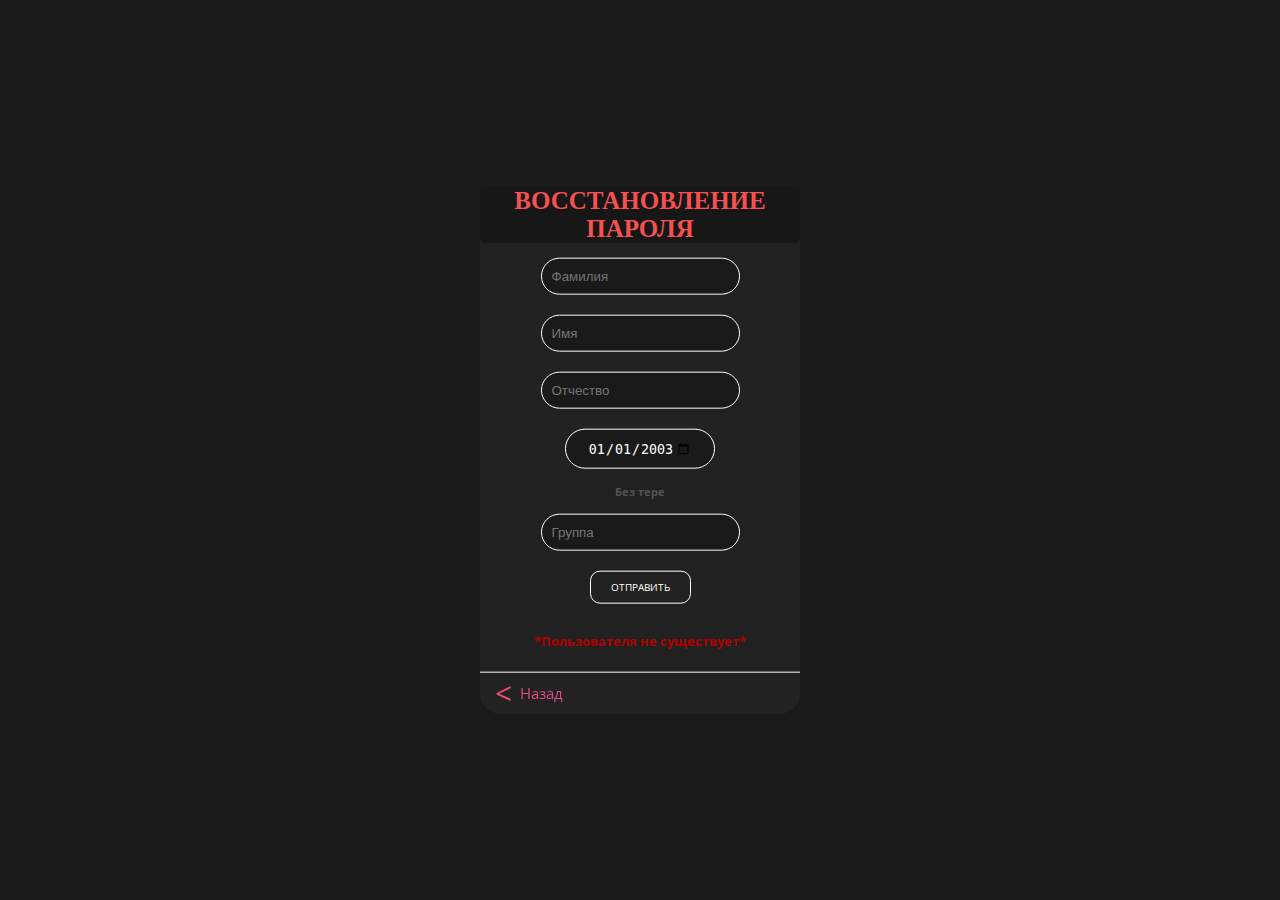
<file: password_recovery.html>
<!DOCTYPE html>
<html lang="ru">
<head>
	<meta charset="UTF-8">
	<meta name="viewport" content="width=device-width, initial-scale=1.0">
	
	<link rel="stylesheet" type="text/css" href="assets/css/registor/password_recovery_style.css">
	<!-- Shrift -->
	<link rel="preconnect" href="https://fonts.googleapis.com">
	<link rel="preconnect" href="https://fonts.gstatic.com" crossorigin>
	<link href="https://fonts.googleapis.com/css2?family=Open+Sans:wght@500&display=swap" rel="stylesheet">
	<!-- faivicon -->
	<link rel="icon" href="assets/img/faivikon.svg" type=" image/svg+xml">
	<title>Восстановление пароля</title>
</head>
<body>
	<div class="registor_header">
		<div class="registor_text">Восстановление пароля</div>

		<div class="reg-forme">
			<input class="input_optim" type="text" placeholder="Фамилия"  name="" >
		</div>

		<div class="reg-forme">
			<input class="input_optim" type="text" placeholder="Имя"  name="" >
		</div>

		<div class="reg-forme">
			<input class="input_optim" type="text" placeholder="Отчество"  name="" >
		</div>

		<div class="reg-forme">
			<input class="input_optim_date" type="date" placeholder="Дата"  name="" value="2003-01-01" min="2003-01-01" max="2023-12-31">
		</div>

		<h5 class="text_reg_info"> Без тере</h5>

		<div class="reg-forme">
			<input class="input_optim" type="text" placeholder="Группа"  name="" >
		</div>	

		<div class="reg-forme">
			<a  class="input_optims" href="#">Отправить</a>
				<!-- <input  type="submit" value="Войти" > -->	
		</div>

		<!-- text_error -->
		<h5 class="text_reg_ok"> *Пользователя не существует*</h5>

		<div class="line-top"></div>
		<a href="auth.html" class="form_output"> < <span class="output">Назад</span> </a>
	</div>
</body>
</html>
</file>
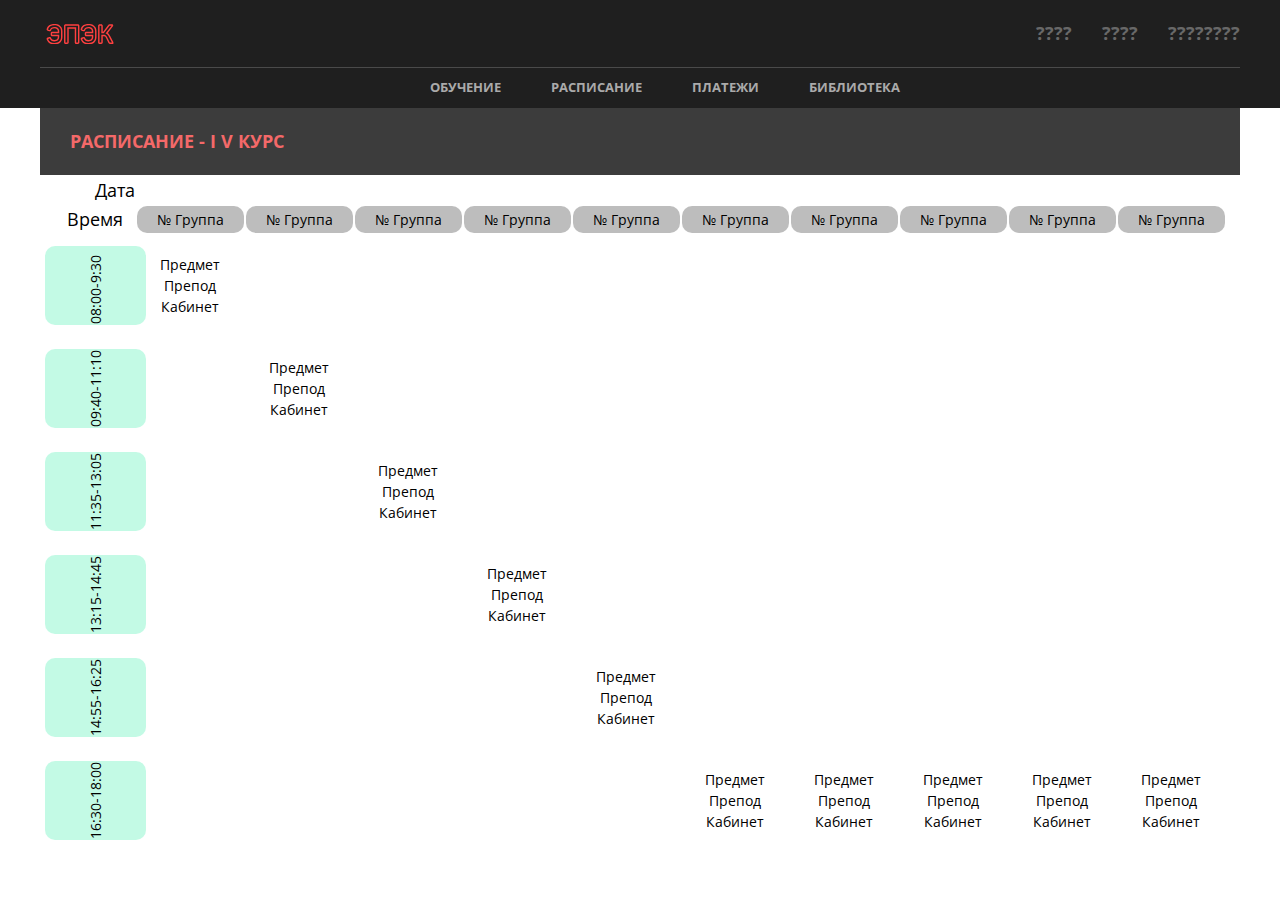
<file: raspi.html>
<!DOCTYPE html>
<html lang="ru">
<head>
	<meta charset="UTF-8">
	<meta name="viewport" content="width=device-width, initial-scale=1.0">
	
	<link rel="stylesheet" type="text/css" href="assets/css/raspi/raspi.css">
	<!-- Shrift -->
	<link rel="preconnect" href="https://fonts.googleapis.com">
	<link rel="preconnect" href="https://fonts.gstatic.com" crossorigin>
	<link href="https://fonts.googleapis.com/css2?family=Open+Sans:wght@500&display=swap" rel="stylesheet">

	<!-- Staatliches -->
	<link rel="preconnect" href="https://fonts.googleapis.com">
	<link rel="preconnect" href="https://fonts.gstatic.com" crossorigin>
	<link href="https://fonts.googleapis.com/css2?family=Staatliches&display=swap" rel="stylesheet">

	<!-- faivicon -->
	<link rel="icon" href="assets/img/faivikon.svg" type=" image/svg+xml">

	<!-- media -->
	<link rel="stylesheet" type="text/css" href="assets/css adaptiv/media.css">

	<title>Расписание</title>
</head>
<body>
	<header>
		<div class="container">
			<div class="header_inner animated fadeInDown delay-.8s">
				<div class="header_logo">
					<svg  display="none"   ">
  						<symbol fill="none" xmlns="http://www.w3.org/2000/svg" viewBox="0 0 94 28" id="logotip">
  							<path d="M1.332 6.912L0.38908 6.57887L0.386313 6.58692L1.332 6.912ZM18.72 3.42L18.0327 4.14654L18.0429 4.15593L18.72 3.42ZM18.72 25.056L19.402 25.7874L19.4023 25.7871L18.72 25.056ZM1.332 21.492L2.27551 21.1606L2.27202 21.1507L2.26833 21.1409L1.332 21.492ZM2.088 19.908L1.76148 18.9628L1.75385 18.9654L1.74626 18.9682L2.088 19.908ZM4.068 19.224L4.39452 20.1692L4.41187 20.1632L4.42899 20.1566L4.068 19.224ZM5.616 19.98L6.55846 19.6456L6.55579 19.6383L5.616 19.98ZM15.408 22.032L16.0678 22.7834L16.069 22.7824L15.408 22.032ZM16.92 16.164H17.92V15.164H16.92V16.164ZM7.2 15.912L6.44742 16.5705L6.49132 16.6207L6.5415 16.6646L7.2 15.912ZM7.2 12.24L6.49289 11.5329L6.49289 11.5329L7.2 12.24ZM16.92 11.952V12.952H17.92V11.952H16.92ZM15.408 6.444L14.738 7.18639L14.7475 7.19495L14.7572 7.20326L15.408 6.444ZM5.652 8.424L6.584 8.78644L6.58881 8.7741L6.59328 8.76163L5.652 8.424ZM5.076 9.252L5.48214 10.1658L5.52277 10.1478L5.56164 10.1262L5.076 9.252ZM4.068 9.18L3.73609 10.1233L3.7514 10.1287L3.76687 10.1336L4.068 9.18ZM2.124 8.496L1.78224 9.43584L1.79209 9.43931L2.124 8.496ZM2.27489 7.24511C2.91509 5.433 3.95189 4.12527 5.37283 3.25605C6.80921 2.37739 8.71584 1.9 11.16 1.9V-0.100001C8.46816 -0.100001 6.16879 0.424612 4.32917 1.54995C2.47411 2.68473 1.16491 4.383 0.389114 6.57888L2.27489 7.24511ZM11.16 1.9C14.2561 1.9 16.4977 2.69433 18.0328 4.14647L19.4072 2.69353C17.3903 0.785666 14.5919 -0.100001 11.16 -0.100001V1.9ZM18.0429 4.15593C19.5986 5.58714 20.42 7.57866 20.42 10.26H22.42C22.42 7.13334 21.4414 4.56486 19.3971 2.68407L18.0429 4.15593ZM20.42 10.26V18.18H22.42V10.26H20.42ZM20.42 18.18C20.42 20.8609 19.5986 22.8681 18.0377 24.3249L19.4023 25.7871C21.4414 23.8839 22.42 21.3071 22.42 18.18H20.42ZM18.038 24.3246C16.5032 25.7557 14.2597 26.54 11.16 26.54V28.54C14.5883 28.54 17.3848 27.6683 19.402 25.7874L18.038 24.3246ZM11.16 26.54C8.71677 26.54 6.81102 26.06 5.3751 25.1763C3.95429 24.302 2.91647 22.9858 2.27551 21.1606L0.388492 21.8234C1.16353 24.0302 2.47171 25.738 4.3269 26.8797C6.16698 28.012 8.46723 28.54 11.16 28.54V26.54ZM2.26833 21.1409C2.1806 20.9069 2.2391 20.8845 2.20748 20.9507C2.17896 21.0105 2.17148 20.9417 2.42974 20.8478L1.74626 18.9682C1.21252 19.1623 0.683039 19.5015 0.402519 20.0893C0.1189 20.6835 0.195398 21.3091 0.395671 21.8431L2.26833 21.1409ZM2.41452 20.8532L4.39452 20.1692L3.74148 18.2788L1.76148 18.9628L2.41452 20.8532ZM4.42899 20.1566C4.53576 20.1152 4.59382 20.1094 4.61181 20.1088C4.62372 20.1085 4.6043 20.1103 4.57416 20.0956C4.51008 20.0643 4.5797 20.0564 4.67621 20.3217L6.55579 19.6383C6.3643 19.1116 6.03192 18.5817 5.45184 18.2984C4.85833 18.0086 4.23456 18.0872 3.70701 18.2914L4.42899 20.1566ZM4.67357 20.3144C5.13885 21.6256 5.93763 22.6577 7.07905 23.347C8.20399 24.0264 9.58665 24.328 11.16 24.328V22.328C9.82935 22.328 8.83601 22.0716 8.11295 21.635C7.40637 21.2083 6.88515 20.5664 6.55843 19.6456L4.67357 20.3144ZM11.16 24.328C13.1517 24.328 14.8385 23.8628 16.0678 22.7834L14.7482 21.2806C14.0095 21.9292 12.8643 22.328 11.16 22.328V24.328ZM16.069 22.7824C17.3415 21.6614 17.92 20.0868 17.92 18.216H15.92C15.92 19.6572 15.4905 20.6266 14.747 21.2816L16.069 22.7824ZM17.92 18.216V16.164H15.92V18.216H17.92ZM16.92 15.164H8.172V17.164H16.92V15.164ZM8.172 15.164C8.00037 15.164 7.89451 15.1477 7.83796 15.133C7.7815 15.1184 7.80657 15.114 7.8585 15.1594L6.5415 16.6646C7.01299 17.0771 7.64528 17.164 8.172 17.164V15.164ZM7.95258 15.2535C7.99802 15.3054 7.99363 15.3305 7.979 15.274C7.96434 15.2175 7.948 15.1116 7.948 14.94H5.948C5.948 15.4667 6.03487 16.099 6.44742 16.5705L7.95258 15.2535ZM7.948 14.94V13.176H5.948V14.94H7.948ZM7.948 13.176C7.948 13.0029 7.96465 12.9044 7.97662 12.86C7.98882 12.8147 7.98367 12.8705 7.90711 12.9471L6.49289 11.5329C6.02606 11.9997 5.948 12.6707 5.948 13.176H7.948ZM7.90711 12.9471C7.85984 12.9944 7.8304 12.9949 7.87109 12.9828C7.91508 12.9698 8.00897 12.952 8.172 12.952V10.952C7.62059 10.952 6.96555 11.0602 6.49289 11.5329L7.90711 12.9471ZM8.172 12.952H16.92V10.952H8.172V12.952ZM17.92 11.952V10.224H15.92V11.952H17.92ZM17.92 10.224C17.92 8.35435 17.3417 6.78436 16.0588 5.68474L14.7572 7.20326C15.4903 7.83164 15.92 8.78165 15.92 10.224H17.92ZM16.078 5.70161C14.8487 4.59228 13.1578 4.112 11.16 4.112V6.112C12.8582 6.112 13.9993 6.51971 14.738 7.18639L16.078 5.70161ZM11.16 4.112C9.59892 4.112 8.22603 4.41053 7.10768 5.083C5.9729 5.76535 5.17668 6.78732 4.71072 8.08637L6.59328 8.76163C6.91932 7.85267 7.4371 7.21865 8.13832 6.797C8.85597 6.36547 9.84108 6.112 11.16 6.112V4.112ZM4.72 8.06155C4.6547 8.22946 4.59858 8.33005 4.56109 8.38393C4.52245 8.43948 4.52579 8.41371 4.59036 8.37784L5.56164 10.1262C6.09641 9.82906 6.39612 9.26957 6.584 8.78644L4.72 8.06155ZM4.66986 8.33819C4.76184 8.29731 4.80288 8.31351 4.73325 8.30854C4.66831 8.3039 4.55091 8.28382 4.36913 8.22642L3.76687 10.1336C4.2536 10.2873 4.9054 10.4221 5.48214 10.1658L4.66986 8.33819ZM4.39991 8.23669L2.45591 7.55269L1.79209 9.43931L3.73609 10.1233L4.39991 8.23669ZM2.46574 7.55621C2.20746 7.46228 2.20301 7.38996 2.22643 7.43679C2.25393 7.49179 2.19937 7.46492 2.27769 7.23708L0.386313 6.58692C0.200634 7.12708 0.146071 7.74821 0.437573 8.33121C0.724987 8.90604 1.24854 9.24172 1.78226 9.43579L2.46574 7.55621ZM44.876 1.728L44.1234 2.3865L44.1673 2.43668L44.2175 2.48058L44.876 1.728ZM44.876 26.748L45.5831 27.4551L45.5831 27.4551L44.876 26.748ZM40.916 26.748L40.1634 27.4065L40.2073 27.4567L40.2575 27.5006L40.916 26.748ZM40.664 5.652H41.664V4.652H40.664V5.652ZM30.188 5.652V4.652H29.188V5.652H30.188ZM29.9 26.748L29.1929 26.0409L29.1929 26.0409L29.9 26.748ZM25.94 26.748L25.2329 27.4551L25.2564 27.4787L25.2815 27.5006L25.94 26.748ZM25.94 1.728L26.5985 2.48058L26.6235 2.45865L26.6471 2.43511L25.94 1.728ZM43.94 2.44C44.1046 2.44 44.1906 2.45815 44.2219 2.46778C44.2494 2.47623 44.1915 2.46432 44.1234 2.3865L45.6285 1.06949C45.1653 0.54009 44.472 0.439999 43.94 0.439999V2.44ZM44.2175 2.48058C44.1396 2.41248 44.1277 2.35461 44.1362 2.38208C44.1458 2.41338 44.164 2.49934 44.164 2.664H46.164C46.164 2.13198 46.0639 1.43865 45.5345 0.975423L44.2175 2.48058ZM44.164 2.664V25.776H46.164V2.664H44.164ZM44.164 25.776C44.164 25.939 44.1462 26.0329 44.1332 26.0769C44.1211 26.1176 44.1216 26.0882 44.1689 26.0409L45.5831 27.4551C46.0557 26.9825 46.164 26.3274 46.164 25.776H44.164ZM44.1689 26.0409C44.2454 25.9643 44.3013 25.9592 44.256 25.9714C44.2116 25.9833 44.1131 26 43.94 26V28C44.4453 28 45.1162 27.9219 45.5831 27.4551L44.1689 26.0409ZM43.94 26H41.888V28H43.94V26ZM41.888 26C41.7163 26 41.6105 25.9837 41.5539 25.969C41.4975 25.9544 41.5225 25.95 41.5745 25.9954L40.2575 27.5006C40.729 27.9131 41.3613 28 41.888 28V26ZM41.6685 26.0895C41.714 26.1414 41.7096 26.1665 41.695 26.11C41.6803 26.0535 41.664 25.9476 41.664 25.776H39.664C39.664 26.3027 39.7508 26.935 40.1634 27.4065L41.6685 26.0895ZM41.664 25.776V5.652H39.664V25.776H41.664ZM40.664 4.652H30.188V6.652H40.664V4.652ZM29.188 5.652V25.776H31.188V5.652H29.188ZM29.188 25.776C29.188 25.939 29.1702 26.0329 29.1572 26.0769C29.1451 26.1176 29.1456 26.0882 29.1929 26.0409L30.6071 27.4551C31.0797 26.9825 31.188 26.3274 31.188 25.776H29.188ZM29.1929 26.0409C29.2694 25.9643 29.3253 25.9592 29.28 25.9714C29.2356 25.9833 29.1371 26 28.964 26V28C29.4693 28 30.1402 27.9219 30.6071 27.4551L29.1929 26.0409ZM28.964 26H26.912V28H28.964V26ZM26.912 26C26.7403 26 26.6345 25.9837 26.5779 25.969C26.5215 25.9544 26.5465 25.95 26.5985 25.9954L25.2815 27.5006C25.753 27.9131 26.3852 28 26.912 28V26ZM26.6471 26.0409C26.6943 26.0882 26.6948 26.1176 26.6828 26.0769C26.6697 26.0329 26.652 25.939 26.652 25.776H24.652C24.652 26.3274 24.7602 26.9825 25.2329 27.4551L26.6471 26.0409ZM26.652 25.776V2.664H24.652V25.776H26.652ZM26.652 2.664C26.652 2.49934 26.6701 2.41338 26.6797 2.38208C26.6882 2.35461 26.6763 2.41249 26.5985 2.48058L25.2815 0.975421C24.7521 1.43865 24.652 2.13198 24.652 2.664H26.652ZM26.6471 2.43511C26.5998 2.48237 26.5704 2.48285 26.6111 2.4708C26.655 2.45776 26.7489 2.44 26.912 2.44V0.439999C26.3606 0.439999 25.7055 0.54824 25.2329 1.02089L26.6471 2.43511ZM26.912 2.44H43.94V0.439999H26.912V2.44ZM49.0039 6.912L48.061 6.57887L48.0582 6.58692L49.0039 6.912ZM66.3919 3.42L65.7046 4.14654L65.7148 4.15593L66.3919 3.42ZM66.3919 25.056L67.0738 25.7874L67.0742 25.7871L66.3919 25.056ZM49.0039 21.492L49.9474 21.1606L49.9439 21.1507L49.9402 21.1409L49.0039 21.492ZM49.7599 19.908L49.4334 18.9628L49.4257 18.9654L49.4181 18.9682L49.7599 19.908ZM51.7399 19.224L52.0664 20.1692L52.0837 20.1632L52.1009 20.1566L51.7399 19.224ZM53.2879 19.98L54.2303 19.6456L54.2277 19.6383L53.2879 19.98ZM63.0799 22.032L63.7397 22.7834L63.7409 22.7824L63.0799 22.032ZM64.5919 16.164H65.5919V15.164H64.5919V16.164ZM54.8719 15.912L54.1193 16.5705L54.1632 16.6207L54.2134 16.6646L54.8719 15.912ZM54.8719 12.24L54.1648 11.5329L54.1648 11.5329L54.8719 12.24ZM64.5919 11.952V12.952H65.5919V11.952H64.5919ZM63.0799 6.444L62.4099 7.18639L62.4194 7.19495L62.4291 7.20326L63.0799 6.444ZM53.3239 8.424L54.2559 8.78644L54.2607 8.7741L54.2652 8.76163L53.3239 8.424ZM52.7479 9.252L53.154 10.1658L53.1946 10.1478L53.2335 10.1262L52.7479 9.252ZM51.7399 9.18L51.408 10.1233L51.4233 10.1287L51.4387 10.1336L51.7399 9.18ZM49.7959 8.496L49.4541 9.43584L49.464 9.43931L49.7959 8.496ZM49.9468 7.24511C50.587 5.433 51.6238 4.12527 53.0447 3.25605C54.4811 2.37739 56.3877 1.9 58.8319 1.9V-0.100001C56.14 -0.100001 53.8407 0.424612 52.001 1.54995C50.146 2.68473 48.8368 4.383 48.061 6.57888L49.9468 7.24511ZM58.8319 1.9C61.928 1.9 64.1696 2.69433 65.7047 4.14647L67.0791 2.69353C65.0622 0.785666 62.2638 -0.100001 58.8319 -0.100001V1.9ZM65.7148 4.15593C67.2705 5.58714 68.0919 7.57866 68.0919 10.26H70.0919C70.0919 7.13334 69.1133 4.56486 67.0689 2.68407L65.7148 4.15593ZM68.0919 10.26V18.18H70.0919V10.26H68.0919ZM68.0919 18.18C68.0919 20.8609 67.2705 22.8681 65.7096 24.3249L67.0742 25.7871C69.1133 23.8839 70.0919 21.3071 70.0919 18.18H68.0919ZM65.7099 24.3246C64.1751 25.7557 61.9316 26.54 58.8319 26.54V28.54C62.2602 28.54 65.0566 27.6683 67.0738 25.7874L65.7099 24.3246ZM58.8319 26.54C56.3886 26.54 54.4829 26.06 53.047 25.1763C51.6262 24.302 50.5883 22.9858 49.9474 21.1606L48.0604 21.8234C48.8354 24.0302 50.1436 25.738 51.9988 26.8797C53.8389 28.012 56.1391 28.54 58.8319 28.54V26.54ZM49.9402 21.1409C49.8525 20.9069 49.911 20.8845 49.8794 20.9507C49.8508 21.0105 49.8434 20.9417 50.1016 20.8478L49.4181 18.9682C48.8844 19.1623 48.3549 19.5015 48.0744 20.0893C47.7908 20.6835 47.8673 21.3091 48.0675 21.8431L49.9402 21.1409ZM50.0864 20.8532L52.0664 20.1692L51.4134 18.2788L49.4334 18.9628L50.0864 20.8532ZM52.1009 20.1566C52.2076 20.1152 52.2657 20.1094 52.2837 20.1088C52.2956 20.1085 52.2762 20.1103 52.246 20.0956C52.182 20.0643 52.2516 20.0564 52.3481 20.3217L54.2277 19.6383C54.0362 19.1116 53.7038 18.5817 53.1237 18.2984C52.5302 18.0086 51.9064 18.0872 51.3789 18.2914L52.1009 20.1566ZM52.3454 20.3144C52.8107 21.6256 53.6095 22.6577 54.7509 23.347C55.8759 24.0264 57.2585 24.328 58.8319 24.328V22.328C57.5012 22.328 56.5079 22.0716 55.7848 21.635C55.0782 21.2083 54.557 20.5664 54.2303 19.6456L52.3454 20.3144ZM58.8319 24.328C60.8236 24.328 62.5104 23.8628 63.7397 22.7834L62.4201 21.2806C61.6813 21.9292 60.5362 22.328 58.8319 22.328V24.328ZM63.7409 22.7824C65.0133 21.6614 65.5919 20.0868 65.5919 18.216H63.5919C63.5919 19.6572 63.1624 20.6266 62.4188 21.2816L63.7409 22.7824ZM65.5919 18.216V16.164H63.5919V18.216H65.5919ZM64.5919 15.164H55.8439V17.164H64.5919V15.164ZM55.8439 15.164C55.6722 15.164 55.5664 15.1477 55.5098 15.133C55.4534 15.1184 55.4784 15.114 55.5304 15.1594L54.2134 16.6646C54.6849 17.0771 55.3172 17.164 55.8439 17.164V15.164ZM55.6245 15.2535C55.6699 15.3054 55.6655 15.3305 55.6509 15.274C55.6362 15.2175 55.6199 15.1116 55.6199 14.94H53.6199C53.6199 15.4667 53.7067 16.099 54.1193 16.5705L55.6245 15.2535ZM55.6199 14.94V13.176H53.6199V14.94H55.6199ZM55.6199 13.176C55.6199 13.0029 55.6365 12.9044 55.6485 12.86C55.6607 12.8147 55.6555 12.8705 55.579 12.9471L54.1648 11.5329C53.6979 11.9997 53.6199 12.6707 53.6199 13.176H55.6199ZM55.579 12.9471C55.5317 12.9944 55.5023 12.9949 55.543 12.9828C55.587 12.9698 55.6808 12.952 55.8439 12.952V10.952C55.2925 10.952 54.6374 11.0602 54.1648 11.5329L55.579 12.9471ZM55.8439 12.952H64.5919V10.952H55.8439V12.952ZM65.5919 11.952V10.224H63.5919V11.952H65.5919ZM65.5919 10.224C65.5919 8.35435 65.0136 6.78436 63.7307 5.68474L62.4291 7.20326C63.1622 7.83164 63.5919 8.78165 63.5919 10.224H65.5919ZM63.7498 5.70161C62.5206 4.59228 60.8297 4.112 58.8319 4.112V6.112C60.5301 6.112 61.6712 6.51971 62.4099 7.18639L63.7498 5.70161ZM58.8319 4.112C57.2708 4.112 55.8979 4.41053 54.7796 5.083C53.6448 5.76535 52.8486 6.78732 52.3826 8.08637L54.2652 8.76163C54.5912 7.85267 55.109 7.21865 55.8102 6.797C56.5278 6.36547 57.513 6.112 58.8319 6.112V4.112ZM52.3919 8.06155C52.3266 8.22946 52.2705 8.33005 52.233 8.38393C52.1943 8.43948 52.1977 8.41371 52.2622 8.37784L53.2335 10.1262C53.7683 9.82906 54.068 9.26957 54.2559 8.78644L52.3919 8.06155ZM52.3417 8.33819C52.4337 8.29731 52.4748 8.31351 52.4051 8.30854C52.3402 8.3039 52.2228 8.28382 52.041 8.22642L51.4387 10.1336C51.9255 10.2873 52.5773 10.4221 53.154 10.1658L52.3417 8.33819ZM52.0718 8.23669L50.1278 7.55269L49.464 9.43931L51.408 10.1233L52.0718 8.23669ZM50.1376 7.55621C49.8793 7.46228 49.8749 7.38996 49.8983 7.43679C49.9258 7.49179 49.8712 7.46492 49.9496 7.23708L48.0582 6.58692C47.8725 7.12708 47.8179 7.74821 48.1094 8.33121C48.3969 8.90604 48.9204 9.24172 49.4541 9.43579L50.1376 7.55621ZM92.7638 25.776L91.8768 26.2377L91.8801 26.2439L92.7638 25.776ZM88.4078 26.82L87.9888 27.728L88.0184 27.7416L88.0489 27.7533L88.4078 26.82ZM87.6158 25.92L88.5196 25.4919L88.5155 25.4832L88.5112 25.4746L87.6158 25.92ZM83.9798 18.612L84.8752 18.1665L84.8699 18.1561L83.9798 18.612ZM82.3598 16.632L81.8136 17.4696L81.8344 17.4832L81.856 17.4958L82.3598 16.632ZM77.8598 16.092V15.092H76.8598V16.092H77.8598ZM77.5718 26.748L76.8647 26.0409L76.8647 26.0409L77.5718 26.748ZM73.6118 26.748L72.9047 27.4551L72.9283 27.4787L72.9533 27.5006L73.6118 26.748ZM73.6118 1.728L74.2703 2.48058L74.2954 2.45865L74.319 2.43511L73.6118 1.728ZM77.5718 1.728L76.8193 2.3865L76.8632 2.43668L76.9133 2.48058L77.5718 1.728ZM77.8598 11.988H76.8598V12.988H77.8598V11.988ZM79.7678 11.988V12.988H80.2645L80.5646 12.5923L79.7678 11.988ZM87.0038 2.448L87.8006 3.05232L87.8077 3.04299L87.8145 3.03349L87.0038 2.448ZM87.9038 1.62L87.5449 0.686653L87.532 0.69161L87.5192 0.696921L87.9038 1.62ZM92.5118 1.8L91.5834 2.17139L91.5988 2.21001L91.6174 2.24721L92.5118 1.8ZM92.3318 2.628L93.1194 3.24425L93.1245 3.23771L92.3318 2.628ZM84.3038 12.888L83.5163 12.2718L82.7217 13.2873L83.903 13.8042L84.3038 12.888ZM88.1918 16.992L87.3016 17.4475L87.3048 17.4537L88.1918 16.992ZM91.8801 26.2439C91.9613 26.3973 91.9821 26.4765 91.9855 26.4946C91.9885 26.5105 91.964 26.3997 92.0404 26.2468C92.0782 26.1711 92.1297 26.1091 92.184 26.0633C92.2359 26.0195 92.2798 25.9995 92.2986 25.9921C92.3269 25.9811 92.2934 26 92.1518 26V28C92.627 28 93.4502 27.8993 93.8293 27.1412C94.0077 26.7843 94.0057 26.4185 93.9517 26.1284C93.8981 25.8405 93.7824 25.5627 93.6476 25.3081L91.8801 26.2439ZM92.1518 26H90.0638V28H92.1518V26ZM90.0638 26C89.2718 26 88.8884 25.9334 88.7668 25.8867L88.0489 27.7533C88.5513 27.9466 89.2719 28 90.0638 28V26ZM88.8269 25.912C88.8078 25.9032 88.6809 25.8325 88.5196 25.4919L86.7121 26.3481C86.9828 26.9195 87.3839 27.4488 87.9888 27.728L88.8269 25.912ZM88.5112 25.4746L84.8752 18.1666L83.0845 19.0574L86.7205 26.3654L88.5112 25.4746ZM84.8699 18.1561C84.3302 17.1024 83.6807 16.2448 82.8637 15.7682L81.856 17.4958C82.1909 17.6912 82.6215 18.1536 83.0898 19.0679L84.8699 18.1561ZM82.9061 15.7944C82.1036 15.271 80.9717 15.092 79.6958 15.092V17.092C80.8679 17.092 81.5121 17.273 81.8136 17.4696L82.9061 15.7944ZM79.6958 15.092H77.8598V17.092H79.6958V15.092ZM76.8598 16.092V25.776H78.8598V16.092H76.8598ZM76.8598 25.776C76.8598 25.939 76.8421 26.0329 76.829 26.0769C76.817 26.1176 76.8175 26.0882 76.8647 26.0409L78.279 27.4551C78.7516 26.9825 78.8598 26.3274 78.8598 25.776H76.8598ZM76.8647 26.0409C76.9413 25.9643 76.9972 25.9592 76.9519 25.9714C76.9074 25.9833 76.809 26 76.6358 26V28C77.1411 28 77.8121 27.9219 78.279 27.4551L76.8647 26.0409ZM76.6358 26H74.5838V28H76.6358V26ZM74.5838 26C74.4122 26 74.3063 25.9837 74.2498 25.969C74.1933 25.9544 74.2184 25.95 74.2703 25.9954L72.9533 27.5006C73.4248 27.9131 74.0571 28 74.5838 28V26ZM74.319 26.0409C74.3662 26.0882 74.3667 26.1176 74.3546 26.0769C74.3416 26.0329 74.3238 25.939 74.3238 25.776H72.3238C72.3238 26.3274 72.4321 26.9825 72.9047 27.4551L74.319 26.0409ZM74.3238 25.776V2.664H72.3238V25.776H74.3238ZM74.3238 2.664C74.3238 2.49934 74.342 2.41338 74.3516 2.38208C74.3601 2.35461 74.3482 2.41249 74.2703 2.48058L72.9533 0.975421C72.4239 1.43865 72.3238 2.13198 72.3238 2.664H74.3238ZM74.319 2.43511C74.2717 2.48237 74.2422 2.48285 74.2829 2.4708C74.3269 2.45776 74.4208 2.44 74.5838 2.44V0.439999C74.0324 0.439999 73.3774 0.54824 72.9047 1.02089L74.319 2.43511ZM74.5838 2.44H76.6358V0.439999H74.5838V2.44ZM76.6358 2.44C76.8005 2.44 76.8865 2.45815 76.9178 2.46778C76.9452 2.47623 76.8874 2.46432 76.8193 2.3865L78.3244 1.0695C77.8612 0.54009 77.1679 0.439999 76.6358 0.439999V2.44ZM76.9133 2.48058C76.8355 2.41249 76.8236 2.35461 76.8321 2.38208C76.8417 2.41338 76.8598 2.49934 76.8598 2.664H78.8598C78.8598 2.13198 78.7598 1.43865 78.2303 0.975421L76.9133 2.48058ZM76.8598 2.664V11.988H78.8598V2.664H76.8598ZM77.8598 12.988H79.2998V10.988H77.8598V12.988ZM79.2998 12.988H79.7678V10.988H79.2998V12.988ZM80.5646 12.5923L87.8006 3.05232L86.2071 1.84368L78.9711 11.3837L80.5646 12.5923ZM87.8145 3.03349C88.0859 2.65769 88.2528 2.55793 88.2885 2.54308L87.5192 0.696921C86.9789 0.922067 86.5458 1.3743 86.1932 1.86251L87.8145 3.03349ZM88.2628 2.55334C88.3902 2.50437 88.7459 2.44 89.4518 2.44V0.439999C88.7178 0.439999 88.0415 0.495627 87.5449 0.686653L88.2628 2.55334ZM89.4518 2.44H91.7558V0.439999H89.4518V2.44ZM91.7558 2.44C91.8744 2.44 91.8766 2.45936 91.8209 2.43286C91.7883 2.41731 91.7403 2.38785 91.6916 2.33752C91.642 2.28621 91.6059 2.22784 91.5834 2.17139L93.4403 1.42861C93.1127 0.6095 92.304 0.439999 91.7558 0.439999V2.44ZM91.6174 2.24721C91.5972 2.20672 91.5812 2.15704 91.5748 2.10225C91.5685 2.04813 91.5733 2.00384 91.5797 1.97457C91.5909 1.92291 91.6024 1.9362 91.5392 2.01829L93.1245 3.23771C93.4745 2.78272 93.7727 2.0856 93.4063 1.35278L91.6174 2.24721ZM91.5443 2.01176L83.5163 12.2718L85.0914 13.5042L93.1194 3.24423L91.5443 2.01176ZM83.903 13.8042C85.1593 14.3538 86.3108 15.511 87.3016 17.4475L89.0821 16.5365C87.9609 14.345 86.5203 12.7662 84.7047 11.9718L83.903 13.8042ZM87.3048 17.4537L91.8768 26.2377L93.6509 25.3143L89.0789 16.5303L87.3048 17.4537Z" fill="#FF4040"></path>
  						</symbol>
					</svg>

					<a class="logo_link" href="user.html">
						<svg class="logo_text">
  							<use xlink:href="#logotip"></use>
						</svg>
					</a>
				</div>
				<div class="name_fam_user">
					<a class="n_u" href="">
						<h4 class="name_user">???? </h4>
						<h4 class="name_user"> ????</h4>
						<h4 class="name_user">????????</h4>
					</a>
				</div>
			</div>
				<nav class="nav_u">
					<a href="user.html" class="nav_link_u">Обучение</a>
					<a href="raspi.html" class="nav_link_u">Расписание</a>
					<a href="cash.html" class="nav_link_u">Платежи</a>
					<a href="https://urait.ru/" target="_blank" class="nav_link_u">Библиотека</a>
				</nav>
			</div>
		</div>
	</header>  
    <section>
        <div class="container">
            <div class="sched_header">
                <h1 class="sched_heder_text wow fadeInDown "> Расписание - I V курс</h1>
            </div>
            <div class="tabel_sched">
                <table class="table_one wow fadeInLeft" >
                    <tr>
                        <td class="data_sh">Дата</td>
                    </tr>
                    <tr>
                        <td class="times">Время</td>
                        <td class="group_sh" >№ Группа</td>
                        <td class="group_sh" >№ Группа</td>
                        <td class="group_sh" >№ Группа</td>
                        <td class="group_sh" >№ Группа</td>
                        <td class="group_sh" >№ Группа</td>
                        <td class="group_sh" >№ Группа</td>
                        <td class="group_sh" >№ Группа</td>
                        <td class="group_sh" >№ Группа</td>
                        <td class="group_sh" >№ Группа</td>
                        <td class="group_sh" >№ Группа</td>
                    </tr>
                    <tr>
                        <td class="time">08:00-9:30</td>
                        <td> <div class="txt_gr_cb">
                                <h5 class="t_g_c">Предмет</h5>
                                <h5 class="t_g_c">Препод</h5>
                                <h5 class="t_g_c">Кабинет</h5>
                            </div>
                        </td>
                        <td></td>
                        <td></td>
                        <td></td>
                        <td></td>
                        <td></td>
                        <td></td>
                        <td></td>
                        <td></td>
                        <td></td>
                    </tr>
                    <tr>
                        <td class="time">09:40-11:10</td>
                        <td></td>
                        <td>
                            <div class="txt_gr_cb">
                                <h5 class="t_g_c">Предмет</h5>
                                <h5 class="t_g_c">Препод</h5>
                                <h5 class="t_g_c">Кабинет</h5>
                            </div>
                        </td>
                        <td></td>
                        <td></td>
                        <td></td>
                        <td></td>
                        <td></td>
                        <td></td>
                        <td></td>
                        <td></td>
                    </tr>
                    <tr>
                        <td class="time">11:35-13:05</td>
                        <td></td>
                        <td></td>
                        <td>
                            <div class="txt_gr_cb">
                                <h5 class="t_g_c">Предмет</h5>
                                <h5 class="t_g_c">Препод</h5>
                                <h5 class="t_g_c">Кабинет</h5>
                            </div>
                        </td>
                        <td></td>
                        <td></td>
                        <td></td>
                        <td></td>
                        <td></td>
                        <td></td>
                        <td></td>
                    </tr>
                    <tr>
                        <td class="time">13:15-14:45</td>
                        <td></td>
                        <td></td>
                        <td></td>
                        <td>
                            <div class="txt_gr_cb">
                                <h5 class="t_g_c">Предмет</h5>
                                <h5 class="t_g_c">Препод</h5>
                                <h5 class="t_g_c">Кабинет</h5>
                            </div>
                        </td>
                        <td></td>
                        <td></td>
                        <td></td>
                        <td></td>
                        <td></td>
                        <td></td>
                    </tr>
                    <tr>
                        <td class="time">14:55-16:25</td>
                        <td></td>
                        <td></td>
                        <td></td>
                        <td></td>
                        <td>
                            <div class="txt_gr_cb">
                                <h5 class="t_g_c">Предмет</h5>
                                <h5 class="t_g_c">Препод</h5>
                                <h5 class="t_g_c">Кабинет</h5>
                            </div>
                        </td>
                        <td></td>
                        <td></td>
                        <td></td>
                        <td></td>
                        <td></td>
                    </tr>
                    <tr>
                        <td class="time">16:30-18:00</td>
                        <td></td>
                        <td></td>
                        <td></td>
                        <td></td>
                        <td></td>
                        <td>
                            <div class="txt_gr_cb">
                                <h5 class="t_g_c">Предмет</h5>
                                <h5 class="t_g_c">Препод</h5>
                                <h5 class="t_g_c">Кабинет</h5>
                            </div>
                        </td>
                        <td> 
                            <div class="txt_gr_cb">
                                <h5 class="t_g_c">Предмет</h5>
                                <h5 class="t_g_c">Препод</h5>
                                <h5 class="t_g_c">Кабинет</h5>
                            </div>
                        </td>
                        <td> 
                            <div class="txt_gr_cb">
                                <h5 class="t_g_c">Предмет</h5>
                                <h5 class="t_g_c">Препод</h5>
                                <h5 class="t_g_c">Кабинет</h5>
                            </div>
                        </td>
                        <td> 
                            <div class="txt_gr_cb">
                                <h5 class="t_g_c">Предмет</h5>
                                <h5 class="t_g_c">Препод</h5>
                                <h5 class="t_g_c">Кабинет</h5>
                            </div>
                        </td>
                        <td> 
                            <div class="txt_gr_cb">
                                <h5 class="t_g_c">Предмет</h5>
                                <h5 class="t_g_c">Препод</h5>
                                <h5 class="t_g_c">Кабинет</h5>
                            </div>
                        </td>
                    </tr>
                </table>
                <!-- mobile -->
                <!-- first -->
                <table class="table_two">
                    <tr>
                        <td class="test">Дата</td>
                    </tr>
                    <tr>
                        <td class="group_two">Время</td>
                        <td class="group_two">№ группы</td>
                        <td class="group_two">№ группы</td>
                        <td class="group_two">№ группы</td>
                    </tr>
                    <tr>
                        <td class="time_two">8:00-9:30</td>
                        <td>
                            <div class="txt_gr_cb_two">
                                <h5 class="t_g_c_two">Предмет</h5>
                                <h5 class="t_g_c_two">Препод</h5>
                                <h5 class="t_g_c_two">Кабинет</h5>
                            </div>
                        </td>
                        <td></td>
                        <td></td>
                    </tr>
                    <tr>
                        <td class="time_two">9:40-11:10</td>
                        <td></td>
                        <td>
                            <div class="txt_gr_cb_two">
                                <h5 class="t_g_c_two">Предмет</h5>
                                <h5 class="t_g_c_two">Препод</h5>
                                <h5 class="t_g_c_two">Кабинет</h5>
                            </div>
                        </td>
                        <td></td>
                    </tr>
                    <tr>
                        <td class="time_two">11:35-13:05</td>
                        <td></td>
                        <td></td>
                        <td>
                            <div class="txt_gr_cb_two">
                                <h5 class="t_g_c_two">Предмет</h5>
                                <h5 class="t_g_c_two">Препод</h5>
                                <h5 class="t_g_c_two">Кабинет</h5>
                            </div>
                        </td>
                    </tr>
                    <tr>
                        <td class="time_two">13:15-14:45</td>
                        <td></td>
                        <td></td>
                        <td>
                            <div class="txt_gr_cb_two">
                                <h5 class="t_g_c_two">Предмет</h5>
                                <h5 class="t_g_c_two">Препод</h5>
                                <h5 class="t_g_c_two">Кабинет</h5>
                            </div>
                        </td>
                    </tr>
                    <tr>
                        <td class="time_two">14:55-16:25</td>
                        <td></td>
                        <td></td>
                        <td>
                            <div class="txt_gr_cb_two">
                                <h5 class="t_g_c_two">Предмет</h5>
                                <h5 class="t_g_c_two">Препод</h5>
                                <h5 class="t_g_c_two">Кабинет</h5>
                            </div>
                        </td>
                    </tr>
                    <tr>
                        <td class="time_two">16:30-18:00</td>
                        <td></td>
                        <td>
                            <div class="txt_gr_cb_two">
                                <h5 class="t_g_c_two">Предмет</h5>
                                <h5 class="t_g_c_two">Препод</h5>
                                <h5 class="t_g_c_two">Кабинет</h5>
                            </div>
                        </td>
                        <td>
                            <div class="txt_gr_cb_two">
                                <h5 class="t_g_c_two">Предмет</h5>
                                <h5 class="t_g_c_two">Препод</h5>
                                <h5 class="t_g_c_two">Кабинет</h5>
                            </div>
                        </td>
                    </tr>
                </table>
                <!-- two -->
                <table class="table_two">
                    <tr>
                        <td class="test">Дата</td>
                    </tr>
                    <tr>
                        <td class="group_two">Время</td>
                        <td class="group_two">№ группы</td>
                        <td class="group_two">№ группы</td>
                        <td class="group_two">№ группы</td>
                    </tr>
                    <tr>
                        <td class="time_two">8:00-9:30</td>
                        <td>
                            <div class="txt_gr_cb_two">
                                <h5 class="t_g_c_two">Предмет</h5>
                                <h5 class="t_g_c_two">Препод</h5>
                                <h5 class="t_g_c_two">Кабинет</h5>
                            </div>
                        </td>
                        <td></td>
                        <td></td>
                    </tr>
                    <tr>
                        <td class="time_two">9:40-11:10</td>
                        <td></td>
                        <td>
                            <div class="txt_gr_cb_two">
                                <h5 class="t_g_c_two">Предмет</h5>
                                <h5 class="t_g_c_two">Препод</h5>
                                <h5 class="t_g_c_two">Кабинет</h5>
                            </div>
                        </td>
                        <td></td>
                    </tr>
                    <tr>
                        <td class="time_two">11:35-13:05</td>
                        <td></td>
                        <td></td>
                        <td>
                            <div class="txt_gr_cb_two">
                                <h5 class="t_g_c_two">Предмет</h5>
                                <h5 class="t_g_c_two">Препод</h5>
                                <h5 class="t_g_c_two">Кабинет</h5>
                            </div>
                        </td>
                    </tr>
                    <tr>
                        <td class="time_two">13:15-14:45</td>
                        <td></td>
                        <td></td>
                        <td>
                            <div class="txt_gr_cb_two">
                                <h5 class="t_g_c_two">Предмет</h5>
                                <h5 class="t_g_c_two">Препод</h5>
                                <h5 class="t_g_c_two">Кабинет</h5>
                            </div>
                        </td>
                    </tr>
                    <tr>
                        <td class="time_two">14:55-16:25</td>
                        <td></td>
                        <td></td>
                        <td>
                            <div class="txt_gr_cb_two">
                                <h5 class="t_g_c_two">Предмет</h5>
                                <h5 class="t_g_c_two">Препод</h5>
                                <h5 class="t_g_c_two">Кабинет</h5>
                            </div>
                        </td>
                    </tr>
                    <tr>
                        <td class="time_two">16:30-18:00</td>
                        <td></td>
                        <td>
                            <div class="txt_gr_cb_two">
                                <h5 class="t_g_c_two">Предмет</h5>
                                <h5 class="t_g_c_two">Препод</h5>
                                <h5 class="t_g_c_two">Кабинет</h5>
                            </div>
                        </td>
                        <td>
                            <div class="txt_gr_cb_two">
                                <h5 class="t_g_c_two">Предмет</h5>
                                <h5 class="t_g_c_two">Препод</h5>
                                <h5 class="t_g_c_two">Кабинет</h5>
                            </div>
                        </td>
                    </tr>
                </table>
                <!-- three -->
                <table class="table_two">
                    <tr>
                        <td class="test">Дата</td>
                    </tr>
                    <tr>
                        <td class="group_two">Время</td>
                        <td class="group_two">№ группы</td>
                        <td class="group_two">№ группы</td>
                        <td class="group_two">№ группы</td>
                    </tr>
                    <tr>
                        <td class="time_two">8:00-9:30</td>
                        <td>
                            <div class="txt_gr_cb_two">
                                <h5 class="t_g_c_two">Предмет</h5>
                                <h5 class="t_g_c_two">Препод</h5>
                                <h5 class="t_g_c_two">Кабинет</h5>
                            </div>
                        </td>
                        <td></td>
                        <td></td>
                    </tr>
                    <tr>
                        <td class="time_two">9:40-11:10</td>
                        <td></td>
                        <td>
                            <div class="txt_gr_cb_two">
                                <h5 class="t_g_c_two">Предмет</h5>
                                <h5 class="t_g_c_two">Препод</h5>
                                <h5 class="t_g_c_two">Кабинет</h5>
                            </div>
                        </td>
                        <td></td>
                    </tr>
                    <tr>
                        <td class="time_two">11:35-13:05</td>
                        <td></td>
                        <td></td>
                        <td>
                            <div class="txt_gr_cb_two">
                                <h5 class="t_g_c_two">Предмет</h5>
                                <h5 class="t_g_c_two">Препод</h5>
                                <h5 class="t_g_c_two">Кабинет</h5>
                            </div>
                        </td>
                    </tr>
                    <tr>
                        <td class="time_two">13:15-14:45</td>
                        <td></td>
                        <td></td>
                        <td>
                            <div class="txt_gr_cb_two">
                                <h5 class="t_g_c_two">Предмет</h5>
                                <h5 class="t_g_c_two">Препод</h5>
                                <h5 class="t_g_c_two">Кабинет</h5>
                            </div>
                        </td>
                    </tr>
                    <tr>
                        <td class="time_two">14:55-16:25</td>
                        <td></td>
                        <td></td>
                        <td>
                            <div class="txt_gr_cb_two">
                                <h5 class="t_g_c_two">Предмет</h5>
                                <h5 class="t_g_c_two">Препод</h5>
                                <h5 class="t_g_c_two">Кабинет</h5>
                            </div>
                        </td>
                    </tr>
                    <tr>
                        <td class="time_two">16:30-18:00</td>
                        <td></td>
                        <td>
                            <div class="txt_gr_cb_two">
                                <h5 class="t_g_c_two">Предмет</h5>
                                <h5 class="t_g_c_two">Препод</h5>
                                <h5 class="t_g_c_two">Кабинет</h5>
                            </div>
                        </td>
                        <td>
                            <div class="txt_gr_cb_two">
                                <h5 class="t_g_c_two">Предмет</h5>
                                <h5 class="t_g_c_two">Препод</h5>
                                <h5 class="t_g_c_two">Кабинет</h5>
                            </div>
                        </td>
                    </tr>
                </table>
                <!-- four -->
                <table class="table_two">
                    <tr>
                        <td class="test">Дата</td>
                    </tr>
                    <tr>
                        <td class="group_two">Время</td>
                        <td class="group_two">№ группы</td>
                        <td class="group_two">№ группы</td>
                        <td class="group_two">№ группы</td>
                    </tr>
                    <tr>
                        <td class="time_two">8:00-9:30</td>
                        <td>
                            <div class="txt_gr_cb_two">
                                <h5 class="t_g_c_two">Предмет</h5>
                                <h5 class="t_g_c_two">Препод</h5>
                                <h5 class="t_g_c_two">Кабинет</h5>
                            </div>
                        </td>
                        <td></td>
                        <td></td>
                    </tr>
                    <tr>
                        <td class="time_two">9:40-11:10</td>
                        <td></td>
                        <td>
                            <div class="txt_gr_cb_two">
                                <h5 class="t_g_c_two">Предмет</h5>
                                <h5 class="t_g_c_two">Препод</h5>
                                <h5 class="t_g_c_two">Кабинет</h5>
                            </div>
                        </td>
                        <td></td>
                    </tr>
                    <tr>
                        <td class="time_two">11:35-13:05</td>
                        <td></td>
                        <td></td>
                        <td>
                            <div class="txt_gr_cb_two">
                                <h5 class="t_g_c_two">Предмет</h5>
                                <h5 class="t_g_c_two">Препод</h5>
                                <h5 class="t_g_c_two">Кабинет</h5>
                            </div>
                        </td>
                    </tr>
                    <tr>
                        <td class="time_two">13:15-14:45</td>
                        <td></td>
                        <td></td>
                        <td>
                            <div class="txt_gr_cb_two">
                                <h5 class="t_g_c_two">Предмет</h5>
                                <h5 class="t_g_c_two">Препод</h5>
                                <h5 class="t_g_c_two">Кабинет</h5>
                            </div>
                        </td>
                    </tr>
                    <tr>
                        <td class="time_two">14:55-16:25</td>
                        <td></td>
                        <td></td>
                        <td>
                            <div class="txt_gr_cb_two">
                                <h5 class="t_g_c_two">Предмет</h5>
                                <h5 class="t_g_c_two">Препод</h5>
                                <h5 class="t_g_c_two">Кабинет</h5>
                            </div>
                        </td>
                    </tr>
                    <tr>
                        <td class="time_two">16:30-18:00</td>
                        <td></td>
                        <td>
                            <div class="txt_gr_cb_two">
                                <h5 class="t_g_c_two">Предмет</h5>
                                <h5 class="t_g_c_two">Препод</h5>
                                <h5 class="t_g_c_two">Кабинет</h5>
                            </div>
                        </td>
                        <td>
                            <div class="txt_gr_cb_two">
                                <h5 class="t_g_c_two">Предмет</h5>
                                <h5 class="t_g_c_two">Препод</h5>
                                <h5 class="t_g_c_two">Кабинет</h5>
                            </div>
                        </td>
                    </tr>
                </table>
            </div>
        </div>
    </section>
</body>
</file>
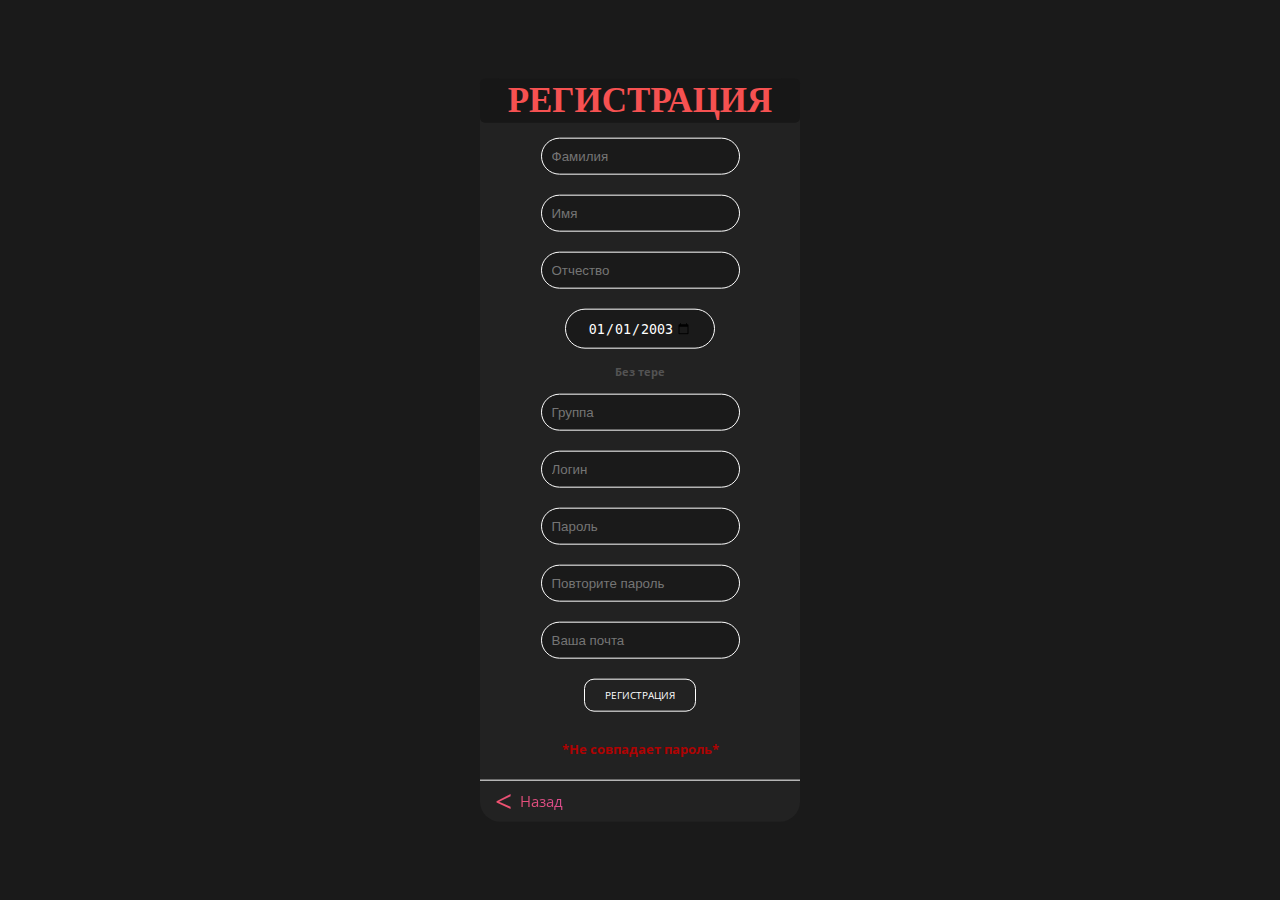
<file: registor.html>
<!DOCTYPE html>
<html lang="ru">
<head>
	<meta charset="UTF-8">
	<meta name="viewport" content="width=device-width, initial-scale=1.0">
	
	<link rel="stylesheet" type="text/css" href="assets/css/registor/registore_window.css">

	<!-- Staatliches -->
	<link rel="preconnect" href="https://fonts.googleapis.com">
	<link rel="preconnect" href="https://fonts.gstatic.com" crossorigin>
	<link href="https://fonts.googleapis.com/css2?family=Staatliches&display=swap" rel="stylesheet">

	<!-- Shrift -->
	<link rel="preconnect" href="https://fonts.googleapis.com">
	<link rel="preconnect" href="https://fonts.gstatic.com" crossorigin>
	<link href="https://fonts.googleapis.com/css2?family=Open+Sans:wght@500&display=swap" rel="stylesheet">
	<!-- faivicon -->
	<link rel="icon" href="assets/img/faivikon.svg" type=" image/svg+xml">
	<title>Регистрация</title>
</head>
<body>
	<div class="registor_header">

		<div class="registor_text">Регистрация</div>

		<div class="reg-forme">
			<input class="input_optim" type="text" placeholder="Фамилия"  name="" >
		</div>

		<div class="reg-forme">
			<input class="input_optim" type="text" placeholder="Имя"  name="" >
		</div>

		<div class="reg-forme">
			<input class="input_optim" type="text" placeholder="Отчество"  name="" >
		</div>

		<div class="reg-forme">
			<input class="input_optim_date" type="date" placeholder="Дата"  name="" value="2003-01-01" min="2003-01-01" max="2023-12-31">
		</div>

		<h5 class="text_reg_info"> Без тере</h5>

		<div class="reg-forme">
			<input class="input_optim" type="text" placeholder="Группа"  name="" >
		</div>	

		<div class="reg-forme">
			<input class="input_optim" type="text" placeholder="Логин"  name="" >
		</div>

		<div class="reg-forme">
			<input class="input_optim" type="password" placeholder="Пароль"  name="" >
		</div>

		<div class="reg-forme">
			<input class="input_optim" type="password" placeholder="Повторите пароль"  name="" >
		</div>	

		<div class="reg-forme">
			<input class="input_optim" type="mail" placeholder="Ваша почта"  name="" >
		</div>

		<div class="reg-forme">
			<a  class="input_optims" href="#">Регистрация</a>
				<!-- <input  type="submit" value="Войти" > -->	
		</div>

		<h5 class="text_reg_ok"> *Не совпадает пароль*</h5>

		<div class="line-top"></div>
		<a href="auth.html" class="form_output"> < <span class="output">Назад</span> </a>
	</div>
</body>
</html>
</file>
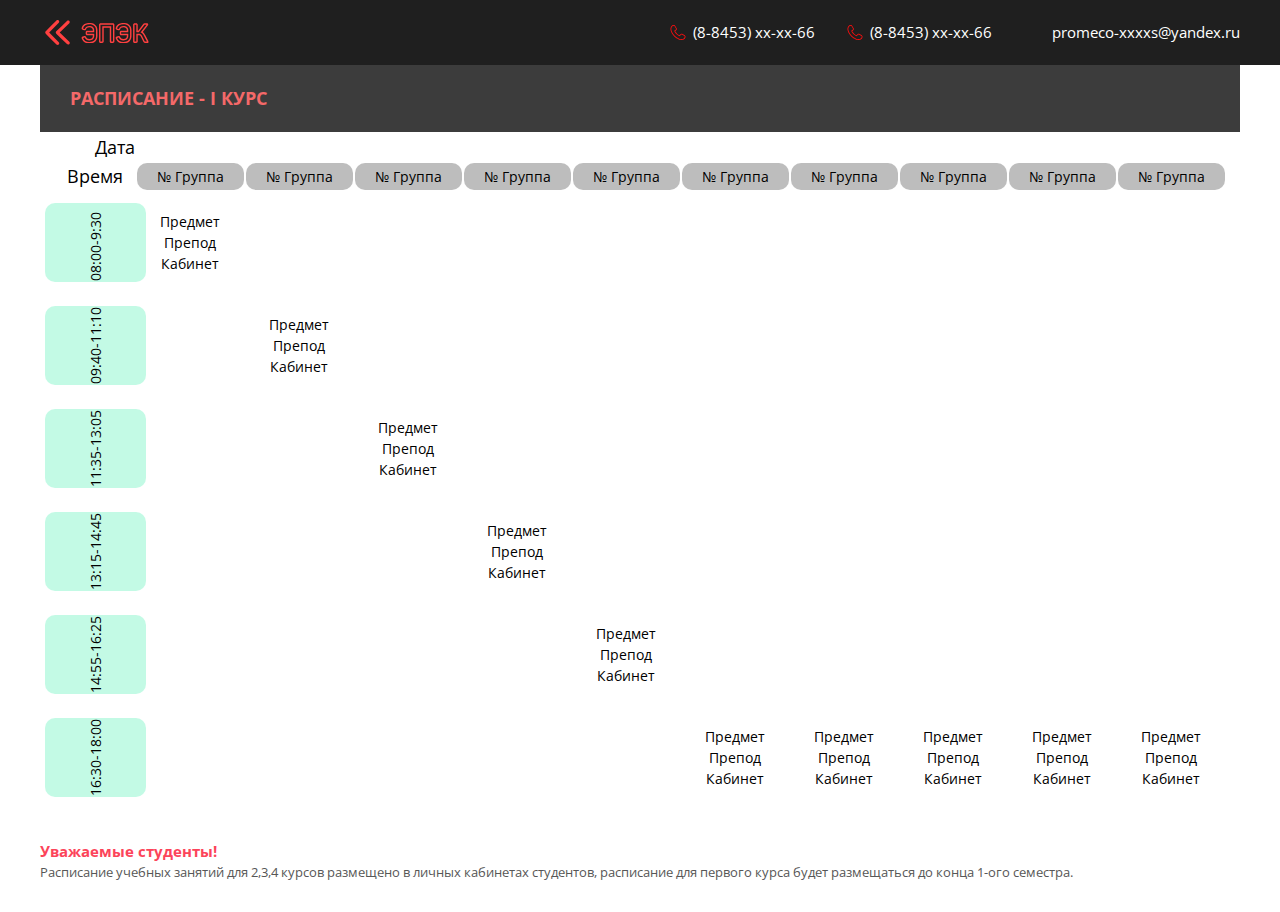
<file: schedule.html>
<!DOCTYPE html>
<html lang="ru">
<head>
	<meta charset="UTF-8">
	<meta name="viewport" content="width=device-width, initial-scale=1.0">
	
	<link rel="stylesheet" type="text/css" href="assets/css/shedule/schedule.css">
	<!-- Shrift -->
	<link rel="preconnect" href="https://fonts.googleapis.com">
	<link rel="preconnect" href="https://fonts.gstatic.com" crossorigin>
	<link href="https://fonts.googleapis.com/css2?family=Open+Sans:wght@500&display=swap" rel="stylesheet">

	<!-- Staatliches -->
	<link rel="preconnect" href="https://fonts.googleapis.com">
	<link rel="preconnect" href="https://fonts.gstatic.com" crossorigin>
	<link href="https://fonts.googleapis.com/css2?family=Staatliches&display=swap" rel="stylesheet">

	<!-- faivicon -->
	<link rel="icon" href="assets/img/faivikon.svg" type=" image/svg+xml">

	<!-- media -->
	<link rel="stylesheet" type="text/css" href="assets/css adaptiv/media.css">

	<title>Расписание</title>
</head>
<body>
	<header>
		<div class="container">
			<div class="header_inner animated fadeInDown delay-.8s">
				<div class="header_logo">
  					
  					<svg display="none">
  						<symbol version="1.1" id="double-arrow-left" xmlns="http://www.w3.org/2000/svg" xmlns:xlink="http://www.w3.org/1999/xlink" x="0px"y="0px" xml:space="preserve" viewBox="0 0 120.64 122.88">
    						<g>
      							<path d="M66.6,108.91c1.55,1.63,2.31,3.74,2.28,5.85c-0.03,2.11-0.84,4.2-2.44,5.79l-0.12,0.12c-1.58,1.5-3.6,2.23-5.61,2.2 c-2.01-0.03-4.02-0.82-5.55-2.37C37.5,102.85,20.03,84.9,2.48,67.11c-0.07-0.05-0.13-0.1-0.19-0.16C0.73,65.32-0.03,63.19,0,61.08 c0.03-2.11,0.85-4.21,2.45-5.8l0.27-0.26C20.21,37.47,37.65,19.87,55.17,2.36C56.71,0.82,58.7,0.03,60.71,0 c2.01-0.03,4.03,0.7,5.61,2.21l0.15,0.15c1.57,1.58,2.38,3.66,2.41,5.76c0.03,2.1-0.73,4.22-2.28,5.85L19.38,61.23L66.6,108.91 L66.6,108.91z M118.37,106.91c1.54,1.62,2.29,3.73,2.26,5.83c-0.03,2.11-0.84,4.2-2.44,5.79l-0.12,0.12 c-1.57,1.5-3.6,2.23-5.61,2.21c-2.01-0.03-4.02-0.82-5.55-2.37C89.63,101.2,71.76,84.2,54.24,67.12c-0.07-0.05-0.14-0.11-0.21-0.17 c-1.55-1.63-2.31-3.76-2.28-5.87c0.03-2.11,0.85-4.21,2.45-5.8C71.7,38.33,89.27,21.44,106.8,4.51l0.12-0.13 c1.53-1.54,3.53-2.32,5.54-2.35c2.01-0.03,4.03,0.7,5.61,2.21l0.15,0.15c1.57,1.58,2.38,3.66,2.41,5.76 c0.03,2.1-0.73,4.22-2.28,5.85L71.17,61.23L118.37,106.91L118.37,106.91z"></path>
    						</g>
  					</symbol>
				</svg>
  					
					<a class="logo_link wow infinite fadeInRight" href="index.html">
						<svg class="double-arrow">
  							<use xlink:href="#double-arrow-left"></use>
						</svg>
					</a>

					<svg  display="none"   ">
  						<symbol fill="none" xmlns="http://www.w3.org/2000/svg" viewBox="0 0 94 28" id="logotip">
  							<path d="M1.332 6.912L0.38908 6.57887L0.386313 6.58692L1.332 6.912ZM18.72 3.42L18.0327 4.14654L18.0429 4.15593L18.72 3.42ZM18.72 25.056L19.402 25.7874L19.4023 25.7871L18.72 25.056ZM1.332 21.492L2.27551 21.1606L2.27202 21.1507L2.26833 21.1409L1.332 21.492ZM2.088 19.908L1.76148 18.9628L1.75385 18.9654L1.74626 18.9682L2.088 19.908ZM4.068 19.224L4.39452 20.1692L4.41187 20.1632L4.42899 20.1566L4.068 19.224ZM5.616 19.98L6.55846 19.6456L6.55579 19.6383L5.616 19.98ZM15.408 22.032L16.0678 22.7834L16.069 22.7824L15.408 22.032ZM16.92 16.164H17.92V15.164H16.92V16.164ZM7.2 15.912L6.44742 16.5705L6.49132 16.6207L6.5415 16.6646L7.2 15.912ZM7.2 12.24L6.49289 11.5329L6.49289 11.5329L7.2 12.24ZM16.92 11.952V12.952H17.92V11.952H16.92ZM15.408 6.444L14.738 7.18639L14.7475 7.19495L14.7572 7.20326L15.408 6.444ZM5.652 8.424L6.584 8.78644L6.58881 8.7741L6.59328 8.76163L5.652 8.424ZM5.076 9.252L5.48214 10.1658L5.52277 10.1478L5.56164 10.1262L5.076 9.252ZM4.068 9.18L3.73609 10.1233L3.7514 10.1287L3.76687 10.1336L4.068 9.18ZM2.124 8.496L1.78224 9.43584L1.79209 9.43931L2.124 8.496ZM2.27489 7.24511C2.91509 5.433 3.95189 4.12527 5.37283 3.25605C6.80921 2.37739 8.71584 1.9 11.16 1.9V-0.100001C8.46816 -0.100001 6.16879 0.424612 4.32917 1.54995C2.47411 2.68473 1.16491 4.383 0.389114 6.57888L2.27489 7.24511ZM11.16 1.9C14.2561 1.9 16.4977 2.69433 18.0328 4.14647L19.4072 2.69353C17.3903 0.785666 14.5919 -0.100001 11.16 -0.100001V1.9ZM18.0429 4.15593C19.5986 5.58714 20.42 7.57866 20.42 10.26H22.42C22.42 7.13334 21.4414 4.56486 19.3971 2.68407L18.0429 4.15593ZM20.42 10.26V18.18H22.42V10.26H20.42ZM20.42 18.18C20.42 20.8609 19.5986 22.8681 18.0377 24.3249L19.4023 25.7871C21.4414 23.8839 22.42 21.3071 22.42 18.18H20.42ZM18.038 24.3246C16.5032 25.7557 14.2597 26.54 11.16 26.54V28.54C14.5883 28.54 17.3848 27.6683 19.402 25.7874L18.038 24.3246ZM11.16 26.54C8.71677 26.54 6.81102 26.06 5.3751 25.1763C3.95429 24.302 2.91647 22.9858 2.27551 21.1606L0.388492 21.8234C1.16353 24.0302 2.47171 25.738 4.3269 26.8797C6.16698 28.012 8.46723 28.54 11.16 28.54V26.54ZM2.26833 21.1409C2.1806 20.9069 2.2391 20.8845 2.20748 20.9507C2.17896 21.0105 2.17148 20.9417 2.42974 20.8478L1.74626 18.9682C1.21252 19.1623 0.683039 19.5015 0.402519 20.0893C0.1189 20.6835 0.195398 21.3091 0.395671 21.8431L2.26833 21.1409ZM2.41452 20.8532L4.39452 20.1692L3.74148 18.2788L1.76148 18.9628L2.41452 20.8532ZM4.42899 20.1566C4.53576 20.1152 4.59382 20.1094 4.61181 20.1088C4.62372 20.1085 4.6043 20.1103 4.57416 20.0956C4.51008 20.0643 4.5797 20.0564 4.67621 20.3217L6.55579 19.6383C6.3643 19.1116 6.03192 18.5817 5.45184 18.2984C4.85833 18.0086 4.23456 18.0872 3.70701 18.2914L4.42899 20.1566ZM4.67357 20.3144C5.13885 21.6256 5.93763 22.6577 7.07905 23.347C8.20399 24.0264 9.58665 24.328 11.16 24.328V22.328C9.82935 22.328 8.83601 22.0716 8.11295 21.635C7.40637 21.2083 6.88515 20.5664 6.55843 19.6456L4.67357 20.3144ZM11.16 24.328C13.1517 24.328 14.8385 23.8628 16.0678 22.7834L14.7482 21.2806C14.0095 21.9292 12.8643 22.328 11.16 22.328V24.328ZM16.069 22.7824C17.3415 21.6614 17.92 20.0868 17.92 18.216H15.92C15.92 19.6572 15.4905 20.6266 14.747 21.2816L16.069 22.7824ZM17.92 18.216V16.164H15.92V18.216H17.92ZM16.92 15.164H8.172V17.164H16.92V15.164ZM8.172 15.164C8.00037 15.164 7.89451 15.1477 7.83796 15.133C7.7815 15.1184 7.80657 15.114 7.8585 15.1594L6.5415 16.6646C7.01299 17.0771 7.64528 17.164 8.172 17.164V15.164ZM7.95258 15.2535C7.99802 15.3054 7.99363 15.3305 7.979 15.274C7.96434 15.2175 7.948 15.1116 7.948 14.94H5.948C5.948 15.4667 6.03487 16.099 6.44742 16.5705L7.95258 15.2535ZM7.948 14.94V13.176H5.948V14.94H7.948ZM7.948 13.176C7.948 13.0029 7.96465 12.9044 7.97662 12.86C7.98882 12.8147 7.98367 12.8705 7.90711 12.9471L6.49289 11.5329C6.02606 11.9997 5.948 12.6707 5.948 13.176H7.948ZM7.90711 12.9471C7.85984 12.9944 7.8304 12.9949 7.87109 12.9828C7.91508 12.9698 8.00897 12.952 8.172 12.952V10.952C7.62059 10.952 6.96555 11.0602 6.49289 11.5329L7.90711 12.9471ZM8.172 12.952H16.92V10.952H8.172V12.952ZM17.92 11.952V10.224H15.92V11.952H17.92ZM17.92 10.224C17.92 8.35435 17.3417 6.78436 16.0588 5.68474L14.7572 7.20326C15.4903 7.83164 15.92 8.78165 15.92 10.224H17.92ZM16.078 5.70161C14.8487 4.59228 13.1578 4.112 11.16 4.112V6.112C12.8582 6.112 13.9993 6.51971 14.738 7.18639L16.078 5.70161ZM11.16 4.112C9.59892 4.112 8.22603 4.41053 7.10768 5.083C5.9729 5.76535 5.17668 6.78732 4.71072 8.08637L6.59328 8.76163C6.91932 7.85267 7.4371 7.21865 8.13832 6.797C8.85597 6.36547 9.84108 6.112 11.16 6.112V4.112ZM4.72 8.06155C4.6547 8.22946 4.59858 8.33005 4.56109 8.38393C4.52245 8.43948 4.52579 8.41371 4.59036 8.37784L5.56164 10.1262C6.09641 9.82906 6.39612 9.26957 6.584 8.78644L4.72 8.06155ZM4.66986 8.33819C4.76184 8.29731 4.80288 8.31351 4.73325 8.30854C4.66831 8.3039 4.55091 8.28382 4.36913 8.22642L3.76687 10.1336C4.2536 10.2873 4.9054 10.4221 5.48214 10.1658L4.66986 8.33819ZM4.39991 8.23669L2.45591 7.55269L1.79209 9.43931L3.73609 10.1233L4.39991 8.23669ZM2.46574 7.55621C2.20746 7.46228 2.20301 7.38996 2.22643 7.43679C2.25393 7.49179 2.19937 7.46492 2.27769 7.23708L0.386313 6.58692C0.200634 7.12708 0.146071 7.74821 0.437573 8.33121C0.724987 8.90604 1.24854 9.24172 1.78226 9.43579L2.46574 7.55621ZM44.876 1.728L44.1234 2.3865L44.1673 2.43668L44.2175 2.48058L44.876 1.728ZM44.876 26.748L45.5831 27.4551L45.5831 27.4551L44.876 26.748ZM40.916 26.748L40.1634 27.4065L40.2073 27.4567L40.2575 27.5006L40.916 26.748ZM40.664 5.652H41.664V4.652H40.664V5.652ZM30.188 5.652V4.652H29.188V5.652H30.188ZM29.9 26.748L29.1929 26.0409L29.1929 26.0409L29.9 26.748ZM25.94 26.748L25.2329 27.4551L25.2564 27.4787L25.2815 27.5006L25.94 26.748ZM25.94 1.728L26.5985 2.48058L26.6235 2.45865L26.6471 2.43511L25.94 1.728ZM43.94 2.44C44.1046 2.44 44.1906 2.45815 44.2219 2.46778C44.2494 2.47623 44.1915 2.46432 44.1234 2.3865L45.6285 1.06949C45.1653 0.54009 44.472 0.439999 43.94 0.439999V2.44ZM44.2175 2.48058C44.1396 2.41248 44.1277 2.35461 44.1362 2.38208C44.1458 2.41338 44.164 2.49934 44.164 2.664H46.164C46.164 2.13198 46.0639 1.43865 45.5345 0.975423L44.2175 2.48058ZM44.164 2.664V25.776H46.164V2.664H44.164ZM44.164 25.776C44.164 25.939 44.1462 26.0329 44.1332 26.0769C44.1211 26.1176 44.1216 26.0882 44.1689 26.0409L45.5831 27.4551C46.0557 26.9825 46.164 26.3274 46.164 25.776H44.164ZM44.1689 26.0409C44.2454 25.9643 44.3013 25.9592 44.256 25.9714C44.2116 25.9833 44.1131 26 43.94 26V28C44.4453 28 45.1162 27.9219 45.5831 27.4551L44.1689 26.0409ZM43.94 26H41.888V28H43.94V26ZM41.888 26C41.7163 26 41.6105 25.9837 41.5539 25.969C41.4975 25.9544 41.5225 25.95 41.5745 25.9954L40.2575 27.5006C40.729 27.9131 41.3613 28 41.888 28V26ZM41.6685 26.0895C41.714 26.1414 41.7096 26.1665 41.695 26.11C41.6803 26.0535 41.664 25.9476 41.664 25.776H39.664C39.664 26.3027 39.7508 26.935 40.1634 27.4065L41.6685 26.0895ZM41.664 25.776V5.652H39.664V25.776H41.664ZM40.664 4.652H30.188V6.652H40.664V4.652ZM29.188 5.652V25.776H31.188V5.652H29.188ZM29.188 25.776C29.188 25.939 29.1702 26.0329 29.1572 26.0769C29.1451 26.1176 29.1456 26.0882 29.1929 26.0409L30.6071 27.4551C31.0797 26.9825 31.188 26.3274 31.188 25.776H29.188ZM29.1929 26.0409C29.2694 25.9643 29.3253 25.9592 29.28 25.9714C29.2356 25.9833 29.1371 26 28.964 26V28C29.4693 28 30.1402 27.9219 30.6071 27.4551L29.1929 26.0409ZM28.964 26H26.912V28H28.964V26ZM26.912 26C26.7403 26 26.6345 25.9837 26.5779 25.969C26.5215 25.9544 26.5465 25.95 26.5985 25.9954L25.2815 27.5006C25.753 27.9131 26.3852 28 26.912 28V26ZM26.6471 26.0409C26.6943 26.0882 26.6948 26.1176 26.6828 26.0769C26.6697 26.0329 26.652 25.939 26.652 25.776H24.652C24.652 26.3274 24.7602 26.9825 25.2329 27.4551L26.6471 26.0409ZM26.652 25.776V2.664H24.652V25.776H26.652ZM26.652 2.664C26.652 2.49934 26.6701 2.41338 26.6797 2.38208C26.6882 2.35461 26.6763 2.41249 26.5985 2.48058L25.2815 0.975421C24.7521 1.43865 24.652 2.13198 24.652 2.664H26.652ZM26.6471 2.43511C26.5998 2.48237 26.5704 2.48285 26.6111 2.4708C26.655 2.45776 26.7489 2.44 26.912 2.44V0.439999C26.3606 0.439999 25.7055 0.54824 25.2329 1.02089L26.6471 2.43511ZM26.912 2.44H43.94V0.439999H26.912V2.44ZM49.0039 6.912L48.061 6.57887L48.0582 6.58692L49.0039 6.912ZM66.3919 3.42L65.7046 4.14654L65.7148 4.15593L66.3919 3.42ZM66.3919 25.056L67.0738 25.7874L67.0742 25.7871L66.3919 25.056ZM49.0039 21.492L49.9474 21.1606L49.9439 21.1507L49.9402 21.1409L49.0039 21.492ZM49.7599 19.908L49.4334 18.9628L49.4257 18.9654L49.4181 18.9682L49.7599 19.908ZM51.7399 19.224L52.0664 20.1692L52.0837 20.1632L52.1009 20.1566L51.7399 19.224ZM53.2879 19.98L54.2303 19.6456L54.2277 19.6383L53.2879 19.98ZM63.0799 22.032L63.7397 22.7834L63.7409 22.7824L63.0799 22.032ZM64.5919 16.164H65.5919V15.164H64.5919V16.164ZM54.8719 15.912L54.1193 16.5705L54.1632 16.6207L54.2134 16.6646L54.8719 15.912ZM54.8719 12.24L54.1648 11.5329L54.1648 11.5329L54.8719 12.24ZM64.5919 11.952V12.952H65.5919V11.952H64.5919ZM63.0799 6.444L62.4099 7.18639L62.4194 7.19495L62.4291 7.20326L63.0799 6.444ZM53.3239 8.424L54.2559 8.78644L54.2607 8.7741L54.2652 8.76163L53.3239 8.424ZM52.7479 9.252L53.154 10.1658L53.1946 10.1478L53.2335 10.1262L52.7479 9.252ZM51.7399 9.18L51.408 10.1233L51.4233 10.1287L51.4387 10.1336L51.7399 9.18ZM49.7959 8.496L49.4541 9.43584L49.464 9.43931L49.7959 8.496ZM49.9468 7.24511C50.587 5.433 51.6238 4.12527 53.0447 3.25605C54.4811 2.37739 56.3877 1.9 58.8319 1.9V-0.100001C56.14 -0.100001 53.8407 0.424612 52.001 1.54995C50.146 2.68473 48.8368 4.383 48.061 6.57888L49.9468 7.24511ZM58.8319 1.9C61.928 1.9 64.1696 2.69433 65.7047 4.14647L67.0791 2.69353C65.0622 0.785666 62.2638 -0.100001 58.8319 -0.100001V1.9ZM65.7148 4.15593C67.2705 5.58714 68.0919 7.57866 68.0919 10.26H70.0919C70.0919 7.13334 69.1133 4.56486 67.0689 2.68407L65.7148 4.15593ZM68.0919 10.26V18.18H70.0919V10.26H68.0919ZM68.0919 18.18C68.0919 20.8609 67.2705 22.8681 65.7096 24.3249L67.0742 25.7871C69.1133 23.8839 70.0919 21.3071 70.0919 18.18H68.0919ZM65.7099 24.3246C64.1751 25.7557 61.9316 26.54 58.8319 26.54V28.54C62.2602 28.54 65.0566 27.6683 67.0738 25.7874L65.7099 24.3246ZM58.8319 26.54C56.3886 26.54 54.4829 26.06 53.047 25.1763C51.6262 24.302 50.5883 22.9858 49.9474 21.1606L48.0604 21.8234C48.8354 24.0302 50.1436 25.738 51.9988 26.8797C53.8389 28.012 56.1391 28.54 58.8319 28.54V26.54ZM49.9402 21.1409C49.8525 20.9069 49.911 20.8845 49.8794 20.9507C49.8508 21.0105 49.8434 20.9417 50.1016 20.8478L49.4181 18.9682C48.8844 19.1623 48.3549 19.5015 48.0744 20.0893C47.7908 20.6835 47.8673 21.3091 48.0675 21.8431L49.9402 21.1409ZM50.0864 20.8532L52.0664 20.1692L51.4134 18.2788L49.4334 18.9628L50.0864 20.8532ZM52.1009 20.1566C52.2076 20.1152 52.2657 20.1094 52.2837 20.1088C52.2956 20.1085 52.2762 20.1103 52.246 20.0956C52.182 20.0643 52.2516 20.0564 52.3481 20.3217L54.2277 19.6383C54.0362 19.1116 53.7038 18.5817 53.1237 18.2984C52.5302 18.0086 51.9064 18.0872 51.3789 18.2914L52.1009 20.1566ZM52.3454 20.3144C52.8107 21.6256 53.6095 22.6577 54.7509 23.347C55.8759 24.0264 57.2585 24.328 58.8319 24.328V22.328C57.5012 22.328 56.5079 22.0716 55.7848 21.635C55.0782 21.2083 54.557 20.5664 54.2303 19.6456L52.3454 20.3144ZM58.8319 24.328C60.8236 24.328 62.5104 23.8628 63.7397 22.7834L62.4201 21.2806C61.6813 21.9292 60.5362 22.328 58.8319 22.328V24.328ZM63.7409 22.7824C65.0133 21.6614 65.5919 20.0868 65.5919 18.216H63.5919C63.5919 19.6572 63.1624 20.6266 62.4188 21.2816L63.7409 22.7824ZM65.5919 18.216V16.164H63.5919V18.216H65.5919ZM64.5919 15.164H55.8439V17.164H64.5919V15.164ZM55.8439 15.164C55.6722 15.164 55.5664 15.1477 55.5098 15.133C55.4534 15.1184 55.4784 15.114 55.5304 15.1594L54.2134 16.6646C54.6849 17.0771 55.3172 17.164 55.8439 17.164V15.164ZM55.6245 15.2535C55.6699 15.3054 55.6655 15.3305 55.6509 15.274C55.6362 15.2175 55.6199 15.1116 55.6199 14.94H53.6199C53.6199 15.4667 53.7067 16.099 54.1193 16.5705L55.6245 15.2535ZM55.6199 14.94V13.176H53.6199V14.94H55.6199ZM55.6199 13.176C55.6199 13.0029 55.6365 12.9044 55.6485 12.86C55.6607 12.8147 55.6555 12.8705 55.579 12.9471L54.1648 11.5329C53.6979 11.9997 53.6199 12.6707 53.6199 13.176H55.6199ZM55.579 12.9471C55.5317 12.9944 55.5023 12.9949 55.543 12.9828C55.587 12.9698 55.6808 12.952 55.8439 12.952V10.952C55.2925 10.952 54.6374 11.0602 54.1648 11.5329L55.579 12.9471ZM55.8439 12.952H64.5919V10.952H55.8439V12.952ZM65.5919 11.952V10.224H63.5919V11.952H65.5919ZM65.5919 10.224C65.5919 8.35435 65.0136 6.78436 63.7307 5.68474L62.4291 7.20326C63.1622 7.83164 63.5919 8.78165 63.5919 10.224H65.5919ZM63.7498 5.70161C62.5206 4.59228 60.8297 4.112 58.8319 4.112V6.112C60.5301 6.112 61.6712 6.51971 62.4099 7.18639L63.7498 5.70161ZM58.8319 4.112C57.2708 4.112 55.8979 4.41053 54.7796 5.083C53.6448 5.76535 52.8486 6.78732 52.3826 8.08637L54.2652 8.76163C54.5912 7.85267 55.109 7.21865 55.8102 6.797C56.5278 6.36547 57.513 6.112 58.8319 6.112V4.112ZM52.3919 8.06155C52.3266 8.22946 52.2705 8.33005 52.233 8.38393C52.1943 8.43948 52.1977 8.41371 52.2622 8.37784L53.2335 10.1262C53.7683 9.82906 54.068 9.26957 54.2559 8.78644L52.3919 8.06155ZM52.3417 8.33819C52.4337 8.29731 52.4748 8.31351 52.4051 8.30854C52.3402 8.3039 52.2228 8.28382 52.041 8.22642L51.4387 10.1336C51.9255 10.2873 52.5773 10.4221 53.154 10.1658L52.3417 8.33819ZM52.0718 8.23669L50.1278 7.55269L49.464 9.43931L51.408 10.1233L52.0718 8.23669ZM50.1376 7.55621C49.8793 7.46228 49.8749 7.38996 49.8983 7.43679C49.9258 7.49179 49.8712 7.46492 49.9496 7.23708L48.0582 6.58692C47.8725 7.12708 47.8179 7.74821 48.1094 8.33121C48.3969 8.90604 48.9204 9.24172 49.4541 9.43579L50.1376 7.55621ZM92.7638 25.776L91.8768 26.2377L91.8801 26.2439L92.7638 25.776ZM88.4078 26.82L87.9888 27.728L88.0184 27.7416L88.0489 27.7533L88.4078 26.82ZM87.6158 25.92L88.5196 25.4919L88.5155 25.4832L88.5112 25.4746L87.6158 25.92ZM83.9798 18.612L84.8752 18.1665L84.8699 18.1561L83.9798 18.612ZM82.3598 16.632L81.8136 17.4696L81.8344 17.4832L81.856 17.4958L82.3598 16.632ZM77.8598 16.092V15.092H76.8598V16.092H77.8598ZM77.5718 26.748L76.8647 26.0409L76.8647 26.0409L77.5718 26.748ZM73.6118 26.748L72.9047 27.4551L72.9283 27.4787L72.9533 27.5006L73.6118 26.748ZM73.6118 1.728L74.2703 2.48058L74.2954 2.45865L74.319 2.43511L73.6118 1.728ZM77.5718 1.728L76.8193 2.3865L76.8632 2.43668L76.9133 2.48058L77.5718 1.728ZM77.8598 11.988H76.8598V12.988H77.8598V11.988ZM79.7678 11.988V12.988H80.2645L80.5646 12.5923L79.7678 11.988ZM87.0038 2.448L87.8006 3.05232L87.8077 3.04299L87.8145 3.03349L87.0038 2.448ZM87.9038 1.62L87.5449 0.686653L87.532 0.69161L87.5192 0.696921L87.9038 1.62ZM92.5118 1.8L91.5834 2.17139L91.5988 2.21001L91.6174 2.24721L92.5118 1.8ZM92.3318 2.628L93.1194 3.24425L93.1245 3.23771L92.3318 2.628ZM84.3038 12.888L83.5163 12.2718L82.7217 13.2873L83.903 13.8042L84.3038 12.888ZM88.1918 16.992L87.3016 17.4475L87.3048 17.4537L88.1918 16.992ZM91.8801 26.2439C91.9613 26.3973 91.9821 26.4765 91.9855 26.4946C91.9885 26.5105 91.964 26.3997 92.0404 26.2468C92.0782 26.1711 92.1297 26.1091 92.184 26.0633C92.2359 26.0195 92.2798 25.9995 92.2986 25.9921C92.3269 25.9811 92.2934 26 92.1518 26V28C92.627 28 93.4502 27.8993 93.8293 27.1412C94.0077 26.7843 94.0057 26.4185 93.9517 26.1284C93.8981 25.8405 93.7824 25.5627 93.6476 25.3081L91.8801 26.2439ZM92.1518 26H90.0638V28H92.1518V26ZM90.0638 26C89.2718 26 88.8884 25.9334 88.7668 25.8867L88.0489 27.7533C88.5513 27.9466 89.2719 28 90.0638 28V26ZM88.8269 25.912C88.8078 25.9032 88.6809 25.8325 88.5196 25.4919L86.7121 26.3481C86.9828 26.9195 87.3839 27.4488 87.9888 27.728L88.8269 25.912ZM88.5112 25.4746L84.8752 18.1666L83.0845 19.0574L86.7205 26.3654L88.5112 25.4746ZM84.8699 18.1561C84.3302 17.1024 83.6807 16.2448 82.8637 15.7682L81.856 17.4958C82.1909 17.6912 82.6215 18.1536 83.0898 19.0679L84.8699 18.1561ZM82.9061 15.7944C82.1036 15.271 80.9717 15.092 79.6958 15.092V17.092C80.8679 17.092 81.5121 17.273 81.8136 17.4696L82.9061 15.7944ZM79.6958 15.092H77.8598V17.092H79.6958V15.092ZM76.8598 16.092V25.776H78.8598V16.092H76.8598ZM76.8598 25.776C76.8598 25.939 76.8421 26.0329 76.829 26.0769C76.817 26.1176 76.8175 26.0882 76.8647 26.0409L78.279 27.4551C78.7516 26.9825 78.8598 26.3274 78.8598 25.776H76.8598ZM76.8647 26.0409C76.9413 25.9643 76.9972 25.9592 76.9519 25.9714C76.9074 25.9833 76.809 26 76.6358 26V28C77.1411 28 77.8121 27.9219 78.279 27.4551L76.8647 26.0409ZM76.6358 26H74.5838V28H76.6358V26ZM74.5838 26C74.4122 26 74.3063 25.9837 74.2498 25.969C74.1933 25.9544 74.2184 25.95 74.2703 25.9954L72.9533 27.5006C73.4248 27.9131 74.0571 28 74.5838 28V26ZM74.319 26.0409C74.3662 26.0882 74.3667 26.1176 74.3546 26.0769C74.3416 26.0329 74.3238 25.939 74.3238 25.776H72.3238C72.3238 26.3274 72.4321 26.9825 72.9047 27.4551L74.319 26.0409ZM74.3238 25.776V2.664H72.3238V25.776H74.3238ZM74.3238 2.664C74.3238 2.49934 74.342 2.41338 74.3516 2.38208C74.3601 2.35461 74.3482 2.41249 74.2703 2.48058L72.9533 0.975421C72.4239 1.43865 72.3238 2.13198 72.3238 2.664H74.3238ZM74.319 2.43511C74.2717 2.48237 74.2422 2.48285 74.2829 2.4708C74.3269 2.45776 74.4208 2.44 74.5838 2.44V0.439999C74.0324 0.439999 73.3774 0.54824 72.9047 1.02089L74.319 2.43511ZM74.5838 2.44H76.6358V0.439999H74.5838V2.44ZM76.6358 2.44C76.8005 2.44 76.8865 2.45815 76.9178 2.46778C76.9452 2.47623 76.8874 2.46432 76.8193 2.3865L78.3244 1.0695C77.8612 0.54009 77.1679 0.439999 76.6358 0.439999V2.44ZM76.9133 2.48058C76.8355 2.41249 76.8236 2.35461 76.8321 2.38208C76.8417 2.41338 76.8598 2.49934 76.8598 2.664H78.8598C78.8598 2.13198 78.7598 1.43865 78.2303 0.975421L76.9133 2.48058ZM76.8598 2.664V11.988H78.8598V2.664H76.8598ZM77.8598 12.988H79.2998V10.988H77.8598V12.988ZM79.2998 12.988H79.7678V10.988H79.2998V12.988ZM80.5646 12.5923L87.8006 3.05232L86.2071 1.84368L78.9711 11.3837L80.5646 12.5923ZM87.8145 3.03349C88.0859 2.65769 88.2528 2.55793 88.2885 2.54308L87.5192 0.696921C86.9789 0.922067 86.5458 1.3743 86.1932 1.86251L87.8145 3.03349ZM88.2628 2.55334C88.3902 2.50437 88.7459 2.44 89.4518 2.44V0.439999C88.7178 0.439999 88.0415 0.495627 87.5449 0.686653L88.2628 2.55334ZM89.4518 2.44H91.7558V0.439999H89.4518V2.44ZM91.7558 2.44C91.8744 2.44 91.8766 2.45936 91.8209 2.43286C91.7883 2.41731 91.7403 2.38785 91.6916 2.33752C91.642 2.28621 91.6059 2.22784 91.5834 2.17139L93.4403 1.42861C93.1127 0.6095 92.304 0.439999 91.7558 0.439999V2.44ZM91.6174 2.24721C91.5972 2.20672 91.5812 2.15704 91.5748 2.10225C91.5685 2.04813 91.5733 2.00384 91.5797 1.97457C91.5909 1.92291 91.6024 1.9362 91.5392 2.01829L93.1245 3.23771C93.4745 2.78272 93.7727 2.0856 93.4063 1.35278L91.6174 2.24721ZM91.5443 2.01176L83.5163 12.2718L85.0914 13.5042L93.1194 3.24423L91.5443 2.01176ZM83.903 13.8042C85.1593 14.3538 86.3108 15.511 87.3016 17.4475L89.0821 16.5365C87.9609 14.345 86.5203 12.7662 84.7047 11.9718L83.903 13.8042ZM87.3048 17.4537L91.8768 26.2377L93.6509 25.3143L89.0789 16.5303L87.3048 17.4537Z" fill="#FF4040"></path>
  						</symbol>
					</svg>

					<a class="logo_link" href="index.html">
						<svg class="logo_text">
  							<use xlink:href="#logotip"></use>
						</svg>
					</a>
				</div>
				<div class="number_about">
					<svg display="none">
  							<symbol fill="none" xmlns="http://www.w3.org/2000/svg" viewBox="0 0 27 27" id="phone">
    							<path d="M11.4412 15.1214C12.0813 15.8075 12.7806 16.4354 13.5308 16.9978C14.3421 17.6038 15.202 18.1413 16.1016 18.6049L16.1389 18.5784C16.2048 18.5254 16.2795 18.457 16.3586 18.3797C16.4378 18.3024 16.4905 18.2362 16.5608 18.1589L16.8091 17.8344C16.831 17.8005 16.856 17.7687 16.8838 17.7395C17.8308 16.4857 19.0107 14.9779 20.9092 15.8609C20.9486 15.8773 20.9868 15.8965 21.0234 15.9183C22.5615 16.8322 24.1392 17.7174 25.6904 18.6137C25.729 18.634 25.7658 18.6576 25.8003 18.6843C26.1845 18.9465 26.493 19.3059 26.6946 19.7263C26.8939 20.1593 26.9959 20.6311 26.9934 21.1082V21.1082C26.9888 21.5646 26.9192 22.0181 26.7869 22.4548C26.6476 22.921 26.4559 23.3698 26.2156 23.7925C25.9191 24.3193 25.5331 24.79 25.0752 25.1832C24.643 25.5536 24.1597 25.8592 23.6404 26.0905H23.6294C23.1577 26.3044 22.6679 26.4758 22.166 26.6027C21.6787 26.7275 21.1851 26.8263 20.6873 26.8985C19.9259 27.0129 19.1537 27.0366 18.3867 26.9691C17.6285 26.9012 16.8795 26.7533 16.1521 26.5276C15.4061 26.2901 14.6796 25.9949 13.979 25.6446C13.2143 25.2655 12.4692 24.8478 11.7466 24.3929L11.562 24.2782C10.8875 23.8565 10.1602 23.3951 9.42408 22.8499C7.90598 21.6934 6.50736 20.3866 5.24927 18.9492C4.02912 17.5636 2.96096 16.0501 2.06324 14.4349C1.26418 13.0112 0.672226 11.4798 0.305427 9.88742C-0.0243287 8.47148 -0.0839751 7.00558 0.129646 5.56733C0.259339 4.71509 0.528084 3.89018 0.925056 3.12583C1.29566 2.4136 1.80708 1.78487 2.42799 1.27815C3.04319 0.782656 3.75507 0.422423 4.51759 0.220751C5.32363 0.0139335 6.15948 -0.0495704 6.98731 0.0331129C7.2079 0.0473552 7.4212 0.118026 7.60694 0.238411C7.78935 0.356858 7.9402 0.518267 8.04639 0.70861L11.0039 5.73952C11.2644 6.07712 11.4346 6.47609 11.4983 6.89846C11.5509 7.31859 11.4886 7.7452 11.3181 8.13245V8.13245C11.1773 8.45301 10.9842 8.74771 10.7468 9.00442C10.512 9.25883 10.253 9.48951 9.9734 9.69316C9.813 9.83223 9.61085 9.98013 9.39991 10.1347L9.38013 10.1501C9.12977 10.3227 8.89255 10.5139 8.67042 10.7219C8.58364 10.7923 8.51569 10.8833 8.47266 10.9868C8.47266 11.011 8.49244 10.9868 8.51441 11.0243L8.58912 11.1413C8.83741 11.532 9.31641 12.2781 9.86353 13.0706C10.345 13.789 10.872 14.4755 11.4412 15.1258V15.1214ZM12.6387 18.1898C11.8213 17.5764 11.0582 16.8933 10.3579 16.1479C9.73576 15.4445 9.16169 14.6996 8.63966 13.9183C8.09473 13.128 7.59376 12.3488 7.33448 11.9316L7.27076 11.8366C7.16056 11.7006 7.07838 11.5438 7.02896 11.3756C6.97955 11.2073 6.9639 11.0309 6.98292 10.8565C7.04118 10.3907 7.26516 9.96186 7.61353 9.64901C7.89095 9.38475 8.18849 9.14266 8.50343 8.92495V8.92495C8.67921 8.79691 8.8462 8.67329 8.99781 8.54305L9.04395 8.50773C9.25725 8.35784 9.45393 8.18541 9.63062 7.99338C9.7573 7.8573 9.86119 7.70149 9.93824 7.53201C10.0016 7.39412 10.0267 7.24155 10.0107 7.09051C9.97795 6.91906 9.90234 6.75879 9.79102 6.62473C9.76389 6.59362 9.7403 6.55956 9.72071 6.52318L6.79395 1.51435C6.15931 1.45637 5.51946 1.50788 4.90211 1.66667C4.3403 1.81413 3.81604 2.07973 3.36402 2.44592C2.90076 2.8257 2.51882 3.29577 2.24122 3.82782C1.92269 4.44616 1.70742 5.11287 1.60401 5.80133C1.41884 7.05078 1.47103 8.32416 1.75782 9.55409C2.09762 11.0077 2.64217 12.4052 3.37501 13.7042C4.21861 15.221 5.22352 16.6414 6.37208 17.9404C7.56412 19.3013 8.88912 20.5386 10.3272 21.6336C10.9863 22.1347 11.7026 22.5784 12.3618 22.989L12.5486 23.1082C13.2251 23.5346 13.9225 23.9266 14.6382 24.2826C15.2689 24.5984 15.9235 24.8634 16.596 25.0751C17.2228 25.2728 17.8687 25.403 18.523 25.4636C19.175 25.5198 19.8313 25.4991 20.4785 25.4018C20.9224 25.3391 21.3625 25.2522 21.7969 25.1413C22.2137 25.0366 22.6203 24.8947 23.012 24.7174H23.0317C23.4224 24.5435 23.7864 24.3146 24.1128 24.0375C24.4389 23.757 24.714 23.4216 24.9258 23.0464C25.1099 22.7233 25.2573 22.3804 25.3652 22.0243C25.456 21.7242 25.5048 21.4129 25.5103 21.0993C25.5158 20.8452 25.464 20.5931 25.3587 20.362C25.2698 20.1745 25.1325 20.0144 24.9609 19.8985C23.7722 19.0442 21.6848 18.0022 20.3467 17.2252L20.283 17.1921L20.3093 17.2053L20.283 17.1921C19.459 16.8234 18.6943 17.7991 18.0725 18.6225L18.0352 18.6755C17.9275 18.819 17.8154 18.9581 17.7275 19.0773C17.6397 19.1965 17.5078 19.3422 17.4199 19.4305C17.3016 19.5492 17.1761 19.6605 17.0442 19.7638C16.8954 19.8767 16.732 19.9688 16.5586 20.0375C16.3945 20.1024 16.2184 20.131 16.0422 20.1214C15.8906 20.1111 15.742 20.0745 15.6028 20.0132L15.5325 19.9823C14.5192 19.4681 13.5511 18.8684 12.6387 18.1898V18.1898Z" fill="#FF0F0F"></path>
  							</symbol>
					</svg>

					<svg class="phone_red">
  						<use xlink:href="#phone"></use>
					</svg>
					<span class="nuber_text " >(8-8453) xx-xx-66</span>

					<svg display="none">
  							<symbol fill="none" xmlns="http://www.w3.org/2000/svg" viewBox="0 0 27 27" id="phone">
    							<path d="M11.4412 15.1214C12.0813 15.8075 12.7806 16.4354 13.5308 16.9978C14.3421 17.6038 15.202 18.1413 16.1016 18.6049L16.1389 18.5784C16.2048 18.5254 16.2795 18.457 16.3586 18.3797C16.4378 18.3024 16.4905 18.2362 16.5608 18.1589L16.8091 17.8344C16.831 17.8005 16.856 17.7687 16.8838 17.7395C17.8308 16.4857 19.0107 14.9779 20.9092 15.8609C20.9486 15.8773 20.9868 15.8965 21.0234 15.9183C22.5615 16.8322 24.1392 17.7174 25.6904 18.6137C25.729 18.634 25.7658 18.6576 25.8003 18.6843C26.1845 18.9465 26.493 19.3059 26.6946 19.7263C26.8939 20.1593 26.9959 20.6311 26.9934 21.1082V21.1082C26.9888 21.5646 26.9192 22.0181 26.7869 22.4548C26.6476 22.921 26.4559 23.3698 26.2156 23.7925C25.9191 24.3193 25.5331 24.79 25.0752 25.1832C24.643 25.5536 24.1597 25.8592 23.6404 26.0905H23.6294C23.1577 26.3044 22.6679 26.4758 22.166 26.6027C21.6787 26.7275 21.1851 26.8263 20.6873 26.8985C19.9259 27.0129 19.1537 27.0366 18.3867 26.9691C17.6285 26.9012 16.8795 26.7533 16.1521 26.5276C15.4061 26.2901 14.6796 25.9949 13.979 25.6446C13.2143 25.2655 12.4692 24.8478 11.7466 24.3929L11.562 24.2782C10.8875 23.8565 10.1602 23.3951 9.42408 22.8499C7.90598 21.6934 6.50736 20.3866 5.24927 18.9492C4.02912 17.5636 2.96096 16.0501 2.06324 14.4349C1.26418 13.0112 0.672226 11.4798 0.305427 9.88742C-0.0243287 8.47148 -0.0839751 7.00558 0.129646 5.56733C0.259339 4.71509 0.528084 3.89018 0.925056 3.12583C1.29566 2.4136 1.80708 1.78487 2.42799 1.27815C3.04319 0.782656 3.75507 0.422423 4.51759 0.220751C5.32363 0.0139335 6.15948 -0.0495704 6.98731 0.0331129C7.2079 0.0473552 7.4212 0.118026 7.60694 0.238411C7.78935 0.356858 7.9402 0.518267 8.04639 0.70861L11.0039 5.73952C11.2644 6.07712 11.4346 6.47609 11.4983 6.89846C11.5509 7.31859 11.4886 7.7452 11.3181 8.13245V8.13245C11.1773 8.45301 10.9842 8.74771 10.7468 9.00442C10.512 9.25883 10.253 9.48951 9.9734 9.69316C9.813 9.83223 9.61085 9.98013 9.39991 10.1347L9.38013 10.1501C9.12977 10.3227 8.89255 10.5139 8.67042 10.7219C8.58364 10.7923 8.51569 10.8833 8.47266 10.9868C8.47266 11.011 8.49244 10.9868 8.51441 11.0243L8.58912 11.1413C8.83741 11.532 9.31641 12.2781 9.86353 13.0706C10.345 13.789 10.872 14.4755 11.4412 15.1258V15.1214ZM12.6387 18.1898C11.8213 17.5764 11.0582 16.8933 10.3579 16.1479C9.73576 15.4445 9.16169 14.6996 8.63966 13.9183C8.09473 13.128 7.59376 12.3488 7.33448 11.9316L7.27076 11.8366C7.16056 11.7006 7.07838 11.5438 7.02896 11.3756C6.97955 11.2073 6.9639 11.0309 6.98292 10.8565C7.04118 10.3907 7.26516 9.96186 7.61353 9.64901C7.89095 9.38475 8.18849 9.14266 8.50343 8.92495V8.92495C8.67921 8.79691 8.8462 8.67329 8.99781 8.54305L9.04395 8.50773C9.25725 8.35784 9.45393 8.18541 9.63062 7.99338C9.7573 7.8573 9.86119 7.70149 9.93824 7.53201C10.0016 7.39412 10.0267 7.24155 10.0107 7.09051C9.97795 6.91906 9.90234 6.75879 9.79102 6.62473C9.76389 6.59362 9.7403 6.55956 9.72071 6.52318L6.79395 1.51435C6.15931 1.45637 5.51946 1.50788 4.90211 1.66667C4.3403 1.81413 3.81604 2.07973 3.36402 2.44592C2.90076 2.8257 2.51882 3.29577 2.24122 3.82782C1.92269 4.44616 1.70742 5.11287 1.60401 5.80133C1.41884 7.05078 1.47103 8.32416 1.75782 9.55409C2.09762 11.0077 2.64217 12.4052 3.37501 13.7042C4.21861 15.221 5.22352 16.6414 6.37208 17.9404C7.56412 19.3013 8.88912 20.5386 10.3272 21.6336C10.9863 22.1347 11.7026 22.5784 12.3618 22.989L12.5486 23.1082C13.2251 23.5346 13.9225 23.9266 14.6382 24.2826C15.2689 24.5984 15.9235 24.8634 16.596 25.0751C17.2228 25.2728 17.8687 25.403 18.523 25.4636C19.175 25.5198 19.8313 25.4991 20.4785 25.4018C20.9224 25.3391 21.3625 25.2522 21.7969 25.1413C22.2137 25.0366 22.6203 24.8947 23.012 24.7174H23.0317C23.4224 24.5435 23.7864 24.3146 24.1128 24.0375C24.4389 23.757 24.714 23.4216 24.9258 23.0464C25.1099 22.7233 25.2573 22.3804 25.3652 22.0243C25.456 21.7242 25.5048 21.4129 25.5103 21.0993C25.5158 20.8452 25.464 20.5931 25.3587 20.362C25.2698 20.1745 25.1325 20.0144 24.9609 19.8985C23.7722 19.0442 21.6848 18.0022 20.3467 17.2252L20.283 17.1921L20.3093 17.2053L20.283 17.1921C19.459 16.8234 18.6943 17.7991 18.0725 18.6225L18.0352 18.6755C17.9275 18.819 17.8154 18.9581 17.7275 19.0773C17.6397 19.1965 17.5078 19.3422 17.4199 19.4305C17.3016 19.5492 17.1761 19.6605 17.0442 19.7638C16.8954 19.8767 16.732 19.9688 16.5586 20.0375C16.3945 20.1024 16.2184 20.131 16.0422 20.1214C15.8906 20.1111 15.742 20.0745 15.6028 20.0132L15.5325 19.9823C14.5192 19.4681 13.5511 18.8684 12.6387 18.1898V18.1898Z" fill="#FF0F0F"></path>
  							</symbol>
					 </svg>

					<svg class="phone_red">
  							<use xlink:href="#phone"></use>
					</svg>
					<span class="nuber_text" >(8-8453) xx-xx-66</span>

					<span class="mail"> promeco-xxxxs@yandex.ru </span>
				</div>
			</div>
		</div>
	</div>
</header>

<section>
	<div class="container">
		<div class="sched_header">
			<h1 class="sched_heder_text wow fadeInDown "> Расписание - I курс</h1>
		</div>
		<div class="tabel_sched">
			<table class="table_one wow fadeInLeft" >
				<tr>
					<td class="data_sh">Дата</td>
				</tr>
				<tr>
					<td class="times">Время</td>
					<td class="group_sh" >№ Группа</td>
					<td class="group_sh" >№ Группа</td>
					<td class="group_sh" >№ Группа</td>
					<td class="group_sh" >№ Группа</td>
					<td class="group_sh" >№ Группа</td>
					<td class="group_sh" >№ Группа</td>
					<td class="group_sh" >№ Группа</td>
					<td class="group_sh" >№ Группа</td>
					<td class="group_sh" >№ Группа</td>
					<td class="group_sh" >№ Группа</td>
				</tr>
				<tr>
					<td class="time">08:00-9:30</td>
					<td> <div class="txt_gr_cb">
							<h5 class="t_g_c">Предмет</h5>
							<h5 class="t_g_c">Препод</h5>
							<h5 class="t_g_c">Кабинет</h5>
						</div>
					</td>
					<td></td>
					<td></td>
					<td></td>
					<td></td>
					<td></td>
					<td></td>
					<td></td>
					<td></td>
					<td></td>
				</tr>
				<tr>
					<td class="time">09:40-11:10</td>
					<td></td>
					<td>
						<div class="txt_gr_cb">
							<h5 class="t_g_c">Предмет</h5>
							<h5 class="t_g_c">Препод</h5>
							<h5 class="t_g_c">Кабинет</h5>
						</div>
					</td>
					<td></td>
					<td></td>
					<td></td>
					<td></td>
					<td></td>
					<td></td>
					<td></td>
					<td></td>
				</tr>
				<tr>
					<td class="time">11:35-13:05</td>
					<td></td>
					<td></td>
					<td>
						<div class="txt_gr_cb">
							<h5 class="t_g_c">Предмет</h5>
							<h5 class="t_g_c">Препод</h5>
							<h5 class="t_g_c">Кабинет</h5>
						</div>
					</td>
					<td></td>
					<td></td>
					<td></td>
					<td></td>
					<td></td>
					<td></td>
					<td></td>
				</tr>
				<tr>
					<td class="time">13:15-14:45</td>
					<td></td>
					<td></td>
					<td></td>
					<td>
						<div class="txt_gr_cb">
							<h5 class="t_g_c">Предмет</h5>
							<h5 class="t_g_c">Препод</h5>
							<h5 class="t_g_c">Кабинет</h5>
						</div>
					</td>
					<td></td>
					<td></td>
					<td></td>
					<td></td>
					<td></td>
					<td></td>
				</tr>
				<tr>
					<td class="time">14:55-16:25</td>
					<td></td>
					<td></td>
					<td></td>
					<td></td>
					<td>
						<div class="txt_gr_cb">
							<h5 class="t_g_c">Предмет</h5>
							<h5 class="t_g_c">Препод</h5>
							<h5 class="t_g_c">Кабинет</h5>
						</div>
					</td>
					<td></td>
					<td></td>
					<td></td>
					<td></td>
					<td></td>
				</tr>
				<tr>
					<td class="time">16:30-18:00</td>
					<td></td>
					<td></td>
					<td></td>
					<td></td>
					<td></td>
					<td>
						<div class="txt_gr_cb">
							<h5 class="t_g_c">Предмет</h5>
							<h5 class="t_g_c">Препод</h5>
							<h5 class="t_g_c">Кабинет</h5>
						</div>
					</td>
					<td> 
						<div class="txt_gr_cb">
							<h5 class="t_g_c">Предмет</h5>
							<h5 class="t_g_c">Препод</h5>
							<h5 class="t_g_c">Кабинет</h5>
						</div>
					</td>
					<td> 
						<div class="txt_gr_cb">
							<h5 class="t_g_c">Предмет</h5>
							<h5 class="t_g_c">Препод</h5>
							<h5 class="t_g_c">Кабинет</h5>
						</div>
					</td>
					<td> 
						<div class="txt_gr_cb">
							<h5 class="t_g_c">Предмет</h5>
							<h5 class="t_g_c">Препод</h5>
							<h5 class="t_g_c">Кабинет</h5>
						</div>
					</td>
					<td> 
						<div class="txt_gr_cb">
							<h5 class="t_g_c">Предмет</h5>
							<h5 class="t_g_c">Препод</h5>
							<h5 class="t_g_c">Кабинет</h5>
						</div>
					</td>
				</tr>
			</table>
			<!-- mobile -->
			<!-- first -->
			<table class="table_two">
				<tr>
					<td class="test">Дата</td>
				</tr>
				<tr>
					<td class="group_two">Время</td>
					<td class="group_two">№ группы</td>
					<td class="group_two">№ группы</td>
					<td class="group_two">№ группы</td>
				</tr>
				<tr>
					<td class="time_two">8:00-9:30</td>
					<td>
						<div class="txt_gr_cb_two">
							<h5 class="t_g_c_two">Предмет</h5>
							<h5 class="t_g_c_two">Препод</h5>
							<h5 class="t_g_c_two">Кабинет</h5>
						</div>
					</td>
					<td></td>
					<td></td>
				</tr>
				<tr>
					<td class="time_two">9:40-11:10</td>
					<td></td>
					<td>
						<div class="txt_gr_cb_two">
							<h5 class="t_g_c_two">Предмет</h5>
							<h5 class="t_g_c_two">Препод</h5>
							<h5 class="t_g_c_two">Кабинет</h5>
						</div>
					</td>
					<td></td>
				</tr>
				<tr>
					<td class="time_two">11:35-13:05</td>
					<td></td>
					<td></td>
					<td>
						<div class="txt_gr_cb_two">
							<h5 class="t_g_c_two">Предмет</h5>
							<h5 class="t_g_c_two">Препод</h5>
							<h5 class="t_g_c_two">Кабинет</h5>
						</div>
					</td>
				</tr>
				<tr>
					<td class="time_two">13:15-14:45</td>
					<td></td>
					<td></td>
					<td>
						<div class="txt_gr_cb_two">
							<h5 class="t_g_c_two">Предмет</h5>
							<h5 class="t_g_c_two">Препод</h5>
							<h5 class="t_g_c_two">Кабинет</h5>
						</div>
					</td>
				</tr>
				<tr>
					<td class="time_two">14:55-16:25</td>
					<td></td>
					<td></td>
					<td>
						<div class="txt_gr_cb_two">
							<h5 class="t_g_c_two">Предмет</h5>
							<h5 class="t_g_c_two">Препод</h5>
							<h5 class="t_g_c_two">Кабинет</h5>
						</div>
					</td>
				</tr>
				<tr>
					<td class="time_two">16:30-18:00</td>
					<td></td>
					<td>
						<div class="txt_gr_cb_two">
							<h5 class="t_g_c_two">Предмет</h5>
							<h5 class="t_g_c_two">Препод</h5>
							<h5 class="t_g_c_two">Кабинет</h5>
						</div>
					</td>
					<td>
						<div class="txt_gr_cb_two">
							<h5 class="t_g_c_two">Предмет</h5>
							<h5 class="t_g_c_two">Препод</h5>
							<h5 class="t_g_c_two">Кабинет</h5>
						</div>
					</td>
				</tr>
			</table>
			<!-- two -->
			<table class="table_two">
				<tr>
					<td class="test">Дата</td>
				</tr>
				<tr>
					<td class="group_two">Время</td>
					<td class="group_two">№ группы</td>
					<td class="group_two">№ группы</td>
					<td class="group_two">№ группы</td>
				</tr>
				<tr>
					<td class="time_two">8:00-9:30</td>
					<td>
						<div class="txt_gr_cb_two">
							<h5 class="t_g_c_two">Предмет</h5>
							<h5 class="t_g_c_two">Препод</h5>
							<h5 class="t_g_c_two">Кабинет</h5>
						</div>
					</td>
					<td></td>
					<td></td>
				</tr>
				<tr>
					<td class="time_two">9:40-11:10</td>
					<td></td>
					<td>
						<div class="txt_gr_cb_two">
							<h5 class="t_g_c_two">Предмет</h5>
							<h5 class="t_g_c_two">Препод</h5>
							<h5 class="t_g_c_two">Кабинет</h5>
						</div>
					</td>
					<td></td>
				</tr>
				<tr>
					<td class="time_two">11:35-13:05</td>
					<td></td>
					<td></td>
					<td>
						<div class="txt_gr_cb_two">
							<h5 class="t_g_c_two">Предмет</h5>
							<h5 class="t_g_c_two">Препод</h5>
							<h5 class="t_g_c_two">Кабинет</h5>
						</div>
					</td>
				</tr>
				<tr>
					<td class="time_two">13:15-14:45</td>
					<td></td>
					<td></td>
					<td>
						<div class="txt_gr_cb_two">
							<h5 class="t_g_c_two">Предмет</h5>
							<h5 class="t_g_c_two">Препод</h5>
							<h5 class="t_g_c_two">Кабинет</h5>
						</div>
					</td>
				</tr>
				<tr>
					<td class="time_two">14:55-16:25</td>
					<td></td>
					<td></td>
					<td>
						<div class="txt_gr_cb_two">
							<h5 class="t_g_c_two">Предмет</h5>
							<h5 class="t_g_c_two">Препод</h5>
							<h5 class="t_g_c_two">Кабинет</h5>
						</div>
					</td>
				</tr>
				<tr>
					<td class="time_two">16:30-18:00</td>
					<td></td>
					<td>
						<div class="txt_gr_cb_two">
							<h5 class="t_g_c_two">Предмет</h5>
							<h5 class="t_g_c_two">Препод</h5>
							<h5 class="t_g_c_two">Кабинет</h5>
						</div>
					</td>
					<td>
						<div class="txt_gr_cb_two">
							<h5 class="t_g_c_two">Предмет</h5>
							<h5 class="t_g_c_two">Препод</h5>
							<h5 class="t_g_c_two">Кабинет</h5>
						</div>
					</td>
				</tr>
			</table>
			<!-- three -->
			<table class="table_two">
				<tr>
					<td class="test">Дата</td>
				</tr>
				<tr>
					<td class="group_two">Время</td>
					<td class="group_two">№ группы</td>
					<td class="group_two">№ группы</td>
					<td class="group_two">№ группы</td>
				</tr>
				<tr>
					<td class="time_two">8:00-9:30</td>
					<td>
						<div class="txt_gr_cb_two">
							<h5 class="t_g_c_two">Предмет</h5>
							<h5 class="t_g_c_two">Препод</h5>
							<h5 class="t_g_c_two">Кабинет</h5>
						</div>
					</td>
					<td></td>
					<td></td>
				</tr>
				<tr>
					<td class="time_two">9:40-11:10</td>
					<td></td>
					<td>
						<div class="txt_gr_cb_two">
							<h5 class="t_g_c_two">Предмет</h5>
							<h5 class="t_g_c_two">Препод</h5>
							<h5 class="t_g_c_two">Кабинет</h5>
						</div>
					</td>
					<td></td>
				</tr>
				<tr>
					<td class="time_two">11:35-13:05</td>
					<td></td>
					<td></td>
					<td>
						<div class="txt_gr_cb_two">
							<h5 class="t_g_c_two">Предмет</h5>
							<h5 class="t_g_c_two">Препод</h5>
							<h5 class="t_g_c_two">Кабинет</h5>
						</div>
					</td>
				</tr>
				<tr>
					<td class="time_two">13:15-14:45</td>
					<td></td>
					<td></td>
					<td>
						<div class="txt_gr_cb_two">
							<h5 class="t_g_c_two">Предмет</h5>
							<h5 class="t_g_c_two">Препод</h5>
							<h5 class="t_g_c_two">Кабинет</h5>
						</div>
					</td>
				</tr>
				<tr>
					<td class="time_two">14:55-16:25</td>
					<td></td>
					<td></td>
					<td>
						<div class="txt_gr_cb_two">
							<h5 class="t_g_c_two">Предмет</h5>
							<h5 class="t_g_c_two">Препод</h5>
							<h5 class="t_g_c_two">Кабинет</h5>
						</div>
					</td>
				</tr>
				<tr>
					<td class="time_two">16:30-18:00</td>
					<td></td>
					<td>
						<div class="txt_gr_cb_two">
							<h5 class="t_g_c_two">Предмет</h5>
							<h5 class="t_g_c_two">Препод</h5>
							<h5 class="t_g_c_two">Кабинет</h5>
						</div>
					</td>
					<td>
						<div class="txt_gr_cb_two">
							<h5 class="t_g_c_two">Предмет</h5>
							<h5 class="t_g_c_two">Препод</h5>
							<h5 class="t_g_c_two">Кабинет</h5>
						</div>
					</td>
				</tr>
			</table>
			<!-- four -->
			<table class="table_two">
				<tr>
					<td class="test">Дата</td>
				</tr>
				<tr>
					<td class="group_two">Время</td>
					<td class="group_two">№ группы</td>
					<td class="group_two">№ группы</td>
					<td class="group_two">№ группы</td>
				</tr>
				<tr>
					<td class="time_two">8:00-9:30</td>
					<td>
						<div class="txt_gr_cb_two">
							<h5 class="t_g_c_two">Предмет</h5>
							<h5 class="t_g_c_two">Препод</h5>
							<h5 class="t_g_c_two">Кабинет</h5>
						</div>
					</td>
					<td></td>
					<td></td>
				</tr>
				<tr>
					<td class="time_two">9:40-11:10</td>
					<td></td>
					<td>
						<div class="txt_gr_cb_two">
							<h5 class="t_g_c_two">Предмет</h5>
							<h5 class="t_g_c_two">Препод</h5>
							<h5 class="t_g_c_two">Кабинет</h5>
						</div>
					</td>
					<td></td>
				</tr>
				<tr>
					<td class="time_two">11:35-13:05</td>
					<td></td>
					<td></td>
					<td>
						<div class="txt_gr_cb_two">
							<h5 class="t_g_c_two">Предмет</h5>
							<h5 class="t_g_c_two">Препод</h5>
							<h5 class="t_g_c_two">Кабинет</h5>
						</div>
					</td>
				</tr>
				<tr>
					<td class="time_two">13:15-14:45</td>
					<td></td>
					<td></td>
					<td>
						<div class="txt_gr_cb_two">
							<h5 class="t_g_c_two">Предмет</h5>
							<h5 class="t_g_c_two">Препод</h5>
							<h5 class="t_g_c_two">Кабинет</h5>
						</div>
					</td>
				</tr>
				<tr>
					<td class="time_two">14:55-16:25</td>
					<td></td>
					<td></td>
					<td>
						<div class="txt_gr_cb_two">
							<h5 class="t_g_c_two">Предмет</h5>
							<h5 class="t_g_c_two">Препод</h5>
							<h5 class="t_g_c_two">Кабинет</h5>
						</div>
					</td>
				</tr>
				<tr>
					<td class="time_two">16:30-18:00</td>
					<td></td>
					<td>
						<div class="txt_gr_cb_two">
							<h5 class="t_g_c_two">Предмет</h5>
							<h5 class="t_g_c_two">Препод</h5>
							<h5 class="t_g_c_two">Кабинет</h5>
						</div>
					</td>
					<td>
						<div class="txt_gr_cb_two">
							<h5 class="t_g_c_two">Предмет</h5>
							<h5 class="t_g_c_two">Препод</h5>
							<h5 class="t_g_c_two">Кабинет</h5>
						</div>
					</td>
				</tr>
			</table>
		</div>
	</div>
</section>

<section class="sched wow fadeInUp">
	<div class="container">
		<div class="sched_student">
			<h4 class="sc_st_info">Уважаемые студенты!</h4>
			<h3 class="sc_st_info_two">Расписание учебных занятий для 2,3,4 курсов размещено в личных кабинетах студентов, расписание для первого курса будет размещаться до конца 1-ого семестра.</h3>
		</div>
	</div>
</section>

	<link rel="stylesheet" type="text/css" href="assets/css/animate.css">
	<link rel="stylesheet" type="text/css" href="assets/css/animate.compat.css">
	<link rel="stylesheet" type="text/css" href="assets/css/animate.min.css">
	<!-- js -->
	<script src="js/wow.min.js"></script>
    <script>
    	new WOW().init();
    </script>
	<script src="js/jQuvry/jQuary.js"></script>
	<script src="js/about.js"></script>

</body>
</html>
</file>
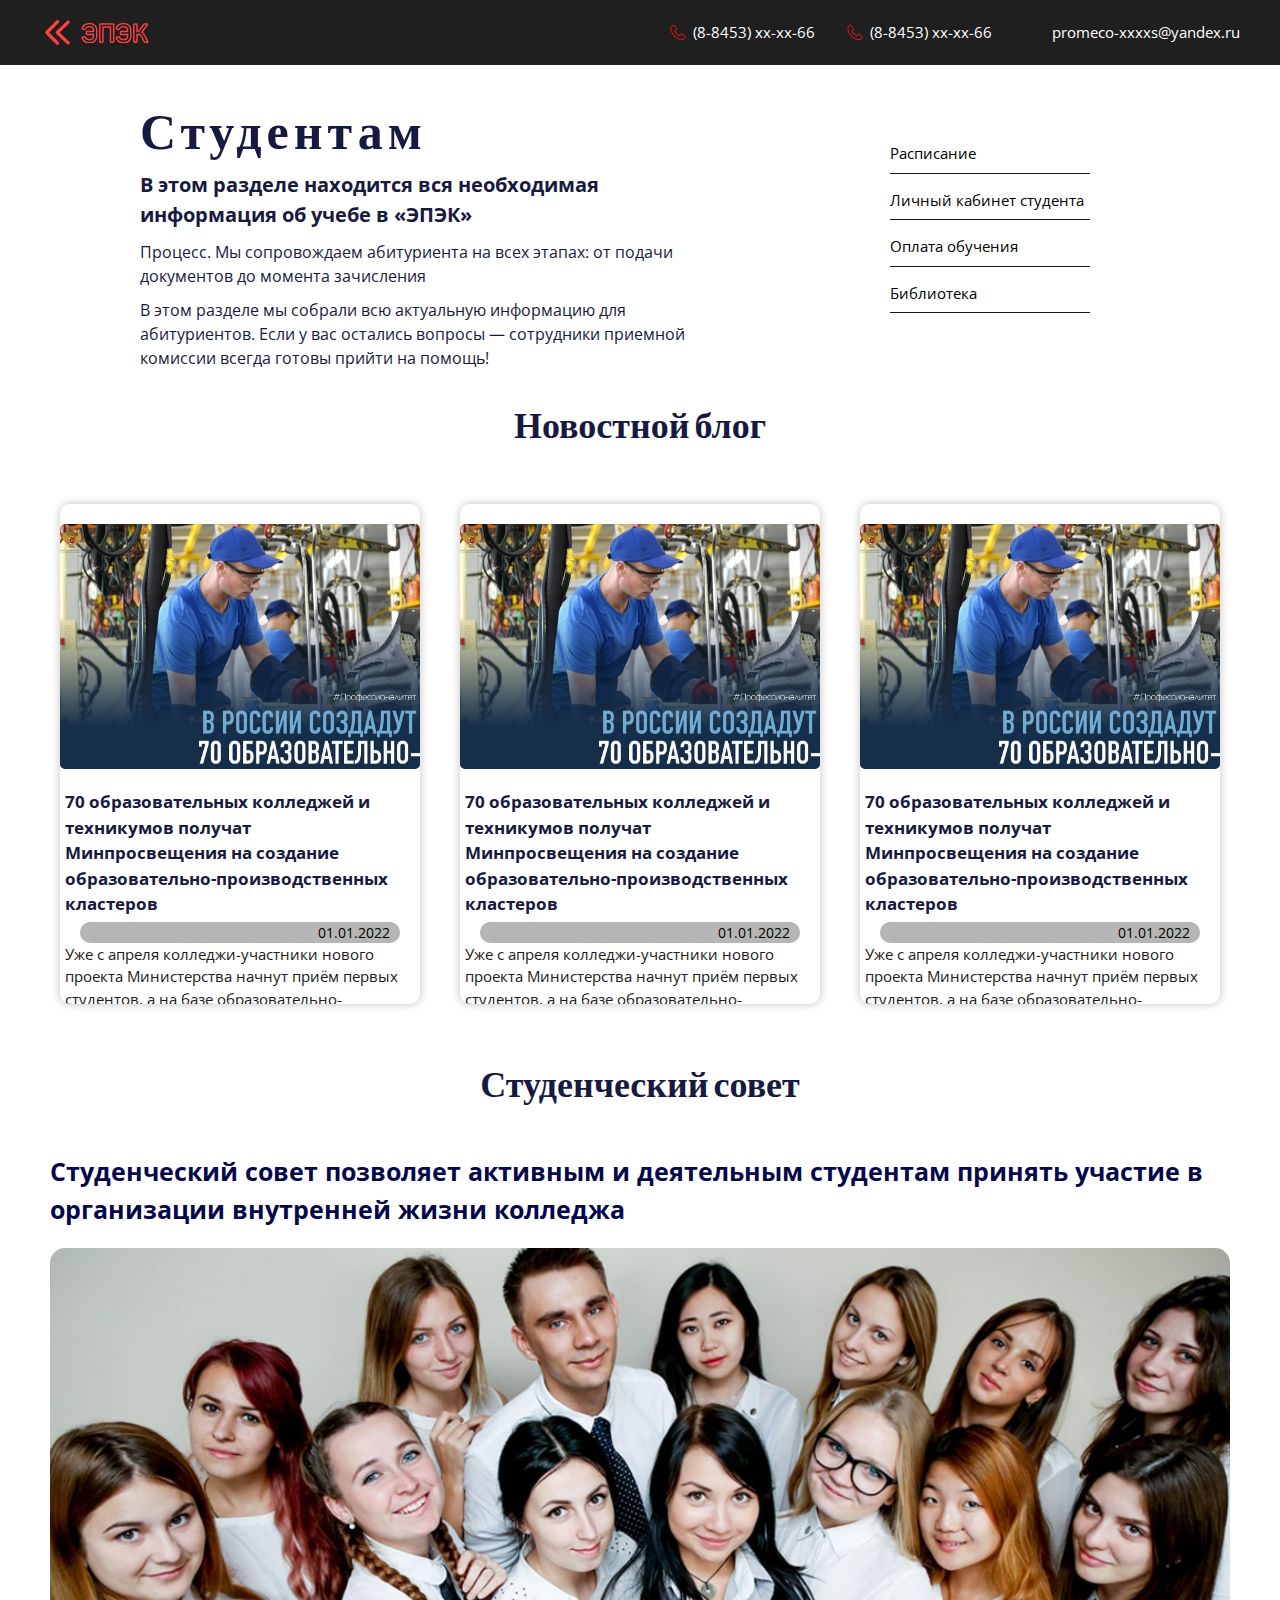
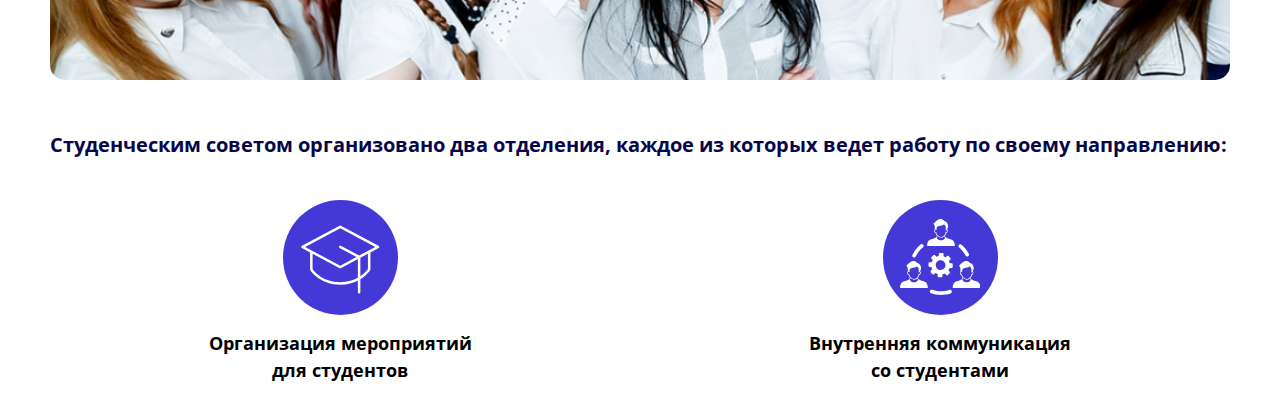
<file: student.html>
<!DOCTYPE html>
<html lang="ru">
<head>
	<meta charset="UTF-8">
	<meta name="viewport" content="width=device-width, initial-scale=1.0">
	
	<link rel="stylesheet" type="text/css" href="assets/css/students/student.css">
	<!-- Shrift -->
	<link rel="preconnect" href="https://fonts.googleapis.com">
	<link rel="preconnect" href="https://fonts.gstatic.com" crossorigin>
	<link href="https://fonts.googleapis.com/css2?family=Open+Sans:wght@500&display=swap" rel="stylesheet">

	<!-- Staatliches -->
	<link rel="preconnect" href="https://fonts.googleapis.com">
	<link rel="preconnect" href="https://fonts.gstatic.com" crossorigin>
	<link href="https://fonts.googleapis.com/css2?family=Staatliches&display=swap" rel="stylesheet">

	<!-- faivicon -->
	<link rel="icon" href="assets/img/faivikon.svg" type=" image/svg+xml">

	<!-- media -->
	<link rel="stylesheet" type="text/css" href="assets/css adaptiv/media.css">

	<title>Студентам</title>
</head>
<body>
	<header>
		<div class="container">
			<div class="header_inner animated fadeInDown delay-.8s">
				<div class="header_logo">
  					
  					<svg display="none">
  						<symbol version="1.1" id="double-arrow-left" xmlns="http://www.w3.org/2000/svg" xmlns:xlink="http://www.w3.org/1999/xlink" x="0px"y="0px" xml:space="preserve" viewBox="0 0 120.64 122.88">
    						<g>
      							<path d="M66.6,108.91c1.55,1.63,2.31,3.74,2.28,5.85c-0.03,2.11-0.84,4.2-2.44,5.79l-0.12,0.12c-1.58,1.5-3.6,2.23-5.61,2.2 c-2.01-0.03-4.02-0.82-5.55-2.37C37.5,102.85,20.03,84.9,2.48,67.11c-0.07-0.05-0.13-0.1-0.19-0.16C0.73,65.32-0.03,63.19,0,61.08 c0.03-2.11,0.85-4.21,2.45-5.8l0.27-0.26C20.21,37.47,37.65,19.87,55.17,2.36C56.71,0.82,58.7,0.03,60.71,0 c2.01-0.03,4.03,0.7,5.61,2.21l0.15,0.15c1.57,1.58,2.38,3.66,2.41,5.76c0.03,2.1-0.73,4.22-2.28,5.85L19.38,61.23L66.6,108.91 L66.6,108.91z M118.37,106.91c1.54,1.62,2.29,3.73,2.26,5.83c-0.03,2.11-0.84,4.2-2.44,5.79l-0.12,0.12 c-1.57,1.5-3.6,2.23-5.61,2.21c-2.01-0.03-4.02-0.82-5.55-2.37C89.63,101.2,71.76,84.2,54.24,67.12c-0.07-0.05-0.14-0.11-0.21-0.17 c-1.55-1.63-2.31-3.76-2.28-5.87c0.03-2.11,0.85-4.21,2.45-5.8C71.7,38.33,89.27,21.44,106.8,4.51l0.12-0.13 c1.53-1.54,3.53-2.32,5.54-2.35c2.01-0.03,4.03,0.7,5.61,2.21l0.15,0.15c1.57,1.58,2.38,3.66,2.41,5.76 c0.03,2.1-0.73,4.22-2.28,5.85L71.17,61.23L118.37,106.91L118.37,106.91z"></path>
    						</g>
  					</symbol>
				</svg>
  					
					<a class="logo_link wow infinite fadeInRight" href="index.html">
						<svg class="double-arrow">
  							<use xlink:href="#double-arrow-left"></use>
						</svg>
					</a>

					<svg  display="none"   ">
  						<symbol fill="none" xmlns="http://www.w3.org/2000/svg" viewBox="0 0 94 28" id="logotip">
  							<path d="M1.332 6.912L0.38908 6.57887L0.386313 6.58692L1.332 6.912ZM18.72 3.42L18.0327 4.14654L18.0429 4.15593L18.72 3.42ZM18.72 25.056L19.402 25.7874L19.4023 25.7871L18.72 25.056ZM1.332 21.492L2.27551 21.1606L2.27202 21.1507L2.26833 21.1409L1.332 21.492ZM2.088 19.908L1.76148 18.9628L1.75385 18.9654L1.74626 18.9682L2.088 19.908ZM4.068 19.224L4.39452 20.1692L4.41187 20.1632L4.42899 20.1566L4.068 19.224ZM5.616 19.98L6.55846 19.6456L6.55579 19.6383L5.616 19.98ZM15.408 22.032L16.0678 22.7834L16.069 22.7824L15.408 22.032ZM16.92 16.164H17.92V15.164H16.92V16.164ZM7.2 15.912L6.44742 16.5705L6.49132 16.6207L6.5415 16.6646L7.2 15.912ZM7.2 12.24L6.49289 11.5329L6.49289 11.5329L7.2 12.24ZM16.92 11.952V12.952H17.92V11.952H16.92ZM15.408 6.444L14.738 7.18639L14.7475 7.19495L14.7572 7.20326L15.408 6.444ZM5.652 8.424L6.584 8.78644L6.58881 8.7741L6.59328 8.76163L5.652 8.424ZM5.076 9.252L5.48214 10.1658L5.52277 10.1478L5.56164 10.1262L5.076 9.252ZM4.068 9.18L3.73609 10.1233L3.7514 10.1287L3.76687 10.1336L4.068 9.18ZM2.124 8.496L1.78224 9.43584L1.79209 9.43931L2.124 8.496ZM2.27489 7.24511C2.91509 5.433 3.95189 4.12527 5.37283 3.25605C6.80921 2.37739 8.71584 1.9 11.16 1.9V-0.100001C8.46816 -0.100001 6.16879 0.424612 4.32917 1.54995C2.47411 2.68473 1.16491 4.383 0.389114 6.57888L2.27489 7.24511ZM11.16 1.9C14.2561 1.9 16.4977 2.69433 18.0328 4.14647L19.4072 2.69353C17.3903 0.785666 14.5919 -0.100001 11.16 -0.100001V1.9ZM18.0429 4.15593C19.5986 5.58714 20.42 7.57866 20.42 10.26H22.42C22.42 7.13334 21.4414 4.56486 19.3971 2.68407L18.0429 4.15593ZM20.42 10.26V18.18H22.42V10.26H20.42ZM20.42 18.18C20.42 20.8609 19.5986 22.8681 18.0377 24.3249L19.4023 25.7871C21.4414 23.8839 22.42 21.3071 22.42 18.18H20.42ZM18.038 24.3246C16.5032 25.7557 14.2597 26.54 11.16 26.54V28.54C14.5883 28.54 17.3848 27.6683 19.402 25.7874L18.038 24.3246ZM11.16 26.54C8.71677 26.54 6.81102 26.06 5.3751 25.1763C3.95429 24.302 2.91647 22.9858 2.27551 21.1606L0.388492 21.8234C1.16353 24.0302 2.47171 25.738 4.3269 26.8797C6.16698 28.012 8.46723 28.54 11.16 28.54V26.54ZM2.26833 21.1409C2.1806 20.9069 2.2391 20.8845 2.20748 20.9507C2.17896 21.0105 2.17148 20.9417 2.42974 20.8478L1.74626 18.9682C1.21252 19.1623 0.683039 19.5015 0.402519 20.0893C0.1189 20.6835 0.195398 21.3091 0.395671 21.8431L2.26833 21.1409ZM2.41452 20.8532L4.39452 20.1692L3.74148 18.2788L1.76148 18.9628L2.41452 20.8532ZM4.42899 20.1566C4.53576 20.1152 4.59382 20.1094 4.61181 20.1088C4.62372 20.1085 4.6043 20.1103 4.57416 20.0956C4.51008 20.0643 4.5797 20.0564 4.67621 20.3217L6.55579 19.6383C6.3643 19.1116 6.03192 18.5817 5.45184 18.2984C4.85833 18.0086 4.23456 18.0872 3.70701 18.2914L4.42899 20.1566ZM4.67357 20.3144C5.13885 21.6256 5.93763 22.6577 7.07905 23.347C8.20399 24.0264 9.58665 24.328 11.16 24.328V22.328C9.82935 22.328 8.83601 22.0716 8.11295 21.635C7.40637 21.2083 6.88515 20.5664 6.55843 19.6456L4.67357 20.3144ZM11.16 24.328C13.1517 24.328 14.8385 23.8628 16.0678 22.7834L14.7482 21.2806C14.0095 21.9292 12.8643 22.328 11.16 22.328V24.328ZM16.069 22.7824C17.3415 21.6614 17.92 20.0868 17.92 18.216H15.92C15.92 19.6572 15.4905 20.6266 14.747 21.2816L16.069 22.7824ZM17.92 18.216V16.164H15.92V18.216H17.92ZM16.92 15.164H8.172V17.164H16.92V15.164ZM8.172 15.164C8.00037 15.164 7.89451 15.1477 7.83796 15.133C7.7815 15.1184 7.80657 15.114 7.8585 15.1594L6.5415 16.6646C7.01299 17.0771 7.64528 17.164 8.172 17.164V15.164ZM7.95258 15.2535C7.99802 15.3054 7.99363 15.3305 7.979 15.274C7.96434 15.2175 7.948 15.1116 7.948 14.94H5.948C5.948 15.4667 6.03487 16.099 6.44742 16.5705L7.95258 15.2535ZM7.948 14.94V13.176H5.948V14.94H7.948ZM7.948 13.176C7.948 13.0029 7.96465 12.9044 7.97662 12.86C7.98882 12.8147 7.98367 12.8705 7.90711 12.9471L6.49289 11.5329C6.02606 11.9997 5.948 12.6707 5.948 13.176H7.948ZM7.90711 12.9471C7.85984 12.9944 7.8304 12.9949 7.87109 12.9828C7.91508 12.9698 8.00897 12.952 8.172 12.952V10.952C7.62059 10.952 6.96555 11.0602 6.49289 11.5329L7.90711 12.9471ZM8.172 12.952H16.92V10.952H8.172V12.952ZM17.92 11.952V10.224H15.92V11.952H17.92ZM17.92 10.224C17.92 8.35435 17.3417 6.78436 16.0588 5.68474L14.7572 7.20326C15.4903 7.83164 15.92 8.78165 15.92 10.224H17.92ZM16.078 5.70161C14.8487 4.59228 13.1578 4.112 11.16 4.112V6.112C12.8582 6.112 13.9993 6.51971 14.738 7.18639L16.078 5.70161ZM11.16 4.112C9.59892 4.112 8.22603 4.41053 7.10768 5.083C5.9729 5.76535 5.17668 6.78732 4.71072 8.08637L6.59328 8.76163C6.91932 7.85267 7.4371 7.21865 8.13832 6.797C8.85597 6.36547 9.84108 6.112 11.16 6.112V4.112ZM4.72 8.06155C4.6547 8.22946 4.59858 8.33005 4.56109 8.38393C4.52245 8.43948 4.52579 8.41371 4.59036 8.37784L5.56164 10.1262C6.09641 9.82906 6.39612 9.26957 6.584 8.78644L4.72 8.06155ZM4.66986 8.33819C4.76184 8.29731 4.80288 8.31351 4.73325 8.30854C4.66831 8.3039 4.55091 8.28382 4.36913 8.22642L3.76687 10.1336C4.2536 10.2873 4.9054 10.4221 5.48214 10.1658L4.66986 8.33819ZM4.39991 8.23669L2.45591 7.55269L1.79209 9.43931L3.73609 10.1233L4.39991 8.23669ZM2.46574 7.55621C2.20746 7.46228 2.20301 7.38996 2.22643 7.43679C2.25393 7.49179 2.19937 7.46492 2.27769 7.23708L0.386313 6.58692C0.200634 7.12708 0.146071 7.74821 0.437573 8.33121C0.724987 8.90604 1.24854 9.24172 1.78226 9.43579L2.46574 7.55621ZM44.876 1.728L44.1234 2.3865L44.1673 2.43668L44.2175 2.48058L44.876 1.728ZM44.876 26.748L45.5831 27.4551L45.5831 27.4551L44.876 26.748ZM40.916 26.748L40.1634 27.4065L40.2073 27.4567L40.2575 27.5006L40.916 26.748ZM40.664 5.652H41.664V4.652H40.664V5.652ZM30.188 5.652V4.652H29.188V5.652H30.188ZM29.9 26.748L29.1929 26.0409L29.1929 26.0409L29.9 26.748ZM25.94 26.748L25.2329 27.4551L25.2564 27.4787L25.2815 27.5006L25.94 26.748ZM25.94 1.728L26.5985 2.48058L26.6235 2.45865L26.6471 2.43511L25.94 1.728ZM43.94 2.44C44.1046 2.44 44.1906 2.45815 44.2219 2.46778C44.2494 2.47623 44.1915 2.46432 44.1234 2.3865L45.6285 1.06949C45.1653 0.54009 44.472 0.439999 43.94 0.439999V2.44ZM44.2175 2.48058C44.1396 2.41248 44.1277 2.35461 44.1362 2.38208C44.1458 2.41338 44.164 2.49934 44.164 2.664H46.164C46.164 2.13198 46.0639 1.43865 45.5345 0.975423L44.2175 2.48058ZM44.164 2.664V25.776H46.164V2.664H44.164ZM44.164 25.776C44.164 25.939 44.1462 26.0329 44.1332 26.0769C44.1211 26.1176 44.1216 26.0882 44.1689 26.0409L45.5831 27.4551C46.0557 26.9825 46.164 26.3274 46.164 25.776H44.164ZM44.1689 26.0409C44.2454 25.9643 44.3013 25.9592 44.256 25.9714C44.2116 25.9833 44.1131 26 43.94 26V28C44.4453 28 45.1162 27.9219 45.5831 27.4551L44.1689 26.0409ZM43.94 26H41.888V28H43.94V26ZM41.888 26C41.7163 26 41.6105 25.9837 41.5539 25.969C41.4975 25.9544 41.5225 25.95 41.5745 25.9954L40.2575 27.5006C40.729 27.9131 41.3613 28 41.888 28V26ZM41.6685 26.0895C41.714 26.1414 41.7096 26.1665 41.695 26.11C41.6803 26.0535 41.664 25.9476 41.664 25.776H39.664C39.664 26.3027 39.7508 26.935 40.1634 27.4065L41.6685 26.0895ZM41.664 25.776V5.652H39.664V25.776H41.664ZM40.664 4.652H30.188V6.652H40.664V4.652ZM29.188 5.652V25.776H31.188V5.652H29.188ZM29.188 25.776C29.188 25.939 29.1702 26.0329 29.1572 26.0769C29.1451 26.1176 29.1456 26.0882 29.1929 26.0409L30.6071 27.4551C31.0797 26.9825 31.188 26.3274 31.188 25.776H29.188ZM29.1929 26.0409C29.2694 25.9643 29.3253 25.9592 29.28 25.9714C29.2356 25.9833 29.1371 26 28.964 26V28C29.4693 28 30.1402 27.9219 30.6071 27.4551L29.1929 26.0409ZM28.964 26H26.912V28H28.964V26ZM26.912 26C26.7403 26 26.6345 25.9837 26.5779 25.969C26.5215 25.9544 26.5465 25.95 26.5985 25.9954L25.2815 27.5006C25.753 27.9131 26.3852 28 26.912 28V26ZM26.6471 26.0409C26.6943 26.0882 26.6948 26.1176 26.6828 26.0769C26.6697 26.0329 26.652 25.939 26.652 25.776H24.652C24.652 26.3274 24.7602 26.9825 25.2329 27.4551L26.6471 26.0409ZM26.652 25.776V2.664H24.652V25.776H26.652ZM26.652 2.664C26.652 2.49934 26.6701 2.41338 26.6797 2.38208C26.6882 2.35461 26.6763 2.41249 26.5985 2.48058L25.2815 0.975421C24.7521 1.43865 24.652 2.13198 24.652 2.664H26.652ZM26.6471 2.43511C26.5998 2.48237 26.5704 2.48285 26.6111 2.4708C26.655 2.45776 26.7489 2.44 26.912 2.44V0.439999C26.3606 0.439999 25.7055 0.54824 25.2329 1.02089L26.6471 2.43511ZM26.912 2.44H43.94V0.439999H26.912V2.44ZM49.0039 6.912L48.061 6.57887L48.0582 6.58692L49.0039 6.912ZM66.3919 3.42L65.7046 4.14654L65.7148 4.15593L66.3919 3.42ZM66.3919 25.056L67.0738 25.7874L67.0742 25.7871L66.3919 25.056ZM49.0039 21.492L49.9474 21.1606L49.9439 21.1507L49.9402 21.1409L49.0039 21.492ZM49.7599 19.908L49.4334 18.9628L49.4257 18.9654L49.4181 18.9682L49.7599 19.908ZM51.7399 19.224L52.0664 20.1692L52.0837 20.1632L52.1009 20.1566L51.7399 19.224ZM53.2879 19.98L54.2303 19.6456L54.2277 19.6383L53.2879 19.98ZM63.0799 22.032L63.7397 22.7834L63.7409 22.7824L63.0799 22.032ZM64.5919 16.164H65.5919V15.164H64.5919V16.164ZM54.8719 15.912L54.1193 16.5705L54.1632 16.6207L54.2134 16.6646L54.8719 15.912ZM54.8719 12.24L54.1648 11.5329L54.1648 11.5329L54.8719 12.24ZM64.5919 11.952V12.952H65.5919V11.952H64.5919ZM63.0799 6.444L62.4099 7.18639L62.4194 7.19495L62.4291 7.20326L63.0799 6.444ZM53.3239 8.424L54.2559 8.78644L54.2607 8.7741L54.2652 8.76163L53.3239 8.424ZM52.7479 9.252L53.154 10.1658L53.1946 10.1478L53.2335 10.1262L52.7479 9.252ZM51.7399 9.18L51.408 10.1233L51.4233 10.1287L51.4387 10.1336L51.7399 9.18ZM49.7959 8.496L49.4541 9.43584L49.464 9.43931L49.7959 8.496ZM49.9468 7.24511C50.587 5.433 51.6238 4.12527 53.0447 3.25605C54.4811 2.37739 56.3877 1.9 58.8319 1.9V-0.100001C56.14 -0.100001 53.8407 0.424612 52.001 1.54995C50.146 2.68473 48.8368 4.383 48.061 6.57888L49.9468 7.24511ZM58.8319 1.9C61.928 1.9 64.1696 2.69433 65.7047 4.14647L67.0791 2.69353C65.0622 0.785666 62.2638 -0.100001 58.8319 -0.100001V1.9ZM65.7148 4.15593C67.2705 5.58714 68.0919 7.57866 68.0919 10.26H70.0919C70.0919 7.13334 69.1133 4.56486 67.0689 2.68407L65.7148 4.15593ZM68.0919 10.26V18.18H70.0919V10.26H68.0919ZM68.0919 18.18C68.0919 20.8609 67.2705 22.8681 65.7096 24.3249L67.0742 25.7871C69.1133 23.8839 70.0919 21.3071 70.0919 18.18H68.0919ZM65.7099 24.3246C64.1751 25.7557 61.9316 26.54 58.8319 26.54V28.54C62.2602 28.54 65.0566 27.6683 67.0738 25.7874L65.7099 24.3246ZM58.8319 26.54C56.3886 26.54 54.4829 26.06 53.047 25.1763C51.6262 24.302 50.5883 22.9858 49.9474 21.1606L48.0604 21.8234C48.8354 24.0302 50.1436 25.738 51.9988 26.8797C53.8389 28.012 56.1391 28.54 58.8319 28.54V26.54ZM49.9402 21.1409C49.8525 20.9069 49.911 20.8845 49.8794 20.9507C49.8508 21.0105 49.8434 20.9417 50.1016 20.8478L49.4181 18.9682C48.8844 19.1623 48.3549 19.5015 48.0744 20.0893C47.7908 20.6835 47.8673 21.3091 48.0675 21.8431L49.9402 21.1409ZM50.0864 20.8532L52.0664 20.1692L51.4134 18.2788L49.4334 18.9628L50.0864 20.8532ZM52.1009 20.1566C52.2076 20.1152 52.2657 20.1094 52.2837 20.1088C52.2956 20.1085 52.2762 20.1103 52.246 20.0956C52.182 20.0643 52.2516 20.0564 52.3481 20.3217L54.2277 19.6383C54.0362 19.1116 53.7038 18.5817 53.1237 18.2984C52.5302 18.0086 51.9064 18.0872 51.3789 18.2914L52.1009 20.1566ZM52.3454 20.3144C52.8107 21.6256 53.6095 22.6577 54.7509 23.347C55.8759 24.0264 57.2585 24.328 58.8319 24.328V22.328C57.5012 22.328 56.5079 22.0716 55.7848 21.635C55.0782 21.2083 54.557 20.5664 54.2303 19.6456L52.3454 20.3144ZM58.8319 24.328C60.8236 24.328 62.5104 23.8628 63.7397 22.7834L62.4201 21.2806C61.6813 21.9292 60.5362 22.328 58.8319 22.328V24.328ZM63.7409 22.7824C65.0133 21.6614 65.5919 20.0868 65.5919 18.216H63.5919C63.5919 19.6572 63.1624 20.6266 62.4188 21.2816L63.7409 22.7824ZM65.5919 18.216V16.164H63.5919V18.216H65.5919ZM64.5919 15.164H55.8439V17.164H64.5919V15.164ZM55.8439 15.164C55.6722 15.164 55.5664 15.1477 55.5098 15.133C55.4534 15.1184 55.4784 15.114 55.5304 15.1594L54.2134 16.6646C54.6849 17.0771 55.3172 17.164 55.8439 17.164V15.164ZM55.6245 15.2535C55.6699 15.3054 55.6655 15.3305 55.6509 15.274C55.6362 15.2175 55.6199 15.1116 55.6199 14.94H53.6199C53.6199 15.4667 53.7067 16.099 54.1193 16.5705L55.6245 15.2535ZM55.6199 14.94V13.176H53.6199V14.94H55.6199ZM55.6199 13.176C55.6199 13.0029 55.6365 12.9044 55.6485 12.86C55.6607 12.8147 55.6555 12.8705 55.579 12.9471L54.1648 11.5329C53.6979 11.9997 53.6199 12.6707 53.6199 13.176H55.6199ZM55.579 12.9471C55.5317 12.9944 55.5023 12.9949 55.543 12.9828C55.587 12.9698 55.6808 12.952 55.8439 12.952V10.952C55.2925 10.952 54.6374 11.0602 54.1648 11.5329L55.579 12.9471ZM55.8439 12.952H64.5919V10.952H55.8439V12.952ZM65.5919 11.952V10.224H63.5919V11.952H65.5919ZM65.5919 10.224C65.5919 8.35435 65.0136 6.78436 63.7307 5.68474L62.4291 7.20326C63.1622 7.83164 63.5919 8.78165 63.5919 10.224H65.5919ZM63.7498 5.70161C62.5206 4.59228 60.8297 4.112 58.8319 4.112V6.112C60.5301 6.112 61.6712 6.51971 62.4099 7.18639L63.7498 5.70161ZM58.8319 4.112C57.2708 4.112 55.8979 4.41053 54.7796 5.083C53.6448 5.76535 52.8486 6.78732 52.3826 8.08637L54.2652 8.76163C54.5912 7.85267 55.109 7.21865 55.8102 6.797C56.5278 6.36547 57.513 6.112 58.8319 6.112V4.112ZM52.3919 8.06155C52.3266 8.22946 52.2705 8.33005 52.233 8.38393C52.1943 8.43948 52.1977 8.41371 52.2622 8.37784L53.2335 10.1262C53.7683 9.82906 54.068 9.26957 54.2559 8.78644L52.3919 8.06155ZM52.3417 8.33819C52.4337 8.29731 52.4748 8.31351 52.4051 8.30854C52.3402 8.3039 52.2228 8.28382 52.041 8.22642L51.4387 10.1336C51.9255 10.2873 52.5773 10.4221 53.154 10.1658L52.3417 8.33819ZM52.0718 8.23669L50.1278 7.55269L49.464 9.43931L51.408 10.1233L52.0718 8.23669ZM50.1376 7.55621C49.8793 7.46228 49.8749 7.38996 49.8983 7.43679C49.9258 7.49179 49.8712 7.46492 49.9496 7.23708L48.0582 6.58692C47.8725 7.12708 47.8179 7.74821 48.1094 8.33121C48.3969 8.90604 48.9204 9.24172 49.4541 9.43579L50.1376 7.55621ZM92.7638 25.776L91.8768 26.2377L91.8801 26.2439L92.7638 25.776ZM88.4078 26.82L87.9888 27.728L88.0184 27.7416L88.0489 27.7533L88.4078 26.82ZM87.6158 25.92L88.5196 25.4919L88.5155 25.4832L88.5112 25.4746L87.6158 25.92ZM83.9798 18.612L84.8752 18.1665L84.8699 18.1561L83.9798 18.612ZM82.3598 16.632L81.8136 17.4696L81.8344 17.4832L81.856 17.4958L82.3598 16.632ZM77.8598 16.092V15.092H76.8598V16.092H77.8598ZM77.5718 26.748L76.8647 26.0409L76.8647 26.0409L77.5718 26.748ZM73.6118 26.748L72.9047 27.4551L72.9283 27.4787L72.9533 27.5006L73.6118 26.748ZM73.6118 1.728L74.2703 2.48058L74.2954 2.45865L74.319 2.43511L73.6118 1.728ZM77.5718 1.728L76.8193 2.3865L76.8632 2.43668L76.9133 2.48058L77.5718 1.728ZM77.8598 11.988H76.8598V12.988H77.8598V11.988ZM79.7678 11.988V12.988H80.2645L80.5646 12.5923L79.7678 11.988ZM87.0038 2.448L87.8006 3.05232L87.8077 3.04299L87.8145 3.03349L87.0038 2.448ZM87.9038 1.62L87.5449 0.686653L87.532 0.69161L87.5192 0.696921L87.9038 1.62ZM92.5118 1.8L91.5834 2.17139L91.5988 2.21001L91.6174 2.24721L92.5118 1.8ZM92.3318 2.628L93.1194 3.24425L93.1245 3.23771L92.3318 2.628ZM84.3038 12.888L83.5163 12.2718L82.7217 13.2873L83.903 13.8042L84.3038 12.888ZM88.1918 16.992L87.3016 17.4475L87.3048 17.4537L88.1918 16.992ZM91.8801 26.2439C91.9613 26.3973 91.9821 26.4765 91.9855 26.4946C91.9885 26.5105 91.964 26.3997 92.0404 26.2468C92.0782 26.1711 92.1297 26.1091 92.184 26.0633C92.2359 26.0195 92.2798 25.9995 92.2986 25.9921C92.3269 25.9811 92.2934 26 92.1518 26V28C92.627 28 93.4502 27.8993 93.8293 27.1412C94.0077 26.7843 94.0057 26.4185 93.9517 26.1284C93.8981 25.8405 93.7824 25.5627 93.6476 25.3081L91.8801 26.2439ZM92.1518 26H90.0638V28H92.1518V26ZM90.0638 26C89.2718 26 88.8884 25.9334 88.7668 25.8867L88.0489 27.7533C88.5513 27.9466 89.2719 28 90.0638 28V26ZM88.8269 25.912C88.8078 25.9032 88.6809 25.8325 88.5196 25.4919L86.7121 26.3481C86.9828 26.9195 87.3839 27.4488 87.9888 27.728L88.8269 25.912ZM88.5112 25.4746L84.8752 18.1666L83.0845 19.0574L86.7205 26.3654L88.5112 25.4746ZM84.8699 18.1561C84.3302 17.1024 83.6807 16.2448 82.8637 15.7682L81.856 17.4958C82.1909 17.6912 82.6215 18.1536 83.0898 19.0679L84.8699 18.1561ZM82.9061 15.7944C82.1036 15.271 80.9717 15.092 79.6958 15.092V17.092C80.8679 17.092 81.5121 17.273 81.8136 17.4696L82.9061 15.7944ZM79.6958 15.092H77.8598V17.092H79.6958V15.092ZM76.8598 16.092V25.776H78.8598V16.092H76.8598ZM76.8598 25.776C76.8598 25.939 76.8421 26.0329 76.829 26.0769C76.817 26.1176 76.8175 26.0882 76.8647 26.0409L78.279 27.4551C78.7516 26.9825 78.8598 26.3274 78.8598 25.776H76.8598ZM76.8647 26.0409C76.9413 25.9643 76.9972 25.9592 76.9519 25.9714C76.9074 25.9833 76.809 26 76.6358 26V28C77.1411 28 77.8121 27.9219 78.279 27.4551L76.8647 26.0409ZM76.6358 26H74.5838V28H76.6358V26ZM74.5838 26C74.4122 26 74.3063 25.9837 74.2498 25.969C74.1933 25.9544 74.2184 25.95 74.2703 25.9954L72.9533 27.5006C73.4248 27.9131 74.0571 28 74.5838 28V26ZM74.319 26.0409C74.3662 26.0882 74.3667 26.1176 74.3546 26.0769C74.3416 26.0329 74.3238 25.939 74.3238 25.776H72.3238C72.3238 26.3274 72.4321 26.9825 72.9047 27.4551L74.319 26.0409ZM74.3238 25.776V2.664H72.3238V25.776H74.3238ZM74.3238 2.664C74.3238 2.49934 74.342 2.41338 74.3516 2.38208C74.3601 2.35461 74.3482 2.41249 74.2703 2.48058L72.9533 0.975421C72.4239 1.43865 72.3238 2.13198 72.3238 2.664H74.3238ZM74.319 2.43511C74.2717 2.48237 74.2422 2.48285 74.2829 2.4708C74.3269 2.45776 74.4208 2.44 74.5838 2.44V0.439999C74.0324 0.439999 73.3774 0.54824 72.9047 1.02089L74.319 2.43511ZM74.5838 2.44H76.6358V0.439999H74.5838V2.44ZM76.6358 2.44C76.8005 2.44 76.8865 2.45815 76.9178 2.46778C76.9452 2.47623 76.8874 2.46432 76.8193 2.3865L78.3244 1.0695C77.8612 0.54009 77.1679 0.439999 76.6358 0.439999V2.44ZM76.9133 2.48058C76.8355 2.41249 76.8236 2.35461 76.8321 2.38208C76.8417 2.41338 76.8598 2.49934 76.8598 2.664H78.8598C78.8598 2.13198 78.7598 1.43865 78.2303 0.975421L76.9133 2.48058ZM76.8598 2.664V11.988H78.8598V2.664H76.8598ZM77.8598 12.988H79.2998V10.988H77.8598V12.988ZM79.2998 12.988H79.7678V10.988H79.2998V12.988ZM80.5646 12.5923L87.8006 3.05232L86.2071 1.84368L78.9711 11.3837L80.5646 12.5923ZM87.8145 3.03349C88.0859 2.65769 88.2528 2.55793 88.2885 2.54308L87.5192 0.696921C86.9789 0.922067 86.5458 1.3743 86.1932 1.86251L87.8145 3.03349ZM88.2628 2.55334C88.3902 2.50437 88.7459 2.44 89.4518 2.44V0.439999C88.7178 0.439999 88.0415 0.495627 87.5449 0.686653L88.2628 2.55334ZM89.4518 2.44H91.7558V0.439999H89.4518V2.44ZM91.7558 2.44C91.8744 2.44 91.8766 2.45936 91.8209 2.43286C91.7883 2.41731 91.7403 2.38785 91.6916 2.33752C91.642 2.28621 91.6059 2.22784 91.5834 2.17139L93.4403 1.42861C93.1127 0.6095 92.304 0.439999 91.7558 0.439999V2.44ZM91.6174 2.24721C91.5972 2.20672 91.5812 2.15704 91.5748 2.10225C91.5685 2.04813 91.5733 2.00384 91.5797 1.97457C91.5909 1.92291 91.6024 1.9362 91.5392 2.01829L93.1245 3.23771C93.4745 2.78272 93.7727 2.0856 93.4063 1.35278L91.6174 2.24721ZM91.5443 2.01176L83.5163 12.2718L85.0914 13.5042L93.1194 3.24423L91.5443 2.01176ZM83.903 13.8042C85.1593 14.3538 86.3108 15.511 87.3016 17.4475L89.0821 16.5365C87.9609 14.345 86.5203 12.7662 84.7047 11.9718L83.903 13.8042ZM87.3048 17.4537L91.8768 26.2377L93.6509 25.3143L89.0789 16.5303L87.3048 17.4537Z" fill="#FF4040"></path>
  						</symbol>
					</svg>

					<a class="logo_link" href="index.html">
						<svg class="logo_text">
  							<use xlink:href="#logotip"></use>
						</svg>
					</a>
				</div>
				<div class="number_about">
					<svg display="none">
  							<symbol fill="none" xmlns="http://www.w3.org/2000/svg" viewBox="0 0 27 27" id="phone">
    							<path d="M11.4412 15.1214C12.0813 15.8075 12.7806 16.4354 13.5308 16.9978C14.3421 17.6038 15.202 18.1413 16.1016 18.6049L16.1389 18.5784C16.2048 18.5254 16.2795 18.457 16.3586 18.3797C16.4378 18.3024 16.4905 18.2362 16.5608 18.1589L16.8091 17.8344C16.831 17.8005 16.856 17.7687 16.8838 17.7395C17.8308 16.4857 19.0107 14.9779 20.9092 15.8609C20.9486 15.8773 20.9868 15.8965 21.0234 15.9183C22.5615 16.8322 24.1392 17.7174 25.6904 18.6137C25.729 18.634 25.7658 18.6576 25.8003 18.6843C26.1845 18.9465 26.493 19.3059 26.6946 19.7263C26.8939 20.1593 26.9959 20.6311 26.9934 21.1082V21.1082C26.9888 21.5646 26.9192 22.0181 26.7869 22.4548C26.6476 22.921 26.4559 23.3698 26.2156 23.7925C25.9191 24.3193 25.5331 24.79 25.0752 25.1832C24.643 25.5536 24.1597 25.8592 23.6404 26.0905H23.6294C23.1577 26.3044 22.6679 26.4758 22.166 26.6027C21.6787 26.7275 21.1851 26.8263 20.6873 26.8985C19.9259 27.0129 19.1537 27.0366 18.3867 26.9691C17.6285 26.9012 16.8795 26.7533 16.1521 26.5276C15.4061 26.2901 14.6796 25.9949 13.979 25.6446C13.2143 25.2655 12.4692 24.8478 11.7466 24.3929L11.562 24.2782C10.8875 23.8565 10.1602 23.3951 9.42408 22.8499C7.90598 21.6934 6.50736 20.3866 5.24927 18.9492C4.02912 17.5636 2.96096 16.0501 2.06324 14.4349C1.26418 13.0112 0.672226 11.4798 0.305427 9.88742C-0.0243287 8.47148 -0.0839751 7.00558 0.129646 5.56733C0.259339 4.71509 0.528084 3.89018 0.925056 3.12583C1.29566 2.4136 1.80708 1.78487 2.42799 1.27815C3.04319 0.782656 3.75507 0.422423 4.51759 0.220751C5.32363 0.0139335 6.15948 -0.0495704 6.98731 0.0331129C7.2079 0.0473552 7.4212 0.118026 7.60694 0.238411C7.78935 0.356858 7.9402 0.518267 8.04639 0.70861L11.0039 5.73952C11.2644 6.07712 11.4346 6.47609 11.4983 6.89846C11.5509 7.31859 11.4886 7.7452 11.3181 8.13245V8.13245C11.1773 8.45301 10.9842 8.74771 10.7468 9.00442C10.512 9.25883 10.253 9.48951 9.9734 9.69316C9.813 9.83223 9.61085 9.98013 9.39991 10.1347L9.38013 10.1501C9.12977 10.3227 8.89255 10.5139 8.67042 10.7219C8.58364 10.7923 8.51569 10.8833 8.47266 10.9868C8.47266 11.011 8.49244 10.9868 8.51441 11.0243L8.58912 11.1413C8.83741 11.532 9.31641 12.2781 9.86353 13.0706C10.345 13.789 10.872 14.4755 11.4412 15.1258V15.1214ZM12.6387 18.1898C11.8213 17.5764 11.0582 16.8933 10.3579 16.1479C9.73576 15.4445 9.16169 14.6996 8.63966 13.9183C8.09473 13.128 7.59376 12.3488 7.33448 11.9316L7.27076 11.8366C7.16056 11.7006 7.07838 11.5438 7.02896 11.3756C6.97955 11.2073 6.9639 11.0309 6.98292 10.8565C7.04118 10.3907 7.26516 9.96186 7.61353 9.64901C7.89095 9.38475 8.18849 9.14266 8.50343 8.92495V8.92495C8.67921 8.79691 8.8462 8.67329 8.99781 8.54305L9.04395 8.50773C9.25725 8.35784 9.45393 8.18541 9.63062 7.99338C9.7573 7.8573 9.86119 7.70149 9.93824 7.53201C10.0016 7.39412 10.0267 7.24155 10.0107 7.09051C9.97795 6.91906 9.90234 6.75879 9.79102 6.62473C9.76389 6.59362 9.7403 6.55956 9.72071 6.52318L6.79395 1.51435C6.15931 1.45637 5.51946 1.50788 4.90211 1.66667C4.3403 1.81413 3.81604 2.07973 3.36402 2.44592C2.90076 2.8257 2.51882 3.29577 2.24122 3.82782C1.92269 4.44616 1.70742 5.11287 1.60401 5.80133C1.41884 7.05078 1.47103 8.32416 1.75782 9.55409C2.09762 11.0077 2.64217 12.4052 3.37501 13.7042C4.21861 15.221 5.22352 16.6414 6.37208 17.9404C7.56412 19.3013 8.88912 20.5386 10.3272 21.6336C10.9863 22.1347 11.7026 22.5784 12.3618 22.989L12.5486 23.1082C13.2251 23.5346 13.9225 23.9266 14.6382 24.2826C15.2689 24.5984 15.9235 24.8634 16.596 25.0751C17.2228 25.2728 17.8687 25.403 18.523 25.4636C19.175 25.5198 19.8313 25.4991 20.4785 25.4018C20.9224 25.3391 21.3625 25.2522 21.7969 25.1413C22.2137 25.0366 22.6203 24.8947 23.012 24.7174H23.0317C23.4224 24.5435 23.7864 24.3146 24.1128 24.0375C24.4389 23.757 24.714 23.4216 24.9258 23.0464C25.1099 22.7233 25.2573 22.3804 25.3652 22.0243C25.456 21.7242 25.5048 21.4129 25.5103 21.0993C25.5158 20.8452 25.464 20.5931 25.3587 20.362C25.2698 20.1745 25.1325 20.0144 24.9609 19.8985C23.7722 19.0442 21.6848 18.0022 20.3467 17.2252L20.283 17.1921L20.3093 17.2053L20.283 17.1921C19.459 16.8234 18.6943 17.7991 18.0725 18.6225L18.0352 18.6755C17.9275 18.819 17.8154 18.9581 17.7275 19.0773C17.6397 19.1965 17.5078 19.3422 17.4199 19.4305C17.3016 19.5492 17.1761 19.6605 17.0442 19.7638C16.8954 19.8767 16.732 19.9688 16.5586 20.0375C16.3945 20.1024 16.2184 20.131 16.0422 20.1214C15.8906 20.1111 15.742 20.0745 15.6028 20.0132L15.5325 19.9823C14.5192 19.4681 13.5511 18.8684 12.6387 18.1898V18.1898Z" fill="#FF0F0F"></path>
  							</symbol>
					</svg>

					<svg class="phone_red">
  						<use xlink:href="#phone"></use>
					</svg>
					<span class="nuber_text " >(8-8453) xx-xx-66</span>

					<svg display="none">
  							<symbol fill="none" xmlns="http://www.w3.org/2000/svg" viewBox="0 0 27 27" id="phone">
    							<path d="M11.4412 15.1214C12.0813 15.8075 12.7806 16.4354 13.5308 16.9978C14.3421 17.6038 15.202 18.1413 16.1016 18.6049L16.1389 18.5784C16.2048 18.5254 16.2795 18.457 16.3586 18.3797C16.4378 18.3024 16.4905 18.2362 16.5608 18.1589L16.8091 17.8344C16.831 17.8005 16.856 17.7687 16.8838 17.7395C17.8308 16.4857 19.0107 14.9779 20.9092 15.8609C20.9486 15.8773 20.9868 15.8965 21.0234 15.9183C22.5615 16.8322 24.1392 17.7174 25.6904 18.6137C25.729 18.634 25.7658 18.6576 25.8003 18.6843C26.1845 18.9465 26.493 19.3059 26.6946 19.7263C26.8939 20.1593 26.9959 20.6311 26.9934 21.1082V21.1082C26.9888 21.5646 26.9192 22.0181 26.7869 22.4548C26.6476 22.921 26.4559 23.3698 26.2156 23.7925C25.9191 24.3193 25.5331 24.79 25.0752 25.1832C24.643 25.5536 24.1597 25.8592 23.6404 26.0905H23.6294C23.1577 26.3044 22.6679 26.4758 22.166 26.6027C21.6787 26.7275 21.1851 26.8263 20.6873 26.8985C19.9259 27.0129 19.1537 27.0366 18.3867 26.9691C17.6285 26.9012 16.8795 26.7533 16.1521 26.5276C15.4061 26.2901 14.6796 25.9949 13.979 25.6446C13.2143 25.2655 12.4692 24.8478 11.7466 24.3929L11.562 24.2782C10.8875 23.8565 10.1602 23.3951 9.42408 22.8499C7.90598 21.6934 6.50736 20.3866 5.24927 18.9492C4.02912 17.5636 2.96096 16.0501 2.06324 14.4349C1.26418 13.0112 0.672226 11.4798 0.305427 9.88742C-0.0243287 8.47148 -0.0839751 7.00558 0.129646 5.56733C0.259339 4.71509 0.528084 3.89018 0.925056 3.12583C1.29566 2.4136 1.80708 1.78487 2.42799 1.27815C3.04319 0.782656 3.75507 0.422423 4.51759 0.220751C5.32363 0.0139335 6.15948 -0.0495704 6.98731 0.0331129C7.2079 0.0473552 7.4212 0.118026 7.60694 0.238411C7.78935 0.356858 7.9402 0.518267 8.04639 0.70861L11.0039 5.73952C11.2644 6.07712 11.4346 6.47609 11.4983 6.89846C11.5509 7.31859 11.4886 7.7452 11.3181 8.13245V8.13245C11.1773 8.45301 10.9842 8.74771 10.7468 9.00442C10.512 9.25883 10.253 9.48951 9.9734 9.69316C9.813 9.83223 9.61085 9.98013 9.39991 10.1347L9.38013 10.1501C9.12977 10.3227 8.89255 10.5139 8.67042 10.7219C8.58364 10.7923 8.51569 10.8833 8.47266 10.9868C8.47266 11.011 8.49244 10.9868 8.51441 11.0243L8.58912 11.1413C8.83741 11.532 9.31641 12.2781 9.86353 13.0706C10.345 13.789 10.872 14.4755 11.4412 15.1258V15.1214ZM12.6387 18.1898C11.8213 17.5764 11.0582 16.8933 10.3579 16.1479C9.73576 15.4445 9.16169 14.6996 8.63966 13.9183C8.09473 13.128 7.59376 12.3488 7.33448 11.9316L7.27076 11.8366C7.16056 11.7006 7.07838 11.5438 7.02896 11.3756C6.97955 11.2073 6.9639 11.0309 6.98292 10.8565C7.04118 10.3907 7.26516 9.96186 7.61353 9.64901C7.89095 9.38475 8.18849 9.14266 8.50343 8.92495V8.92495C8.67921 8.79691 8.8462 8.67329 8.99781 8.54305L9.04395 8.50773C9.25725 8.35784 9.45393 8.18541 9.63062 7.99338C9.7573 7.8573 9.86119 7.70149 9.93824 7.53201C10.0016 7.39412 10.0267 7.24155 10.0107 7.09051C9.97795 6.91906 9.90234 6.75879 9.79102 6.62473C9.76389 6.59362 9.7403 6.55956 9.72071 6.52318L6.79395 1.51435C6.15931 1.45637 5.51946 1.50788 4.90211 1.66667C4.3403 1.81413 3.81604 2.07973 3.36402 2.44592C2.90076 2.8257 2.51882 3.29577 2.24122 3.82782C1.92269 4.44616 1.70742 5.11287 1.60401 5.80133C1.41884 7.05078 1.47103 8.32416 1.75782 9.55409C2.09762 11.0077 2.64217 12.4052 3.37501 13.7042C4.21861 15.221 5.22352 16.6414 6.37208 17.9404C7.56412 19.3013 8.88912 20.5386 10.3272 21.6336C10.9863 22.1347 11.7026 22.5784 12.3618 22.989L12.5486 23.1082C13.2251 23.5346 13.9225 23.9266 14.6382 24.2826C15.2689 24.5984 15.9235 24.8634 16.596 25.0751C17.2228 25.2728 17.8687 25.403 18.523 25.4636C19.175 25.5198 19.8313 25.4991 20.4785 25.4018C20.9224 25.3391 21.3625 25.2522 21.7969 25.1413C22.2137 25.0366 22.6203 24.8947 23.012 24.7174H23.0317C23.4224 24.5435 23.7864 24.3146 24.1128 24.0375C24.4389 23.757 24.714 23.4216 24.9258 23.0464C25.1099 22.7233 25.2573 22.3804 25.3652 22.0243C25.456 21.7242 25.5048 21.4129 25.5103 21.0993C25.5158 20.8452 25.464 20.5931 25.3587 20.362C25.2698 20.1745 25.1325 20.0144 24.9609 19.8985C23.7722 19.0442 21.6848 18.0022 20.3467 17.2252L20.283 17.1921L20.3093 17.2053L20.283 17.1921C19.459 16.8234 18.6943 17.7991 18.0725 18.6225L18.0352 18.6755C17.9275 18.819 17.8154 18.9581 17.7275 19.0773C17.6397 19.1965 17.5078 19.3422 17.4199 19.4305C17.3016 19.5492 17.1761 19.6605 17.0442 19.7638C16.8954 19.8767 16.732 19.9688 16.5586 20.0375C16.3945 20.1024 16.2184 20.131 16.0422 20.1214C15.8906 20.1111 15.742 20.0745 15.6028 20.0132L15.5325 19.9823C14.5192 19.4681 13.5511 18.8684 12.6387 18.1898V18.1898Z" fill="#FF0F0F"></path>
  							</symbol>
					</svg>

					<svg class="phone_red">
  							<use xlink:href="#phone"></use>
					</svg>
					<span class="nuber_text" >(8-8453) xx-xx-66</span>

					<span class="mail"> promeco-xxxxs@yandex.ru </span>
				</div>
			</div>
		</div>
	</div>
</header>
<!-- main_content -->
<section class="abi_section">
	<div class="container">
		<div class="abi_content ">
			<div class="abi_title wow fadeInLeft">
				<h1 class="abi_text_main ">Студентам</h1>
				<h1 class="abi_text_two ">В этом разделе находится вся необходимая информация об учебе в «ЭПЭК»</h1>
				<p class="abi_p">Процесс. Мы сопровождаем абитуриента на всех этапах: от подачи документов до момента зачисления</p>
					<p class="abi_p">В этом разделе мы собрали всю актуальную информацию для абитуриентов. Если у вас остались вопросы — сотрудники приемной комиссии всегда готовы прийти на помощь!</p>
			</div>

			<div class="abi_help_info wow fadeInRight">
				<a class="a_h_i" href="#"> Расписание </a>
				<a class="a_h_i" href="#">  Личный кабинет студента </a>
				<a class="a_h_i" href="#">  Оплата обучения</a>
				<a class="a_h_i" href="#">  Библиотека</a>
			</div>
		</div>
	</div>
</section>

<section class="student_one_s">
	<h1 class="program_title_stu"> Новостной блог</h1>
	<div class="container">
		<div class="news_blog_stu_wrapper">
			<a href="#" class="news_blog_stu">
				<div class="img_news_stu"> <img class="img_news" src="assets/img/testimg.png"></div>
				<h4 class="news_title_stu" > 70 образовательных колледжей и техникумов получат Минпросвещения на создание образовательно-производственных кластеров</h4>
				<data class="data_news_stu" >01.01.2022</data>
				<p class="news_text_stu">Уже с апреля колледжи-участники нового проекта Министерства начнут приём первых студентов, а на базе образовательно-производственных кластеров 16 апреля проведут </p>
			</a>
			<a href="#" class="news_blog_stu">
				<div class="img_news_stu"> <img class="img_news" src="assets/img/testimg.png"></div>
				<h4 class="news_title_stu" > 70 образовательных колледжей и техникумов получат Минпросвещения на создание образовательно-производственных кластеров</h4>
				<data class="data_news_stu" >01.01.2022</data>
				<p class="news_text_stu">Уже с апреля колледжи-участники нового проекта Министерства начнут приём первых студентов, а на базе образовательно-производственных кластеров 16 апреля проведут </p>
			</a>
			<a href="#" class="news_blog_stu">
				<div class="img_news_stu"> <img class="img_news" src="assets/img/testimg.png"></div>
				<h4 class="news_title_stu" > 70 образовательных колледжей и техникумов получат Минпросвещения на создание образовательно-производственных кластеров</h4>
				<data class="data_news_stu" >01.01.2022</data>
				<p class="news_text_stu">Уже с апреля колледжи-участники нового проекта Министерства начнут приём первых студентов, а на базе образовательно-производственных кластеров 16 апреля проведут </p>
			</a>
		</div>
	</div>
</section>
<section class="student_two_s">
	<h1 class="program_title_stu"> Студенческий совет</h1>
	<div class="container">
		<div class="stu_life">
			<p class="stu_life_info">Студенческий совет позволяет активным и деятельным студентам принять участие в организации внутренней жизни колледжа</p>
			<picture class="stu_life_img"> <img class="s_life_i" src="assets/img/im_picher.png"> </picture>
			<p class="stu_life_info_two">Студенческим советом организовано два отделения, каждое из которых ведет работу по своему направлению:</p>
		</div>
		<div class="s_help_wrapper">
			<div class="s_box">
				<div class="s_box_block">
					<svg display="none">
						<symbol id="graduation-cap-thin-svgrepo-com" xmlns="http://www.w3.org/2000/svg" viewBox="0 0 256 256">
    						<path d="M249.88281,92.4707l-120-64a3.99913,3.99913,0,0,0-3.76562,0l-120,64a4.00022,4.00022,0,0,0,0,7.0586L32,113.3335v52.1206a12.03771,12.03771,0,0,0,2.3916,7.18994C42.03516,182.81494,71.37305,216,128,216c23.07129,0,41.61035-5.50977,56-12.72607V240a4,4,0,0,0,8,0V198.842a106.886,106.886,0,0,0,29.60742-26.197A12.0372,12.0372,0,0,0,224,165.4541V113.3335l25.88281-13.8042a4.00022,4.00022,0,0,0,0-7.0586ZM128,208c-52.91992,0-80.13281-30.74023-87.21289-40.1626A3.93282,3.93282,0,0,1,40,165.4541v-47.854l86.11719,45.9292a4.001,4.001,0,0,0,3.76562,0L184,134.66675v59.574C170.12451,201.86523,151.63281,208,128,208Zm88-42.5459a3.93235,3.93235,0,0,1-.78809,2.38428A97.06518,97.06518,0,0,1,192,189.37671V130.40015l24-12.8Zm-28-41.98755L129.88281,92.4707a4.00012,4.00012,0,0,0-3.76562,7.0586L179.5,128,128,155.4668,16.5,96,128,36.5332,239.5,96Z"></path>
  						</symbol>	
					</svg>

					<svg class="cap">
  						<use xlink:href="#graduation-cap-thin-svgrepo-com"></use>
					</svg>

				</div>
				<h4 class="s_b">Организация мероприятий для студентов</h4>
			</div>

			<div class="s_box">
				<div class="s_box_block">
					<svg display="none">
						<symbol xmlns="http://www.w3.org/2000/svg" shape-rendering="geometricPrecision" text-rendering="geometricPrecision" image-rendering="optimizeQuality" fill-rule="evenodd" clip-rule="evenodd" viewBox="0 0 512 483.04" id="team-collaboration">
							<path d="m310.09 236.19 10.77 11.34c2.83 2.98 2.71 7.74-.27 10.57l-9.13 8.67a58.92 58.92 0 0 1 5.15 14.87l11.52.29c4.12.1 7.4 3.56 7.29 7.67l-.39 15.63c-.11 4.11-3.56 7.39-7.67 7.28l-12.58-.32a59.554 59.554 0 0 1-6.89 14.14l7.96 8.37c2.83 2.98 2.71 7.74-.27 10.57l-11.34 10.77c-2.98 2.83-7.74 2.71-10.57-.27l-8.67-9.12c-4.7 2.36-9.72 4.1-14.87 5.14l-.3 11.53c-.1 4.11-3.55 7.39-7.67 7.29l-15.62-.4c-4.11-.11-7.39-3.56-7.28-7.67l.32-12.58a59.554 59.554 0 0 1-14.14-6.89l-8.37 7.95c-2.98 2.84-7.74 2.71-10.58-.27l-10.76-11.33c-2.84-2.98-2.72-7.74.27-10.57l9.12-8.67a58.92 58.92 0 0 1-5.15-14.87l-11.52-.29c-4.11-.1-7.4-3.56-7.3-7.67l.41-15.63c.1-4.11 3.55-7.39 7.66-7.28l12.58.32c1.66-4.99 3.98-9.77 6.89-14.15l-7.95-8.36c-2.83-2.99-2.71-7.74.27-10.57l11.33-10.77c2.98-2.84 7.74-2.72 10.57.27l8.68 9.12c4.64-2.34 9.63-4.09 14.86-5.15l.3-11.52c.1-4.11 3.55-7.39 7.67-7.29l15.62.4c4.11.11 7.39 3.56 7.29 7.67l-.32 12.58c4.99 1.65 9.76 3.97 14.14 6.88l8.36-7.94c2.99-2.84 7.75-2.71 10.59.27l-.01-.01zM100 238.27c-2.79 5.83-9.8 8.28-15.64 5.49-5.83-2.79-8.28-9.76-5.49-15.63 6.17-12.93 13.77-25.06 22.57-36.21a192.928 192.928 0 0 1 29.95-30.37c5.03-4.11 12.42-3.34 16.47 1.68 4.11 5.03 3.34 12.42-1.69 16.48-9.75 7.95-18.63 16.9-26.36 26.7-7.73 9.85-14.36 20.5-19.81 31.86zM211.45 31.44c23.06-28.49 49.63-43.99 69.59-18.64 22.94 1.2 32.77 36.01 16.99 53.18 1.13-.01 2.2.22 3.11.72 1.21.65 2.12 1.72 2.58 3.24.94 3.06-.38 6.12-1.06 9.09-1.05 4.58-2.22 9.62-7.44 9.34l-.84-.09c-.19 9.48-4.81 13.84-10.87 19.53 1.15 1.68 2.31 3.38 3.57 5 .81 1.03 1.34 1.72 2.29 2.52 10.42 8.74 30.03 10.64 41.08 16.81 3.57 1.98 6.8 4.51 9.39 7.94 6.49 8.57 7.54 15.98 8.84 26.31.17.71.27 1.42.27 2.14 0 1.43-1.16 2.59-2.58 2.59H174.36c-1.42 0-2.58-1.16-2.58-2.59 0-.73.11-1.46.28-2.17 1.31-10.32 2.35-17.72 8.83-26.28 2.6-3.43 5.82-5.95 9.39-7.94 10.93-6.1 29.59-8.03 40.71-16.51 1.83-3.16 3.29-6.98 4.54-10.41-4.41-4.08-7.79-8.5-8.56-16.91l-.52.01c-1.23-.01-2.41-.29-3.5-.92-2.43-1.38-3.76-4.02-4.41-7.04-.77-3.6-1.69-13.98 3.27-16-.61-11.37 1.32-29.38-10.36-32.92zm69.17 79.11c-5.99 5.58-12.53 8.29-19.16 8.3-6.93 0-13.89-2.98-20.35-8.73l-2.42-2.11c-1.32 3.49-2.97 7.66-5.02 10.73 10.89 22.07 43.06 22.84 53.48.13-2.61-2.66-4.6-5.49-6.53-8.32zm-2.67-76.41c-5.26 5.29-10.81 6.82-16.27 7.29-1.6.29-3.18.48-4.74.68-5.23.64-10.46 1.29-17.38 6.07-3.29 2.28-5.48 5.04-6.59 8.24-1.13 3.25-1.2 7.06-.25 11.38.08.41.06.85-.09 1.28-.43 1.18-1.75 1.79-2.94 1.36-1.84-.67-5.81-2.79-6.8-.43-.33 2.5-.53 6.29.13 9.4.7 3.27 1.92 5.09 5.41 4.02l.62-.1c1.26-.03 2.31.96 2.33 2.23.25 10.34 4.85 14.31 10.43 19.12l2.34 2.03c5.62 4.99 11.53 7.57 17.31 7.57 5.64 0 11.27-2.46 16.52-7.53l2.37-2.25c5.86-5.5 10.18-9.56 9.35-19.44-.14-1.88 1.94-3.17 3.54-2.1.64.41 1.44.81 2.21.85 1.93.1 2.99-7.25 3.66-9.22.41-1.54.46-2.61.25-3.31-.23-.74-.89-.78-1.57-.72-1.13.11-2.49.68-3.76 1.62-.5.44-1.18.65-1.89.53a2.282 2.282 0 0 1-1.87-2.64c2.16-12.57 1.17-20.77-1.51-26.35-2.34-4.89-6.09-7.87-10.15-10.08l-.66.5zM374.5 298.6c23.06-28.5 49.63-43.99 69.59-18.65 22.94 1.2 32.77 36.02 16.99 53.18 1.13-.01 2.2.22 3.11.73 1.21.65 2.12 1.72 2.58 3.24.94 3.05-.37 6.11-1.06 9.08-1.05 4.58-2.21 9.62-7.44 9.35l-.83-.1c-.2 9.48-4.82 13.84-10.88 19.53 1.15 1.69 2.31 3.38 3.57 5 .81 1.03 1.34 1.72 2.29 2.52 10.42 8.74 30.03 10.64 41.08 16.81 3.58 1.98 6.8 4.52 9.39 7.94 6.49 8.57 7.54 15.98 8.84 26.31.17.71.27 1.42.27 2.14 0 1.43-1.16 2.59-2.58 2.59H337.41c-1.42 0-2.58-1.16-2.58-2.59 0-.73.11-1.46.28-2.17 1.31-10.32 2.35-17.72 8.84-26.28 2.59-3.42 5.81-5.95 9.38-7.94 10.93-6.1 29.59-8.03 40.71-16.51 1.83-3.16 3.29-6.98 4.54-10.41-4.4-4.08-7.79-8.49-8.56-16.9l-.52.01c-1.23-.02-2.41-.3-3.5-.93-2.43-1.38-3.76-4.02-4.41-7.04-.77-3.59-1.69-13.97 3.27-15.99-.61-11.38 1.32-29.39-10.36-32.92zm69.17 79.1c-5.99 5.58-12.52 8.29-19.15 8.3-6.94 0-13.9-2.97-20.36-8.72l-2.42-2.12c-1.32 3.49-2.97 7.66-5.02 10.73 10.89 22.07 43.06 22.84 53.48.13-2.61-2.66-4.6-5.49-6.53-8.32zM441 301.29c-5.26 5.29-10.81 6.82-16.27 7.29-1.6.29-3.18.49-4.74.68-5.23.65-10.46 1.29-17.38 6.08-3.28 2.28-5.48 5.03-6.59 8.23-1.13 3.25-1.2 7.06-.25 11.38.09.41.06.85-.09 1.28a2.291 2.291 0 0 1-2.93 1.36c-1.85-.67-5.82-2.79-6.81-.43-.33 2.5-.53 6.29.13 9.41.7 3.26 1.92 5.08 5.41 4.01l.62-.1c1.26-.03 2.31.97 2.34 2.23.24 10.35 4.84 14.31 10.43 19.12l2.34 2.03c5.61 4.99 11.53 7.57 17.31 7.57 5.63 0 11.26-2.46 16.51-7.53l2.37-2.24c5.86-5.51 10.18-9.57 9.35-19.45-.14-1.87 1.94-3.17 3.55-2.1.63.41 1.44.82 2.2.85 1.93.1 3-7.25 3.66-9.22.41-1.53.46-2.61.25-3.31-.23-.74-.89-.78-1.57-.72-1.13.11-2.48.68-3.76 1.62-.49.44-1.18.66-1.89.54a2.3 2.3 0 0 1-1.87-2.65c2.16-12.57 1.17-20.77-1.51-26.35-2.34-4.89-6.09-7.86-10.15-10.08l-.66.5zM39.67 298.6c23.06-28.5 49.63-43.99 69.59-18.65 22.93 1.2 32.76 36.02 16.99 53.18 1.12-.01 2.19.22 3.11.73 1.2.65 2.12 1.72 2.58 3.24.94 3.05-.38 6.11-1.06 9.08-1.05 4.58-2.22 9.62-7.44 9.35l-.84-.1c-.19 9.48-4.82 13.84-10.87 19.53 1.15 1.69 2.3 3.38 3.57 5 .8 1.03 1.33 1.72 2.29 2.52 10.42 8.74 30.03 10.64 41.08 16.81 3.57 1.98 6.8 4.52 9.39 7.94 6.49 8.57 7.53 15.98 8.84 26.31.16.71.27 1.42.27 2.14 0 1.43-1.16 2.59-2.58 2.59H2.58c-1.42 0-2.58-1.16-2.58-2.59 0-.73.11-1.46.28-2.17 1.3-10.32 2.35-17.72 8.83-26.28 2.6-3.42 5.82-5.95 9.39-7.94 10.92-6.1 29.59-8.03 40.71-16.51 1.83-3.16 3.29-6.98 4.53-10.41-4.4-4.08-7.79-8.49-8.55-16.9l-.52.01c-1.23-.02-2.41-.3-3.5-.93-2.44-1.38-3.76-4.02-4.41-7.04-.77-3.59-1.69-13.97 3.27-15.99-.61-11.38 1.31-29.39-10.36-32.92zm69.16 79.1c-5.98 5.58-12.52 8.29-19.15 8.3-6.93 0-13.89-2.97-20.35-8.72l-2.43-2.12c-1.31 3.49-2.96 7.66-5.01 10.73 10.88 22.07 43.06 22.84 53.48.13-2.61-2.66-4.6-5.49-6.54-8.32zm-2.66-76.41c-5.26 5.29-10.82 6.82-16.27 7.29-1.61.29-3.18.49-4.75.68-5.23.65-10.45 1.29-17.37 6.08-3.29 2.28-5.48 5.03-6.6 8.23-1.13 3.25-1.19 7.06-.24 11.38.08.41.06.85-.09 1.28-.43 1.18-1.75 1.79-2.94 1.36-1.84-.67-5.81-2.79-6.8-.43-.33 2.5-.53 6.29.13 9.41.69 3.26 1.92 5.08 5.41 4.01l.62-.1c1.26-.03 2.31.97 2.33 2.23.25 10.35 4.85 14.31 10.43 19.12l2.34 2.03c5.61 4.99 11.53 7.57 17.31 7.57 5.63 0 11.27-2.46 16.52-7.53l2.37-2.24c5.86-5.51 10.18-9.57 9.35-19.45-.15-1.87 1.93-3.17 3.54-2.1.63.41 1.44.82 2.21.85 1.93.1 2.99-7.25 3.66-9.22.41-1.53.46-2.61.25-3.31-.23-.74-.89-.78-1.57-.72-1.13.11-2.49.68-3.76 1.62-.5.44-1.18.66-1.89.54a2.292 2.292 0 0 1-1.87-2.65c2.15-12.57 1.17-20.77-1.51-26.35-2.35-4.89-6.09-7.86-10.15-10.08l-.66.5zm269.96-119.55c-4.94-4.14-5.58-11.54-1.44-16.48 4.15-4.94 11.54-5.58 16.48-1.44 2.37 1.99 4.23 3.6 5.62 4.86 1.69 1.52 3.47 3.26 5.41 5.12 7.1 7.01 13.65 14.45 19.48 22.3a197.97 197.97 0 0 1 15.84 25.06c3 5.75.8 12.84-4.9 15.84-5.75 3-12.85.8-15.84-4.9-4.02-7.61-8.67-14.96-13.9-21.93-5.28-7.05-10.99-13.65-17.11-19.64-1.4-1.4-3.01-2.87-4.74-4.48-2.07-1.86-3.72-3.3-4.9-4.31zm-62.19 269.07c6.13-2.07 12.76 1.27 14.83 7.39 2.08 6.13-1.26 12.76-7.39 14.83-9.76 3.3-19.86 5.83-30.25 7.48-10.26 1.69-20.7 2.53-31.18 2.53-10.69 0-21.3-.88-31.73-2.61-10.69-1.78-21-4.4-30.84-7.78-6.13-2.11-9.42-8.79-7.31-14.92 2.11-6.12 8.79-9.41 14.91-7.3 8.79 2.99 17.83 5.32 26.96 6.84 9 1.48 18.34 2.28 27.97 2.28 9.46 0 18.63-.76 27.42-2.19 9.17-1.44 18.04-3.68 26.61-6.55zm-54.87-188.05c16.97.43 30.37 14.54 29.94 31.5-.43 16.96-14.54 30.37-31.5 29.93-16.96-.43-30.37-14.54-29.94-31.5.43-16.96 14.54-30.37 31.5-29.93z"></path>
						</symbol>
					</svg>

					<svg class="team_plate">
  						<use xlink:href="#team-collaboration"></use>
					</svg>
				</div>
				<h4 class="s_b">Внутренняя коммуникация со студентами</h4>
			</div>
		</div>
	</div>
</section>



<!-- animate css -->
	<link rel="stylesheet" type="text/css" href="assets/css/animate.css">
	<link rel="stylesheet" type="text/css" href="assets/css/animate.compat.css">
	<link rel="stylesheet" type="text/css" href="assets/css/animate.min.css">
	<!-- js -->
	<script src="js/wow.min.js"></script>
    <script>
    	new WOW().init();
    </script>
	<script src="js/jQuvry/jQuary.js"></script>
	<script src="js/about.js"></script>

</body>
</html>
</file>
<file: assets/css/style.css>
body {
	font-family: 'Open Sans', sans-serif;
}

*::-webkit-scrollbar {
  width: 7px;               /* ширина scrollbar */
}
*::-webkit-scrollbar-track {
  background: #1a1a1a;        /* цвет дорожки */
}
*::-webkit-scrollbar-thumb {
  background-color: #ff4242;    /* цвет плашки */     
}

* {
  scrollbar-width: thin;          /* "auto" или "thin"  */
  scrollbar-color: #ff4242 #1a1a1a;   /* плашка скролла и дорожка */ 
}

* {
    margin: 0;
    padding: 0;
	line-height: 1.5;
    font-size: 18px;

}

*,
*:before,
*:after {
	box-sizing: border-box;
}

h1 h2 h3 h4 h5 { /*праписывать в самом начале всмегда*/
	margin: 0;
}


.container {
	width: 100%;
    max-width: 1200px;
    margin: 0 auto;
}

.up_block {
	display: block;
	padding: 5px 0;
	background-color: #1a1a1a;
}

.up_block_call {
	padding: 0 100px;
	display: flex;
	justify-content: space-between;
	align-items: center;
}

.info {
	font-size: 14px;
    font-weight: 700;
    font-style: italic;
    text-decoration: none;
    text-decoration: underline; 
    opacity: .75;
    color: #fff; 
    transition: .2s;
}

.info:hover {
	opacity: 1;
	color: #fc4e4e;
	cursor: pointer;
	text-decoration: none;
}

.nuber_block {
	display: flex;
}
.phone{
	margin-right: 10px;
	
}
.number {
	margin-left: 15px;
	text-transform: uppercase;
	line-height: 1.7;
	color: #fff;
	font-size: 14px;
	align-items: center;
	display: flex;
}

.phone_red {
	margin-right: 10px;
	width: 20px;
	height: 15px;
}

.blok_visual {
	display: flex;
	justify-content: space-between;
	align-items: center;
	fill: #fff;
	margin-left: 5px;
	color: #fff;
	background-color: #1a1a1a;
	font-size: 12px;
	border:none;
}

.blok_visual:hover {
	fill: #fc4e4e;
	color: #fc4e4e;

}
.visuals_eye {
	width: 25px;
	height: 20px;
}

header {
	background-color: #1f1f1f;
	/*scroll-->hedaer*/
	position: sticky;
	top: 0;
	z-index: 3;
}
 /*своиство используется для js анимации, прокрутка*/
header.active {
    opacity: 0.9;
}

.header_inner {
	display: flex;
	justify-content: space-between;
	align-items: center;
	padding: 10px 0;
	border-bottom: 1px solid #575757;
}
.logo_text {
	width: 80px;
	height: 20px;
	fill: #ff4040;
}

.logo_link {
	align-items: center;
	display: flex;
}

.logotip {
	fill: #ff4040;
	width: 50px;
	height: 40px;
}
.header_logo {
	justify-content: center;
	align-items: center;
	display: flex;
}

.menu_button {
	cursor: pointer;
	margin-left: 15px;
	border: none;
	position: relative;
	background-color: #1f1f1f;
	border: none;
	color: #f65151;
	overflow: hidden;
	transition: 0.2s;
	font-size: 12px;
	border-radius: 5px;
	padding: 5px 20px;
}

.button__line {
	position: absolute;
	display: block;
	
}

.button__line--top {
	top: 0;
	left: -100%;
	width: 100%;
	height: 2px;
	background-image: linear-gradient(90deg, transparent, #f65151);
}

.menu_button:hover .button__line--top {
	left: 100%;
	transition: 1s;
	transition-delay: 0.25s;	
}

.button__line--bottom {
	bottom: 0;
	right:  -100%;
	width: 100%;
	height: 2px;
	background-image: linear-gradient(270deg, transparent, #f65151);
}

.menu_button:hover .button__line--bottom {
	right:  100%;
	transition: 1s;
	transition-delay: 0.25s;
}


.button__line--left {
	bottom: -100%;
	left: 0;
	width: 2px;
	height: 100%;
	background-image: linear-gradient(0deg, transparent, #f65151);
}

.menu_button:hover .button__line--left {
	bottom:   100%;
	transition: 1s;
	transition-delay: 0.25s;
}

.button__line--right {
	top: -100%;
	right:  0;
	width: 2px;
	height: 100%;
	background-image: linear-gradient(180deg, transparent, #f65151);
}

.menu_button:hover .button__line--right {
	top:   100%;
	transition: 1s;
	transition-delay: 0.25s;
}

/*ligth*/
.menu_button:hover {

	background-color: #f65151;
	color: #fff;
	transition-delay: 1s;
	box-shadow: 0 0 10px #f65151;
}
/*интересная анимация*/
.navigation {
	display: flex;
	text-transform: uppercase;
	text-decoration: none;
} 

.nav_link {
	font-size: 14px;
    margin-left: 50px;
    color: #fff;
    text-decoration: none;
}

.nav_link:hover {
	color: #ff7c71;
}

.nav_link:after {
	content: "";
	display: block;
	width: 0;
	height: 2px;
	background: #ff7c71;
	transition: width .7s;
}

.nav_link:hover::after {
	width: 100%;
}

/*serch*/ 
form{
  top:0px;
  left:0px;
  position: relative;
  transition: all 1s;
  width:30px;
  height:30px; /*внешняя облочка будет меняться*/
  background-color: white;
  border-radius: 30px;
  border:4px solid white;
  padding:2px;
}
input{
    position: absolute;
    top: 0px;
    left: 0px;
    width: 100%;
    height: 26px; /*если менять значение то измениться ширина блока куда надо вводить текст*/
    /* line-height: 30px; */ /*увеличит ширину*/
    outline: 0;
    border: 0;
    display: none;
    font-size: 12px;
    border-radius: 18px;
    padding: 0px 10px;
}
.fa {
    padding: 3px;	/*также будет меняться располжение эконки относительно блока*/
    /* width: 29px; */	/*добавляя значения будет  меняться расположение иконки*/
    /* height: 20px; */ /*добавляя значения будет  меняться расположение иконки*/
    position: absolute;
    top: 0;
    right: 0;
    border-radius: 50%;
    color: #ffffff;
    text-align: center;
    font-size: 12px;
    transition: all 1s;
}
form:hover{
  width:200px;
  cursor: pointer;
}
form:hover input{
  display: block;
}
form:hover .fa {
  background-color: #fff;
  color: #f9e3e3;
}

/*nav_mini*/


.sectionbgcolor {
	background: #252525;
	transition: 0.9s;
	/*scroll-->hedaer*/
	position: sticky;
	top: 93px;
	z-index: 3;
}

 /*своиство используется для js анимации, прокрутка*/
.sectionbgcolor.active {
    opacity: 0.9;
}



.nav_collapsed {
	padding: 32px 0;
	display: none;
}


.colapsed_container{
	border-bottom: 1px solid #575757;
	width: 100%;
	height: auto;
	border-bottom-left-radius: 10px;
    border-bottom-right-radius: 10px;
	background: #1f1f1f;
	color: white;
}

.nav_colum {
	display: flex;
    flex-wrap: wrap;
}

.nav_colum-wrap {
	width: 25%;
	padding: 0 15px;
} 

.main_text  {
	text-decoration: none;
	text-transform: uppercase;
	
}

.main_text_title {
	font-size: 13px;
	padding: 10px 0;
	color: #dadada;
}

.main_text_title:hover {
	color: #ff5555;
	transition: 0.4s;
}

.main_text-smoll {
	text-decoration: none;
}
.main_text_title-smoll {
	font-size: 13px;
	padding: 5px 0;
	color: #909090;
}

.main_text_title-smoll:hover {
	color: #e86868;
	transition: 0.4s;
}

/*background_phone*/
.background_phone {
	top: 0;
	background-color: #1a1a1a;

}

.intro {
	justify-content: center;
	display: flex;
	align-items: center;
	height: 865px;
}

.intro_blog {
	display: flex;
	align-items: center;
	justify-content: center;
}

/*animate_text///copy_cod*/
.text_intro {
	position: absolute;
	font-size: 8rem ;
	color: #000;
	text-transform: uppercase;
	background: linear-gradient( 45deg, #ff0d1d, #f734c0, #ff5d38, #0d8aff, #0dff7e, #beff0d, #ff9e0d);
	background-size: 400%;
	-webkit-background-clip: text;
	-webkit-text-fill-color: transparent;
	animation: animate 10s linear infinite;
	font-family: 'Staatliches', cursive;
}


@keyframes animate {
	0% {
		background-position:  0 50%; 
	}

	50% {
		background-position:  100% 50%; 
	}

	100% {
		background-position: 0 400%; 
	}
}


/*shapes*/
.cube {
	position: absolute;
	left: 0px;
	border: 1px solid #ff295b;
	background-color: #1a1a1a;
	width: 200px;
	height: 200px;
	animation: rt 15s linear infinite;

}

.crucel{
	border: 1px solid #ff295b;
	background-color: #1a1a1a;
	border-radius: 50%;
	width: 200px;
	height: 200px;
}
@keyframes rt {
	100% {
		transform: rotate(360deg);
	}
}


.crucel_two {
	border: 1px solid #ff295b;
	background-color: #1a1a1a;
	border-radius: 50%;
	width: 200px;
	height: 200px;
}

.romb_two {
	position: absolute;
	margin-top: 400px;
	right:  50px;
	border: 1px solid #ff295b;
	background-color: #1a1a1a;
	width: 200px;
	height: 200px;
    animation: rtf 15s linear infinite;
}

@keyframes rtf {
	100% {
		transform: rotate(-360deg);
	}
}

/*training programs*/
.training_programs {
	padding: 20px 0;
}

.programs_inner {
	display: flex;
	text-align: center;
	padding: 10px;

}

.col {
	flex-basis: 50%;
	align-items: center;
}

.programs_title {
	text-align:  center;
	margin: 10px 0 30px;
	color: #181940;
	font-size: 2rem;
	font-family: 'Staatliches', cursive;
}
 /*своиство для блока first*/
.wraper_inner {
	text-decoration: none;
}

.wrap_inner {
	margin: 20px;
	text-align: center;
	color: #000;
	background-color: #cececd;
	border-radius: 15px;
	height: auto;
}

.mini_header {
	padding: 10px 0 13px;
	font-size: 15px;
	font-weight: 500;
	font-family: 'Staatliches', cursive;
}

.administrator {
	height: 123px;
    fill: #5d5d5d;
    width: 50%;

}

/*незнаю как это работает я проебал целый час но работает*/
.wrap_inner:hover {
	transition: 0.8s;
	color: #fff;
	background-color: #ff4444;
 }
.wraper_inner:hover  .administrator {
	fill: #fff;
	transition: 0.8s;
}

/*second*/
.wraper_inner_second {
	text-decoration: none;
}

.wrap_inner_second {
	margin: 20px;
	text-align: center;
	color: #000;
	background-color: #cececd;
	border-radius: 15px;
	height: auto;
}

.builder {
	height: 123px;
    width: 50%;
    fill: #5d5d5d;
}

.wrap_inner_second:hover {
	transition: 0.8s;
	color: #fff;
	background-color: #ff24a7;
 }
.wraper_inner_second:hover  .builder {
	fill: #fff;
	transition: 0.8s;
}

/*three*/
.wraper_inner_three {
	text-decoration: none;
}

.wrap_inner_three {
	margin: 20px;
	text-align: center;
	color: #000;
	background-color: #cececd;
	border-radius: 15px;
	height: auto;
}

.technician {
	height: 123px;
    fill: #5d5d5d;
    width: 50%;
}

.wrap_inner_three:hover {
	transition: 0.8s;
	color: #fff;
	background-color: #8324ff;
 }
.wraper_inner_three:hover  .technician {
	fill: #fff;
	transition: 0.8s;
}

/*four*/
.wraper_inner_four {
	text-decoration: none;
}

.wrap_inner_four {
	margin: 20px;
	text-align: center;
	color: #000;
	background-color: #cececd;
	border-radius: 15px;
	height: auto;
}

.bricks {
	width: 50%;
    height: 123px;
    fill: #5d5d5d;
}

.wrap_inner_four:hover {
	transition: 0.8s;
	color: #fff;
	background-color: #3421ff;
 }
.wraper_inner_four:hover  .bricks {
	fill: #fff;
	transition: 0.8s;
}

/*fivs*/
.wraper_inner_fivs {
	text-decoration: none;
}

.wrap_inner_fivs {
	margin: 20px;
	text-align: center;
	color: #000;
	background-color: #cececd;
	border-radius: 15px;
	height: auto;
}

.towncity {
	height: 123px;
    width: 50%;
    fill: #5d5d5d;
}

.wrap_inner_fivs:hover {
	transition: 0.8s;
	color: #fff;
	background-color: #2160ff;
 }
.wraper_inner_fivs:hover  .towncity{
	fill: #fff;
	transition: 0.8s;
}

/*six*/
.wraper_inner_six {
	text-decoration: none;
}

.wrap_inner_six {
	margin: 20px;
	text-align: center;
	color: #000;
	background-color: #cececd;
	border-radius: 15px;
	height: auto;
}

.goldbars {
	height: 123px;
    width: 50%;
    fill: #5d5d5d;
}

.wrap_inner_six:hover {
	transition: 0.8s;
	color: #fff;
	background-color: #2194ff;
 }
.wraper_inner_six:hover  .goldbars{
	fill: #fff;
	transition: 0.8s;
}

/*seven*/
.wraper_inner_seven {
	text-decoration: none;
}

.wrap_inner_seven {
	margin: 20px;
	text-align: center;
	color: #000;
	background-color: #cececd;
	border-radius: 15px;
	height: auto;
}

.carmechanic {
	width: 50%;
    height: 123px;
    fill: #5d5d5d;
}

.wrap_inner_seven:hover {
	transition: 0.8s;
	color: #fff;
	background-color: #2194ff;
 }
.wraper_inner_seven:hover  .carmechanic{
	fill: #fff;
	transition: 0.8s;
}

/*ethe*/
.wraper_inner_ethe {
	text-decoration: none;
}

.wrap_inner_ethe {
	margin: 20px;
	text-align: center;
	color: #000;
	background-color: #cececd;
	border-radius: 15px;
	height: auto;
}

.innovation {
	height: 123px;
    width: 50%;
    fill: #5d5d5d;
}

.wrap_inner_ethe:hover {
	transition: 0.8s;
	color: #fff;
	background-color: #21ffe5;
 }
.wraper_inner_ethe:hover  .innovation{
	fill: #fff;
	transition: 0.8s;
}

/*nine*/
.wraper_inner_nine {
	text-decoration: none;
}

.wrap_inner_nine {
	margin: 20px;
	text-align: center;
	color: #000;
	background-color: #cececd;
	border-radius: 15px;
	height: auto;
}

.energysolar {
	width: 50%;
    height: 100.5px;
    fill: #5d5d5d;
}

.wrap_inner_nine:hover {
	transition: 0.8s;
	color: #fff;
	background-color: #21ff94;
 }
.wraper_inner_nine:hover  .energysolar{
	fill: #fff;
	transition: 0.8s;
}


/*ten*/
.wraper_inner_ten {
	text-decoration: none;
}

.wrap_inner_ten {
	margin: 20px;
	text-align: center;
	color: #000;
	background-color: #cececd;
	border-radius: 15px;
	height: auto;
}

.podcast {
	height: 123px;
    width: 50%;
    fill: #5d5d5d;
}

.wrap_inner_ten:hover {
	transition: 0.8s;
	color: #fff;
	background-color: #3fff21;
 }
.wraper_inner_ten:hover  .podcast{
	fill: #fff;
	transition: 0.8s;
}

/*eleven*/
.wraper_inner_eleven {
	text-decoration: none;
}

.wrap_inner_eleven {
	margin: 20px 20px;
	text-align: center;
	color: #000;
	background-color: #cececd;
	border-radius: 15px;
	height: auto;
}

.moneytransfer {
	width: 50%;
    height: 123px;
    fill: #5d5d5d;
}

.wrap_inner_eleven:hover {
	transition: 0.8s;
	color: #fff;
	background-color: #90ff21;
 }
.wraper_inner_eleven:hover  .moneytransfer{
	fill: #fff;
	transition: 0.8s;
}

/*twelw*/
.wraper_inner_twelw {
	text-decoration: none;
}

.wrap_inner_twelw {
	margin: 20px;
	text-align: center;
	color: #000;
	background-color: #cececd;
	border-radius: 15px;
	height: auto;
}

.smarthome {
	width: 50%;
    height: 100.5px;
    fill: #5d5d5d;
}

.wrap_inner_twelw:hover {
	transition: 0.8s;
	color: #fff;
	background-color: #90ff21;
 }
.wraper_inner_twelw:hover  .smarthome{
	fill: #fff;
	transition: 0.8s;
}

/*trhetin*/
.wraper_inner_trhetin {
	text-decoration: none;
}

.wrap_inner_trhetin {
	margin: 20px;
	text-align: center;
	color: #000;
	background-color: #cececd;
	border-radius: 15px;
	height: auto;
}

.graph {
	width: 50%;
    height: 123px;
    fill: #5d5d5d;
}

.wrap_inner_trhetin:hover {
	transition: 0.8s;
	color: #fff;
	background-color: #edff21;
 }
.wraper_inner_trhetin:hover  .graph{
	fill: #fff;
	transition: 0.8s;
}

/*fotin*/
.wraper_inner_fotin {
	text-decoration: none;
}

.wrap_inner_fotin {
	margin: 20px;
	text-align: center;
	color: #000;
	background-color: #cececd;
	border-radius: 15px;
	height: auto;
}

.trade {
	width: 50%;
	height: 123px;
	fill: #5d5d5d;
}

.wrap_inner_fotin:hover {
	transition: 0.8s;
	color: #fff;
	background-color: #ff7e21;
 }
.wraper_inner_fotin:hover  .trade{
	fill: #fff;
	transition: 0.8s;
}

/*seventin*/
.wraper_inner_seventin {
	text-decoration: none;
}

.wrap_inner_seventin {
	margin: 20px;
	text-align: center;
	color: #000;
	background-color: #cececd;
	border-radius: 15px;
	height: auto;
}

.produc {
	width: 50%;
	height: 123px;
	fill: #5d5d5d;
}

.wrap_inner_seventin:hover {
	transition: 0.8s;
	color: #fff;
	background-color: #ed5d4a;
 }
.wraper_inner_seventin:hover  .produc{
	fill: #fff;
	transition: 0.8s;
}

/*enchin*/
.wraper_inner_enchin {
	text-decoration: none;
}

.wrap_inner_enchin {
	margin: 20px;
	text-align: center;
	color: #000;
	background-color: #cececd;
	border-radius: 15px;
	height: auto;
}

.hotel {
	width: 50%;
	height: 123px;
	fill: #5d5d5d;
}

.wrap_inner_enchin:hover {
	transition: 0.8s;
	color: #fff;
	background-color: #66d1ff;
 }
.wraper_inner_enchin:hover  .hotel{
	fill: #fff;
	transition: 0.8s;
}

/*fiftin*/
.wraper_inner_fiftin {
	text-decoration: none;
}

.wrap_inner_fiftin {
	margin: 20px;
	text-align: center;
	color: #000;
	background-color: #cececd;
	border-radius: 15px;
	height: auto;
}

.plantroot {
	width: 50%;
	height: 123px;
	fill: #5d5d5d;
}

.wrap_inner_fiftin:hover {
	transition: 0.8s;
	color: #fff;
	background-color: #ff6694;
 }
.wraper_inner_fiftin:hover  .plantroot{
	fill: #fff;
	transition: 0.8s;
}

/*fitchers*/
.fitchers {
	padding: 10px 0 20px;
}
.fitcher {
	display: flex;
	margin: 0 20px;
}

.fither_item {
	display: inline-flex;
	justify-content: center;
	width: 33.33333%;
	align-items: center;
	text-transform: uppercase;
}

.galk	{
	fill: #04e8bb;
	width: 40px;
}

.galk_two	{
	fill: #e85a04;
	width: 40px;
}

.galk_three {
	fill: #bb04e8;
	width: 40px;
}

.blockone {
	font-size: 14px;
}

.futchers_text {
	font-size: 13px;
	margin-left: 10px;
}


.programs_title_two {
	text-align: center;
    margin: 20px 0 30px;
    color: #181940;
    font-size: 2rem;
}

/*forms_info*/
.forms_info {
	padding:  20px 0;
}

.wrap_form {
	margin-top: 20px;
	color: #595cb1;
	text-transform: uppercase;

}	

.wrap_form:hover {
	color: #c45656;
}

/*<!-- news -->*/
.news {
	background-color: #dadada;
	margin: 20px 0;
}

.wraperr_news {

}

.item_new {
	background: #626262;
    color: #a9a9a9;
    font-size: 48px;
    line-height:50px;
    margin: 10px;
    padding: 70px 70px;
    position: relative;
    text-align: center;
    border-radius: 5px;
}

/*Social_network*/
.Social_network {
	margin: 40px 0;
}

.social_icon {
	display: flex;
	justify-content: end;


}

.vk_style {
	width: 40px;
	height: 50px;
	fill: #363636;
}

.youtube_style {
	width: 40px;
	height: 50px;
	fill: #363636;
}

.tiktok_style {
	width: 40px;
	height: 50px;
	fill: #363636;
}

.telegram_style {
	width: 40px;
	height: 50px;
	fill: #363636;
}

.vk_style,
.youtube_style,
.tiktok_style,
.telegram_style {
	margin-right: 20px;
}

.vk_style:hover,
.youtube_style:hover,
.tiktok_style:hover,
.telegram_style:hover  {
	fill: #ff4a4a;
	transition: 0.4s;
}


/*footer*/

.footer_bg_color {
	background: #252525;
	
}

.footer_container{
	display: flex;
	justify-content: center;
	width: 100%;
	height: 240px;
	background: #1f1f1f;
	color: #fff;
	border-bottom: 1px solid #ff4747;
	border-top: 2px solid #ff4747;
}

.footer_colum {
	display: flex;
	margin-top: 3%; 
    flex-wrap: wrap;
}

.footer_colum-wrap {
	width: 25%;
	padding: 0 60px;
} 

.footer_main_text  {
	text-decoration: none;
	text-transform: uppercase;
	
}

.footer_main_text_title {
	font-size: 18px;
	padding: 10px 0;
	color: #dadada;
}

.footer_main_text_title:hover {
	color: #ff5555;
	transition: 0.4s;
}

.footer_main_text-smoll {
	text-decoration: none;
}

.footer_main_text_title-smoll {
	font-size: 16px;
	padding: 5px 0;
	color: #9e9e9e;
}

.footer_main_text_title-smoll:hover {
	color: #e86868;
	transition: 0.4s;
}
</file>
<file: assets/css adaptiv/media.css>
@media screen and (max-width: 1024px) {

	.info {
		font-size: 13px;
		font-weight: 400;
		font-style: italic;
	}

	.number {
		font-size: 13px;
	}

	.phone_red {
		width: 12px;
		height: 11px;
	}

	.blok_visual {
		font-size: 13px;
	}

	.visuals_eye {
  		width: 18px;
  		height: 20px;
	}

	.logotip {
  		width: 30px;
	}

	.logo_text {
		margin-left: 10px;
  		width: 50px;
  		height: 20px;
  	}

	.nav_link {
		font-size: 12px;
		margin-left: 40px;

	}

	form {
  		margin-right: 20px;
  	}

  	.intro {
  		height: 760px;
  	}

  	.cube {
  		width: 150px;
		height: 150px;
  	}

  	.crucel {
  		width: 150px;
		height: 150px;
  	}

  	.romb_two {
  		width: 150px;
		height: 150px;
  	}

  	.crucel_two {
  		width: 150px;
		height: 150px;
  	}

  	.text_intro {
  		font-size: 7rem;
  	}

  	.training_programs {
  		padding: 20px 0 5px 0;
  	}

  	.programs_title {
  		margin: 0px;
  	}

  	.wrap_inner_seven,
  	.wrap_inner_four,
  	.wrap_inner_ten,
  	.wrap_inner_nine,
  	.wrap_inner_fivs,
  	.wrap_inner_six,
  	.wrap_inner_seventin,
  	.wrap_inner_second,
  	.wrap_inner_fotin   {
  		height: 175px;
  	}

  	.carmechanic,
  	.bricks,
  	.podcast,
  	.builder,
  	.towncity,
  	.goldbars,
  	.produc,
  	.trade {
  		height: 100px;
  	}

  	.energysolar {
  		height: 80px;
  	}

  	.galk,
  	.galk_two,
  	.galk_three	{
  		height: 40px;
  	}

  	.programs_title_two {
  		margin: 10px 0px;
  	}

  	.forms_info {
  		padding: 0;
  	}
}

@media screen and (max-width: 768px) {

	.up_block_call {
		justify-content: space-around;
		padding: 0;

	}

	.info {
		font-size: 10px;
		font-weight: 400;
		font-style: italic;
	}

	.number {
		font-size: 10px;
	}

	.phone_red {
		width: 12px;
		height: 11px;
	}

	.blok_visual {
		font-size: 10px;
	}

	.visuals_eye {
  		display: none;
	}

	.menu_button {
		margin-left: 5px;
	}

	.nav_link {
		font-size: 45%;
		margin-left: 5px;
		margin-right: 10px;

	}

	form {
  		display: none;
  	}

  	.sectionbgcolor {
  		top: 80px;
  	}

  	.colapsed_container {
  		display: block;
  	}

  	.nav_colum-wrap {
  		padding:0 0 0 65px;  
  	}

  	.main_text_title {
  		font-size: 8px;
  	}

  	.main_text_title-smoll {
  		font-size: 8px;
  	}

  	.cube {
  		display: none;
  	}

  	.crucel {
  		display: none;
  	}

  	.romb_two {
  		display: none;
  	}

  	.crucel_two {
  		display: none;
  	}

  	.programs_inner {
  		display: block;
  	}

  	.mini_header {
  		font-size: 13px;
  	}

.administrator,
	.carmechanic,
	.builder,
	.innovation,
	.technician,
	.energysolar,
	.bricks,
	.podcast,
	.towncity,
	.moneytransfer,
	.goldbars,
	.smarthome,
	.graph,
	.trade,
	.produc,
	.plantroot,
	.hotel {
		display: none;
	}

	.wrap_inner_second,
	.wrap_inner_seven,
	.wrap_inner_four,
	.wrap_inner_ten,
	.wrap_inner_fivs,
	.wrap_inner_six,
	.wrap_inner_fotin,
	.wrap_inner_seventin,
	.wrap_inner_nine {
		height: auto;
	}

  	.wrap_form {
  		font-size: 14px;
  	}

  	.footer_container {
  		height: auto;
  	}

  	.footer_main_text_title {
  		font-size: 10px;
  	}

  	.footer_main_text_title-smoll {
  		font-size: 10px;
  	}

}

@media screen and (max-width: 480px) {

	.header_inner {
		padding: 0;
	}

	.sectionbgcolor {
		top: 85px;
	}

	.nav_link {
		display: none;
	}

	.nav_colum-wrap {
  		padding: 0 0 0 20px;
	}

	.phone_red {
		display: none;
	}
	.mail {
		display: none;
	}

	.nuber_text {
		margin-left: 50px;
		font-size: 10px;
	}

	.programs_title {
		font-size: 15px;
		margin-bottom: 10px;
	}

	.futchers_text {
		font-size: 7px;
	}



	.programs_title_two {
		font-size: 15px;
	}

	.blockone {
		font-size: 7px;
	}

	.wrap_form {
		font-size: 10px;
		margin-top: 0px;
	}

	.Social_network {
		margin: 10px 0;
	}

	.vk_style,
	.youtube_style,
	.tiktok_style, 
	.telegram_style {
		width: 30px;
	}

	.footer_bg_color {
		display: none;
	}

	.galk,
  	.galk_two,
  	.galk_three	{
  		height: 20px;
  	}

}

@media screen and (max-width: 370px) {
	.info,
	.blok_visual {
		display: none;
	}
	.sectionbgcolor {
  		top: 68px;
  	}

  	.colapsed_container {
  		display: block;
  	}

  	.nav_colum-wrap {
  		padding:0 0 0 20px;
  	}

  	.main_text_title {
  		font-size: 7px;
  		padding: 3px 0;
  	}

  	.main_text_title-smoll {
  		font-size: 5px;
  		padding: 2px 0;
  	}

  	.intro {
  		height: 700px;
  	}

  	.text_intro {
  		font-size: 5rem;
	}

	.mini_header {
  		font-size: 9px;
	}

	.news {
		display: none;
	}

	.sts {
		display: none;
	}
  	
}
 /*nav_colabs*/

@media screen and (max-width: 960px) {
	.sectionbgcolor {
		top: 115px;
	}
}

@media screen and (max-width: 820px) {
	.sectionbgcolor {
		top: 110px;
	}
}

@media screen and (max-width: 766px) {
	.sectionbgcolor {
		top: 85px;
	}
}

@media screen and (max-width: 595px) {
	.sectionbgcolor {
		top: 105px;
	}
}

@media screen and (max-width: 596px) {
	.sectionbgcolor {
		top: 100px;
	}
}

@media screen and (max-width: 481px) {
	.sectionbgcolor {
		top: 85px;
	}
}

@media screen and (max-width: 428px) {
	.sectionbgcolor {
		top: 85px;
	}
}


@media screen and (max-width: 428px) {
	.sectionbgcolor {
		top: 85px;
	}
}

@media screen and (max-width: 411px) {
	.sectionbgcolor {
		top: 95px;
	}
}

@media screen and (max-width: 414px) {
	.sectionbgcolor {
		top: 95px;
	}
}

@media screen and (max-width: 414px) {
	.sectionbgcolor {
		top: 95px;
	}
}


@media screen and (max-width: 384px) {
	.sectionbgcolor {
		top: 95px;
	}
}

@media screen and (max-width: 412px) {
	.sectionbgcolor {
		top: 95px;
	}
}

@media screen and (max-width: 375px) {
	.sectionbgcolor {
		top: 94px;
	}
	.mini_header {
		font-size: 12px;
	}
}

@media screen and (max-width: 370px) {
	.sectionbgcolor {
		top: 65px;
	}
}

/*abiturient*/

@media screen and (min-width: 980px ) and (max-width: 1199px) {
	.abi_title {
  		width: 400px;
  		margin-bottom: 100px;
	}

	.form_ab {
  		justify-content: center;
	}

	.move_info {
  		background-color: #fff;
  		box-shadow: 10px 5px 5px 5px #fff;
  		width: 90%;
  		padding: 1% 20%;
  		margin: 30px 0;
  		justify-content: center;
	}
}

@media screen and (min-width: 768px ) and (max-width: 979px) {
	.form_ab {
  		margin-top: 60px;
	}

	.move_info {
  		background-color: #fff;
  		box-shadow: 10px 5px 5px 5px #fff;
  		width: 90%;
  		padding: 1% 20%;
  		margin: 30px 0;
  		justify-content: center;
	}

	.abi_text_main,
	.abi_text {
		font-size: 30px;
	}

	.text_info_abi,
	.download_text, 
	.pdf_color {
  		font-size: 10px;
  		display: flex;
	}
}

@media screen and (min-width: 481px) and (max-width: 767px) {

	.mail,
	.nuber_text {
  		font-size: 10px;
  		margin-left: 30px;
	}

	.phone_red {
		display: none;
	}

	.abi_content {
		display: block;
	}

	.abi_content{
		padding: 10px 10px;
	}

	.abi_title {
		width: 400px;
		height: 150px;
	}

	.abi_text_main	{
		font-size: 40px;
	}

	.abi_p {
		font-size: 10px;
	}

	.form_ab {
		margin-top: 100px;
		align-items: flex-end;
		flex-direction: column;
		display: inline-flex;
	}

	.form_button {
		font-size: 15px;
		border: none;margin: 20px 40px 0 0px;
	}

	.move_info {
  		background-color: #fff;
  		box-shadow: 10px 5px 5px 5px #fff;
  		width: 90%;
  		padding: 1% 1%;
  		margin: 30px 0;
  		justify-content: center;
	}

	.dectop_crucel {
		width: 80px;
		height: 80px;
	}

	.files_crucel {
		width: 80px;
		height: 80px;
	}

	.card_crucel {
		width: 80px;
		height: 80px;
	}

	.f_text {
		margin-top: 0px;
		font-size: 13px;
	}

	.text_info_abi,
	.download_text, 
	.pdf_color {
  		font-size: 9px;
  		display: flex;
	}
}


@media screen and (min-width: 320px) and (max-width: 480px)  {

	.mail {
		display: none;
	}

	.nuber_text {
		font-size: 8px;
	}

	.phone_red {
		display: none;
	}

	.abi_content {
		display: block;
	}

	.abi_content{
		padding: 10px 10px;
	}

	.abi_title {
		width: 300px;
		height: 130px;
	}

	.abi_text_main	{
		font-size: 20px;
	}

	.abi_p {
		font-size: 9px;
	}

	.a_h_i {
		font-size: 10px;
	}

	.form_ab {
		margin-top: 100px;
		align-items: flex-end;
		flex-direction: column;
		display: inline-flex;
	}

	.form_button {
		font-size: 15px;
		border: none;margin: 20px 40px 0 0px;
	}

	.move_info {
  		background-color: #fff;
  		box-shadow: 10px 5px 5px 5px #fff;
  		width: 90%;
  		padding: 1% 1%;
  		margin: 30px 0;
  		justify-content: center;
	}

	.dectop_crucel {
		width: 50px;
		height: 50px;
	}

	.files_crucel {
		width: 50px;
		height: 50px;
	}

	.card_crucel {
		width: 50px;
		height: 50px;
	}

	.f_text {
		margin-top: 0px;
		font-size: 10px;
	}

	.text_info_abi,
	.download_text, 
	.pdf_color {
  		font-size: 8px;
  		display: flex;
	}

	.abi_text {
		font-size: 13px;
		margin: 20px 0;
	}
}

/*fakultet*/
@media screen and (min-width: 768px ) and (max-width: 979px) {
	.fakultet_list {
		margin-top: 40px;
		margin-left: 50px;
	}

	.faculties_list_item_title {
		font-size: 13px;
	}
}
@media screen and (min-width: 481px) and (max-width: 767px) {

	.fa_title_header {
		padding: 0;
	}

	.fakultet_list {
		display: block;
		width: 100%;
		margin-left: 0px;
	}

	.faculties_list_item_title {
  		font-size: 13px;
  	}
}
@media screen and (min-width: 320px) and (max-width: 480px)  {
	.fa_title_header {
		padding: 0;
	}

	.fakultet_list {
		display: block;
		width: 100%;
		margin-left: 0px;
		margin-top: 30px;
	}

	.faculties_list_item_title {
  		font-size: 13px;
  	}

  	.fa_text {
  		font-size: 30px;
  	}

  	.fa_text_smoll {
  		font-size: 13px;
  	}
}

/*students*/
@media screen and (min-width: 768px ) and (max-width: 979px) {
	.abi_content{
		display: block;
	}

	.abi_help_info{
		margin-top: 20px;
	} 

	
	.stu_life_info_two,
	.stu_life_info,
	.news_title_stu,
	.s_b {
		font-size: 15px;
	}

	.s_box_block {
		width:  100px;
		height: 100px;
	}
}

@media screen and (min-width: 481px) and (max-width: 767px) {
	.abi_help_info{
		margin-top: 100px;
	} 

	
	.stu_life_info_two,
	.stu_life_info,
	.news_title_stu,
	.data_news_stu,
	.s_b {
		font-size: 10px;
	}

	.news_blog_stu {
		height: 300px
	}

	.news_text_stu {
		font-size: 9px;
	}

	.s_box_block {
		width:  100px;
		height: 100px;
	}

	.a_h_i {
		font-size: 10px;
	}
}
@media screen and (min-width: 320px) and (max-width: 480px)  {

	.student_one_s {
		display: none;
	}

	.abi_help_info{
		margin-top: 100px;
	} 

	.stu_life_info_two,
	.stu_life_info,
	.s_b {
		font-size: 10px;
	}

	

	.news_text_stu {
		font-size: 9px;
	}

	.s_box_block {
		width:  100px;
		height: 100px;
	}

	.a_h_i {
		font-size: 10px;
	}
}

/*table_two_adaptive*/
@media screen and (min-width: 1200px ) and (max-width: 5000px) {
	.table_two {
  		display: none;
  	}
}

@media screen and (min-width: 980px ) and (max-width: 1199px) {

	.group_sh,
	.t_g_c,
	.times,
	.time {
		font-size: 13px;
	}

	.sched_heder_text {
		padding: 2px 30px;
	}

	.time {
		background-color: #fff;
		padding: 37px 1px;
	}

	.group_sh {
  		padding: 0 15px;
  	}

  	.table_two {
  		display: none;
  	}
}
@media screen and (min-width: 768px ) and (max-width: 979px) {

	.group_sh,
	.t_g_c,
	.times,
	.time {
		font-size: 12px;
	}

	.sched_heder_text {
		padding: 2px 30px;
	}

	.time {
		background-color: #fff0;
		padding: 37px 1px;
	}

	.group_sh {
  		padding: 0 10px;
  	}

  	.table_two {
  		display: none;
  	}
}

@media screen and (min-width: 481px) and (max-width: 767px) {

	.tabel_sched {
		display: block;
		margin: 0 30px; 
	}

	.table_one {
		display: none;
	}

	.table_two {
		display: flex;
			margin: 40px 0;
		justify-content: center;
		text-align: center;
	}
		

	.group_two {
		padding: 0 20px;
		font-size: 14px;
		background-color: #9d9d9dab;
		border-radius: 10px;
	}

	.time_two{
		font-size: 13px;
		padding: 10px 1px;
		background-color: #a6f7d8ab;
		border-radius: 10px;
	}

	.t_g_c_two {
		font-size: 10px;
		text-align: center;
		font-weight: 400;
		padding-top: 5px ;
	}

	.txt_gr_cb_two {
		display: flex;
		flex-direction: column;
	}

	td {	
		border-top: 1px solid #a89dc6;
	}
}

@media screen and (min-width: 320px) and (max-width: 480px)  {

.tabel_sched {
		display: block;
		margin: 0 10px; 
	}

	.table_one {
		display: none;
	}

	.table_two {
		display: flex;
		margin: 40px 0;
		justify-content: center;
		text-align: center;
	}

	.group_two {
		padding: 0 10px;
		font-size: 12px;
		background-color: #9d9d9dab;
		border-radius: 10px;
	}

	.time_two {
		font-size: 11px;
		padding: 10px 1px;
		background-color: #a6f7d8ab;
		border-radius: 10px;
	}

	.t_g_c_two {
		font-size: 10px;
		text-align: center;
		font-weight: 400;
		padding-top: 5px ;
	}

	.txt_gr_cb_two {
		display: flex;
		flex-direction: column;
	}

	td {
		border-top: 1px solid #a89dc6;
	}

}



/* USER */

@media screen and (min-width: 980px ) and (max-width: 1199px) {
	.model_one {
		width: 980px;
		height: auto;
	}

	.window_individ {
		margin-left: 20px;
	}
}

@media screen and (min-width: 768px ) and (max-width: 979px) {
	.model_one {
		width: 768px;
		height: auto;
	}
}

@media screen and (min-width: 481px) and (max-width: 767px) {

	.model_one {
		width: 481px;
		height: auto;
	}

	.mouth {
		margin-left: 50px;
	}

	.nav_u {
		text-align: center;
	}

	.nav_link_u {
		margin-left: 30px;
		font-size: 12px;
	}

	.aer_two, .subject, .control_two {
		font-size: 13px;
		width: 157px;
	}

	.kurs, .control, .aer {
		font-size: 13px;
		width: 300px;
	}

	.aer_two, .aer {
		display: none;
	}

	.semestor {
		display: none;
	}

	.tabs {
		margin: 10px 0;
	}

	.info_group_right {
		display: none;
	}

	.profil_table_one {
		margin-top: 10px;
	}

	.i_t_stu {
		font-size: 12px;
	}
	
	.academick_semestor, em {
		display: none;
	}

	.callball, .con_too {
		display: none;
	}

	.acta, .actad {
		display: none;
	}

	.po_text {
		font-size: 9px;
	}

	.popup_content {
		width: 420px;
	}

	.st_line {
		display: none;
	}

	.individ_table {
		font-size: 11px;
	}

	.individ_table_s {
		font-size: 11px;
	}

	
}

 .po_text {
	font-size: 13px;
 }

 .p_text {
	font-size: 9px;
  }

  .st_line{
	width: 350px;
}

@media screen and (min-width: 320px) and (max-width: 480px)  {
	
	.individ_table {
		font-size: 11px;
	}

	.individ_table_s {
		font-size: 11px;
	}

	.model_one {
		width: 320px;
		height: auto;
	}

	.mouth {
		margin-left: 20px;
	}

	.i_t_stu {
		font-size: 10px;
	}

	.st_line{
		width: 200px;
	}

	.popup_content {
		width: 310px;
	}

	.delete_file {
		font-size: 8px;
	}

	.po_text {
		font-size: 8px;
	}

	.p_text {
		font-size: 8px;
	}

	.academic_title {
		padding: 5px;
	}

	.nav_link_u {
		margin-left: 20px;
		font-size: 10px;
	}

	.tab-color {
		font-size: 10px;
	}

	.control {
		font-size: 11px;
	}

	.semestor {
		display: none;
	}

	.tabs {
		margin: 10px 0;
	}

	.profil_table_one {
		margin-top: 10px;
	}

	.group_size {
		font-size: 11px;
	}

	.gs {
		display: none;
	}

	.info_group_right {
		display: none;
	}

	.kurs, .control, .aer {
		font-size: 10px;
		width: 480px;
	}

	.aer_two, .subject, .control_two {
		font-size: 10px;
		width: 77px;
	}

	.aer_two, .aer {
		display: none;
	}
}
</file>
<file: assets/css/abiturient/abiturient.css>
body {
	font-family: 'Open Sans', sans-serif;

}

*::-webkit-scrollbar {
  width: 7px;               /* ширина scrollbar */
}
*::-webkit-scrollbar-track {
  background: #1a1a1a;        /* цвет дорожки */
}
*::-webkit-scrollbar-thumb {
  background-color: #ff4242;    /* цвет плашки */     
}

* {
  scrollbar-width: thin;          /* "auto" или "thin"  */
  scrollbar-color: #ff4242 #1a1a1a;   /* плашка скролла и дорожка */ 
}

* {
    margin: 0;
    padding: 0;
	line-height: 1.5;
    font-size: 18px;

}

*,
*:before,
*:after {
	box-sizing: border-box;
}

h1 h2 h3 h4 h5 { /*праписывать в самом начале всмегда*/
	margin: 0;
}

header {
  background-color: #1f1f1f;
  position: sticky;
  top: 0;
  z-index: 3;
}

header.active {
  opacity: 0.9;
}


.container {
	width: 100%;
    max-width: 1200px;
    margin: 0 auto;
}

.header_inner {
  display: flex;
  justify-content: space-between;
  align-items: center;
  padding: 20px 0; 
}

.header_logo {
  display: flex;
  align-items: center;
}

.logotip {
  width: 50px;
  height: 40px;
  fill: #ff4040;
}

.logo_text {
  width: 80px;
  height: 20px;
  fill: #ff4040;
}

.double-arrow {
  fill: #ff4040;
  width: 35px;
  height: 25px;
}

.number_about {
  display: flex;
  align-items: center;
}

.phone_red {
  margin: 0 5px 0 30px;
  width: 20px;
  height: 15px;
}

.nuber_text {
  font-size: 15px;
  color: #fff;
}

.mail {
  margin-left: 60px;
  font-size: 15px;
  color: #fff;
}

.logo_link {
  align-items: center;
  display: flex;
}

/*До это стрпницы копирывать т.к это шапка*/

.abi_section {
  margin: 20px 0;
}

.abi_content {
  display: flex;
  padding: 10px 100px;
  justify-content: space-between;
  align-items: center;
}

.abi_title {
   width: 600px;
   height: 250px;
}

.abi_text_main {
  font-family: 'Staatliches', cursive;
  font-size: 50px;
  letter-spacing: 5px;
  color: #181940;
}

.abi_p {
  margin: 10px 0;
  font-size: 16px;
  color: #181940;
}

.abi_help_info {
  display: flex;
  flex-wrap: wrap;
  width: 250px;
  height: 20px; 
}

.a_h_i {
  text-decoration: none;
  padding: 15px 0 8px 0;
  font-size: 15px;
  border-bottom: 1px solid #1a1a1a;
  color: #000;
  transition: 0.2s;
}

.a_h_i:hover {
  color: #ff5555;
  border-bottom: none;
  transition: 0.5s;
}

/*form*/

.form_ab {
  display: flex;
  flex-wrap: wrap;
  align-items: flex-end;
}

.form_info {
  display: flex;
  max-width: 600px;
  padding: 10px 0 0 30px;
}

.form_name {
  padding: 5px 15px;
  font-size: 14px;
  line-height: 27px;
  border: 1px solid #CFD1DF;
  border-radius: 4px;
  transition: all .3s ease-in-out;
  outline: none;
}

.form_name:hover {
  border-color: #767781;
}

.form_button {
  padding: 5px 25px;
  height:  40px;
  font-size: 15px;
  background-color: #F85969;
  border-radius: 8px;
  color: #fff;
  margin-left: 30px; 
  border: none;
}

.form_button:hover {
  cursor: pointer;
  background-color: #C43F4D; 
}
  /*help_info*/
.abi_text {
  text-align: center;
  margin: 40px 0 30px;
  color: #181940;
  font-size: 2rem;
  font-family: 'Staatliches', cursive;
}

.move_info {
  background-color: #e8e2e2;
  box-shadow: 3px 3px 3px  #9b9b9b;
  width: 90%;
  display: flex;
  align-items: center;
  padding: 1% 4%;
  margin: 30px 0;
}

.dectop_crucel {
  position: relative;
  display: flex;
  margin-right: 4%;
  justify-content: center;
  align-items: center;
  width: 100px;
  height: 100px;
  border-radius: 50%;
  background-color: #fa3e4b;
}

.desctop {
  display: block;
  width: 60%;
  height: auto;
  fill: #fff;
}

.first_block {
  width: 80%;
  height: auto;
  background: #e8e2e2;
  flex-direction: column;
  display: flex;
}

.f_heder {
  color: #6163d5;
  font-size: 15px;
}

.f_text {
  color: #181940;
  margin-top: 30px; 
}

/*second*/
.files_crucel {
  position: relative;
  display: flex;
  margin-right: 4%;
  justify-content: center;
  align-items: center;
  width: 100px;
  height: 100px;
  border-radius: 50%;
  background-color: #bb45ae;;
}

.files {
  display: block;
  width: 60%;
  height: auto;
  fill: #fff;
}

/*three*/
.card_crucel {
  position: relative;
  display: flex;
  margin-right: 4%;
  justify-content: center;
  align-items: center;
  width: 100px;
  height: 100px;
  border-radius: 50%;
  background-color: #4573bb;;
}

.credit_card {
  display: block;
  width: 60%;
  height: auto;
  fill: #fff;
}

/*move_info_second*/
.move_info_second {
  background-color: #f2eeee;
  width: 90%;
  padding: 1% 4%;
  margin: 30px 0;
}

.a_info_second {
  text-decoration: none; 
}

.pdf_color {
  color: #5AC0FF;
}

.download {
  display: flex;
  justify-content: space-between;
  align-items: center; 
  color: #000;
  font-size: 10px;
}


.download:hover {
  color: #5AC0FF;
  transition: 0.3s;
}

.text_info_abi,
.download_text,
.pdf_color {
  font-size: 15px;
  display: flex;
}
</file>
<file: assets/css/registor/authstyle.css>
body {
	font-family: 'Open Sans', sans-serif;
	background-color: #1a1a1a;

}

*,
*:before,
*:after {
	box-sizing: border-box;
}

h1 h2 h3 h4 h5 { /*праписывать в самом начале всмегда*/
	margin: 0;
}


.registor_header {
	
	width: 320px;
	height: auto;
	background-color: #222;
	border-radius: 20px;
	position: absolute;
	top: 50%;
	left: 50%;
	transform: translate(-50%, -50%);
}

.registor_text {
	text-transform: uppercase;
	font-weight: bold;
	color: #f65151;
	font-size: 60px;
	background-color: #171717;
	width: 100%;
	text-align: center;
	border-radius: 5px;
	font-family: 'Staatliches', cursive; 
}

.reg-forme {
	display: flex;
	justify-content: center;
	
	color: #fff;
	background: none;
	margin-top: 10px;
	font-size: 10px;
  	line-height: 27px;
  	padding: 5px 15px;
}

.input_optim {
	background-color: #1a1a1a;
	border: none;
	padding: 10px;
	color: #fff;
	border: 1px solid;
	outline: none;
	border-radius: 20px;
	transition: all .3s ease-in-out;
}

.reg-forme input[type="text"]:focus {
	border: 1px solid #b721cf;
}



.reg-forme input[type="password"]:focus {
	border: 1px solid #215bcf;
}

.input_optims {
	text-decoration: none;
	padding: 2px  20px;
	border-radius: 10px;
	border: 1px solid #fff;  
	color: #fff;
	transition: all .3s ease-in-out;
	text-transform: uppercase;
	
}

.input_optims:hover {
	border: 1px solid #36f73d;  
	color: #36f73d;
	text-transform: uppercase;
	
}

.text_reg_ok {
	color: #ad0303;
	width: 100%;
	border-radius: 5px;
	text-align: center;
}

.forget {
	justify-content: center;
	display: flex;
	color: #797979; 
	margin-top: 10px;
	font-weight: 700;
	font-size: 13px; 
}

.forget:hover {
	text-decoration: none;
	color: #fff;
	transition: all .5s;
	
} 

.line-top {
	margin-top: 20px;
	border-top: 1px solid #fff;
}

.form_output {
	display: flex;
	align-items: center;
	padding-left: 15px; 
	text-decoration: none;
	font-size: 30px;
	background: linear-gradient( 45deg, #ff5560, #7134f7);
  	background-size: auto;
	-webkit-background-clip: text;
	-webkit-text-fill-color: transparent;
}

.output {
	font-size: 15px;
	margin-left: .5rem;
}
</file>
<file: assets/css/cash/cash.css>
body {
	font-family: 'Open Sans', sans-serif;

}

*::-webkit-scrollbar {
  width: 7px;               /* ширина scrollbar */
}
*::-webkit-scrollbar-track {
  background: #1a1a1a;        /* цвет дорожки */
}
*::-webkit-scrollbar-thumb {
  background-color: #ff4242;    /* цвет плашки */     
}

* {
  scrollbar-width: thin;          /* "auto" или "thin"  */
  scrollbar-color: #ff4242 #1a1a1a;   /* плашка скролла и дорожка */ 
}

* {
    margin: 0;
    padding: 0;
	line-height: 1.5;
    font-size: 18px;

}

*,
*:before,
*:after {
	box-sizing: border-box;
}

h1 h2 h3 h4 h5 { /*праписывать в самом начале всмегда*/
	margin: 0;
}

header {
  background-color: #1f1f1f;
  position: sticky;
  top: 0;
  z-index: 3;
}

header.active {
  opacity: 0.9;
}


.container {
	width: 100%;
    max-width: 1200px;
    margin: 0 auto;
}

.header_inner {
  display: flex;
  justify-content: space-between;
  align-items: center;
  padding: 20px 0; 
}

.header_logo {
  display: flex;
  align-items: center;
}

.logo_text {
  width: 80px;
  height: 20px;
  fill: #ff4040;
}


.name_fam_user,
.n_u {
  display: flex;
  align-items: center;
  text-decoration: none;
}

.name_fam_user:hover .name_user {
  transition: 0.7s;
  color: #b0b0b0;
  text-decoration: underline;
}

.name_user {
  font-size: 13px;
  color: #686868;
  margin-left: 30px;
}


.logo_link {
  align-items: center;
  display: flex;
}

/*nav*/

.nav_u {
  justify-content: center;
  display: flex;
  padding: 10px;
  border-top: 1px solid #4a4a4a;
}

.nav_link_u {
  text-decoration: none;
  margin-left: 50px;
  color: #aaa;
  text-transform: uppercase;
  font-size: 13px;
  font-weight: 700;
}

.nav_link_u:hover {
  color: #c83838;
  transition: .3s;
}

/* ////////// */
.cash_header {
    margin-top: 20px;
    
}

.cash_title {
    display: flex;
    align-items: center;
}

.voskl {
    background-color: #fffb00;
    padding: 0 13px;
    border-radius: 50%;
    font-size: 20px;
}

.info_cash_one  {
    font-size: 14px;
    padding: 10px 20px;
}

.balance {
    text-transform: uppercase;
    font-weight: 700;
    font-size: 1rem;
    color: #00fff0;
    margin-top: 20px;
}

.table_balance {
    border-collapse: collapse;
    margin-top: 20px;
}

.data_balance {
    width: 400px;
    font-weight: 400;
    font-size: 14px;
    padding: 10px 0;
}

.data_balance_text {
    font-size: 13px;
    font-weight: 400;
    width: 400px;
    padding: 10px 0;
}
</file>
<file: assets/css/fakultet/fakultet.css>
body {
	font-family: 'Open Sans', sans-serif;

}

*::-webkit-scrollbar {
  width: 7px;               /* ширина scrollbar */
}
*::-webkit-scrollbar-track {
  background: #1a1a1a;        /* цвет дорожки */
}
*::-webkit-scrollbar-thumb {
  background-color: #ff4242;    /* цвет плашки */     
}

* {
  scrollbar-width: thin;          /* "auto" или "thin"  */
  scrollbar-color: #ff4242 #1a1a1a;   /* плашка скролла и дорожка */ 
}

* {
    margin: 0;
    padding: 0;
	line-height: 1.5;
    font-size: 18px;

}

*,
*:before,
*:after {
	box-sizing: border-box;
}

h1 h2 h3 h4 h5 { /*праписывать в самом начале всмегда*/
	margin: 0;
}

header {
  background-color: #1f1f1f;
  position: sticky;
  top: 0;
  z-index: 3;
}

header.active {
  opacity: 0.9;
}


.container {
	width: 100%;
    max-width: 1200px;
    margin: 0 auto;
}

.header_inner {
  display: flex;
  justify-content: space-between;
  align-items: center;
  padding: 20px 0; 
}

.header_logo {
  display: flex;
  align-items: center;
}

.logotip {
  width: 50px;
  height: 40px;
  fill: #ff4040;
}

.logo_text {
  width: 80px;
  height: 20px;
  fill: #ff4040;
}

.double-arrow {
  fill: #ff4040;
  width: 35px;
  height: 25px;
}

.number_about {
  display: flex;
  align-items: center;
}

.phone_red {
  margin: 0 5px 0 30px;
  width: 20px;
  height: 15px;
}

.nuber_text {
  font-size: 15px;
  color: #fff;
}

.mail {
  margin-left: 60px;
  font-size: 15px;
  color: #fff;
}

.logo_link {
  align-items: center;
  display: flex;
}

/*До это стрпницы копирывать т.к это шапка*/

/********************
section_one_f
*********************/
.section_one_f {
  padding: 10px 0;
}

.fa_title_header {
  padding: 20px 100px;
}

.fa_text {
  font-family: 'Staatliches', cursive;
  padding: 5px 2rem;
  letter-spacing: 5px;
  font-size: 40px;
  color: #181940;
  background-color: #f0f0f0;
}

.fa_text_smoll {
  padding: 5px 2rem;
  font-size: 15px;
  color: #181940;
  background-color: #f0f0f0;
}

.fak_text {
  font-size: 13px;
}

/*section_one_f*/
.fakultet_wrapper {
  padding: 10px;
  display: flex;
  flex-wrap: wrap;
}

.fakultet_list {
  border-radius: 10px;
  display: flex;
  box-shadow:  0px 0px 10px #c2c2c2;
  align-items: center;
  justify-content: space-between;
  text-align: center;
  flex-direction: column;
  background-color: #fff;
  transition: .5s;
  text-decoration: none;
  width: 25%;
  margin-left: 60px;
  margin-top: 55px;
}

.fakultet_list_info {
  text-align: center;
  color: #181940;
  display: contents;
}

.fakultet_list_info_icon {
  margin: 20px 0;
  text-align: center;
  color: #181940;
  display: flex;
  justify-content: center;
}


/*Тут настройки svg*/
.administrator_f,
.builder_f,
.technician_f,
.bricks_f,
.towncity_f,
.goldbars_f,
.graph_f,
.trade_f,
.plantroot_f,
.carmechanic_f,
.innovation_f,
.energysolar_f,
.podcast_f,
.moneytransfer_f,
.smarthome_f,
.produc_f,
.hotel_f {
  fill: #5d5d5d;
  display: block;
  width: 35%;
  height: 90px;
}

.faculties_list_item_title {
  font-size: 15px;
  color: #181940;
}

/*Это больше не трогать всё ломается*/
.f_l_i_t_b,
.f_l_i_t_b_two,
.f_l_i_t_b_three
 {
  min-width: 80%;
  padding: 8px;
  font-size: 13px;
  margin: 20px 20px;
  transition: 0.7s; 
}

.fakultet_list:hover  {
  border: none;
  box-shadow: 0 0 10px #88878a;
  transition: 0.7s; 
}

/*f_l_i_t_b_one*/
.fakultet_list:hover .f_l_i_t_b {
  background-color: #ff5c5c;
  transition: 0.7s;
  color: #fff; 
}

/*f_l_i_t_b_two*/
.fakultet_list:hover .f_l_i_t_b_two  {
  background-color: #ff5c98;
  transition: 0.7s;
  color: #fff;
}

/*trhee*/
.fakultet_list:hover .f_l_i_t_b_three  {
  background-color: #5cd9ff;
  transition: 0.7s;
  color: #fff;
}
</file>
<file: assets/css/registor/password_recovery_style.css>
body {
	font-family: 'Open Sans', sans-serif;
	background-color: #1a1a1a;

}

*,
*:before,
*:after {
	box-sizing: border-box;
}

h1 h2 h3 h4 h5 { /*праписывать в самом начале всмегда*/
	margin: 0;
}


.registor_header {
	
	width: 320px;
	height: auto;
	background-color: #222;
	border-radius: 20px;
	position: absolute;
	top: 50%;
	left: 50%;
	transform: translate(-50%, -50%);
}

.registor_text {
	text-transform: uppercase;
	font-weight: bold;
	color: #f65151;
	font-size: 25px;
	background-color: #171717;
	width: 100%;
	text-align: center;
	border-radius: 5px;
	font-family: 'Staatliches', cursive; 
}

.reg-forme {
	display: flex;
	justify-content: center;
	
	color: #fff;
	background: none;
	margin-top: 10px;
	font-size: 10px;
  	line-height: 27px;
  	padding: 5px 15px;
}

.text_reg_info {
	color: #535353;
	font-size: 11px;
	text-align: center;
	margin: 10px;
}

.input_optim {
	background-color: #1a1a1a;
	border: none;
	padding: 10px;
	color: #fff;
	border: 1px solid;
	outline: none;
	border-radius: 20px;
	transition: all .3s ease-in-out;
}

.reg-forme input[type="text"]:focus {
	border: 1px solid #b721cf;
}

/*date*/
.reg-forme input[type="date"]:focus {
	border: 1px solid #215bcf;
}

.input_optim_date {
	background-color: #1a1a1a;
	border: none;
	padding: 10.5px 22px;
	color: #fff;
	border: 1px solid;
	outline: none;
	border-radius: 20px;
	transition: all .3s ease-in-out;
}
/*date*/

.reg-forme input[type="password"]:focus {
	border: 1px solid #215bcf;
}

.input_optims {
	text-decoration: none;
	padding: 2px  20px;
	border-radius: 10px;
	border: 1px solid #fff;  
	color: #fff;
	transition: all .3s ease-in-out;
	text-transform: uppercase;
	
}

.input_optims:hover {
	border: 1px solid #36f73d;  
	color: #36f73d;
	text-transform: uppercase;
	
}

.text_reg_ok {
	color: #ad0303;
	width: 100%;
	border-radius: 5px;
	text-align: center;
}



.line-top {
	margin-top: 20px;
	border-top: 1px solid #fff;
}

.form_output {
	display: flex;
	align-items: center;
	padding-left: 15px; 
	text-decoration: none;
	font-size: 30px;
	background: linear-gradient( 45deg, #ff5560, #7134f7);
  	background-size: auto;
	-webkit-background-clip: text;
	-webkit-text-fill-color: transparent;
}

.output {
	font-size: 15px;
	margin-left: .5rem;
}
</file>
<file: assets/css/raspi/raspi.css>
body {
	font-family: 'Open Sans', sans-serif;

}

*::-webkit-scrollbar {
  width: 7px;               /* ширина scrollbar */
}
*::-webkit-scrollbar-track {
  background: #1a1a1a;        /* цвет дорожки */
}
*::-webkit-scrollbar-thumb {
  background-color: #ff4242;    /* цвет плашки */     
}

* {
  scrollbar-width: thin;          /* "auto" или "thin"  */
  scrollbar-color: #ff4242 #1a1a1a;   /* плашка скролла и дорожка */ 
}

* {
    margin: 0;
    padding: 0;
	line-height: 1.5;
    font-size: 18px;

}

*,
*:before,
*:after {
	box-sizing: border-box;
}

h1 h2 h3 h4 h5 { /*праписывать в самом начале всмегда*/
	margin: 0;
}

header {
  background-color: #1f1f1f;
  position: sticky;
  top: 0;
  z-index: 3;
}

header.active {
  opacity: 0.9;
}


.container {
	width: 100%;
    max-width: 1200px;
    margin: 0 auto;
}

.header_inner {
  display: flex;
  justify-content: space-between;
  align-items: center;
  padding: 20px 0; 
}

.header_logo {
  display: flex;
  align-items: center;
}

.logo_text {
  width: 80px;
  height: 20px;
  fill: #ff4040;
}


.name_fam_user,
.n_u {
  display: flex;
  align-items: center;
  text-decoration: none;
}

.name_fam_user:hover .name_user {
  transition: 0.7s;
  color: #b0b0b0;
  text-decoration: underline;
}

.name_user {
  font-size: ;
  color: #686868;
  margin-left: 30px;
}


.logo_link {
  align-items: center;
  display: flex;
}

/*nav*/

.nav_u {
  justify-content: center;
  display: flex;
  padding: 10px;
  border-top: 1px solid #4a4a4a;
}

.nav_link_u {
  text-decoration: none;
  margin-left: 50px;
  color: #aaa;
  text-transform: uppercase;
  font-size: 13px;
  font-weight: 700;
}

.nav_link_u:hover {
  color: #c83838;
  transition: .3s;
}

.sched_header {
    width: 100%;
  }
  
  .sched_heder_text {
    text-transform: uppercase;
    padding: 20px 30px;
    background-color: #3c3c3c;
    color: #f46969;
    font-weight: 700;
  }
  
  .tabel_sched {
    display: flex;
    justify-content: center;
  }
  
  .times {
    text-align: center;
  }
  
  .time {
    rotate: 270deg;
    padding:  40px 1px;
    font-size: 14px;
    background-color: #a6f7d8ab;
    border-radius: 10px;
  }
  
  .group_sh {
    padding: 0 20px;
    font-size: 14px;
    background-color: #9d9d9dab;
    border-radius: 10px;
  }
  
  .txt_gr_cb {
    display: flex;
    flex-direction: column;
  }
  
  .t_g_c {
    font-size: 14px;
    font-weight: 400;
    text-align: center;
  }
  
  .data_sh {
    text-align: right;
  }
  
  /*table second*/
  .group_two {
    padding: 0 20px;
    font-size: 14px;
  }
  
  /*sched*/
  .sched {
    margin: 30px 0;
  }
  
  .sc_st_info {
    font-size: 15px;
    font-weight: 700;
    color: #fc445a;
  }
  
  .sc_st_info_two {
    font-size: 13px;
    font-weight: 400;
    color: #575757;
  }
</file>
<file: assets/css/registor/registore_window.css>
body {
	font-family: 'Open Sans', sans-serif;
	background-color: #1a1a1a;

}

*,
*:before,
*:after {
	box-sizing: border-box;
}

h1 h2 h3 h4 h5 { /*праписывать в самом начале всмегда*/
	margin: 0;
}


.registor_header {
	
	width: 320px;
	height: auto;
	background-color: #222;
	border-radius: 20px;
	position: absolute;
	top: 50%;
	left: 50%;
	transform: translate(-50%, -50%);
}

.registor_text {
	text-transform: uppercase;
	font-weight: bold;
	color: #f65151;
	font-size: 35px;
	background-color: #171717;
	width: 100%;
	text-align: center;
	border-radius: 5px; 
	font-family: 'Staatliches', cursive;
}

.reg-forme {
	display: flex;
	justify-content: center;
	
	color: #fff;
	background: none;
	margin-top: 10px;
	font-size: 10px;
  	line-height: 27px;
  	padding: 5px 15px;
}

.text_reg_info {
	color: #535353;
	font-size: 11px;
	text-align: center;
	margin: 10px;
}

.input_optim {
	background-color: #1a1a1a;
	border: none;
	padding: 10px;
	color: #fff;
	border: 1px solid;
	outline: none;
	border-radius: 20px;
	transition: all .3s ease-in-out;
}

.reg-forme input[type="text"]:focus {
	border: 1px solid #b721cf;
}



.reg-forme input[type="password"]:focus {
	border: 1px solid #215bcf;
}

.reg-forme input[type="mail"]:focus {
	border: 1px solid #41e4fa;
}

/*date*/
.reg-forme input[type="date"]:focus {
	border: 1px solid #215bcf;
}

.input_optim_date {
	background-color: #1a1a1a;
	border: none;
	padding: 10.5px 22px;
	color: #fff;
	border: 1px solid;
	outline: none;
	border-radius: 20px;
	transition: all .3s ease-in-out;
}
/*date*/

.input_optims {
	text-decoration: none;
	padding: 2px  20px;
	border-radius: 10px;
	border: 1px solid #fff;  
	color: #fff;
	transition: all .3s ease-in-out;
	text-transform: uppercase;
	
}

.input_optims:hover {
	border: 1px solid #36f73d;  
	color: #36f73d;
	text-transform: uppercase;
	
}

.text_reg_ok {
	color: #ad0303;
	width: 100%;
	border-radius: 5px;
	text-align: center;
}

.line-top {
	margin-top: 20px;
	border-top: 1px solid #fff;
}

.form_output {
	display: flex;
	align-items: center;
	padding-left: 15px; 
	text-decoration: none;
	font-size: 30px;
	background: linear-gradient( 45deg, #ff5560, #7134f7);
  	background-size: auto;
	-webkit-background-clip: text;
	-webkit-text-fill-color: transparent;
}

.output {
	font-size: 15px;
	margin-left: .5rem;
}
</file>
<file: assets/css/shedule/schedule.css>
body {
	font-family: 'Open Sans', sans-serif;

}

*::-webkit-scrollbar {
  width: 7px;               /* ширина scrollbar */
}
*::-webkit-scrollbar-track {
  background: #1a1a1a;        /* цвет дорожки */
}
*::-webkit-scrollbar-thumb {
  background-color: #ff4242;    /* цвет плашки */     
}

* {
  scrollbar-width: thin;          /* "auto" или "thin"  */
  scrollbar-color: #ff4242 #1a1a1a;   /* плашка скролла и дорожка */ 
}

* {
    margin: 0;
    padding: 0;
	line-height: 1.5;
    font-size: 18px;

}

*,
*:before,
*:after {
	box-sizing: border-box;
}

h1 h2 h3 h4 h5 { /*праписывать в самом начале всмегда*/
	margin: 0;
}

header {
  background-color: #1f1f1f;
  position: sticky;
  top: 0;
  z-index: 3;
}

header.active {
  opacity: 0.9;
}


.container {
	width: 100%;
    max-width: 1200px;
    margin: 0 auto;
}

.header_inner {
  display: flex;
  justify-content: space-between;
  align-items: center;
  padding: 20px 0; 
}

.header_logo {
  display: flex;
  align-items: center;
}

.logotip {
  width: 50px;
  height: 40px;
  fill: #ff4040;
}

.logo_text {
  width: 80px;
  height: 20px;
  fill: #ff4040;
}

.double-arrow {
  fill: #ff4040;
  width: 35px;
  height: 25px;
}

.number_about {
  display: flex;
  align-items: center;
}

.phone_red {
  margin: 0 5px 0 30px;
  width: 20px;
  height: 15px;
}

.nuber_text {
  font-size: 15px;
  color: #fff;
}

.mail {
  margin-left: 60px;
  font-size: 15px;
  color: #fff;
}

.logo_link {
  align-items: center;
  display: flex;
}


/*Raspisanie*/
.sched_header {
  width: 100%;
}

.sched_heder_text {
  text-transform: uppercase;
  padding: 20px 30px;
  background-color: #3c3c3c;
  color: #f46969;
  font-weight: 700;
}

.tabel_sched {
  display: flex;
  justify-content: center;
}

.times {
  text-align: center;
}

.time {
  rotate: 270deg;
  padding:  40px 1px;
  font-size: 14px;
  background-color: #a6f7d8ab;
  border-radius: 10px;
}

.group_sh {
  padding: 0 20px;
  font-size: 14px;
  background-color: #9d9d9dab;
  border-radius: 10px;
}

.txt_gr_cb {
  display: flex;
  flex-direction: column;
}

.t_g_c {
  font-size: 14px;
  font-weight: 400;
  text-align: center;
}

.data_sh {
  text-align: right;
}

/*table second*/
.group_two {
  padding: 0 20px;
  font-size: 14px;
}

/*sched*/
.sched {
  margin: 30px 0;
}

.sc_st_info {
  font-size: 15px;
  font-weight: 700;
  color: #fc445a;
}

.sc_st_info_two {
  font-size: 13px;
  font-weight: 400;
  color: #575757;
}
</file>
<file: assets/css/students/student.css>
body {
	font-family: 'Open Sans', sans-serif;

}

*::-webkit-scrollbar {
  width: 7px;               /* ширина scrollbar */
}
*::-webkit-scrollbar-track {
  background: #1a1a1a;        /* цвет дорожки */
}
*::-webkit-scrollbar-thumb {
  background-color: #ff4242;    /* цвет плашки */     
}

* {
  scrollbar-width: thin;          /* "auto" или "thin"  */
  scrollbar-color: #ff4242 #1a1a1a;   /* плашка скролла и дорожка */ 
}

* {
    margin: 0;
    padding: 0;
	line-height: 1.5;
    font-size: 18px;

}

*,
*:before,
*:after {
	box-sizing: border-box;
}

h1 h2 h3 h4 h5 { /*праписывать в самом начале всмегда*/
	margin: 0;
}

header {
  background-color: #1f1f1f;
  position: sticky;
  top: 0;
  z-index: 3;
}

header.active {
  opacity: 0.9;
}


.container {
	width: 100%;
    max-width: 1200px;
    margin: 0 auto;
}

.header_inner {
  display: flex;
  justify-content: space-between;
  align-items: center;
  padding: 20px 0; 
}

.header_logo {
  display: flex;
  align-items: center;
}

.logotip {
  width: 50px;
  height: 40px;
  fill: #ff4040;
}

.logo_text {
  width: 80px;
  height: 20px;
  fill: #ff4040;
}

.double-arrow {
  fill: #ff4040;
  width: 35px;
  height: 25px;
}

.number_about {
  display: flex;
  align-items: center;
}

.phone_red {
  margin: 0 5px 0 30px;
  width: 20px;
  height: 15px;
}

.nuber_text {
  font-size: 15px;
  color: #fff;
}

.mail {
  margin-left: 60px;
  font-size: 15px;
  color: #fff;
}

.logo_link {
  align-items: center;
  display: flex;
}
/*shapka*/

.abi_section {
  margin: 20px 0;
}

.abi_content {
  display: flex;
  padding: 10px 100px;
  justify-content: space-between;
  align-items: center;
}

.abi_title {
   width: 600px;
   height: 250px;
}

.abi_text_main {
  font-family: 'Staatliches', cursive;
  font-size: 50px;
  letter-spacing: 5px;
  color: #181940;
}

.abi_text_two {
  font-size: 20px;
  color: #181940;
}

.abi_p {
  margin: 10px 0;
  font-size: 16px;
  color: #181940;
}

.abi_help_info {
  display: flex;
  flex-wrap: wrap;
  width: 250px;
}

.a_h_i {
  text-decoration: none;
  padding: 15px 0 8px 0;
  font-size: 15px;
  border-bottom: 1px solid #1a1a1a;
  color: #000;
  transition: 0.2s;
  width: 200px;
}

.a_h_i:hover {
  color: #ff5555;
  border-bottom: none;
  transition: 0.5s;
}

/*student_one_s*/
.student_one_s {
  margin: 30px 0;
  padding: 5px 0;
}

.program_title_stu {
  text-align: center;
  margin: 10px 0 30px;
  color: #181940;
  font-size: 2rem;
  font-family: 'Staatliches', cursive;
}

.news_blog_stu_wrapper {
  display: flex;
}

.news_blog_stu {
  border-radius: 10px;
  box-shadow: 0px 0px 10px #c2c2c2; 
  background-color: #fff;
  transition: .5s;
  text-decoration: none;
  width: 35%;
  margin: 20px;
  height: 500px;
  overflow: hidden;
}

.img_news_stu {
  margin: 20px 0;
  text-align: center;
  color: #181940;
  display: block;
  justify-content: center;  
}

.img_news {
  fill: #5d5d5d;
  display: block;
  width: 100%;
  border-radius: 5px;
}

.news_title_stu {
   margin: 5px 5px 5px 5px;
   font-size: 17px;
   color: #181940;
}

.data_news_stu {
  font-size: 14px;
  color: #000;
  margin: 0px 20px;
  background-color: #b5b5b5;
  border-radius: 10px;
  padding: 0 10px;
  display: block;
  text-align: end;
}

.news_text_stu {
  font-size: 15px;
  margin: 0 5px;
  color: #1a1a1a;
}


.news_blog_stu:hover {
  box-shadow: 0 0 10px #7c7487;
  transition: 0.7s;
}

.news_blog_stu:hover .news_title_stu {
  color: #ff4040;
  transition: 0.4s;
}

.news_blog_stu:hover .news_text_stu {
  transition: 0.7s;
  color: #ff4040;
}

/*student_two_s*/
.student_two_s {
  margin: 10px;
}

.stu_life {
  padding: 10px;
}

.stu_life_info {
  font-size: 25px;
  font-weight: bold;
  color: #05074a;
}

.stu_life_img {
  margin: 20px 0;
  color: #181940;
  display: block;
}

.s_life_i {
  display: block;
  width: 100%;
  border-radius: 15px;
  background-color: #000;
}

.stu_life_info_two {
  font-size: 20px;
  font-weight: bold;
  color: #05074a;
  margin-top: 50px;
}

.s_help_wrapper {
  margin: 20px 0;
  display: flex;
  justify-content: space-around;
}

.s_box {
  width: 25%;
  padding: 10px;
  display: flex;
  flex-direction: column;
  align-items: center;
  text-align: center;
}

.s_box_block {
  width: 115px;
  height: 115px;
  border-radius: 50%;
  background-color: #4439d6;
  margin-bottom: 15px;
  display: flex;
  justify-content: center;
  align-items: center;
}

.cap    {
  fill: #fff;
  width: 70%;
}

.team_plate {
  fill: #fff;
  width: 70%;
}
</file>
